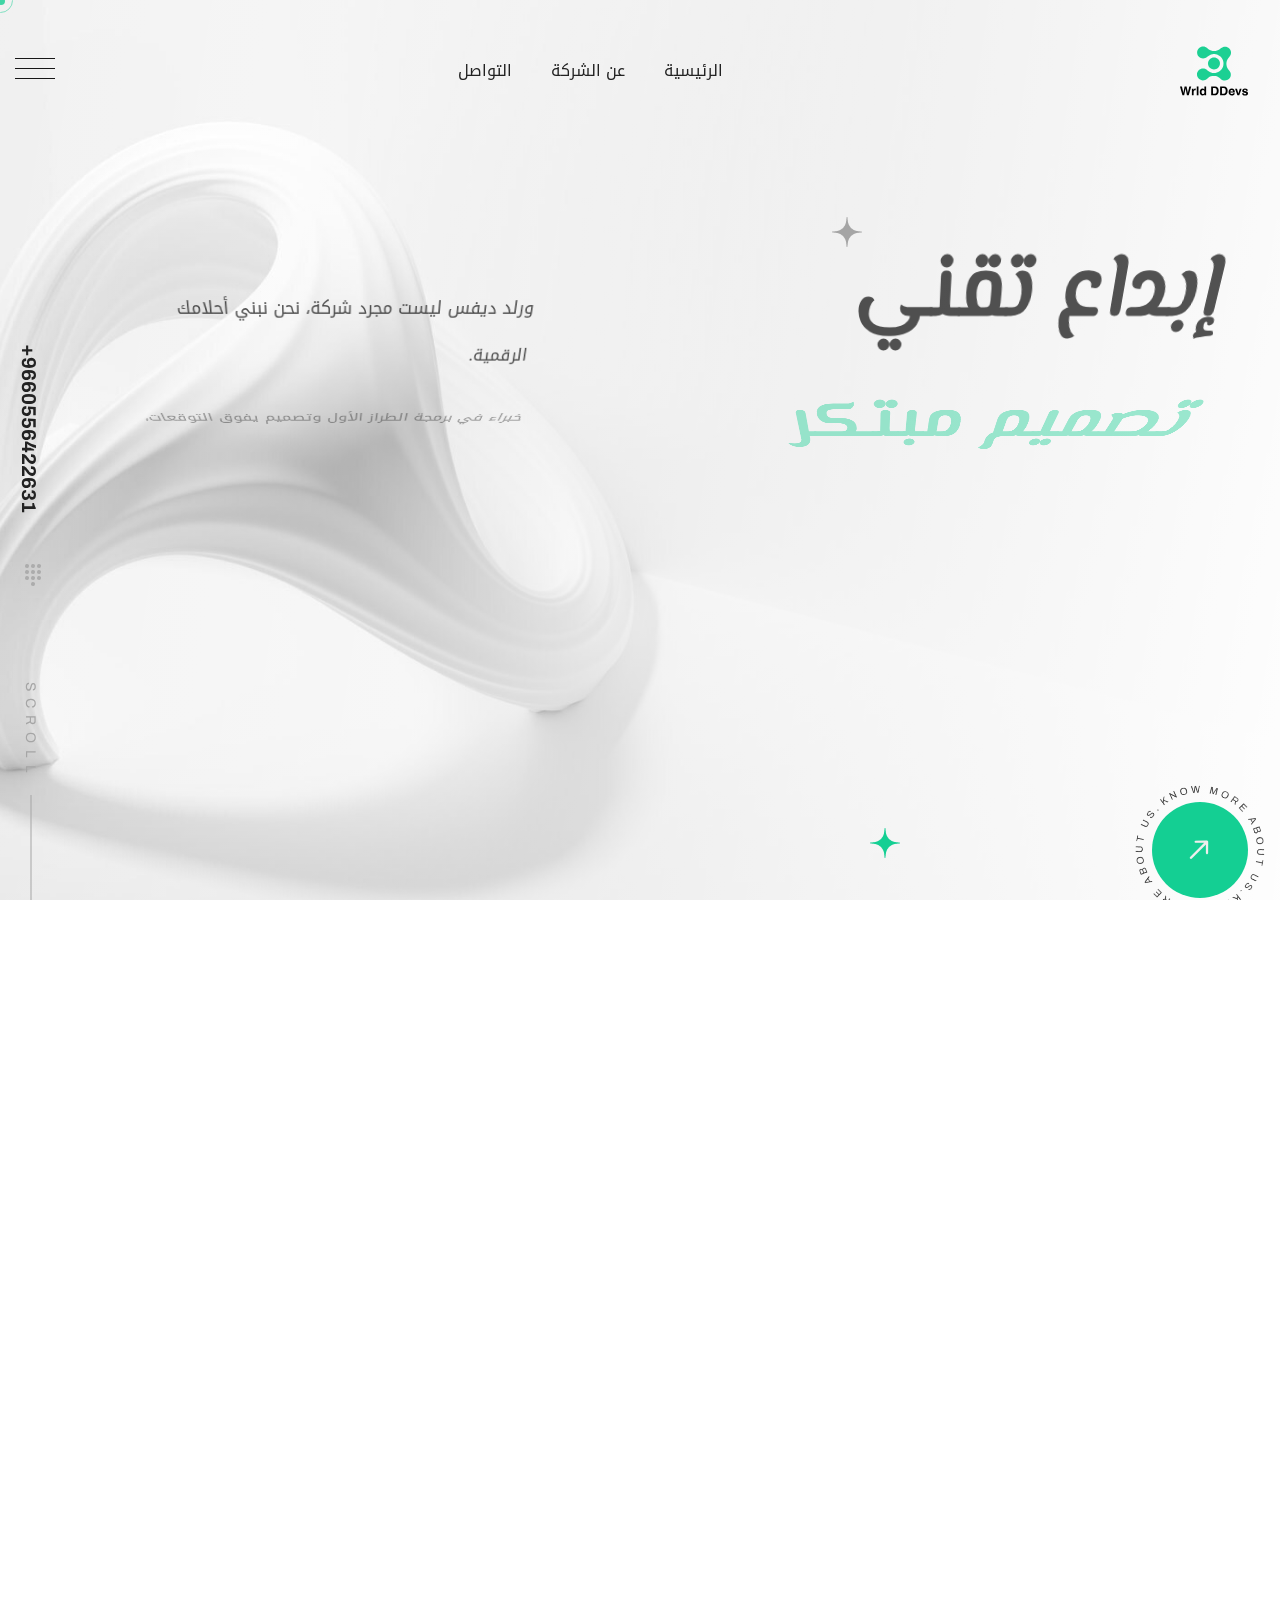
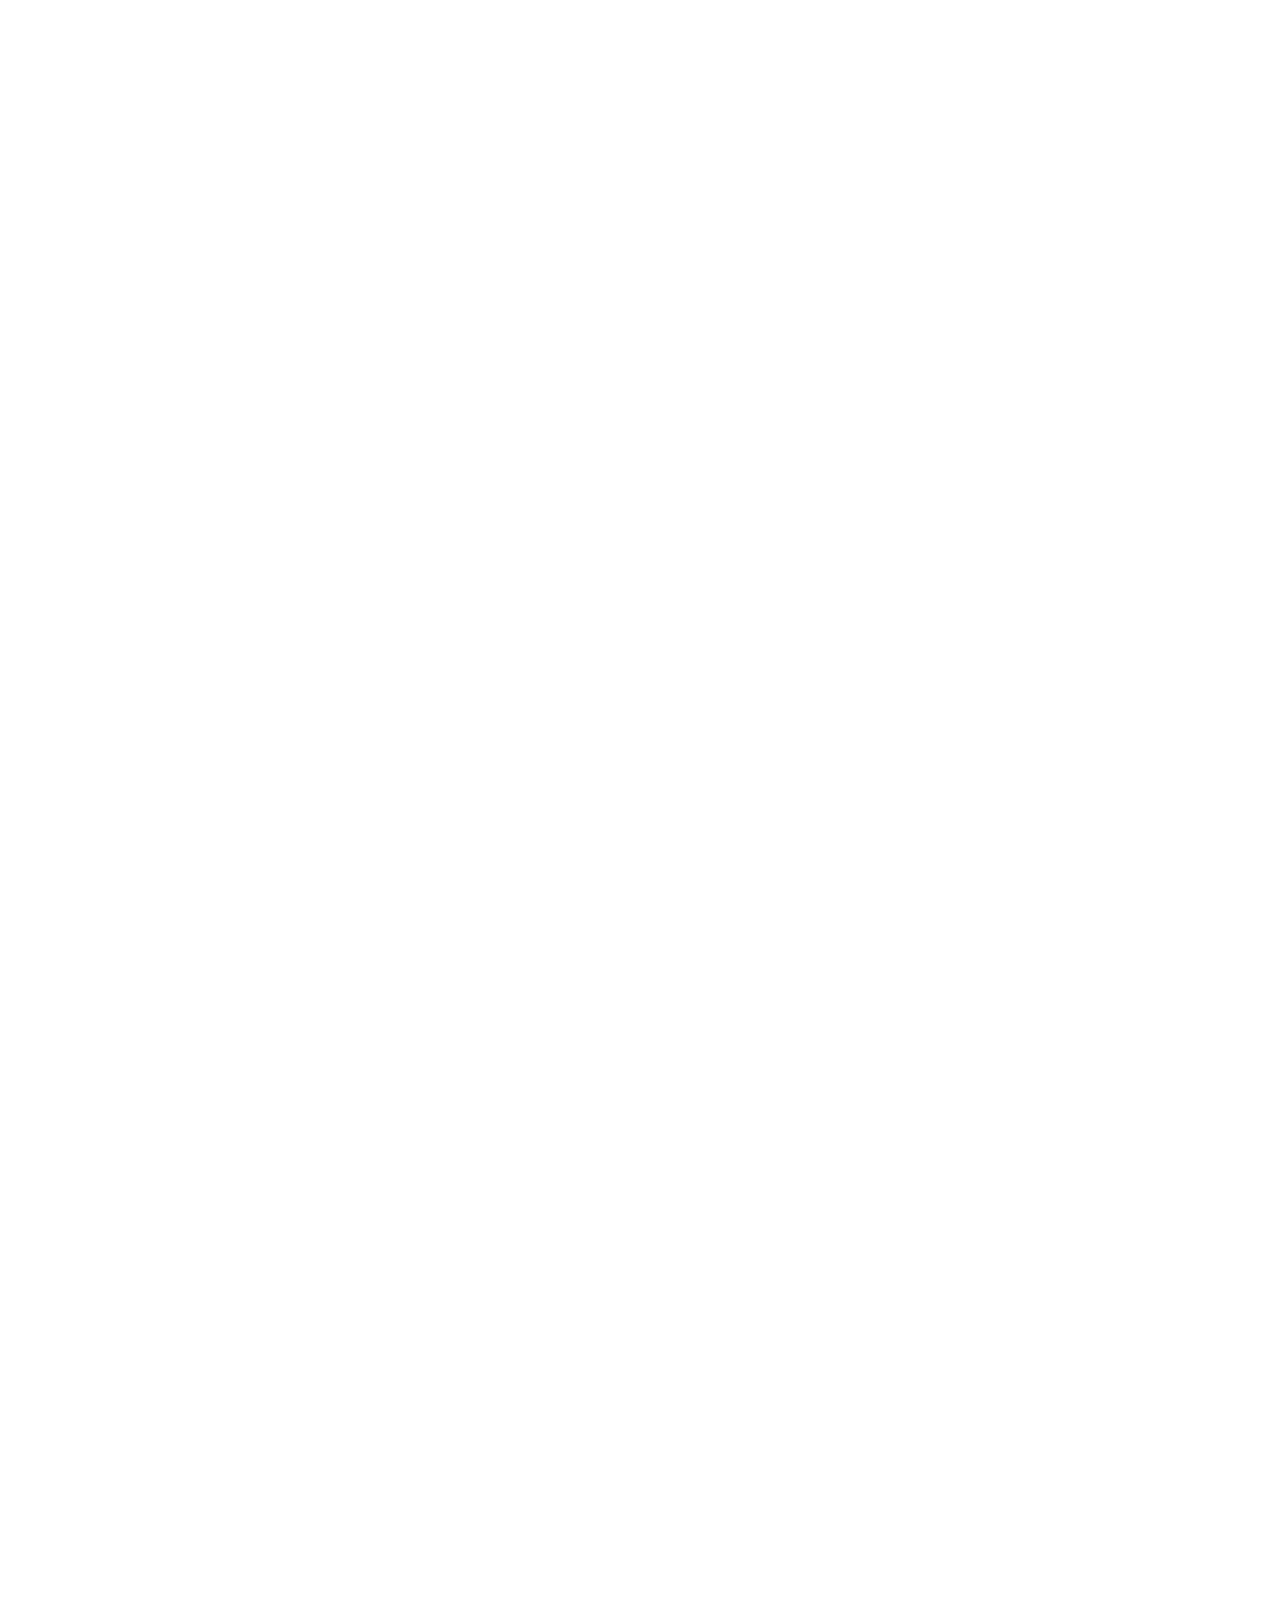
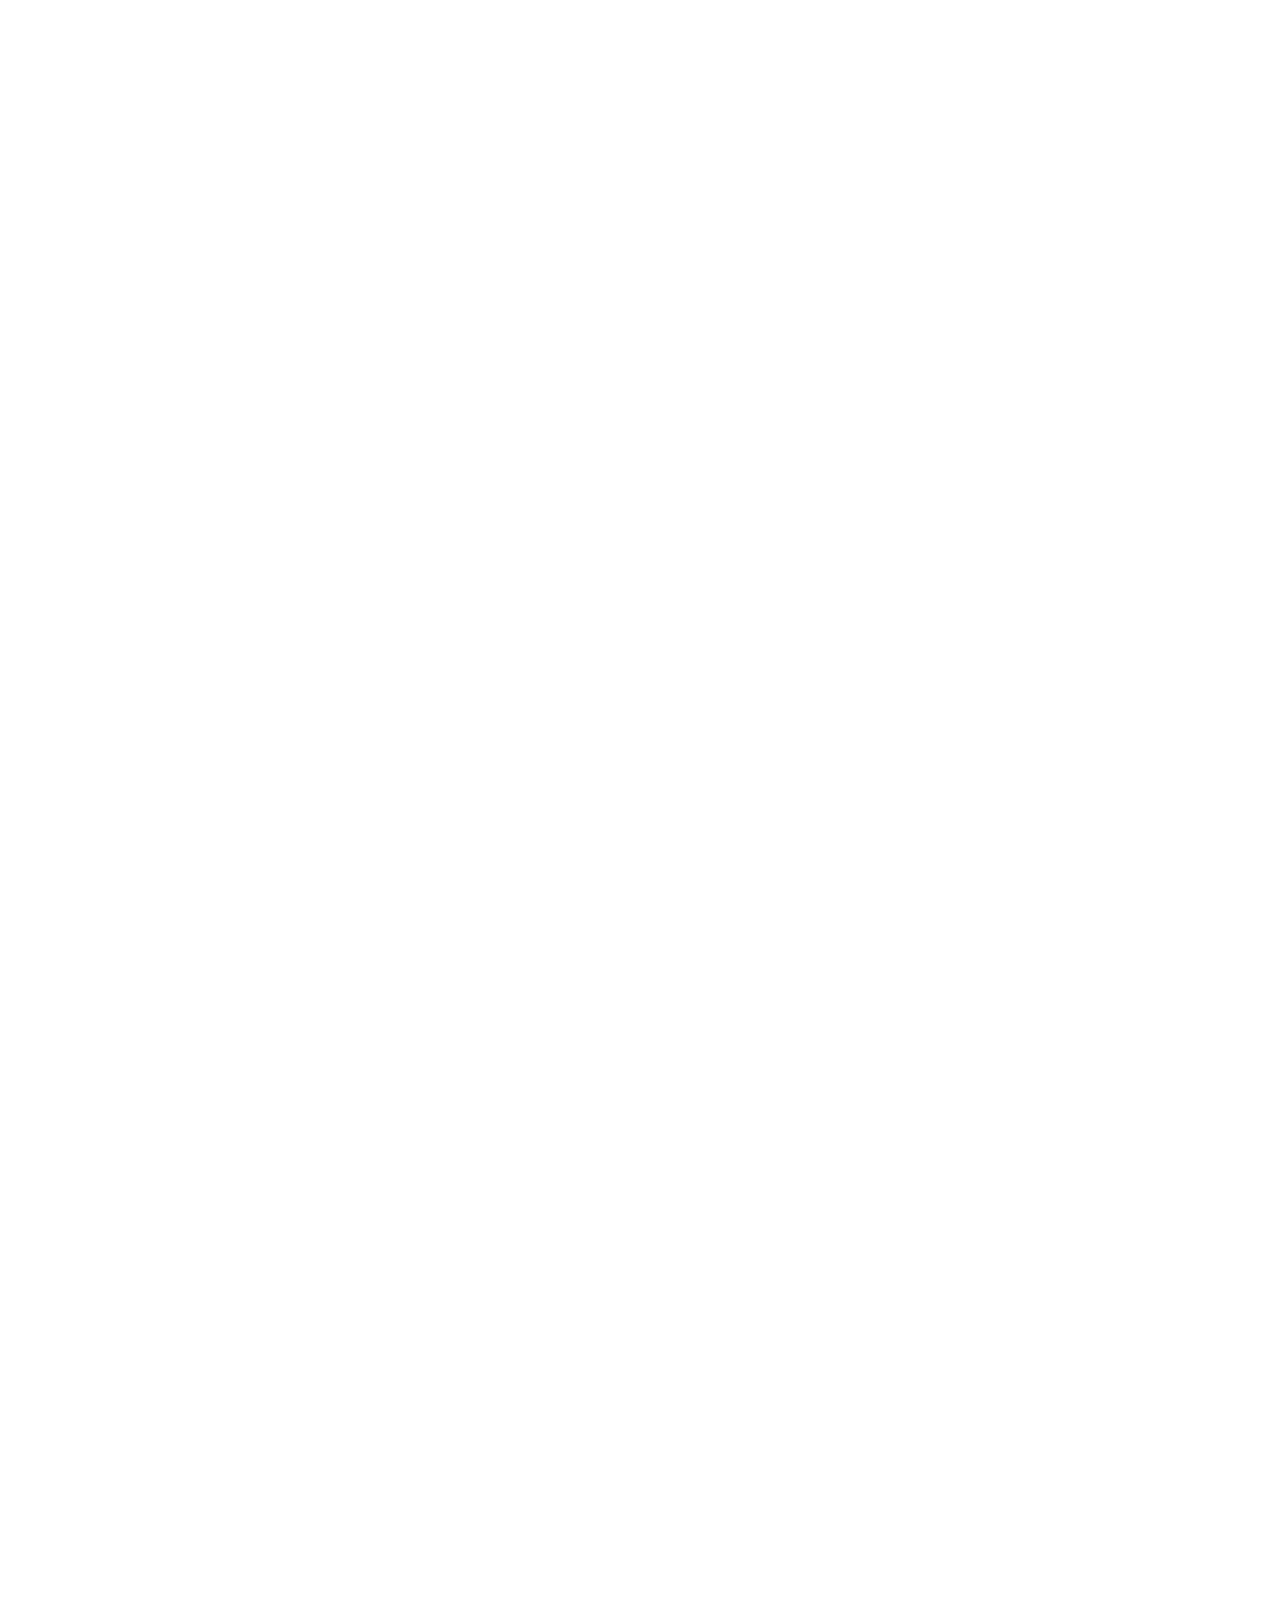
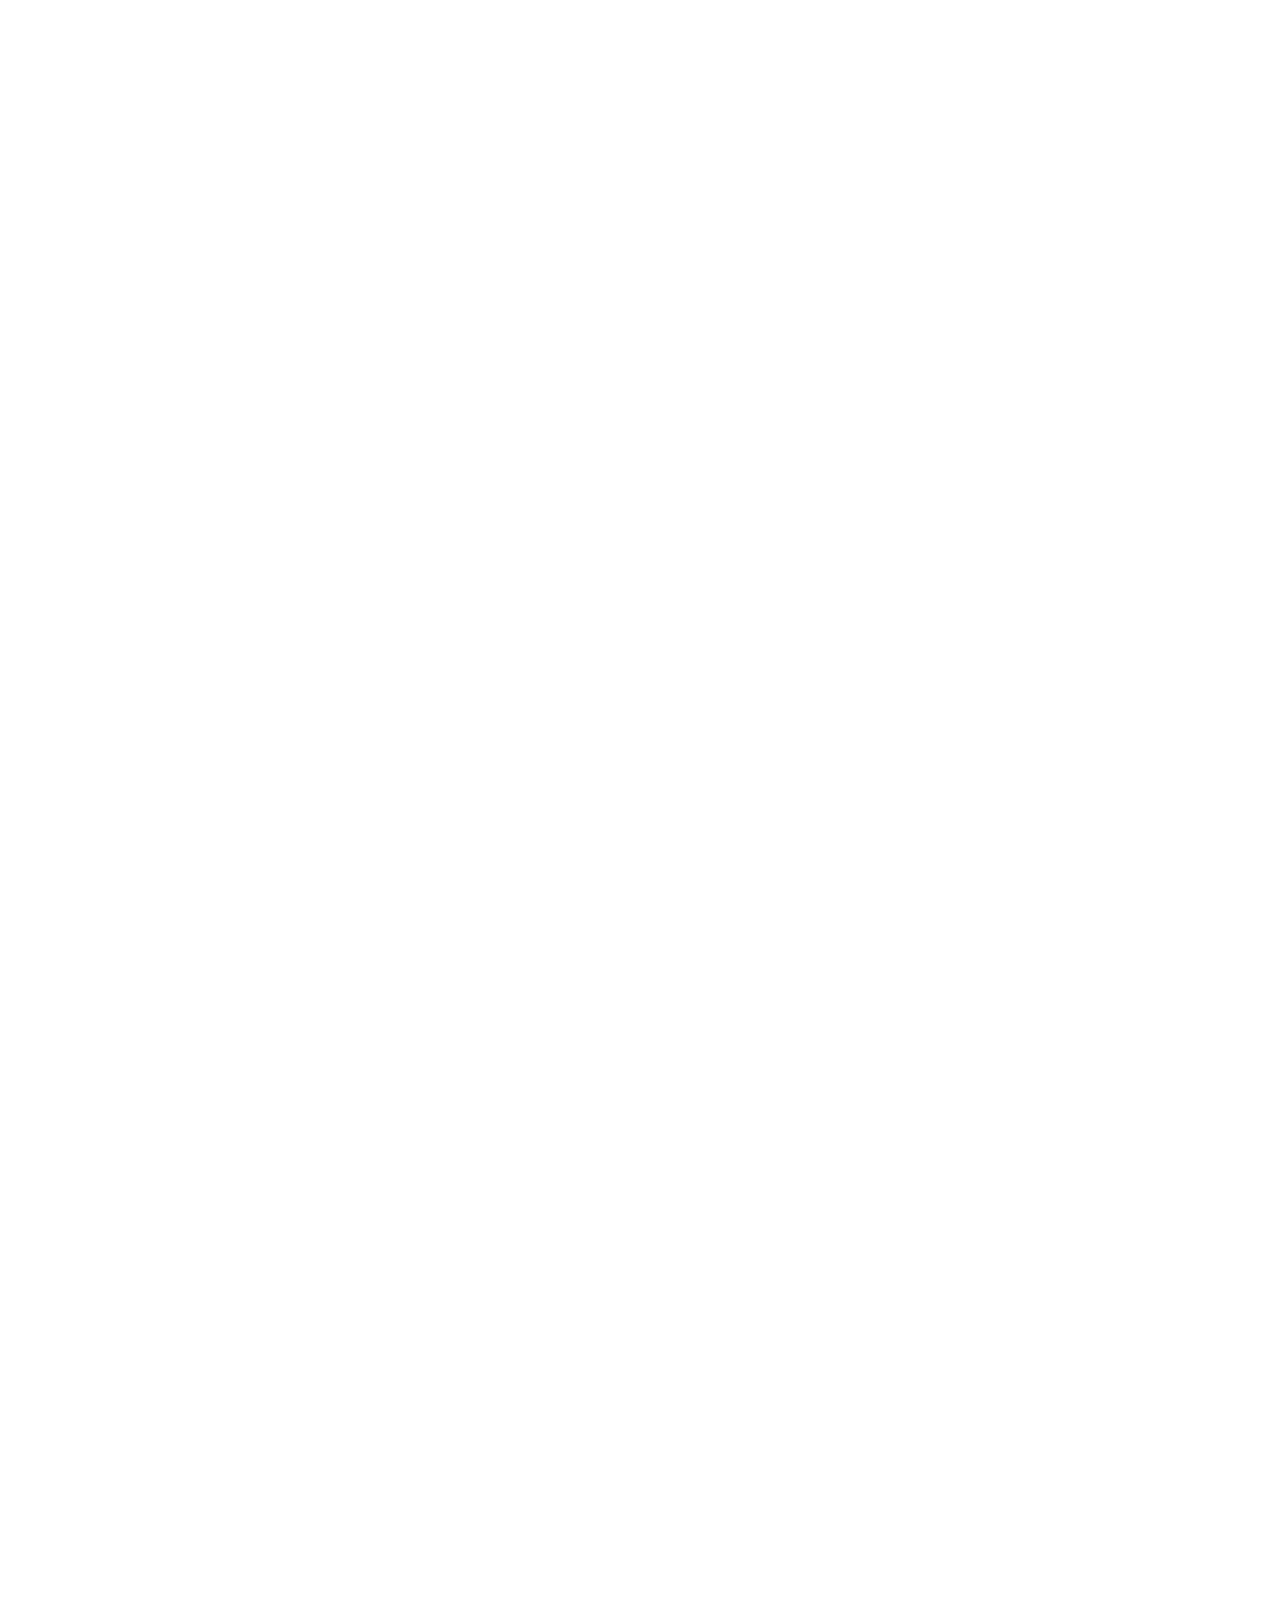
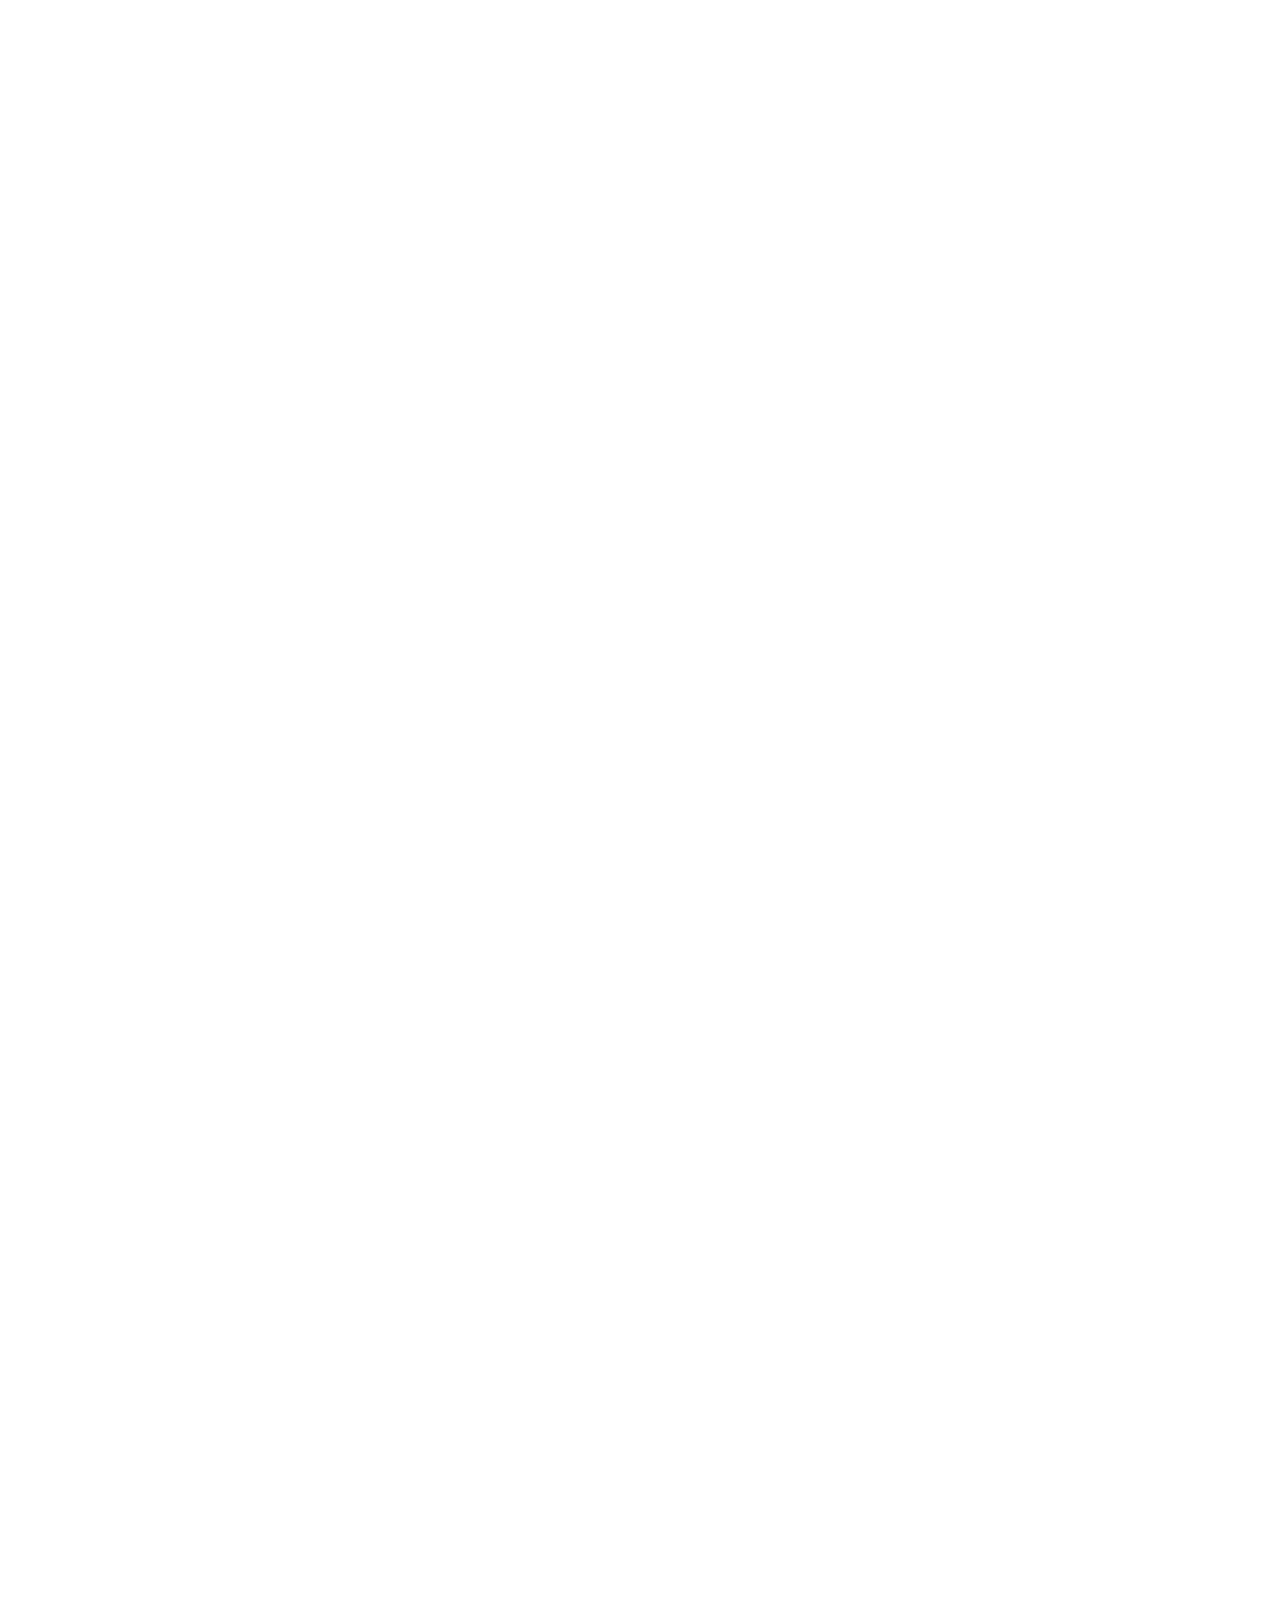
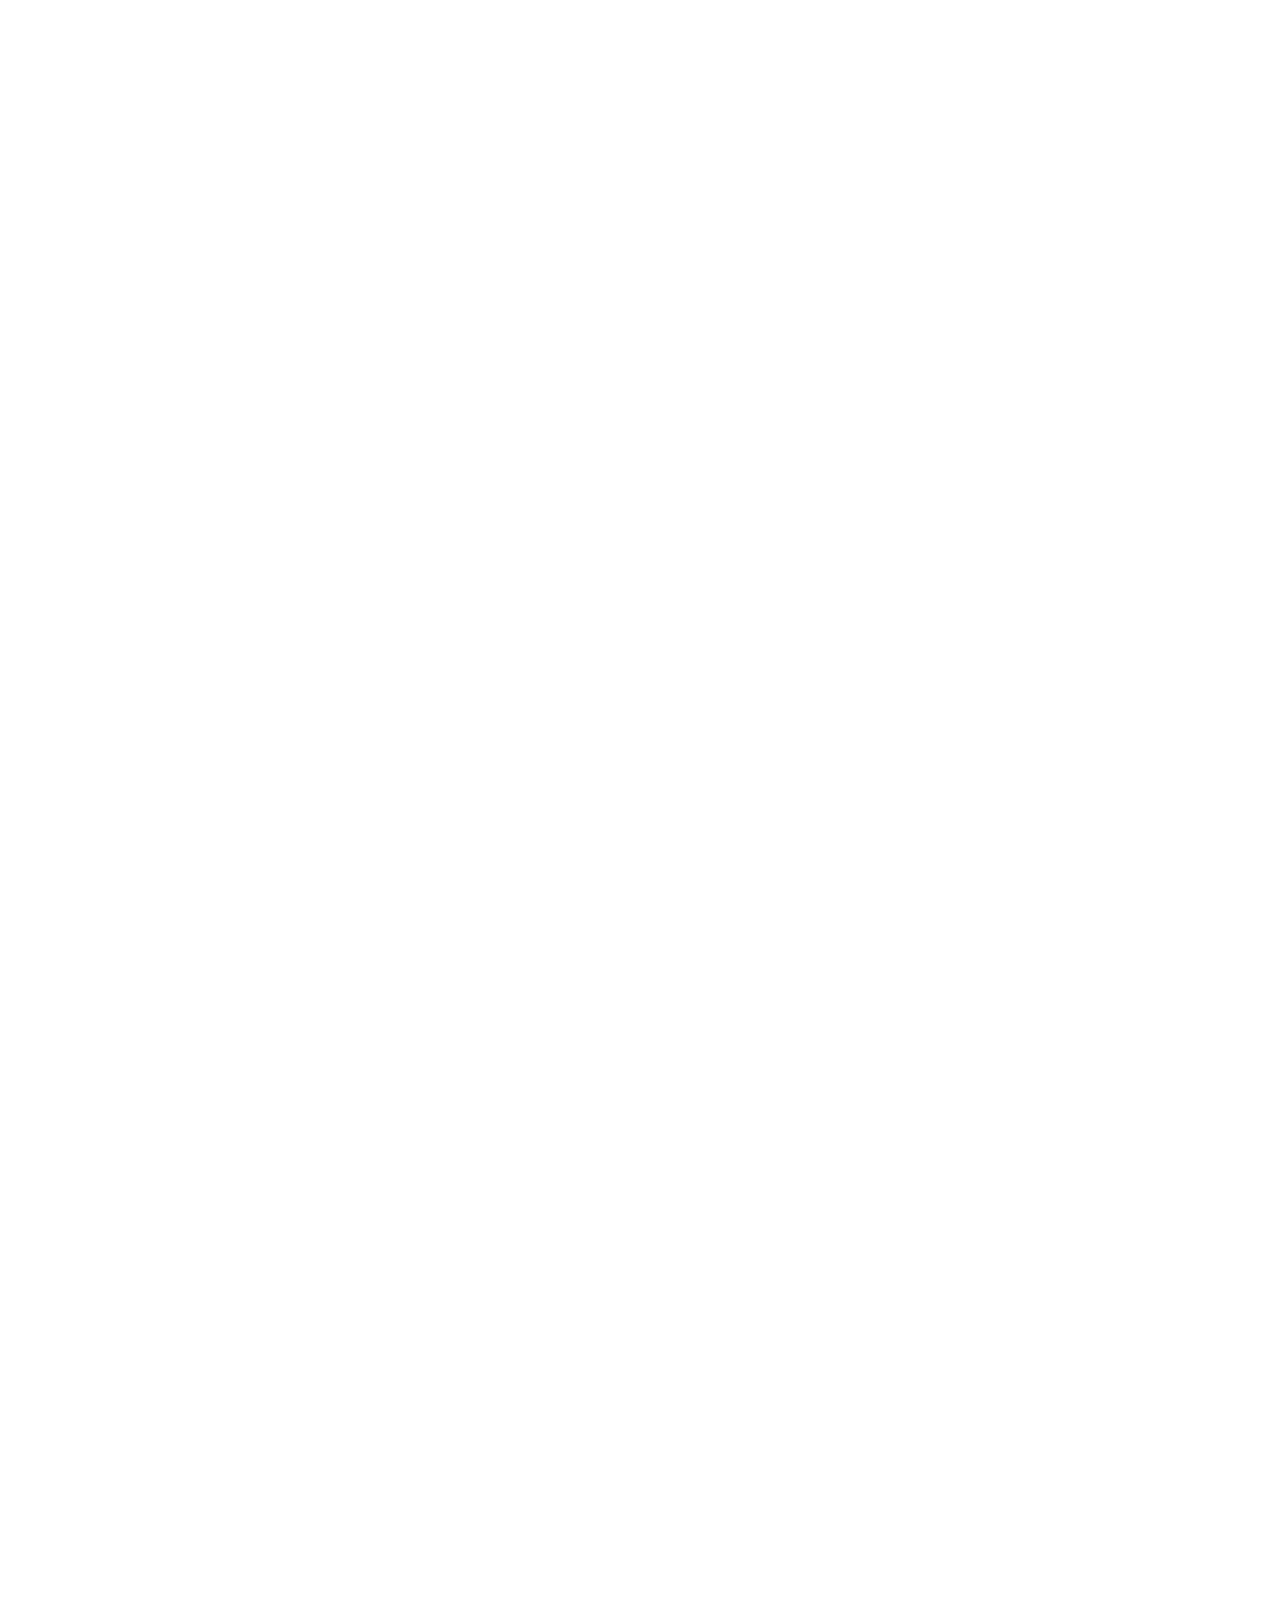
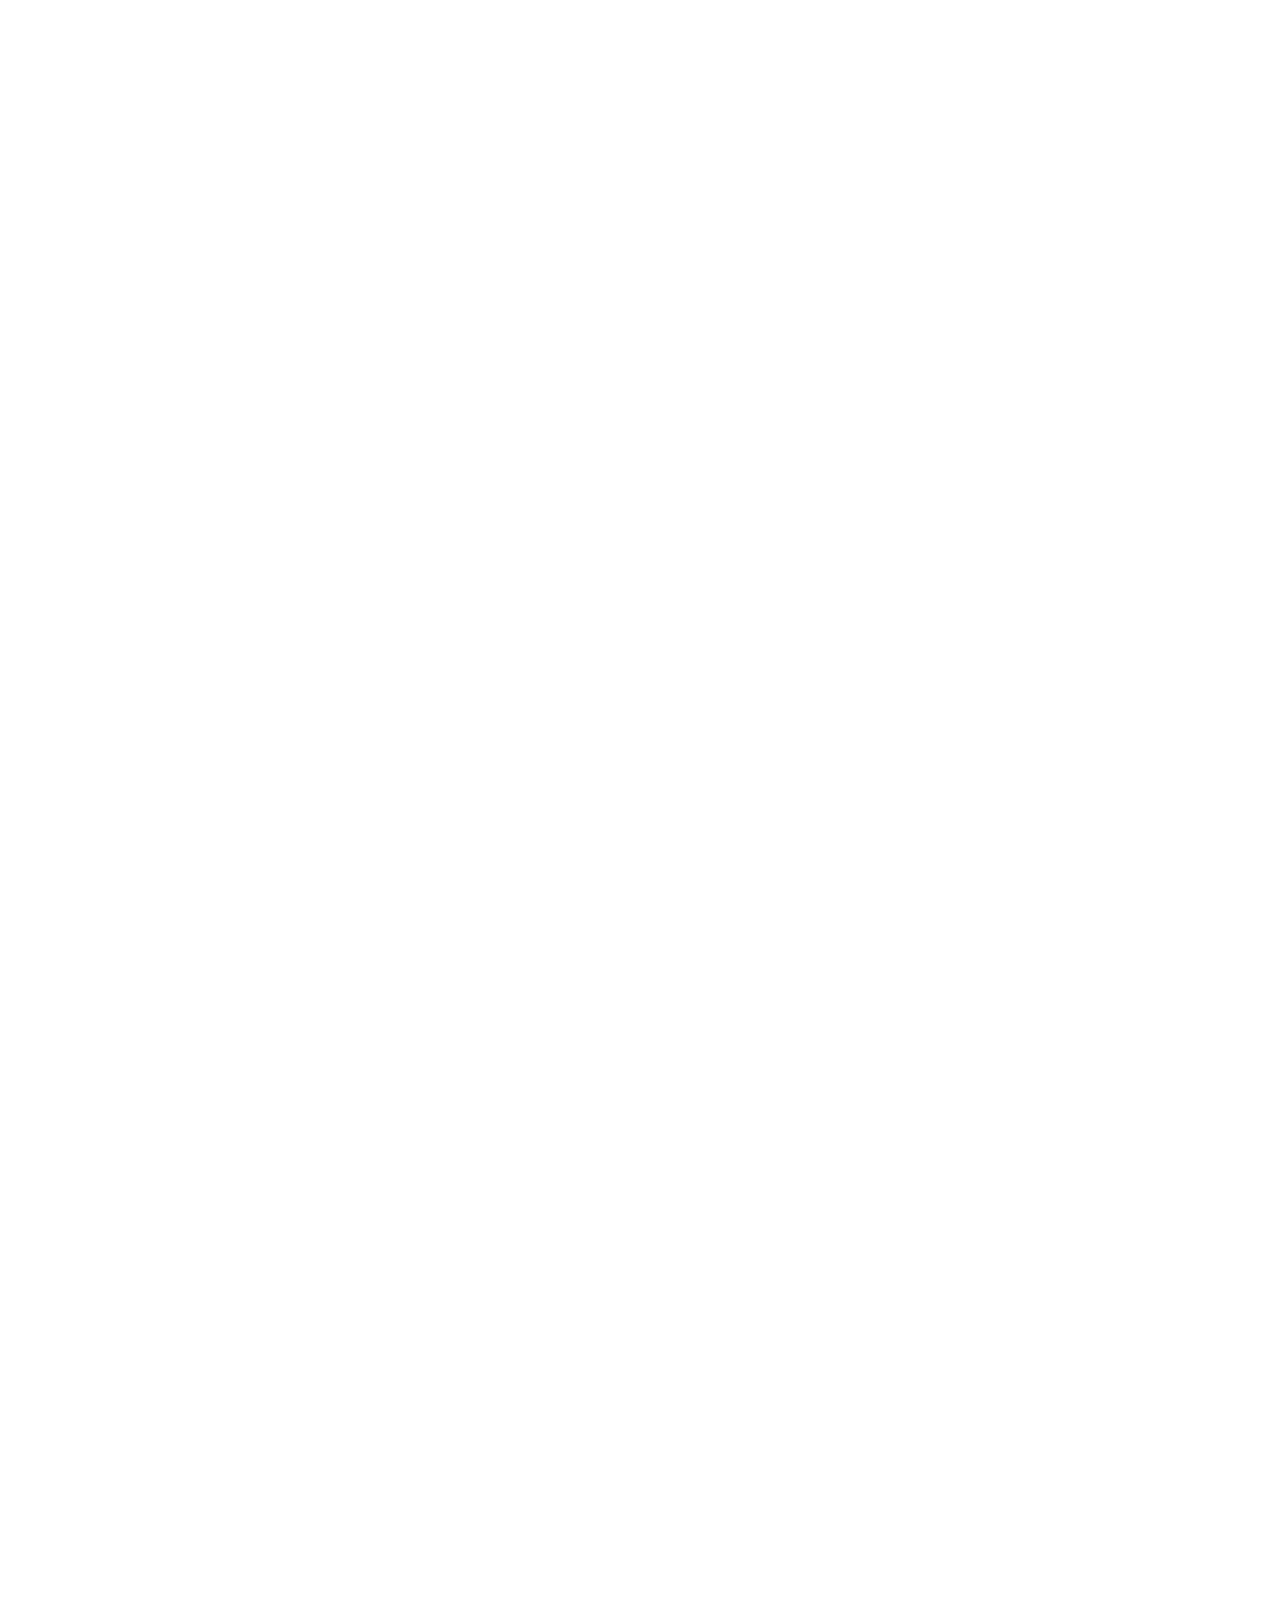
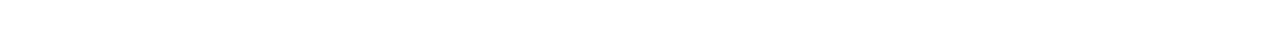
<file: index.html>
<!DOCTYPE html>
<html class="is-smooth-scroll-compatible is-loading" lang="zxx">
  <head>
    <meta charset="utf-8" />
    <meta http-equiv="x-ua-compatible" content="ie=edge" />
    <title>Wrld DDevs - Creative Agency</title>
    <meta name="description" content="" />
    <meta name="viewport" content="width=device-width, initial-scale=1" />
    <!-- Place favicon.ico in the root directory -->
    <link
      rel="shortcut icon"
      type="image/x-icon"
      href="assets/img/favicon.ico"
    />
    <!-- CSS here -->
    <link rel="stylesheet" href="assets/css/bootstrap.min.css" />
    <link rel="stylesheet" href="assets/css/meanmenu.css" />
    <link rel="stylesheet" href="assets/css/animate.css" />
    <link rel="stylesheet" href="assets/css/swiper-bundle.css" />
    <link rel="stylesheet" href="assets/css/backToTop.css" />
    <link rel="stylesheet" href="assets/css/magnific-popup.css" />
    <link rel="stylesheet" href="assets/css/fontAwesome6Pro.css" />
    <link rel="stylesheet" href="assets/css/flaticon_axil.css" />
    <link rel="stylesheet" href="assets/css/font-autography.css" />
    <link rel="stylesheet" href="assets/css/slick.css" />
    <link rel="stylesheet" href="assets/css/odometer.css" />
    <link rel="stylesheet" href="assets/css/default.css" />
    <link rel="stylesheet" href="assets/css/main.css" />
  </head>

  <body dir="rtl">
    <!--[if lte IE 9]>
      <p class="browserupgrade">
        You are using an <strong>outdated</strong> browser. Please
        <a href="https://browsehappy.com/">upgrade your browser</a> to improve
        your experience and security.
      </p>
    <![endif]-->

    <!-- Offcanvas area start -->
    <div class="offcanvas-nav-wrapper">
      <div class="main-nav-js">
        <div
          class="mobile-logo-area d-flex justify-content-between align-items-center"
        >
          <div class="header-logo">
            <a href="index.html"
              ><img
                alt="image"
                class="img-fluid"
                src="assets/img/logo/logo-worlddevs.svg"
            /></a>
          </div>
          <div class="menu-close-btn"><i class="fa-thin fa-xmark"></i></div>
        </div>
        <div class="sidebar-menu-area">
          <ul class="menu-list">
            <li class="menu-item-has-children menu-item">
              <a href="#" class="drop-down" data-hover="Home"> الرئيسية</a>
            </li>

            <li class="menu-item-has-children menu-item">
              <a href="about.html" class="drop-down" data-hover="About">
                عن الشركة</a
              >
            </li>

            <li class="menu-item-has-children menu-item">
              <a href="contact.html" class="drop-down" data-hover="Contact">
                التواصل</a
              >
            </li>
          </ul>
        </div>
        <div class="sidebar-social d-flex gap-5">
          <a href="https://www.instagram.com/" target="_blank"
            ><img src="assets/img/icons/social/instagram.svg" alt="image"
          /></a>
          <a href="https://www.dribbble.com/" target="_blank"
            ><img src="assets/img/icons/social/dribbble.svg" alt="image"
          /></a>
          <a href="https://www.pinterest.com/" target="_blank"
            ><img src="assets/img/icons/social/pinterest.svg" alt="image"
          /></a>
          <a href="https://www.twitter.com/" target="_blank"
            ><img src="assets/img/icons/social/twitter.svg" alt="image"
          /></a>
        </div>
      </div>
    </div>
    <!-- Offcanvas area end -->

    <!-- mouse cursor drag start -->
    <div class="mouseCursor cursor-outer" dir="rtl"></div>
    <div class="mouseCursor cursor-inner" dir="rtl"><span>Drag</span></div>
    <!-- mouse cursor drag end -->

    <!-- preloader start -->
    <div class="ax-loader-wrap" id="ax-loader-wrap">
      <div class="ax-loader-inner">
        <div class="ax-loader">
          <span class="ax-loader-item"></span>
          <span class="ax-loader-item"></span>
          <span class="ax-loader-item"></span>
          <span class="ax-loader-item"></span>
          <span class="ax-loader-item"></span>
          <span class="ax-loader-item"></span>
          <span class="ax-loader-item"></span>
          <span class="ax-loader-item"></span>
        </div>
      </div>
    </div>
    <!-- preloader end -->

    <!-- header area start  -->
    <header>
      <div id="header-sticky" class="header__main">
        <div class="container">
          <div class="row align-items-center">
            <div class="col-xl-12 col-lg-12">
              <div class="header__main-content-wrapper p-relative">
                <div class="header__main-left">
                  <div class="header__logo">
                    <a href="index.html" class="logo-dark"
                      ><img
                        src="assets/img/logo/logo-worlddevs.svg"
                        alt="logo-img"
                    /></a>
                  </div>
                </div>
                <div class="header__main-right">
                  <div class="main-menu d-none d-xl-block">
                    <nav id="mobile-menu">
                      <ul>
                        <li>
                          <a href="index.html">الرئيسية</a>
                        </li>
                        <li>
                          <a href="about.html"> عن الشركة</a>
                        </li>
                        <li>
                          <a href="contact.html">التواصل</a>
                        </li>
                      </ul>
                    </nav>
                  </div>

                  <div class="menu__bar">
                    <a class="offset-btn" href="javascript:void(0)">
                      <div class="bar-icon mobile-menu-btn">
                        <img
                          src="assets/img/icons/line-bar.png"
                          alt="img not found"
                        />
                      </div>
                    </a>
                  </div>
                </div>
              </div>
            </div>
          </div>
        </div>
      </div>
    </header>
    <!-- header-area-end -->

    <div id="smooth-wrapper">
      <div id="smooth-content">
        <!-- Add your site or application content here -->
        <main>
          <!-- hero area start  -->
          <section class="hero-area section-spacing p-relative fix">
            <div class="adjust-header-space"></div>
            <div class="hero-area__bg">
              <img src="assets/img/bg/hero-bg-1.jpg" alt="image not found" />
            </div>
            <div class="hero__shapes d-none d-md-block">
              <img
                class="hero__shape-1"
                src="assets/img/shapes/star-1.png"
                alt="image not found"
              />
              <img
                class="hero__shape-2"
                src="assets/img/shapes/star-2.png"
                alt="image not found"
              />
            </div>
            <div class="meta-item meta-item-call d-none d-sm-flex">
              <div class="meta-item__icon">
                <img
                  src="assets/img/icons/dial-pad.png"
                  alt="image not found"
                />
              </div>
              <div class="meta-item__text">
                <p><a>9660556422631+</a></p>
              </div>
            </div>
            <div class="scroll-btn d-none d-sm-flex">
              <a href="#"><span>SCROLL</span></a>
            </div>
            <div class="container">
              <div class="hero-inner p-relative">
                <div class="row">
                  <div class="col-xl-8 col-lg-8">
                    <div class="hero__content">
                      <h1 class="hero__title title-anim">
                        إبداع تقني <br />
                        <span class="tpl__theme-color">
                          تصميم مبتكر <br
                        /></span>
                        <span> برمجة </span>
                        رائدة.
                      </h1>
                      <p class="hero__text large title-anim">
                        ورلد ديفس ليست مجرد شركة، نحن نبني أحلامك الرقمية. خبراء
                        في برمجة الطراز الأول وتصميم يفوق التوقعات، نقدم تجارب
                        رقمية تمزج بين الإبداع والابتكار.
                      </p>
                    </div>
                  </div>
                </div>
              </div>
            </div>
            <div class="hero__btn">
              <a href="about.html" class="circle-btn">
                <span class="icon-box"><i class="flaticon-next"></i></span>
                <img
                  src="assets/img/icons/about-btn-text.png"
                  alt="image not found"
                  class="image-text"
                />
              </a>
            </div>
          </section>
          <!-- hero area end  -->

          <!-- brand area start  -->
          <!-- <section class="brand-area section-spacing" id="brand-area">
            <div class="cross-1px"></div>
            <div class="container">
              <div class="brand__inner">
                <div class="row section-title-spacing">
                  <div class="col-lg-12">
                    <h2 class="brand-area__title p-text">
                      Trusted by industry-leading organizations including
                    </h2>
                  </div>
                </div>
                <div class="brand-wrapper brand-active slider-drag">
                  <div class="brand-item">
                    <img
                      src="assets/img/brand/brand-1.png"
                      alt="image not found"
                    />
                  </div>
                  <div class="brand-item">
                    <img
                      src="assets/img/brand/brand-2.png"
                      alt="image not found"
                    />
                  </div>
                  <div class="brand-item">
                    <img
                      src="assets/img/brand/brand-3.png"
                      alt="image not found"
                    />
                  </div>
                  <div class="brand-item">
                    <img
                      src="assets/img/brand/brand-4.png"
                      alt="image not found"
                    />
                  </div>
                  <div class="brand-item">
                    <img
                      src="assets/img/brand/brand-5.png"
                      alt="image not found"
                    />
                  </div>
                  <div class="brand-item">
                    <img
                      src="assets/img/brand/brand-1.png"
                      alt="image not found"
                    />
                  </div>
                  <div class="brand-item">
                    <img
                      src="assets/img/brand/brand-2.png"
                      alt="image not found"
                    />
                  </div>
                  <div class="brand-item">
                    <img
                      src="assets/img/brand/brand-3.png"
                      alt="image not found"
                    />
                  </div>
                  <div class="brand-item">
                    <img
                      src="assets/img/brand/brand-4.png"
                      alt="image not found"
                    />
                  </div>
                  <div class="brand-item">
                    <img
                      src="assets/img/brand/brand-5.png"
                      alt="image not found"
                    />
                  </div>
                </div>
              </div>
            </div>
          </section> -->
          <!-- brand area end  -->

          <!-- counter area start  -->
          <!-- <div class="counter-area p-relative">
            <div class="container">
              <div class="counter__inner p-relative">
                <div class="counter-area__bg">
                  <img
                    src="assets/img/bg/counter-bg.jpg"
                    alt="image not found"
                  />
                </div>
                <div class="counter-wrapper">
                  <div class="row align-items-center">
                    <div class="col-lg-3 col-sm-6">
                      <div class="counter-item">
                        <h4 class="counter__number">
                          <span
                            ><span class="odometer" data-count="12">0</span
                            >+</span
                          >
                        </h4>
                        <div class="counter__text">
                          <p>Total Years in Business</p>
                        </div>
                      </div>
                    </div>
                    <div class="col-lg-3 col-sm-6">
                      <div class="counter-item">
                        <h4 class="counter__number">
                          <span
                            ><span class="odometer" data-count="450">0</span
                            >+</span
                          >
                        </h4>
                        <div class="counter__text">
                          <p>Unique Clients we serve</p>
                        </div>
                      </div>
                    </div>
                    <div class="col-lg-3 col-sm-6">
                      <div class="counter-area__btn">
                        <a
                          href="assets/video/team-session.mp4"
                          class="circle-btn popup-video"
                        >
                          <span class="icon-box">
                            <svg
                              width="24"
                              height="26"
                              viewBox="0 0 24 26"
                              fill="none"
                              xmlns="http://www.w3.org/2000/svg"
                            >
                              <path
                                d="M23.1646 13L0.66455 25.9904L0.664551 0.00961778L23.1646 13Z"
                                fill="white"
                              ></path>
                            </svg>
                          </span>
                          <img
                            src="assets/img/icons/fact-btn-text.png"
                            alt="image not found"
                            class="image-text"
                          />
                        </a>
                      </div>
                    </div>
                    <div class="col-lg-3 col-sm-6">
                      <div class="counter-item">
                        <h4 class="counter__number">
                          <span
                            ><span class="odometer" data-count="105">0</span
                            >+</span
                          >
                        </h4>
                        <div class="counter__text">
                          <p>World wide Total branch</p>
                        </div>
                      </div>
                    </div>
                  </div>
                </div>
              </div>
            </div>
          </div> -->
          <!-- counter area end  -->

          <!-- about area start  -->
          <div class="about-area section-spacing p-relative">
            <div class="about__shapes">
              <img
                class="about-area__shape-1"
                src="assets/img/shapes/star-1.png"
                alt="image not found"
              />
            </div>
            <div class="container">
              <div class="row section-title-spacing">
                <div class="col-xl-12">
                  <div
                    class="section__title-wrapper section__title-wrapper-about"
                  >
                    <div class="section__subtitle tpl__item-center">
                      <div class="section__subtitle-icon">
                        <img
                          src="assets/img/shapes/section-title-star.png"
                          alt="image not found"
                        />
                      </div>
                      <p class="section__subtitle-text">من نحن</p>
                    </div>
                  </div>
                </div>
              </div>
              <div class="about__content">
                <p class="p-text xlarge">
                  ورلد ديفس شركة سعودية مميزة في مجال تطوير وتنفيذ التطبيقات
                  والمواقع الإلكترونية. يشرف على مشاريعنا التقنية نخبة من
                  المحترفين المتمكنين من اختيار أفضل التقنيات لتنفيذ أعمالنا،
                  مما ساعدنا في دعم العديد من العملاء في صناعة نجاحاتهم. ولأن
                  غايتنا تقديم الأفضل، فإننا نستخدم أعلى التقنيات كفاءة لنساهم
                  في إنتاج تقنية ذكية وسلسة نفخر بها.
                </p>
              </div>
            </div>
          </div>
          <!-- about area end  -->

          <!-- award scroll area start  -->
          <section class="award__scroll-area mb-30 fix">
            <div class="swiper text__scroll">
              <div class="swiper-wrapper award-scroll-wrapper">
                <div class="swiper-slide">
                  <div class="award-scroll-line">
                    <h2 class="award-scroll-line__heading xlarge uppercase">
                      برمجة وتصميم تطبيقات الجوال
                    </h2>
                  </div>
                </div>
                <div class="swiper-slide">
                  <div class="award-scroll-line">
                    <h2 class="award-scroll-line__heading xlarge uppercase">
                      و المتاجر الإلكترونية.
                    </h2>
                  </div>
                </div>
              </div>
            </div>
          </section>
          <!-- award scroll area end  -->

          <!-- award scroll area start  -->
          <section class="award__scroll-area fix">
            <div dir="rtl" class="swiper text__scroll">
              <div class="swiper-wrapper award-scroll-wrapper">
                <div class="swiper-slide">
                  <div class="award-scroll-line-2">
                    <h2 class="award-scroll-line__heading xlarge uppercase">
                      تصميم المواقع الالكترونية
                    </h2>
                  </div>
                </div>
                <div class="swiper-slide">
                  <div class="award-scroll-line-2">
                    <h2 class="award-scroll-line__heading xlarge uppercase">
                      و الهويات البصرية.
                    </h2>
                  </div>
                </div>
              </div>
            </div>
          </section>
          <!-- award scroll area end  -->

          <!-- contact area start  -->
          <div class="contact-area pt-55 section-spacing-bottom p-relative">
            <div class="contact__shapes">
              <img
                class="contact-area__shape-1"
                src="assets/img/shapes/star-1.png"
                alt="image not found"
              />
              <img
                class="contact-area__shape-2"
                src="assets/img/shapes/spiral.png"
                alt="image not found"
              />
            </div>
            <div class="container">
              <div class="row">
                <div class="col-lg-12">
                  <div class="contact__btn tpl__item-center">
                    <a href="contact.html" class="circle-btn is-green">
                      <span class="icon-box"
                        ><i class="flaticon-next"></i
                      ></span>
                      <img
                        src="assets/img/icons/contact-btn-text.png"
                        alt="image not found"
                        class="image-text"
                      />
                    </a>
                  </div>
                </div>
              </div>
            </div>
          </div>
          <!-- contact area end  -->

          <!-- services area start  -->
          <section class="services-area section-spacing p-relative fix">
            <div class="services-area__bg">
              <img src="assets/img/bg/cube-dot-bg.jpg" alt="image not found" />
            </div>
            <div class="container">
              <div class="row align-items-end g-5 section-title-spacing">
                <div class="col-lg-8">
                  <div
                    class="section__title-wrapper section__title-wrapper-services"
                  >
                    <div class="section__subtitle">
                      <div class="section__subtitle-icon">
                        <img
                          src="assets/img/shapes/section-title-star.png"
                          alt="image not found"
                        />
                      </div>
                      <p class="section__subtitle-text">خدماتنا</p>
                    </div>
                    <h2 class="section__title-main xlarge uppercase title-anim">
                      ماذا نقدم؟
                    </h2>
                  </div>
                </div>
                <div class="col-lg-4">
                  <div
                    class="services__btn d-flex justify-content-lg-end mb-20"
                  >
                    <a href="service-01.html" class="border-bottom-btn">
                      رؤية جميع الخدمات</a
                    >
                  </div>
                </div>
              </div>
            </div>
            <div class="services-wrapper">
              <div class="container">
                <div class="swiper-container service-slider">
                  <div class="swiper-wrapper">
                    <div class="swiper-slide">
                      <div class="service__box">
                        <h4 class="service__title">
                          <a href="services-details.html"
                            ><i class="flaticon-next"></i>برمجة وتصميم <br />
                            المتاجر الإلكترونية</a
                          >
                        </h4>
                        <div class="service__content-wrapper">
                          <div class="service__content">
                            <div class="">
                              <h4 class="service__title">
                                برمجة وتصميم <br />
                                المتاجر الإلكترونية
                              </h4>
                              <div class="service__list">
                                <ul>
                                  <li>تحديد أهداف المتجر الإلكتروني</li>
                                  <li>تصميم واجهة المستخدم</li>
                                  <li>تطوير نظام إدارة المحتوى والمخزون</li>
                                  <li>
                                    تكامل وسائل الدفع الآمنة وطرق الشحن الفعّالة
                                  </li>
                                  <li>تحسين أداء الموقع واستجابته</li>
                                  <li>
                                    تسويق المتجر الإلكتروني وتحليل البيانات
                                    لتحسين الأداء
                                  </li>
                                </ul>
                              </div>
                            </div>
                            <div class="service__btn">
                              <a href="services-details.html"
                                ><i class="flaticon-next"></i
                              ></a>
                            </div>
                          </div>
                        </div>
                      </div>
                    </div>
                    <div class="swiper-slide">
                      <div class="service__box">
                        <h4 class="service__title">
                          <a href="services-details.html"
                            ><i class="flaticon-next"></i>برمجة وتصميم<br />
                            تطبيقات الجوال</a
                          >
                        </h4>
                        <div class="service__content-wrapper">
                          <div class="service__content">
                            <div class="">
                              <h4 class="service__title">
                                برمجة وتصميم<br />
                                تطبيقات الجوال
                              </h4>
                              <div class="service__list">
                                <ul>
                                  <li>تحليل الاحتياجات</li>
                                  <li>تخطيط الهيكل وتجربة المستخدم (UX)</li>
                                  <li>تصميم واجهة المستخدم (UI)</li>
                                  <li>تطوير التطبيق</li>
                                  <li>اختبار التطبيق</li>
                                  <li>نشر وتسويق</li>
                                </ul>
                              </div>
                            </div>
                            <div class="service__btn">
                              <a href="services-details.html"
                                ><i class="flaticon-next"></i
                              ></a>
                            </div>
                          </div>
                        </div>
                      </div>
                    </div>
                    <div class="swiper-slide">
                      <div class="service__box">
                        <h4 class="service__title">
                          <a href="services-details.html"
                            ><i class="flaticon-next"></i> تصميم المواقع<br />
                            الالكترونية
                          </a>
                        </h4>
                        <div class="service__content-wrapper">
                          <div class="service__content">
                            <div class="">
                              <h4 class="service__title">
                                تصميم المواقع<br />
                                الالكترونية
                              </h4>
                              <div class="service__list">
                                <ul>
                                  <li>
                                    تحديد هدف الموقع الإلكتروني وفهم الجمهور
                                    المستهدف
                                  </li>
                                  <li>
                                    تخطيط هيكل الموقع وتجربة المستخدم لضمان
                                  </li>
                                  <li>تصميم واجهة مستخدم جذابة وفعّالة</li>
                                  <li>
                                    استخدام تقنيات تطوير الويب الحديثة والمتقدمة
                                  </li>
                                  <li>ضمان استجابية الموقع للأجهزة المختلفة</li>
                                  <li>
                                    تحسين محتوى الموقع لتحقيق أفضل نتائج في
                                    محركات البحث (SEO)
                                  </li>
                                </ul>
                              </div>
                            </div>
                            <div class="service__btn">
                              <a href="services-details.html"
                                ><i class="flaticon-next"></i
                              ></a>
                            </div>
                          </div>
                        </div>
                      </div>
                    </div>
                    <div class="swiper-slide">
                      <div class="service__box">
                        <h4 class="service__title">
                          <a href="services-details.html"
                            ><i class="flaticon-next"></i>الهويات<br />
                            البصرية
                          </a>
                        </h4>
                        <div class="service__content-wrapper">
                          <div class="service__content">
                            <div class="">
                              <h4 class="service__title">
                                الهويات <br />البصرية
                              </h4>
                              <div class="service__list">
                                <ul>
                                  <li>تحديد رؤية العلامة التجارية وقيمها</li>
                                  <li>تصميم شعار (لوجو) مميز</li>
                                  <li>اختيار لوحة الألوان والخطوط المناسبة</li>
                                  <li>إنشاء عناصر بصرية متناغمة</li>
                                  <li>
                                    توحيد الهوية عبر جميع الوسائط والمنصات
                                  </li>
                                </ul>
                              </div>
                            </div>
                            <div class="service__btn">
                              <a href="services-details.html"
                                ><i class="flaticon-next"></i
                              ></a>
                            </div>
                          </div>
                        </div>
                      </div>
                    </div>
                    <div class="swiper-slide">
                      <div class="service__box">
                        <h4 class="service__title">
                          <a href="services-details.html"
                            ><i class="flaticon-next"></i> التسويق <br />الرقمي
                          </a>
                        </h4>
                        <div class="service__content-wrapper">
                          <div class="service__content">
                            <div class="">
                              <h4 class="service__title">
                                التسويق <br />
                                الرقمي
                              </h4>
                              <div class="service__list">
                                <ul>
                                  <li>
                                    تحليل الجمهور المستهدف وتحديد الأهداف
                                    التسويقية
                                  </li>
                                  <li>
                                    استخدام وسائل التواصل الاجتماعي بشكل فعّال
                                    للتفاعل مع الجمهور
                                  </li>
                                  <li>
                                    تنفيذ حملات إعلانية عبر محركات البحث ومواقع
                                    الويب
                                  </li>
                                  <li>
                                    تحليل بيانات التسويق الرقمي لتحسين الحملات
                                    وقياس النجاح
                                  </li>
                                  <li>
                                    تطوير استراتيجيات تسويق محتوى قوية لجذب
                                    واحتفاظ بالجمهور
                                  </li>
                                </ul>
                              </div>
                            </div>
                            <div class="service__btn">
                              <a href="services-details.html"
                                ><i class="flaticon-next"></i
                              ></a>
                            </div>
                          </div>
                        </div>
                      </div>
                    </div>
                    <div class="swiper-slide">
                      <div class="service__box">
                        <h4 class="service__title">
                          <a href="services-details.html"
                            ><i class="flaticon-next"></i> إدارة حسابات
                            <br />التواصل الاجتماعي
                          </a>
                        </h4>
                        <div class="service__content-wrapper">
                          <div class="service__content">
                            <div class="">
                              <h4 class="service__title">
                                إدارة حسابات<br />
                                التواصل الاجتماعي
                              </h4>
                              <div class="service__list">
                                <ul>
                                  <li>
                                    تحديد أهداف واضحة لحسابات التواصل الاجتماعي
                                  </li>
                                  <li>إنشاء وتنفيذ خطط محتوى متنوعة وجذابة</li>
                                  <li>
                                    تفاعل مستمر مع المتابعين والمشاركين في
                                    المحتوى
                                  </li>
                                  <li>
                                    تحليل أداء الحسابات وقياس التأثير والتفاعل
                                  </li>
                                  <li>
                                    تطوير استراتيجيات لزيادة التفاعل ونمو
                                    الجمهور
                                  </li>
                                </ul>
                              </div>
                            </div>
                            <div class="service__btn">
                              <a href="services-details.html"
                                ><i class="flaticon-next"></i
                              ></a>
                            </div>
                          </div>
                        </div>
                      </div>
                    </div>
                  </div>
                </div>
              </div>
            </div>
          </section>
          <!-- services area end  -->

          <!-- featured works area start  -->
          <section class="featured-works-area section-spacing p-relative fix">
            <div class="container">
              <div class="row section-title-spacing">
                <div class="col-lg-12">
                  <div class="section__title-wrapper">
                    <div class="section__subtitle tpl__item-center">
                      <div class="section__subtitle-icon">
                        <img
                          src="assets/img/shapes/section-title-star.png"
                          alt="image not found"
                        />
                      </div>
                      <p class="section__subtitle-text">Some Featured Works</p>
                    </div>
                    <h2
                      class="section__title-main xlarge uppercase tpl__item-center title-anim"
                    >
                      Featured Projects
                    </h2>
                  </div>
                </div>
              </div>
              <div class="featured__works-inner">
                <div class="featured__works-grid mb-30">
                  <div class="featured-work">
                    <div class="featured__work-wrapper">
                      <div class="featured__work-thumb p-relative topylo-tilt">
                        <div class="project__thumb-1">
                          <a href="case-details.html"
                            ><img
                              src="assets/img/projects/project-2.jpg"
                              alt="image not found"
                          /></a>
                        </div>
                        <div class="featured__work-view-btn">
                          <a href="case-details.html" class="text-btn"
                            ><span class="btn-text"
                              ><span>View</span> Website</span
                            ></a
                          >
                        </div>
                      </div>
                      <div class="featured__work-content">
                        <h4 class="project__title">
                          <a href="case-details.html">Metastack Blub</a>
                        </h4>
                        <p class="project__tags">
                          Digital Strategy, Marketing, Website Design
                        </p>
                      </div>
                    </div>
                  </div>
                  <div class="featured-work">
                    <div class="featured__work-wrapper">
                      <div class="featured__work-thumb p-relative topylo-tilt">
                        <div class="project__thumb-2">
                          <a href="case-details.html"
                            ><img
                              src="assets/img/projects/project-1.jpg"
                              alt="image not found"
                          /></a>
                        </div>
                        <div class="featured__work-view-btn">
                          <a href="case-details.html" class="text-btn"
                            ><span class="btn-text"
                              ><span>View</span> Website</span
                            ></a
                          >
                        </div>
                      </div>
                      <div class="featured__work-content">
                        <h4 class="project__title">
                          <a href="case-details.html">Finance Fintech Webapp</a>
                        </h4>
                        <p class="project__tags">
                          Digital Strategy, Marketing, Website Design
                        </p>
                      </div>
                    </div>
                  </div>
                  <div class="featured-work">
                    <div class="featured__work-wrapper">
                      <div class="featured__work-thumb p-relative topylo-tilt">
                        <div class="project__thumb-3">
                          <a href="case-details.html"
                            ><img
                              src="assets/img/projects/project-3.jpg"
                              alt="image not found"
                          /></a>
                        </div>
                        <div class="featured__work-view-btn">
                          <a href="case-details.html" class="text-btn"
                            ><span class="btn-text"
                              ><span>View</span> Website</span
                            ></a
                          >
                        </div>
                      </div>
                      <div class="featured__work-content">
                        <h4 class="project__title">
                          <a href="case-details.html"
                            >Creative Illustration Software</a
                          >
                        </h4>
                        <p class="project__tags">
                          Digital Strategy, Marketing, Website Design
                        </p>
                      </div>
                    </div>
                  </div>
                  <div class="featured-work">
                    <div class="featured__work-wrapper">
                      <div class="featured__work-thumb p-relative topylo-tilt">
                        <div class="project__thumb-4">
                          <a href="case-details.html"
                            ><img
                              src="assets/img/projects/project-4.jpg"
                              alt="image not found"
                          /></a>
                        </div>
                        <div class="featured__work-view-btn">
                          <a href="case-details.html" class="text-btn"
                            ><span class="btn-text"
                              ><span>View</span> Website</span
                            ></a
                          >
                        </div>
                      </div>
                      <div class="featured__work-content">
                        <h4 class="project__title">
                          <a href="case-details.html"
                            >Digital Marketing Platform</a
                          >
                        </h4>
                        <p class="project__tags">
                          Digital Strategy, Marketing, Website Design
                        </p>
                      </div>
                    </div>
                  </div>
                </div>
                <div class="row">
                  <div class="col-lg-6 col-md-6 order-md-1">
                    <div
                      class="featured__works-all-view-btn p-relative tpl__item-center"
                    >
                      <div class="featured-works-area__shapes">
                        <img
                          class="featured-works-area__shape-1"
                          src="assets/img/shapes/arrow-curve.png"
                          alt="image not found"
                        />
                      </div>
                      <a href="case-study-02.html" class="border-btn"
                        ><span class="btn-text-2">View All Projects</span
                        ><span class="btn-icon"
                          ><i class="flaticon-next"></i></span
                      ></a>
                    </div>
                  </div>
                </div>
              </div>
            </div>
          </section>
          <!-- featured works area end  -->

          <!-- team area start  -->
          <section class="team-area section-spacing p-relative">
            <div
              class="team-area__overlay"
              data-background="assets/img/bg/box-gradient-bg.jpg"
            ></div>
            <div class="container">
              <div class="row align-items-end g-5 section-title-spacing">
                <div class="col-lg-6">
                  <div class="section__title-wrapper">
                    <div class="section__subtitle">
                      <div class="section__subtitle-icon">
                        <img
                          src="assets/img/shapes/section-title-star.png"
                          alt="image not found"
                        />
                      </div>
                      <p class="section__subtitle-text">
                        Our Core Team Members
                      </p>
                    </div>
                    <h2 class="section__title-main xlarge uppercase title-anim">
                      awesome <br />
                      team
                    </h2>
                  </div>
                </div>
                <div class="col-lg-6">
                  <div class="team__meta-description mb-10">
                    <p class="xlarge">
                      Lift is a full-service, award-winning digital agency with
                      expertise in brand & digital strategy, design, and user
                      experience
                    </p>
                  </div>
                </div>
              </div>
            </div>
            <div class="container">
              <div class="team__wrapper anim-skewinup">
                <div class="team__member">
                  <span class="member-designation">App Designer</span>
                  <a href="team-details.html">
                    <div class="member-name">
                      <span class="first-name">Adaam</span>
                      <div class="member-image">
                        <img
                          src="assets/img/team/team-1.jpg"
                          alt="image not found"
                        />
                      </div>
                      <span class="last-name">Smith</span>
                    </div>
                  </a>
                  <div class="member-details-btn btn_wrapper">
                    <a class="c-button btn-moving" href="team-details.html">
                      <span class="c-button__border"></span>
                      <span class="c-button__text">Details</span>
                    </a>
                  </div>
                </div>
                <div class="team__member">
                  <span class="member-designation">UI/UX Designer</span>
                  <a href="team-details.html">
                    <div class="member-name">
                      <span class="first-name">Henry</span>
                      <div class="member-image">
                        <img
                          src="assets/img/team/team-2.jpg"
                          alt="image not found"
                        />
                      </div>
                      <span class="last-name">Jhonson</span>
                    </div>
                  </a>
                  <div class="member-details-btn btn_wrapper">
                    <a class="c-button btn-moving" href="team-details.html">
                      <span class="c-button__border"></span>
                      <span class="c-button__text">Details</span>
                    </a>
                  </div>
                </div>
                <div class="team__member">
                  <span class="member-designation">Web Developer</span>
                  <a href="team-details.html">
                    <div class="member-name">
                      <span class="first-name">Carolina</span>
                      <div class="member-image">
                        <img
                          src="assets/img/team/team-3.jpg"
                          alt="image not found"
                        />
                      </div>
                      <span class="last-name">Cab</span>
                    </div>
                  </a>
                  <div class="member-details-btn btn_wrapper">
                    <a class="c-button btn-moving" href="team-details.html">
                      <span class="c-button__border"></span>
                      <span class="c-button__text">Details</span>
                    </a>
                  </div>
                </div>
                <div class="team__member">
                  <span class="member-designation">Digital Marketer</span>
                  <a href="team-details.html">
                    <div class="member-name">
                      <span class="first-name">Sophie</span>
                      <div class="member-image">
                        <img
                          src="assets/img/team/team-4.jpg"
                          alt="image not found"
                        />
                      </div>
                      <span class="last-name">Ferrer</span>
                    </div>
                  </a>
                  <div class="member-details-btn btn_wrapper">
                    <a class="c-button btn-moving" href="team-details.html">
                      <span class="c-button__border"></span>
                      <span class="c-button__text">Details</span>
                    </a>
                  </div>
                </div>
              </div>
            </div>
          </section>
          <!-- team area end  -->

          <!-- work process area start  -->
          <section class="work-process-area primary-bg section-spacing">
            <div class="container">
              <div class="row section-title-spacing">
                <div class="col-lg-12">
                  <div
                    class="section__title-wrapper section__title-wrapper-work-process"
                  >
                    <div class="section__subtitle tpl__item-center">
                      <div class="section__subtitle-icon">
                        <img
                          src="assets/img/shapes/section-title-star.png"
                          alt="image not found"
                        />
                      </div>
                      <p class="section__subtitle-text">Our Working Process</p>
                    </div>
                    <h2
                      class="section__title-main xlarge uppercase tpl__item-center title-anim"
                    >
                      THOUGHTFUL PROCESS
                    </h2>
                  </div>
                </div>
              </div>
              <div class="work-process-inner">
                <div class="row g-5">
                  <div class="col-lg-4 col-md-6">
                    <div class="work-process-box text-center">
                      <div class="process__icon p-relative mb-35">
                        <span class="process__number">01</span>
                        <img
                          src="assets/img/icons/process-icon1.png"
                          alt="image not found"
                        />
                      </div>
                      <h4 class="process__title">Analysis</h4>
                      <p>
                        Live workshop where we define the main problems and
                        challenges before building a strategic plan moving
                        forward.
                      </p>
                    </div>
                  </div>
                  <div class="col-lg-4 col-md-6">
                    <div class="work-process-box text-center active">
                      <div class="process__icon p-relative mb-35">
                        <span class="process__number">02</span>
                        <img
                          src="assets/img/icons/process-icon2.png"
                          alt="image not found"
                        />
                      </div>
                      <h4 class="process__title">Research</h4>
                      <p>
                        Live workshop where we define the main problems and
                        challenges before building a strategic plan moving
                        forward.
                      </p>
                    </div>
                  </div>
                  <div class="col-lg-4 col-md-6">
                    <div class="work-process-box text-center">
                      <div class="process__icon p-relative mb-35">
                        <span class="process__number">03</span>
                        <img
                          src="assets/img/icons/process-icon3.png"
                          alt="image not found"
                        />
                      </div>
                      <h4 class="process__title">Design</h4>
                      <p>
                        Live workshop where we define the main problems and
                        challenges before building a strategic plan moving
                        forward.
                      </p>
                    </div>
                  </div>
                  <div class="col-lg-4 col-md-6">
                    <div class="work-process-box text-center">
                      <div class="process__icon p-relative mb-35">
                        <span class="process__number">04</span>
                        <img
                          src="assets/img/icons/process-icon4.png"
                          alt="image not found"
                        />
                      </div>
                      <h4 class="process__title">Development</h4>
                      <p>
                        Live workshop where we define the main problems and
                        challenges before building a strategic plan moving
                        forward.
                      </p>
                    </div>
                  </div>
                  <div class="col-lg-4 col-md-6">
                    <div class="work-process-box text-center">
                      <div class="process__icon p-relative mb-35">
                        <span class="process__number">05</span>
                        <img
                          src="assets/img/icons/process-icon5.png"
                          alt="image not found"
                        />
                      </div>
                      <h4 class="process__title">Onboarding</h4>
                      <p>
                        Live workshop where we define the main problems and
                        challenges before building a strategic plan moving
                        forward.
                      </p>
                    </div>
                  </div>
                  <div class="col-lg-4 col-md-6">
                    <div class="work-process-box text-center">
                      <div class="process__icon p-relative mb-35">
                        <span class="process__number">06</span>
                        <img
                          src="assets/img/icons/process-icon5.png"
                          alt="image not found"
                        />
                      </div>
                      <h4 class="process__title">Support</h4>
                      <p>
                        Live workshop where we define the main problems and
                        challenges before building a strategic plan moving
                        forward.
                      </p>
                    </div>
                  </div>
                </div>
              </div>
            </div>
          </section>
          <!-- work process area end  -->

          <!-- testimonial area start  -->
          <section class="testimonial__area section-spacing fix">
            <div class="container">
              <div class="row align-items-end g-5 section-title-spacing">
                <div class="col-lg-8">
                  <div class="section__title-wrapper">
                    <div class="section__subtitle">
                      <div class="section__subtitle-icon">
                        <img
                          src="assets/img/shapes/section-title-star.png"
                          alt="image not found"
                        />
                      </div>
                      <p class="section__subtitle-text">
                        Awesome Clients Feeback
                      </p>
                    </div>
                    <h2 class="section__title-main xlarge uppercase title-anim">
                      Our Happy Client’s
                    </h2>
                  </div>
                </div>
                <div class="col-lg-4">
                  <div
                    class="testimonial__nav mb-20 d-flex justify-content-lg-end"
                  >
                    <div class="testimonial-slider-button-prev circle-nav-btn">
                      <i class="fa-light fa-arrow-left-long"></i>
                    </div>
                    <div class="testimonial-slider-button-next circle-nav-btn">
                      <i class="fa-light fa-arrow-right-long"></i>
                    </div>
                  </div>
                </div>
              </div>
              <div class="testimonial__wrapper">
                <div class="row justify-content-end">
                  <div class="col-xl-8">
                    <div class="swiper-container testimonial-slider">
                      <div class="swiper-wrapper">
                        <div class="swiper-slide">
                          <div class="testimonial__box">
                            <div class="row g-0">
                              <div class="col-md-6">
                                <div class="author__thumb">
                                  <img
                                    src="assets/img/team/team-2.jpg"
                                    alt="image not found"
                                  />
                                </div>
                              </div>
                              <div class="col-md-6">
                                <div class="author__quote-box">
                                  <div class="quote-icon">
                                    <svg
                                      viewBox="0 0 83 63"
                                      fill="none"
                                      xmlns="http://www.w3.org/2000/svg"
                                    >
                                      <path
                                        d="M20.8162 27.6795C21.5404 22.1887 26.3942 17.2186 35.2725 12.8877L36.8713 12.1077L30.3167 0.00634766L28.837 0.756361C10.0619 10.2736 0.541992 23.7238 0.541992 40.7336C0.541992 46.6026 2.40503 51.6715 6.07972 55.7999C9.80594 59.9858 14.3279 62.1083 19.521 62.1083C24.1871 62.1083 28.1438 60.4467 31.2811 57.1692C34.3979 53.9127 35.9783 49.8679 35.9783 45.1469C35.9783 40.6858 34.3819 36.7101 31.2336 33.3303C28.4567 30.3491 24.9577 28.4527 20.8162 27.6795ZM28.8176 54.8112C26.3139 57.4268 23.273 58.6982 19.521 58.6982C15.2846 58.6982 11.7212 57.0084 8.62721 53.5325C5.48125 49.9984 3.95192 45.8119 3.95192 40.7335C3.95192 32.9375 6.1472 25.8991 10.4764 19.8141C14.6072 14.0084 20.8028 8.88265 28.907 4.56263L32.1907 10.6249C22.3151 15.8001 17.3114 22.0212 17.3114 29.1335V30.6564L18.8245 30.8277C22.9003 31.2891 26.1428 32.8679 28.7384 35.6544C31.3154 38.4209 32.5682 41.5262 32.5682 45.1467C32.5683 49.0132 31.3413 52.1743 28.8176 54.8112Z"
                                        fill="#14CF93"
                                      />
                                      <path
                                        d="M67.0889 27.6836C67.8045 22.1883 72.6183 17.2157 81.4255 12.8842L82.9998 12.11L76.608 0L75.1136 0.754039C56.2526 10.2708 46.6895 23.7216 46.6895 40.7327C46.6895 46.6055 48.5763 51.6771 52.2974 55.8066C56.0649 59.9873 60.6055 62.1072 65.7944 62.1072C70.4663 62.1072 74.4048 60.4424 77.5004 57.1589C80.5693 53.9038 82.1256 49.8621 82.1256 45.1459C82.1256 40.6846 80.5292 36.7089 77.3812 33.3293C74.61 30.3545 71.1532 28.4597 67.0889 27.6836ZM75.0195 54.8197C72.5592 57.429 69.5419 58.6975 65.7944 58.6975C61.5538 58.6975 57.9675 57.0053 54.8306 53.524C51.6468 49.9909 50.0992 45.807 50.0992 40.7327C50.0992 32.9381 52.3045 25.9008 56.6529 19.8165C60.802 14.012 67.0243 8.88709 75.163 4.56756L78.3576 10.6205C68.5532 15.7975 63.5853 22.0198 63.5853 29.1328V30.6523L65.0945 30.8265C69.0866 31.2873 72.2893 32.8662 74.8862 35.6537C77.4632 38.4201 78.7157 41.525 78.7157 45.146C78.7158 49.0173 77.5067 52.1818 75.0195 54.8197Z"
                                        fill="#14CF93"
                                      />
                                    </svg>
                                  </div>
                                  <p>
                                    It is a sequence of Latin words that, as
                                    they are positioned, do not form sentences
                                    with a complete sense.
                                  </p>
                                  <span class="author__name">Mili Jhonson</span>
                                </div>
                              </div>
                            </div>
                          </div>
                        </div>
                        <div class="swiper-slide">
                          <div class="testimonial__box">
                            <div class="row g-0">
                              <div class="col-md-6">
                                <div class="author__thumb">
                                  <img
                                    src="assets/img/team/team-3.jpg"
                                    alt="image not found"
                                  />
                                </div>
                              </div>
                              <div class="col-md-6">
                                <div class="author__quote-box">
                                  <div class="quote-icon">
                                    <svg
                                      viewBox="0 0 83 63"
                                      fill="none"
                                      xmlns="http://www.w3.org/2000/svg"
                                    >
                                      <path
                                        d="M20.8162 27.6795C21.5404 22.1887 26.3942 17.2186 35.2725 12.8877L36.8713 12.1077L30.3167 0.00634766L28.837 0.756361C10.0619 10.2736 0.541992 23.7238 0.541992 40.7336C0.541992 46.6026 2.40503 51.6715 6.07972 55.7999C9.80594 59.9858 14.3279 62.1083 19.521 62.1083C24.1871 62.1083 28.1438 60.4467 31.2811 57.1692C34.3979 53.9127 35.9783 49.8679 35.9783 45.1469C35.9783 40.6858 34.3819 36.7101 31.2336 33.3303C28.4567 30.3491 24.9577 28.4527 20.8162 27.6795ZM28.8176 54.8112C26.3139 57.4268 23.273 58.6982 19.521 58.6982C15.2846 58.6982 11.7212 57.0084 8.62721 53.5325C5.48125 49.9984 3.95192 45.8119 3.95192 40.7335C3.95192 32.9375 6.1472 25.8991 10.4764 19.8141C14.6072 14.0084 20.8028 8.88265 28.907 4.56263L32.1907 10.6249C22.3151 15.8001 17.3114 22.0212 17.3114 29.1335V30.6564L18.8245 30.8277C22.9003 31.2891 26.1428 32.8679 28.7384 35.6544C31.3154 38.4209 32.5682 41.5262 32.5682 45.1467C32.5683 49.0132 31.3413 52.1743 28.8176 54.8112Z"
                                        fill="#14CF93"
                                      />
                                      <path
                                        d="M67.0889 27.6836C67.8045 22.1883 72.6183 17.2157 81.4255 12.8842L82.9998 12.11L76.608 0L75.1136 0.754039C56.2526 10.2708 46.6895 23.7216 46.6895 40.7327C46.6895 46.6055 48.5763 51.6771 52.2974 55.8066C56.0649 59.9873 60.6055 62.1072 65.7944 62.1072C70.4663 62.1072 74.4048 60.4424 77.5004 57.1589C80.5693 53.9038 82.1256 49.8621 82.1256 45.1459C82.1256 40.6846 80.5292 36.7089 77.3812 33.3293C74.61 30.3545 71.1532 28.4597 67.0889 27.6836ZM75.0195 54.8197C72.5592 57.429 69.5419 58.6975 65.7944 58.6975C61.5538 58.6975 57.9675 57.0053 54.8306 53.524C51.6468 49.9909 50.0992 45.807 50.0992 40.7327C50.0992 32.9381 52.3045 25.9008 56.6529 19.8165C60.802 14.012 67.0243 8.88709 75.163 4.56756L78.3576 10.6205C68.5532 15.7975 63.5853 22.0198 63.5853 29.1328V30.6523L65.0945 30.8265C69.0866 31.2873 72.2893 32.8662 74.8862 35.6537C77.4632 38.4201 78.7157 41.525 78.7157 45.146C78.7158 49.0173 77.5067 52.1818 75.0195 54.8197Z"
                                        fill="#14CF93"
                                      />
                                    </svg>
                                  </div>
                                  <p>
                                    It is a sequence of Latin words that, as
                                    they are positioned, do not form sentences
                                    with a complete sense.
                                  </p>
                                  <span class="author__name">Dio Caprio</span>
                                </div>
                              </div>
                            </div>
                          </div>
                        </div>
                        <div class="swiper-slide">
                          <div class="testimonial__box">
                            <div class="row g-0">
                              <div class="col-md-6">
                                <div class="author__thumb">
                                  <img
                                    src="assets/img/team/team-4.jpg"
                                    alt="image not found"
                                  />
                                </div>
                              </div>
                              <div class="col-md-6">
                                <div class="author__quote-box">
                                  <div class="quote-icon">
                                    <svg
                                      viewBox="0 0 83 63"
                                      fill="none"
                                      xmlns="http://www.w3.org/2000/svg"
                                    >
                                      <path
                                        d="M20.8162 27.6795C21.5404 22.1887 26.3942 17.2186 35.2725 12.8877L36.8713 12.1077L30.3167 0.00634766L28.837 0.756361C10.0619 10.2736 0.541992 23.7238 0.541992 40.7336C0.541992 46.6026 2.40503 51.6715 6.07972 55.7999C9.80594 59.9858 14.3279 62.1083 19.521 62.1083C24.1871 62.1083 28.1438 60.4467 31.2811 57.1692C34.3979 53.9127 35.9783 49.8679 35.9783 45.1469C35.9783 40.6858 34.3819 36.7101 31.2336 33.3303C28.4567 30.3491 24.9577 28.4527 20.8162 27.6795ZM28.8176 54.8112C26.3139 57.4268 23.273 58.6982 19.521 58.6982C15.2846 58.6982 11.7212 57.0084 8.62721 53.5325C5.48125 49.9984 3.95192 45.8119 3.95192 40.7335C3.95192 32.9375 6.1472 25.8991 10.4764 19.8141C14.6072 14.0084 20.8028 8.88265 28.907 4.56263L32.1907 10.6249C22.3151 15.8001 17.3114 22.0212 17.3114 29.1335V30.6564L18.8245 30.8277C22.9003 31.2891 26.1428 32.8679 28.7384 35.6544C31.3154 38.4209 32.5682 41.5262 32.5682 45.1467C32.5683 49.0132 31.3413 52.1743 28.8176 54.8112Z"
                                        fill="#14CF93"
                                      />
                                      <path
                                        d="M67.0889 27.6836C67.8045 22.1883 72.6183 17.2157 81.4255 12.8842L82.9998 12.11L76.608 0L75.1136 0.754039C56.2526 10.2708 46.6895 23.7216 46.6895 40.7327C46.6895 46.6055 48.5763 51.6771 52.2974 55.8066C56.0649 59.9873 60.6055 62.1072 65.7944 62.1072C70.4663 62.1072 74.4048 60.4424 77.5004 57.1589C80.5693 53.9038 82.1256 49.8621 82.1256 45.1459C82.1256 40.6846 80.5292 36.7089 77.3812 33.3293C74.61 30.3545 71.1532 28.4597 67.0889 27.6836ZM75.0195 54.8197C72.5592 57.429 69.5419 58.6975 65.7944 58.6975C61.5538 58.6975 57.9675 57.0053 54.8306 53.524C51.6468 49.9909 50.0992 45.807 50.0992 40.7327C50.0992 32.9381 52.3045 25.9008 56.6529 19.8165C60.802 14.012 67.0243 8.88709 75.163 4.56756L78.3576 10.6205C68.5532 15.7975 63.5853 22.0198 63.5853 29.1328V30.6523L65.0945 30.8265C69.0866 31.2873 72.2893 32.8662 74.8862 35.6537C77.4632 38.4201 78.7157 41.525 78.7157 45.146C78.7158 49.0173 77.5067 52.1818 75.0195 54.8197Z"
                                        fill="#14CF93"
                                      />
                                    </svg>
                                  </div>
                                  <p>
                                    It is a sequence of Latin words that, as
                                    they are positioned, do not form sentences
                                    with a complete sense.
                                  </p>
                                  <span class="author__name">David Hanson</span>
                                </div>
                              </div>
                            </div>
                          </div>
                        </div>
                        <div class="swiper-slide">
                          <div class="testimonial__box">
                            <div class="row g-0">
                              <div class="col-md-6">
                                <div class="author__thumb">
                                  <img
                                    src="assets/img/team/team-7.jpg"
                                    alt="image not found"
                                  />
                                </div>
                              </div>
                              <div class="col-md-6">
                                <div class="author__quote-box">
                                  <div class="quote-icon">
                                    <svg
                                      viewBox="0 0 83 63"
                                      fill="none"
                                      xmlns="http://www.w3.org/2000/svg"
                                    >
                                      <path
                                        d="M20.8162 27.6795C21.5404 22.1887 26.3942 17.2186 35.2725 12.8877L36.8713 12.1077L30.3167 0.00634766L28.837 0.756361C10.0619 10.2736 0.541992 23.7238 0.541992 40.7336C0.541992 46.6026 2.40503 51.6715 6.07972 55.7999C9.80594 59.9858 14.3279 62.1083 19.521 62.1083C24.1871 62.1083 28.1438 60.4467 31.2811 57.1692C34.3979 53.9127 35.9783 49.8679 35.9783 45.1469C35.9783 40.6858 34.3819 36.7101 31.2336 33.3303C28.4567 30.3491 24.9577 28.4527 20.8162 27.6795ZM28.8176 54.8112C26.3139 57.4268 23.273 58.6982 19.521 58.6982C15.2846 58.6982 11.7212 57.0084 8.62721 53.5325C5.48125 49.9984 3.95192 45.8119 3.95192 40.7335C3.95192 32.9375 6.1472 25.8991 10.4764 19.8141C14.6072 14.0084 20.8028 8.88265 28.907 4.56263L32.1907 10.6249C22.3151 15.8001 17.3114 22.0212 17.3114 29.1335V30.6564L18.8245 30.8277C22.9003 31.2891 26.1428 32.8679 28.7384 35.6544C31.3154 38.4209 32.5682 41.5262 32.5682 45.1467C32.5683 49.0132 31.3413 52.1743 28.8176 54.8112Z"
                                        fill="#14CF93"
                                      />
                                      <path
                                        d="M67.0889 27.6836C67.8045 22.1883 72.6183 17.2157 81.4255 12.8842L82.9998 12.11L76.608 0L75.1136 0.754039C56.2526 10.2708 46.6895 23.7216 46.6895 40.7327C46.6895 46.6055 48.5763 51.6771 52.2974 55.8066C56.0649 59.9873 60.6055 62.1072 65.7944 62.1072C70.4663 62.1072 74.4048 60.4424 77.5004 57.1589C80.5693 53.9038 82.1256 49.8621 82.1256 45.1459C82.1256 40.6846 80.5292 36.7089 77.3812 33.3293C74.61 30.3545 71.1532 28.4597 67.0889 27.6836ZM75.0195 54.8197C72.5592 57.429 69.5419 58.6975 65.7944 58.6975C61.5538 58.6975 57.9675 57.0053 54.8306 53.524C51.6468 49.9909 50.0992 45.807 50.0992 40.7327C50.0992 32.9381 52.3045 25.9008 56.6529 19.8165C60.802 14.012 67.0243 8.88709 75.163 4.56756L78.3576 10.6205C68.5532 15.7975 63.5853 22.0198 63.5853 29.1328V30.6523L65.0945 30.8265C69.0866 31.2873 72.2893 32.8662 74.8862 35.6537C77.4632 38.4201 78.7157 41.525 78.7157 45.146C78.7158 49.0173 77.5067 52.1818 75.0195 54.8197Z"
                                        fill="#14CF93"
                                      />
                                    </svg>
                                  </div>
                                  <p>
                                    It is a sequence of Latin words that, as
                                    they are positioned, do not form sentences
                                    with a complete sense.
                                  </p>
                                  <span class="author__name">Mili Jhonson</span>
                                </div>
                              </div>
                            </div>
                          </div>
                        </div>
                        <div class="swiper-slide">
                          <div class="testimonial__box">
                            <div class="row g-0">
                              <div class="col-md-6">
                                <div class="author__thumb">
                                  <img
                                    src="assets/img/team/team-6.jpg"
                                    alt="image not found"
                                  />
                                </div>
                              </div>
                              <div class="col-md-6">
                                <div class="author__quote-box">
                                  <div class="quote-icon">
                                    <svg
                                      viewBox="0 0 83 63"
                                      fill="none"
                                      xmlns="http://www.w3.org/2000/svg"
                                    >
                                      <path
                                        d="M20.8162 27.6795C21.5404 22.1887 26.3942 17.2186 35.2725 12.8877L36.8713 12.1077L30.3167 0.00634766L28.837 0.756361C10.0619 10.2736 0.541992 23.7238 0.541992 40.7336C0.541992 46.6026 2.40503 51.6715 6.07972 55.7999C9.80594 59.9858 14.3279 62.1083 19.521 62.1083C24.1871 62.1083 28.1438 60.4467 31.2811 57.1692C34.3979 53.9127 35.9783 49.8679 35.9783 45.1469C35.9783 40.6858 34.3819 36.7101 31.2336 33.3303C28.4567 30.3491 24.9577 28.4527 20.8162 27.6795ZM28.8176 54.8112C26.3139 57.4268 23.273 58.6982 19.521 58.6982C15.2846 58.6982 11.7212 57.0084 8.62721 53.5325C5.48125 49.9984 3.95192 45.8119 3.95192 40.7335C3.95192 32.9375 6.1472 25.8991 10.4764 19.8141C14.6072 14.0084 20.8028 8.88265 28.907 4.56263L32.1907 10.6249C22.3151 15.8001 17.3114 22.0212 17.3114 29.1335V30.6564L18.8245 30.8277C22.9003 31.2891 26.1428 32.8679 28.7384 35.6544C31.3154 38.4209 32.5682 41.5262 32.5682 45.1467C32.5683 49.0132 31.3413 52.1743 28.8176 54.8112Z"
                                        fill="#14CF93"
                                      />
                                      <path
                                        d="M67.0889 27.6836C67.8045 22.1883 72.6183 17.2157 81.4255 12.8842L82.9998 12.11L76.608 0L75.1136 0.754039C56.2526 10.2708 46.6895 23.7216 46.6895 40.7327C46.6895 46.6055 48.5763 51.6771 52.2974 55.8066C56.0649 59.9873 60.6055 62.1072 65.7944 62.1072C70.4663 62.1072 74.4048 60.4424 77.5004 57.1589C80.5693 53.9038 82.1256 49.8621 82.1256 45.1459C82.1256 40.6846 80.5292 36.7089 77.3812 33.3293C74.61 30.3545 71.1532 28.4597 67.0889 27.6836ZM75.0195 54.8197C72.5592 57.429 69.5419 58.6975 65.7944 58.6975C61.5538 58.6975 57.9675 57.0053 54.8306 53.524C51.6468 49.9909 50.0992 45.807 50.0992 40.7327C50.0992 32.9381 52.3045 25.9008 56.6529 19.8165C60.802 14.012 67.0243 8.88709 75.163 4.56756L78.3576 10.6205C68.5532 15.7975 63.5853 22.0198 63.5853 29.1328V30.6523L65.0945 30.8265C69.0866 31.2873 72.2893 32.8662 74.8862 35.6537C77.4632 38.4201 78.7157 41.525 78.7157 45.146C78.7158 49.0173 77.5067 52.1818 75.0195 54.8197Z"
                                        fill="#14CF93"
                                      />
                                    </svg>
                                  </div>
                                  <p>
                                    It is a sequence of Latin words that, as
                                    they are positioned, do not form sentences
                                    with a complete sense.
                                  </p>
                                  <span class="author__name">Dio Caprio</span>
                                </div>
                              </div>
                            </div>
                          </div>
                        </div>
                        <div class="swiper-slide">
                          <div class="testimonial__box">
                            <div class="row g-0">
                              <div class="col-md-6">
                                <div class="author__thumb">
                                  <img
                                    src="assets/img/team/team-6.jpg"
                                    alt="image not found"
                                  />
                                </div>
                              </div>
                              <div class="col-md-6">
                                <div class="author__quote-box">
                                  <div class="quote-icon">
                                    <svg
                                      viewBox="0 0 83 63"
                                      fill="none"
                                      xmlns="http://www.w3.org/2000/svg"
                                    >
                                      <path
                                        d="M20.8162 27.6795C21.5404 22.1887 26.3942 17.2186 35.2725 12.8877L36.8713 12.1077L30.3167 0.00634766L28.837 0.756361C10.0619 10.2736 0.541992 23.7238 0.541992 40.7336C0.541992 46.6026 2.40503 51.6715 6.07972 55.7999C9.80594 59.9858 14.3279 62.1083 19.521 62.1083C24.1871 62.1083 28.1438 60.4467 31.2811 57.1692C34.3979 53.9127 35.9783 49.8679 35.9783 45.1469C35.9783 40.6858 34.3819 36.7101 31.2336 33.3303C28.4567 30.3491 24.9577 28.4527 20.8162 27.6795ZM28.8176 54.8112C26.3139 57.4268 23.273 58.6982 19.521 58.6982C15.2846 58.6982 11.7212 57.0084 8.62721 53.5325C5.48125 49.9984 3.95192 45.8119 3.95192 40.7335C3.95192 32.9375 6.1472 25.8991 10.4764 19.8141C14.6072 14.0084 20.8028 8.88265 28.907 4.56263L32.1907 10.6249C22.3151 15.8001 17.3114 22.0212 17.3114 29.1335V30.6564L18.8245 30.8277C22.9003 31.2891 26.1428 32.8679 28.7384 35.6544C31.3154 38.4209 32.5682 41.5262 32.5682 45.1467C32.5683 49.0132 31.3413 52.1743 28.8176 54.8112Z"
                                        fill="#14CF93"
                                      />
                                      <path
                                        d="M67.0889 27.6836C67.8045 22.1883 72.6183 17.2157 81.4255 12.8842L82.9998 12.11L76.608 0L75.1136 0.754039C56.2526 10.2708 46.6895 23.7216 46.6895 40.7327C46.6895 46.6055 48.5763 51.6771 52.2974 55.8066C56.0649 59.9873 60.6055 62.1072 65.7944 62.1072C70.4663 62.1072 74.4048 60.4424 77.5004 57.1589C80.5693 53.9038 82.1256 49.8621 82.1256 45.1459C82.1256 40.6846 80.5292 36.7089 77.3812 33.3293C74.61 30.3545 71.1532 28.4597 67.0889 27.6836ZM75.0195 54.8197C72.5592 57.429 69.5419 58.6975 65.7944 58.6975C61.5538 58.6975 57.9675 57.0053 54.8306 53.524C51.6468 49.9909 50.0992 45.807 50.0992 40.7327C50.0992 32.9381 52.3045 25.9008 56.6529 19.8165C60.802 14.012 67.0243 8.88709 75.163 4.56756L78.3576 10.6205C68.5532 15.7975 63.5853 22.0198 63.5853 29.1328V30.6523L65.0945 30.8265C69.0866 31.2873 72.2893 32.8662 74.8862 35.6537C77.4632 38.4201 78.7157 41.525 78.7157 45.146C78.7158 49.0173 77.5067 52.1818 75.0195 54.8197Z"
                                        fill="#14CF93"
                                      />
                                    </svg>
                                  </div>
                                  <p>
                                    It is a sequence of Latin words that, as
                                    they are positioned, do not form sentences
                                    with a complete sense.
                                  </p>
                                  <span class="author__name">David Hanson</span>
                                </div>
                              </div>
                            </div>
                          </div>
                        </div>
                      </div>
                    </div>
                  </div>
                </div>
              </div>
            </div>
          </section>
          <!-- testimonial area end  -->

          <!-- blog area start  -->
          <section class="blogpost-area section-spacing p-relative fix">
            <div class="blogpost-area__overlay area-absolute"></div>
            <div class="noise-wrapper">
              <div class="noise"></div>
            </div>
            <div class="container">
              <div class="row">
                <div class="col-lg-12">
                  <div class="section__title-wrapper">
                    <div class="section__subtitle tpl__item-center">
                      <div class="section__subtitle-icon">
                        <img
                          src="assets/img/shapes/section-title-star.png"
                          alt="image not found"
                        />
                      </div>
                      <p class="section__subtitle-text">Latest News</p>
                    </div>
                    <h2
                      class="section__title-main xlarge uppercase tpl__item-center title-anim"
                    >
                      Blog & news
                    </h2>
                  </div>
                </div>
              </div>
              <div class="row align-items-center justify-content-center">
                <div class="col-lg-12">
                  <div class="blog__list">
                    <div class="blog__item-1">
                      <div class="">
                        <a href="blog.html" class="tag">News</a>
                        <h3 class="blog__item-1-title title-block-2">
                          <a href="blog-details.html"
                            >The day began with Dhaka residents waking up to
                            empty roads, almost no public transports</a
                          >
                        </h3>
                        <div class="blog__meta-list">
                          <div class="meta-item">
                            <p>May 26, 2023</p>
                          </div>
                        </div>
                      </div>
                      <div
                        class="blog__button btn_wrapper d-flex align-items-center justify-content-end"
                      >
                        <a class="c-button btn-moving" href="blog-details.html">
                          <span class="c-button__border"></span>
                          <span class="c-button__text"
                            ><i class="flaticon-right-arrow"></i
                          ></span>
                        </a>
                      </div>
                      <div
                        class="blog-thumb-hover d-none d-md-block"
                        data-background="assets/img/blog/blog-1-img-1.jpg"
                      ></div>
                    </div>
                    <div class="blog__item-1">
                      <div class="">
                        <a href="blog.html" class="tag">News</a>
                        <h3 class="blog__item-1-title title-block-2">
                          <a href="blog-details.html"
                            >People have turned around, they have woken up, they
                            are united. Nothing can stop people's movement,</a
                          >
                        </h3>
                        <div class="blog__meta-list">
                          <div class="meta-item">
                            <p>June 01, 2023</p>
                          </div>
                        </div>
                      </div>
                      <div
                        class="blog__button btn_wrapper d-flex align-items-center justify-content-end"
                      >
                        <a class="c-button btn-moving" href="blog-details.html">
                          <span class="c-button__border"></span>
                          <span class="c-button__text"
                            ><i class="flaticon-right-arrow"></i
                          ></span>
                        </a>
                      </div>
                      <div
                        class="blog-thumb-hover d-none d-md-block"
                        data-background="assets/img/blog/blog-1-img-2.jpg"
                      ></div>
                    </div>
                    <div class="blog__item-1">
                      <div class="">
                        <a href="blog.html" class="tag">News</a>
                        <h3 class="blog__item-1-title title-block-2">
                          <a href="blog-details.html"
                            >leader asked the party men to bring people of the
                            country with them to wage its one-point demand
                            movement.</a
                          >
                        </h3>
                        <div class="blog__meta-list">
                          <div class="meta-item">
                            <p>June 11, 2023</p>
                          </div>
                        </div>
                      </div>
                      <div
                        class="blog__button btn_wrapper d-flex align-items-center justify-content-end"
                      >
                        <a class="c-button btn-moving" href="blog-details.html">
                          <span class="c-button__border"></span>
                          <span class="c-button__text"
                            ><i class="flaticon-right-arrow"></i
                          ></span>
                        </a>
                      </div>
                      <div
                        class="blog-thumb-hover d-none d-md-block"
                        data-background="assets/img/blog/blog-1-img-3.jpg"
                      ></div>
                    </div>

                    <div class="blog-img-wrap">
                      <div class="blog-img"></div>
                    </div>
                  </div>
                </div>
              </div>
            </div>
          </section>
          <!-- blog area end  -->

          <!-- link scroll area start  -->
          <section
            class="link-scroll-area p-relative fix pt-55 pb-55 bg-theme-2"
          >
            <div class="link-scroll-area-shape"></div>
            <div class="swiper text__scroll">
              <div class="swiper-wrapper link-scroll-wrapper">
                <div class="swiper-slide">
                  <div class="link-scroll-line">
                    <h2 class="link-scroll-line__heading xlarge uppercase">
                      <a href="contact.html"
                        >GET IN <span class="stroke-text">TOUCH</span></a
                      >
                      <a href="contact.html"
                        >GET IN <span class="stroke-text">TOUCH</span></a
                      >
                    </h2>
                  </div>
                </div>
                <div class="swiper-slide">
                  <div class="link-scroll-line">
                    <h2 class="link-scroll-line__heading xlarge uppercase">
                      <a href="contact.html"
                        >GET IN <span class="stroke-text">TOUCH</span></a
                      >
                      <a href="contact.html"
                        >GET IN <span class="stroke-text">TOUCH</span></a
                      >
                    </h2>
                  </div>
                </div>
              </div>
            </div>
          </section>
          <!-- link scroll area end  -->
        </main>
        <!-- footer-area-start -->
        <footer>
          <section class="footer-area footer__bg section-spacing">
            <div class="container">
              <div class="row gy-50">
                <div class="col-xl-4 col-lg-6 col-md-12 col-sm-12">
                  <div class="footer__widget footer__widget-1">
                    <div class="footer__logo mb-20">
                      <a href="index.html"
                        ><img
                          src="assets/img/logo/logo-white.svg"
                          alt="img not found"
                      /></a>
                    </div>
                    <p class="made-by-text mb-30">Made by Agenzia</p>
                    <div class="product__review-thumb mb-40">
                      <img
                        src="assets/img/projects/product-review-1.png"
                        alt="image not found"
                      />
                      <img
                        src="assets/img/projects/product-review-2.png"
                        alt="image not found"
                      />
                    </div>
                    <div class="social-links">
                      <ul>
                        <li>
                          <a href="https://linkedin.com" target="_blank">
                            <i class="fab fa-linkedin-in"></i>
                            <span class="icon-text">IN</span>
                          </a>
                        </li>
                        <li>
                          <a href="https://twitter.com" target="_blank">
                            <i class="fab fa-twitter"></i>
                            <span class="icon-text">TW</span>
                          </a>
                        </li>
                        <li>
                          <a href="https://facebook.com" target="_blank">
                            <i class="fab fa-facebook"></i>
                            <span class="icon-text">FB</span>
                          </a>
                        </li>
                      </ul>
                    </div>
                  </div>
                </div>
                <div class="col-xl-2 col-lg-3 col-md-6 col-sm-6">
                  <div class="footer__widget footer__widget-2">
                    <h4 class="footer__widget-title mb-30">Our Services</h4>
                    <div class="footer__links">
                      <ul>
                        <li>
                          <a href="services-details.html">UX/UI Design</a>
                        </li>
                        <li>
                          <a href="services-details.html">Web Development</a>
                        </li>
                        <li>
                          <a href="services-details.html">Digital Marketing</a>
                        </li>
                        <li>
                          <a href="services-details.html">Product Design</a>
                        </li>
                        <li>
                          <a href="services-details.html">Software Solutions</a>
                        </li>
                      </ul>
                    </div>
                  </div>
                </div>
                <div class="col-xl-2 col-lg-3 col-md-6 col-sm-6">
                  <div class="footer__widget footer__widget-3">
                    <h4 class="footer__widget-title mb-30">Company</h4>
                    <div class="footer__links">
                      <ul>
                        <li><a href="about.html">About us</a></li>
                        <li><a href="service-01.html">What We Do</a></li>
                        <li><a href="team.html">Our Teams</a></li>
                        <li><a href="service-01.html">Career</a></li>
                        <li><a href="contact.html">Contact Us</a></li>
                      </ul>
                    </div>
                  </div>
                </div>
                <div class="col-xl-4 col-lg-6 col-md-12 col-sm-12">
                  <div class="footer__widget footer__widget-4">
                    <h4 class="footer__widget-title mb-30">Newsletter</h4>
                    <p class="mb-20">
                      We’re always on the lookout for the cutting-edge tech and
                      brand innovations. Join us today.
                    </p>
                    <div class="joining-form p-relative">
                      <form action="#">
                        <div class="input-wrapper mb-30">
                          <div class="single-input-field field-email">
                            <input type="email" placeholder="Enter Mail" />
                          </div>
                          <div class="joining__btn">
                            <a href="#" class="circle-icon-btn"
                              ><i class="fal fa-long-arrow-right"></i
                            ></a>
                          </div>
                        </div>
                        <label for="privacy-policy">
                          <input
                            type="checkbox"
                            id="privacy-policy"
                            style="display: none"
                          />
                          <span class="check">
                            <svg width="18px" height="18px" viewBox="0 0 18 18">
                              <path
                                d="M1,9 L1,3.5 C1,2 2,1 3.5,1 L14.5,1 C16,1 17,2 17,3.5 L17,14.5 C17,16 16,17 14.5,17 L3.5,17 C2,17 1,16 1,14.5 L1,9 Z"
                              ></path>
                              <polyline points="1 9 7 14 15 4"></polyline>
                            </svg>
                          </span>
                          I Agree to the Privacy policy
                        </label>
                      </form>
                    </div>
                  </div>
                </div>
              </div>
            </div>
          </section>
          <section class="company-address-area footer__bg">
            <div class="container">
              <div class="address-wrapper pt-60 pb-10">
                <div class="row">
                  <div class="col-lg-3 col-md-6">
                    <div class="address-box mb-40">
                      <h4 class="country-name mb-25">Athens</h4>
                      <div class="address-list">
                        <ul>
                          <li>
                            <a href="https://maps.google.com" target="_blank"
                              >33 Zeppou str.GR-16675 Glyfada,Greece</a
                            >
                          </li>
                          <li>
                            <a href="tel:+912111042000">+91 211 10 42 000</a>
                          </li>
                        </ul>
                      </div>
                    </div>
                  </div>
                  <div class="col-lg-3 col-md-6">
                    <div class="address-box mb-40">
                      <h4 class="country-name mb-25">United State</h4>
                      <div class="address-list">
                        <ul>
                          <li>
                            <a href="https://maps.google.com" target="_blank"
                              >333 SE 2nd Avenue, Suite 2067Miami, FL</a
                            >
                          </li>
                          <li>
                            <a href="tel:+012111042000">+01 211 10 42 000</a>
                          </li>
                        </ul>
                      </div>
                    </div>
                  </div>
                  <div class="col-lg-3 col-md-6">
                    <div class="address-box mb-40">
                      <h4 class="country-name mb-25">Philippines</h4>
                      <div class="address-list">
                        <ul>
                          <li>
                            <a href="https://maps.google.com" target="_blank"
                              >14th Floor, Vernida IV Bldg.128 L.P. Leviste</a
                            >
                          </li>
                          <li>
                            <a href="tel:+632111042000">+63 211 10 42 000</a>
                          </li>
                        </ul>
                      </div>
                    </div>
                  </div>
                  <div class="col-lg-3 col-md-6">
                    <div class="address-box mb-40">
                      <h4 class="country-name mb-25">Switzerland</h4>
                      <div class="address-list">
                        <ul>
                          <li>
                            <a href="https://maps.google.com" target="_blank"
                              >Hauptstrasse 94CH-4147 Basel,Switzerland</a
                            >
                          </li>
                          <li>
                            <a href="tel:+912111042196">+91 211 10 42 196</a>
                          </li>
                        </ul>
                      </div>
                    </div>
                  </div>
                </div>
              </div>
            </div>
          </section>
          <div class="copyright-area copyright__bg pb-30 p-relative z-index-1">
            <div class="container">
              <div class="footer-top pt-30"></div>
              <div class="row">
                <div class="col-xl-12">
                  <div class="copyright__text tpl__item-center">
                    <p>
                      Copyright © 2023
                      <a
                        target="_blank"
                        href="https://themeforest.net/user/topylo"
                        >Axil</a
                      >
                    </p>
                  </div>
                </div>
              </div>
            </div>
          </div>
        </footer>
        <!-- footer-area-end -->
      </div>
    </div>

    <!-- back to top start -->
    <div class="progress-wrap">
      <svg
        class="progress-circle svg-content"
        width="100%"
        height="100%"
        viewBox="-1 -1 102 102"
      >
        <path d="M50,1 a49,49 0 0,1 0,98 a49,49 0 0,1 0,-98" />
      </svg>
    </div>
    <!-- back to top end -->

    <!-- JS here -->
    <script src="assets/js/vendor/jquery-3.6.0.min.js"></script>
    <script src="assets/js/vendor/waypoints.min.js"></script>
    <script src="assets/js/bootstrap.bundle.min.js"></script>
    <script src="assets/js/sidebar.js"></script>
    <script src="assets/js/meanmenu.js"></script>
    <script src="assets/js/backToTop.js"></script>
    <script src="assets/js/swiper-bundle.min.js"></script>
    <script src="assets/js/slick.min.js"></script>
    <script src="assets/js/magnific-popup.min.js"></script>
    <script src="assets/js/ajax-form.js"></script>
    <script src="assets/js/jquery.appear.js"></script>
    <script src="assets/js/jquery.odometer.min.js"></script>
    <script src="assets/js/service-accordion.js"></script>
    <script src="assets/js/chroma.min.js"></script>
    <script src="assets/js/SplitText.min.js"></script>
    <script src="assets/js/ScrollSmoother.min.js"></script>
    <script src="assets/js/ScrollToPlugin.min.js"></script>
    <script src="assets/js/ScrollTrigger.min.js"></script>
    <script src="assets/js/gsap.min.js"></script>
    <script src="assets/js/vanilla-tilt.js"></script>
    <script src="assets/js/main.js"></script>
  </body>
</html>
</file>
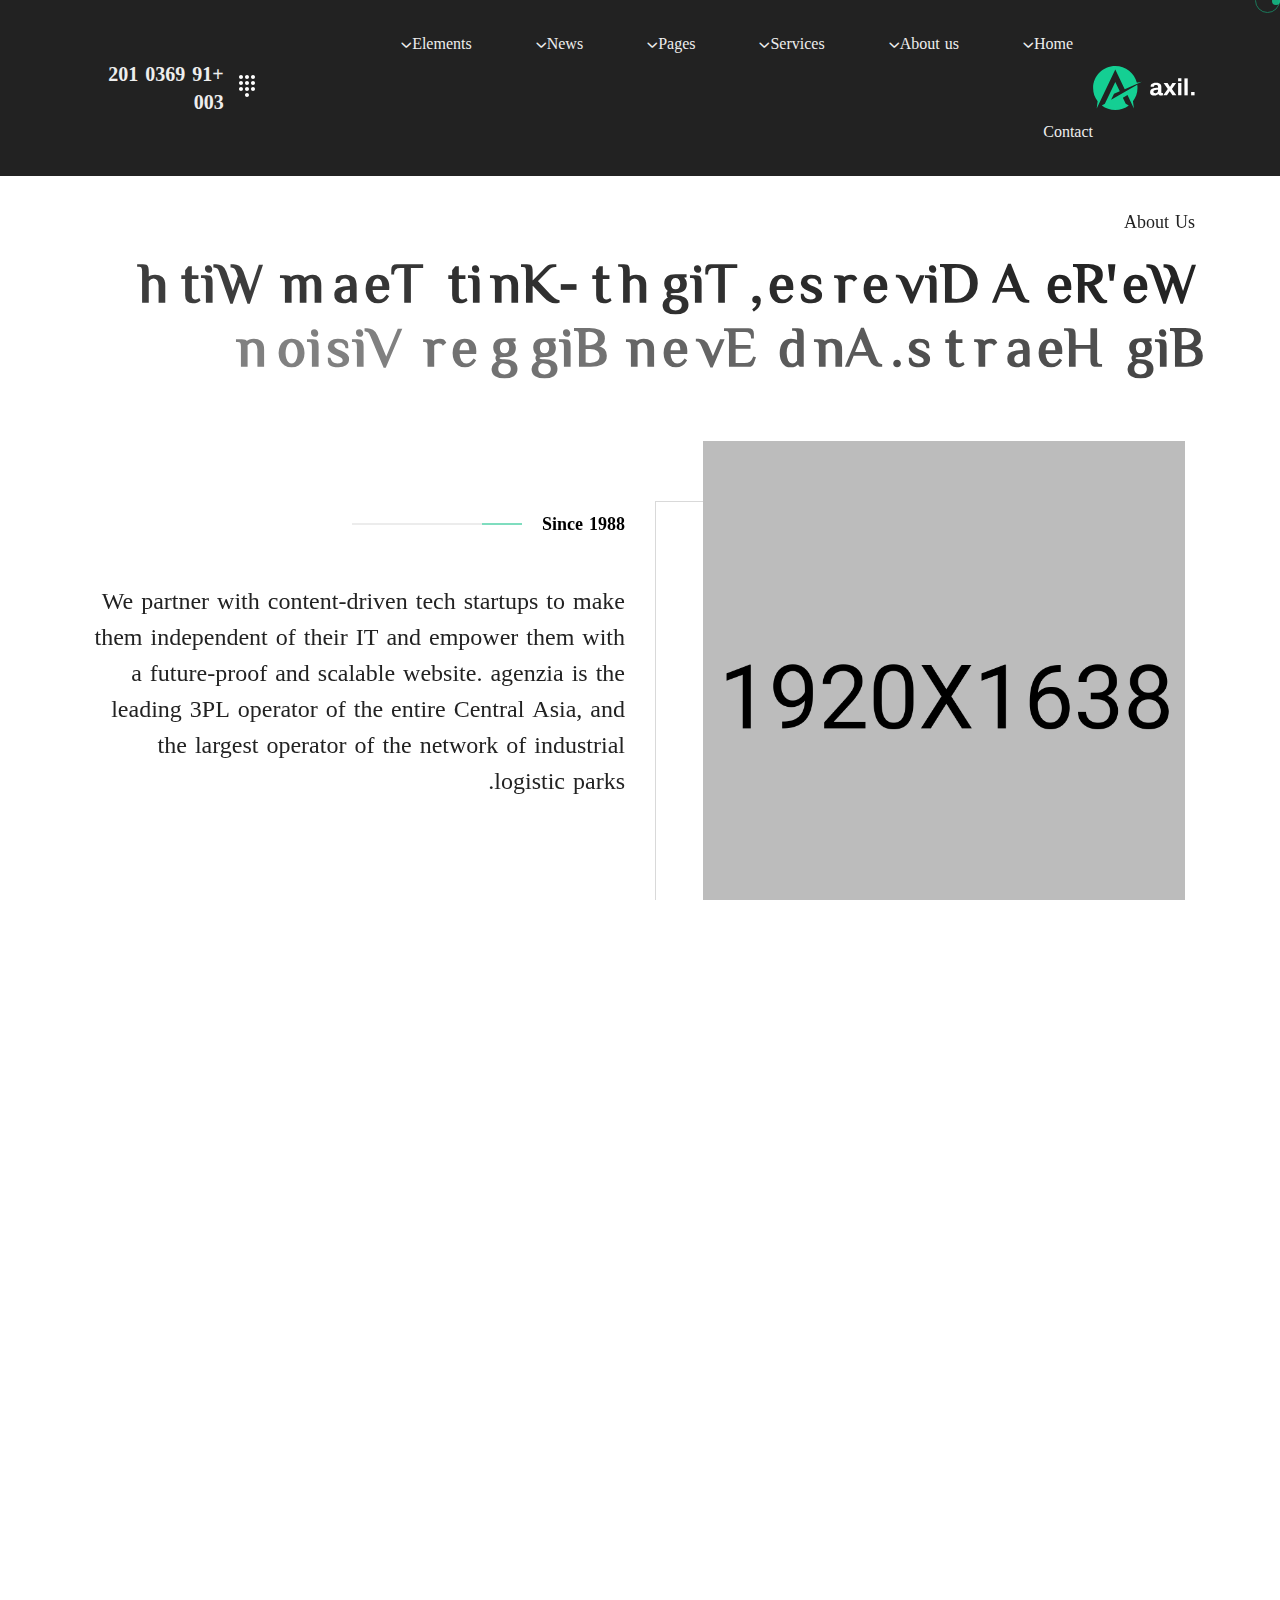
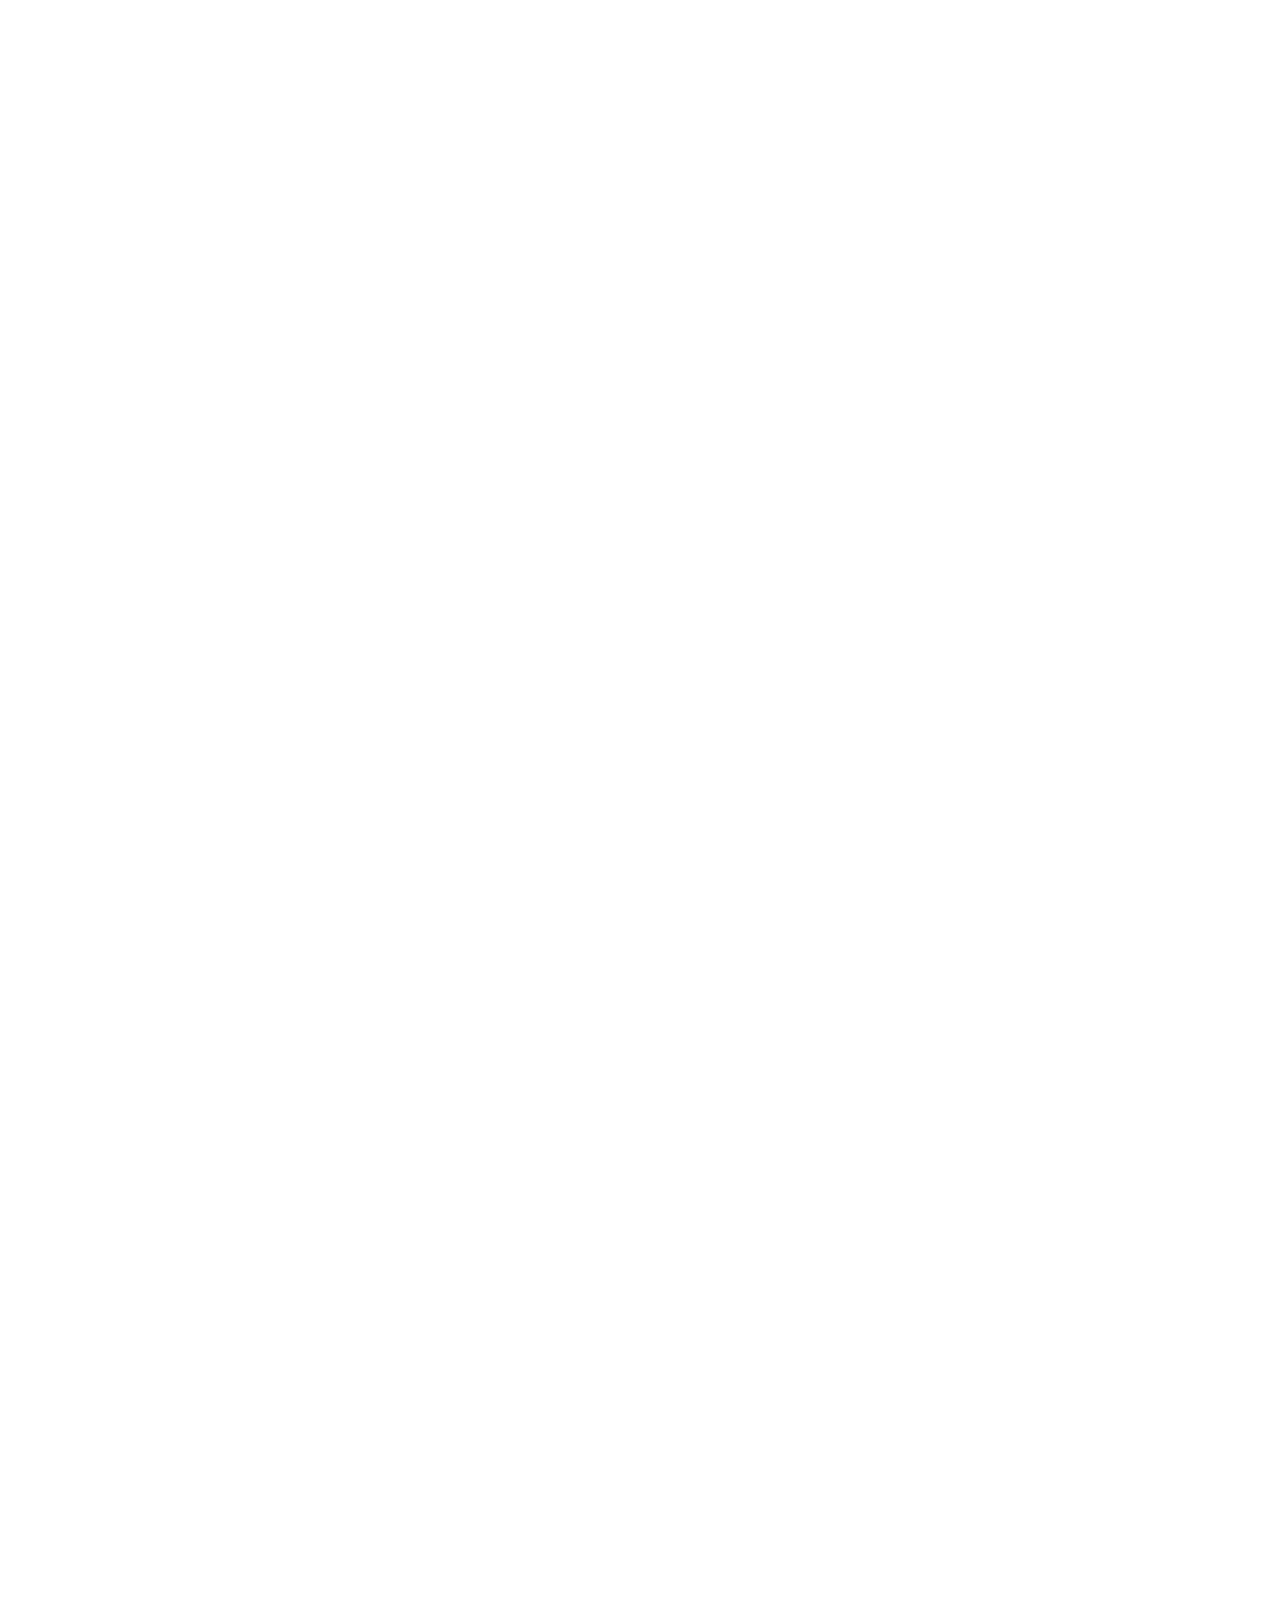
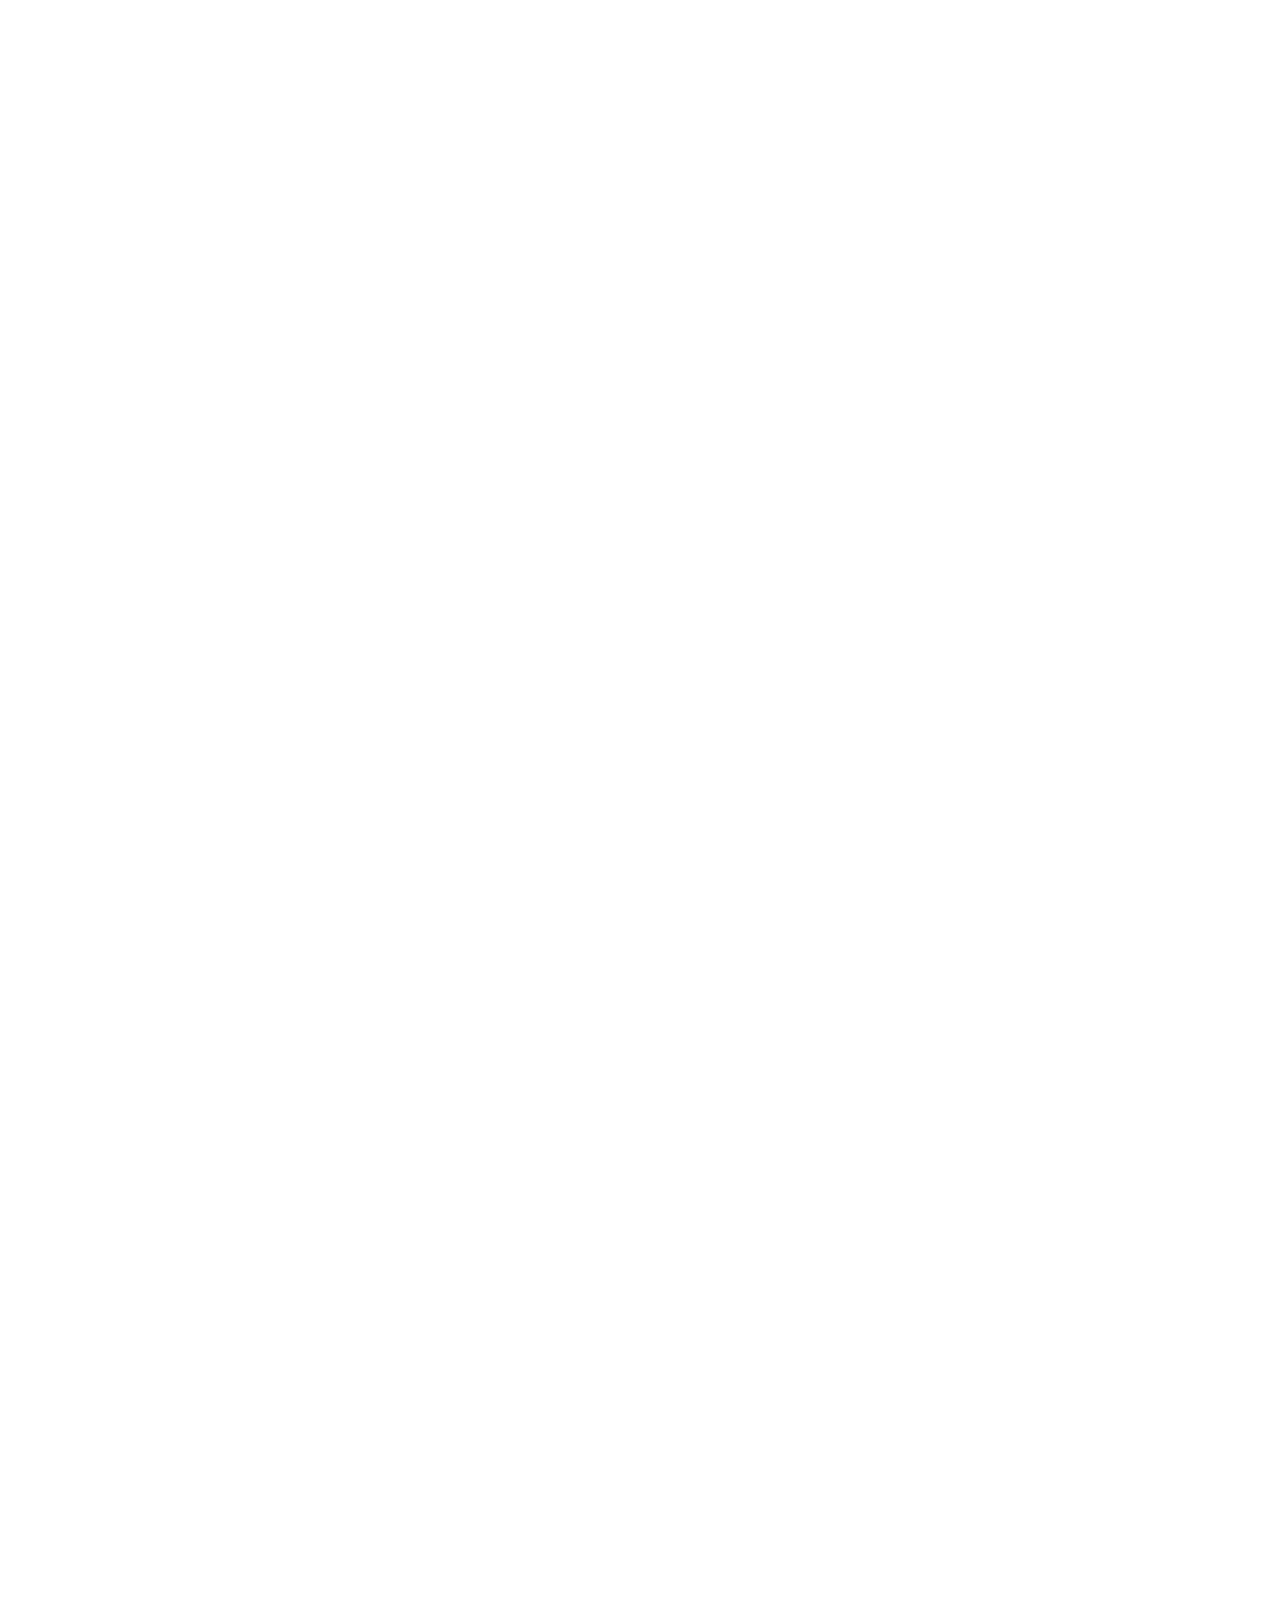
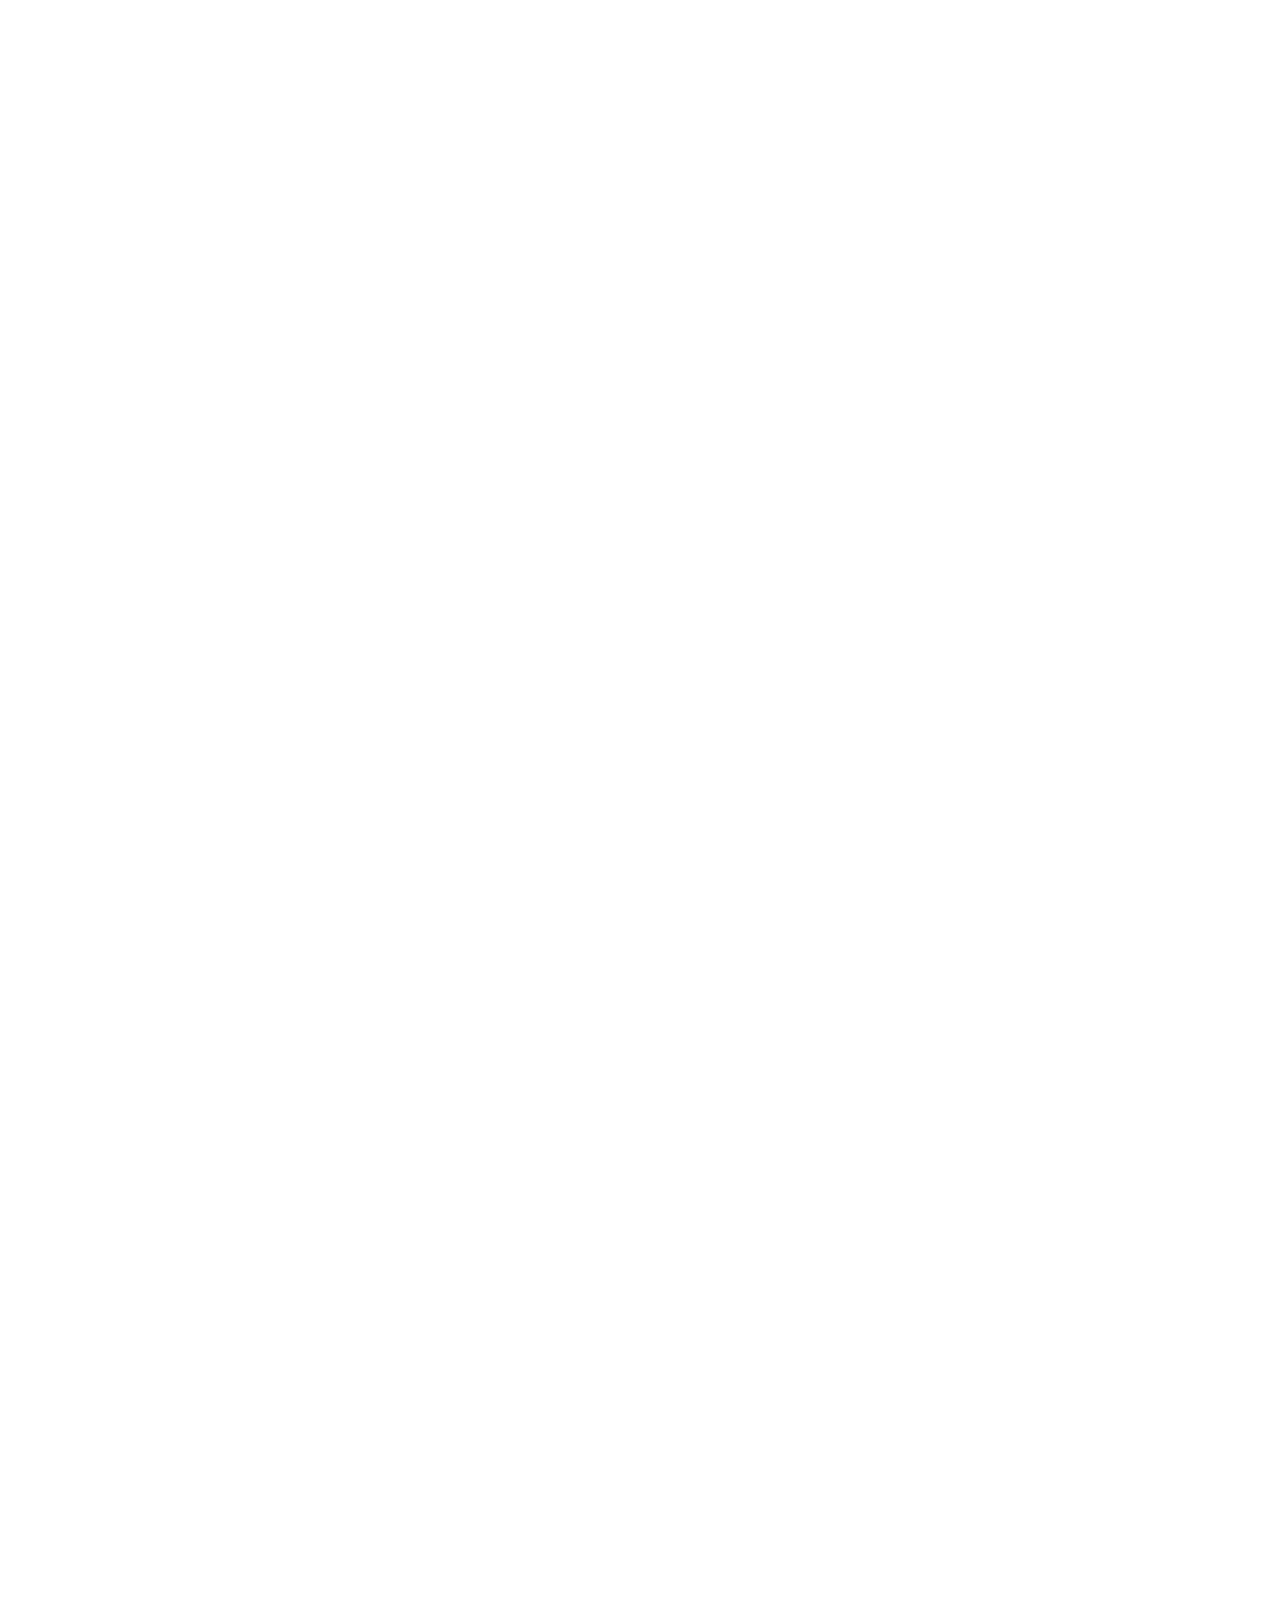
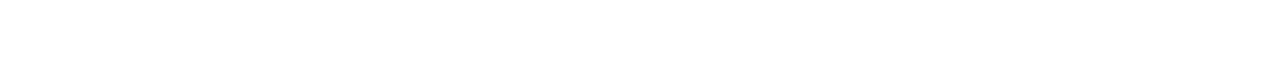
<file: about.html>
<!DOCTYPE html>
<html class="no-js" lang="zxx">

<head>
    <meta charset="utf-8">
    <meta http-equiv="x-ua-compatible" content="ie=edge">
    <title>Axil - Creative Agency Portfolio HTML5 Template</title>
    <meta name="description" content="">
    <meta name="viewport" content="width=device-width, initial-scale=1">
    <!-- Place favicon.ico in the root directory -->
    <link rel="shortcut icon" type="image/x-icon" href="assets/img/favicon.png">
    <!-- CSS here -->
    <link rel="stylesheet" href="assets/css/bootstrap.min.css">
    <link rel="stylesheet" href="assets/css/meanmenu.css">
    <link rel="stylesheet" href="assets/css/animate.css">
    <link rel="stylesheet" href="assets/css/swiper-bundle.css">
    <link rel="stylesheet" href="assets/css/backToTop.css">
    <link rel="stylesheet" href="assets/css/magnific-popup.css">
    <link rel="stylesheet" href="assets/css/fontAwesome6Pro.css">
    <link rel="stylesheet" href="assets/css/flaticon_axil.css">
    <link rel="stylesheet" href="assets/css/font-autography.css">
    <link rel="stylesheet" href="assets/css/slick.css">
    <link rel="stylesheet" href="assets/css/odometer.css">
    <link rel="stylesheet" href="assets/css/default.css">
    <link rel="stylesheet" href="assets/css/main.css">
</head>

<body>

    <!--[if lte IE 9]>
    <p class="browserupgrade">You are using an <strong>outdated</strong> browser. Please <a href="https://browsehappy.com/">upgrade your browser</a> to improve your experience and security.</p>
    <![endif]-->

    <!-- Offcanvas area start -->
    <div class="offcanvas-nav-wrapper">
        <div class="main-nav-js">
            <div class="mobile-logo-area d-flex justify-content-between align-items-center">
                <div class="header-logo">
                    <a href="index.html"><img alt="image" class="img-fluid" src="assets/img/logo/logo-white.svg"></a>
                </div>
                <div class="menu-close-btn"><i class="fa-thin fa-xmark"></i></div>
            </div>
            <div class="sidebar-menu-area">
                <ul class="menu-list">
                    <li class="menu-item-has-children menu-item">
                        <a href="#" class="drop-down" data-hover='Home'> Home</a><i class='bi fa-light fa-plus'></i>
                        <ul class="sub-menu">
                            <li><a href="index.html">Digital Agency</a></li>
                            <li><a href="index-dark.html">Digital Agency Dark</a></li>
                            <li><a href="creative-agency.html">Creative Agency</a></li>
                            <li><a href="creative-agency-dark.html">Creative Agency Dark</a></li>
                            <li><a href="advertising-agency.html">Advertising Agency</a></li>
                            <li><a href="advertising-agency-dark.html">Advertising Agency Dark</a></li>
                            <li><a href="it-solutions.html">IT Solutions</a></li>
                            <li><a href="it-solutions-dark.html">IT Solutions Dark</a></li>
                            <li><a href="startup-business.html">Startup Business</a></li>
                            <li><a href="startup-business-dark.html">Startup Business Dark</a></li>
                            <li><a href="personal-portfolio.html">Personal Portfolio</a></li>
                            <li><a href="personal-portfolio-dark.html">Personal Portfolio Dark</a></li>
                        </ul>
                    </li>
                    <li class="menu-item-has-children menu-item">
                        <a href="about.html" class="drop-down" data-hover='About'> About</a><i
                            class='bi fa-light fa-plus'></i>
                        <ul class="sub-menu">
                            <li><a href="about.html">About 01</a></li>
                            <li><a href="about-02.html">About 02</a></li>
                        </ul>
                    </li>

                    <li class="menu-item-has-children menu-item">
                        <a href="service-01.html" data-hover='Services'> Services</a><i class='bi fa-light fa-plus'></i>
                        <ul class="sub-menu">
                            <li><a href="service-01.html">Services 01</a></li>
                            <li><a href="service-02.html">Services 02</a></li>
                            <li><a href="services-details.html">Services Details</a></li>
                        </ul>
                    </li>
                    <li class="menu-item-has-children menu-item">
                        <a href="case-study-01.html" data-hover='Case'> Case</a><i class='bi fa-light fa-plus'></i>
                        <ul class="sub-menu">
                            <li><a href="case-study-01.html">Case Study 01</a></li>
                            <li><a href="case-study-02.html">Case Study 02</a></li>
                            <li><a href="case-details.html">Case study Details</a></li>
                        </ul>
                    </li>
                    <li class="menu-item-has-children menu-item">
                        <a href="#" class="drop-down" data-hover='Pages'> Pages</a><i class='bi fa-light fa-plus'></i>
                        <ul class="sub-menu">
                            <li><a href="team.html">Our Team</a></li>
                            <li><a href="team-details.html">Team Details</a></li>
                            <li><a href="404.html">Error 404</a></li>
                            <li><a href="login.html">Login</a></li>
                            <li><a href="register.html">Register</a></li>
                            <li><a href="pricing.html">Pricing</a></li>
                            <li><a href="faq.html">FAQ</a></li>
                        </ul>
                    </li>
                    <li class="menu-item-has-children menu-item">
                        <a href="blog.html" data-hover='News'>News</a><i class='bi fa-light fa-plus'></i>
                        <ul class="sub-menu">
                            <li><a href="blog.html">News</a></li>
                            <li><a href="blog-details.html">News Details</a></li>
                        </ul>
                    </li>
                    <li class="menu-item-has-children menu-item">
                        <a href="#" data-hover='Elements'>Elements</a><i class='bi fa-light fa-plus'></i>
                        <ul class="sub-menu">
                            <li class="menu-item-has-children">
                                <a href="#">Widget 01</a><i class='bi fa-light fa-plus'></i>
                                <ul class="sub-menu">
                                    <li><a href="elements-accordion.html">Accordion</a></li>
                                    <li><a href="elements-blog.html">News</a></li>
                                    <li><a href="elements-buttons.html">Buttons</a></li>
                                    <li><a href="elements-counter.html">Counter</a></li>
                                </ul>
                            </li>
                            <li class="menu-item-has-children">
                                <a href="#">Widget 02</a><i class='bi fa-light fa-plus'></i>
                                <ul class="sub-menu">
                                    <li><a href="elements-cta.html">Call To Actions</a></li>
                                    <li><a href="elements-footer.html">Footer</a></li>
                                    <li><a href="elements-form.html">Form</a></li>
                                    <li><a href="elements-team.html">Team</a></li>
                                </ul>
                            </li>
                            <li class="menu-item-has-children">
                                <a href="#">Widget 03</a><i class='bi fa-light fa-plus'></i>
                                <ul class="sub-menu">
                                    <li><a href="elements-testimonial.html">Testimonial</a></li>
                                    <li><a href="elements-clients.html">Clients</a></li>
                                    <li><a href="elements-pricing.html">Pricing</a></li>
                                    <li><a href="elements-pagination.html">Pagination</a></li>
                                </ul>
                            </li>
                        </ul>
                    </li>
                    <li class="menu-item-has-children menu-item">
                        <a href="contact.html" class="drop-down" data-hover='Contact'> Contact</a>
                    </li>
                </ul>
            </div>
            <div class="sidebar-social d-flex  gap-5">
                <a href="https://www.instagram.com/" target="_blank"><img src="assets/img/icons/social/instagram.svg"
                        alt="image"></a>
                <a href="https://www.dribbble.com/" target="_blank"><img src="assets/img/icons/social/dribbble.svg"
                        alt="image"></a>
                <a href="https://www.pinterest.com/" target="_blank"><img src="assets/img/icons/social/pinterest.svg"
                        alt="image"></a>
                <a href="https://www.twitter.com/" target="_blank"><img src="assets/img/icons/social/twitter.svg"
                        alt="image"></a>
            </div>
        </div>
    </div>
    <!-- Offcanvas area end -->


    <!-- mouse cursor drag start -->
    <div class="mouseCursor cursor-outer"></div>
    <div class="mouseCursor cursor-inner"><span>Drag</span></div>
    <!-- mouse cursor drag end -->

    <!-- preloader start -->
    <div class="ax-loader-wrap" id="ax-loader-wrap">
        <div class="ax-loader-inner">
            <div class="ax-loader">
                <span class="ax-loader-item"></span>
                <span class="ax-loader-item"></span>
                <span class="ax-loader-item"></span>
                <span class="ax-loader-item"></span>
                <span class="ax-loader-item"></span>
                <span class="ax-loader-item"></span>
                <span class="ax-loader-item"></span>
                <span class="ax-loader-item"></span>
            </div>
        </div>
    </div>
    <!-- preloader end -->


    <!-- header area start  -->
    <header>
        <div id="header-sticky" class="header-main-area is-black">
            <div class="container">
                <div class="row align-items-center">
                    <div class="col-xl-12 col-lg-12">
                        <div class="header-3-main-content-wrapper is-black p-relative">
                            <div class="header-3-main-left">
                                <div class="header__logo">
                                    <a href="index.html">
                                        <img src="assets/img/logo/logo-white.svg" alt="image not found">
                                    </a>
                                </div>
                            </div>
                            <div class="header-3-main-right">
                                <div class="main-menu is-white d-none d-xl-block">
                                    <nav id="mobile-menu">
                                        <ul>
                                            <li class="has-dropdown">
                                                <a href="index.html">Home</a>
                                                <ul class="submenu">
                                                    <li><a href="index.html">Digital Agency</a></li>
                                                    <li><a href="index-dark.html">Digital Agency Dark</a></li>
                                                    <li><a href="creative-agency.html">Creative Agency</a></li>
                                                    <li><a href="creative-agency-dark.html">Creative Agency Dark</a>
                                                    </li>
                                                    <li><a href="advertising-agency.html">Advertising Agency</a></li>
                                                    <li><a href="advertising-agency-dark.html">Advertising Agency
                                                            Dark</a></li>
                                                    <li><a href="it-solutions.html">IT Solutions</a></li>
                                                    <li><a href="it-solutions-dark.html">IT Solutions Dark</a></li>
                                                    <li><a href="startup-business.html">Startup Business</a></li>
                                                    <li><a href="startup-business-dark.html">Startup Business Dark</a>
                                                    </li>
                                                    <li><a href="personal-portfolio.html">Personal Portfolio</a></li>
                                                    <li><a href="personal-portfolio-dark.html">Personal Portfolio
                                                            Dark</a></li>
                                                </ul>
                                            </li>
                                            <li class="has-dropdown">
                                                <a href="about.html">About us</a>
                                                <ul class="submenu">
                                                    <li><a href="about.html">About Us 01</a></li>
                                                    <li><a href="about-02.html">About Us 02</a></li>
                                                </ul>
                                            </li>
                                            <li class="has-dropdown">
                                                <a href="service-01.html">Services</a>
                                                <ul class="submenu">
                                                    <li><a href="service-01.html">Service 01</a></li>
                                                    <li><a href="service-02.html">Service 02</a></li>
                                                    <li><a href="services-details.html">Service Details</a></li>
                                                </ul>
                                            </li>
                                            <li class="has-dropdown has-mega-menu">
                                                <a href="#">Pages</a>
                                                <ul class="mega-menu">
                                                    <li>
                                                        <a href="javasript:void(0);" class="mega-menu-title">Page Layout
                                                            1</a>
                                                        <ul>
                                                            <li><a href="index.html">Digital Agency</a></li>
                                                            <li><a href="index-dark.html">Digital Agency Dark</a></li>
                                                            <li><a href="creative-agency.html">Creative Agency</a></li>
                                                            <li><a href="creative-agency-dark.html">Creative Agency
                                                                    Dark</a></li>
                                                            <li><a href="advertising-agency.html">Advertising Agency</a>
                                                            </li>
                                                            <li><a href="advertising-agency-dark.html">Advertising
                                                                    Agency Dark</a></li>
                                                            <li><a href="it-solutions.html">IT Solutions</a></li>
                                                            <li><a href="it-solutions-dark.html">IT Solutions Dark</a>
                                                            </li>
                                                            <li><a href="startup-business.html">Startup Business</a>
                                                            </li>
                                                            <li><a href="startup-business-dark.html">Startup Business
                                                                    Dark</a></li>
                                                            <li><a href="personal-portfolio.html">Personal Portfolio</a>
                                                            </li>
                                                            <li><a href="personal-portfolio-dark.html">Personal
                                                                    Portfolio Dark</a></li>
                                                        </ul>
                                                    </li>
                                                    <li>
                                                        <a href="javasript:void(0);" class="mega-menu-title">Page Layout
                                                            2</a>
                                                        <ul>
                                                            <li><a href="team.html">Our Team</a></li>
                                                            <li><a href="team-details.html">Team Details</a></li>
                                                            <li><a href="case-study-01.html">Case Study 01</a></li>
                                                            <li><a href="case-study-02.html">Case Study 02</a></li>
                                                            <li><a href="case-details.html">Case study Details</a></li>
                                                        </ul>
                                                    </li>
                                                    <li>
                                                        <a href="javasript:void(0);" class="mega-menu-title">Page Layout
                                                            3</a>
                                                        <ul>
                                                            <li><a href="service-01.html">Service 01</a></li>
                                                            <li><a href="service-02.html">Service 02</a></li>
                                                            <li><a href="services-details.html">Service Details</a></li>
                                                            <li><a href="blog.html">News </a></li>
                                                            <li><a href="blog-details.html">News Details</a></li>
                                                        </ul>
                                                    </li>
                                                    <li>
                                                        <a href="javasript:void(0);" class="mega-menu-title">Page Layout
                                                            4</a>
                                                        <ul>
                                                            <li><a href="404.html">Error 404</a></li>
                                                            <li><a href="login.html">Login</a></li>
                                                            <li><a href="register.html">Register</a></li>
                                                            <li><a href="pricing.html">Pricing</a></li>
                                                            <li><a href="faq.html">FAQ</a></li>
                                                        </ul>
                                                    </li>
                                                </ul>
                                            </li>
                                            <li class="has-dropdown">
                                                <a href="blog.html">News</a>

                                                <ul class="submenu">
                                                    <li><a href="blog.html">News </a></li>
                                                    <li><a href="blog-details.html">News Details</a></li>
                                                </ul>
                                            </li>
                                            <li class="has-dropdown">
                                                <a href="#">Elements</a>
                                                <ul class="submenu">
                                                    <li><a href="elements-accordion.html">Accordion</a></li>
                                                    <li><a href="elements-blog.html">News</a></li>
                                                    <li><a href="elements-buttons.html">Buttons</a></li>
                                                    <li><a href="elements-counter.html">Counter</a></li>
                                                    <li><a href="elements-cta.html">Call To Actions</a></li>
                                                    <li><a href="elements-footer.html">Footer</a></li>
                                                    <li><a href="elements-form.html">Form</a></li>
                                                    <li><a href="elements-team.html">Team</a></li>
                                                    <li><a href="elements-testimonial.html">Testimonial</a></li>
                                                    <li><a href="elements-clients.html">Clients</a></li>
                                                    <li><a href="elements-pricing.html">Pricing</a></li>
                                                    <li><a href="elements-pagination.html">Pagination</a></li>
                                                </ul>
                                            </li>
                                            <li>
                                                <a href="contact.html">Contact</a>
                                            </li>
                                        </ul>
                                    </nav>
                                </div>
                                <div class="contact-link d-none d-sm-inline-flex">
                                    <div class="contact-link__icon">
                                        <span>
                                            <svg width="16" height="22" viewBox="0 0 16 22" fill="none"
                                                xmlns="http://www.w3.org/2000/svg">
                                                <path
                                                    d="M8 18C6.9 18 6 18.9 6 20C6 21.1 6.9 22 8 22C9.1 22 10 21.1 10 20C10 18.9 9.1 18 8 18ZM2 0C0.9 0 0 0.9 0 2C0 3.1 0.9 4 2 4C3.1 4 4 3.1 4 2C4 0.9 3.1 0 2 0ZM2 6C0.9 6 0 6.9 0 8C0 9.1 0.9 10 2 10C3.1 10 4 9.1 4 8C4 6.9 3.1 6 2 6ZM2 12C0.9 12 0 12.9 0 14C0 15.1 0.9 16 2 16C3.1 16 4 15.1 4 14C4 12.9 3.1 12 2 12ZM14 4C15.1 4 16 3.1 16 2C16 0.9 15.1 0 14 0C12.9 0 12 0.9 12 2C12 3.1 12.9 4 14 4ZM8 12C6.9 12 6 12.9 6 14C6 15.1 6.9 16 8 16C9.1 16 10 15.1 10 14C10 12.9 9.1 12 8 12ZM14 12C12.9 12 12 12.9 12 14C12 15.1 12.9 16 14 16C15.1 16 16 15.1 16 14C16 12.9 15.1 12 14 12ZM14 6C12.9 6 12 6.9 12 8C12 9.1 12.9 10 14 10C15.1 10 16 9.1 16 8C16 6.9 15.1 6 14 6ZM8 6C6.9 6 6 6.9 6 8C6 9.1 6.9 10 8 10C9.1 10 10 9.1 10 8C10 6.9 9.1 6 8 6ZM8 0C6.9 0 6 0.9 6 2C6 3.1 6.9 4 8 4C9.1 4 10 3.1 10 2C10 0.9 9.1 0 8 0Z"
                                                    fill="white" />
                                            </svg>
                                        </span>
                                    </div>
                                    <div class="contact-link__text">
                                        <p><a href="tel:+910369201003">+91 0369 201 003</a></p>
                                    </div>
                                </div>
                                <div class="menu__bar-3 d-xl-none pl-35">
                                    <div class="header-humbager">
                                        <a class="mobile-menu-btn" href="javascript:void(0)">
                                            <div class="bar-icon-3">
                                                <svg width="41" height="21" viewBox="0 0 41 21" fill="none"
                                                    xmlns="http://www.w3.org/2000/svg">
                                                    <rect width="41" height="1" fill="white"></rect>
                                                    <rect y="10" width="41" height="1" fill="white"></rect>
                                                    <rect y="20" width="41" height="1" fill="white"></rect>
                                                </svg>
                                            </div>
                                        </a>
                                    </div>
                                </div>
                            </div>
                        </div>
                    </div>
                </div>
            </div>
        </div>
    </header>
    <!-- header-area-end -->

    <div id="smooth-wrapper">
        <div id="smooth-content">
            <!-- Add your site or application content here -->
            <main>

                <!-- page titler area start -->
                <section class="page-title-area section-spacing-top pb-55 adjust-header-space">
                    <div class="container">
                        <div class="page-title-wrappper">
                            <div class="breadcrumb-menu mb-20">
                                <nav aria-label="Breadcrumbs" class="breadcrumb-trail breadcrumbs">
                                    <ul class="trail-items">
                                        <li class="trail-item trail-begin"><span>About us</span></li>
                                    </ul>
                                </nav>
                            </div>
                            <h2 class="page-title animation__word_come">We're a diverse, tight-knit team with big
                                hearts. And even bigger vision</h2>
                        </div>
                    </div>
                </section>
                <!-- page titler area end -->

                <!-- about us area start  -->
                <div class="about-area-1 section-spacing-bottom p-relative">
                    <div class="container">
                        <div class="about-us-main p-relative">
                            <div class="about-us-thumb-2">
                                <img src="assets/img/gallery/gallery-10.jpg" alt="image not found">
                            </div>
                            <div class="row">
                                <div class="col-xxl-6 col-xl-6 col-lg-6">
                                    <div class="about-us-thumb-1 mb-60">
                                        <img src="assets/img/gallery/gallery-15.jpg" alt="image not found">
                                    </div>
                                </div>
                                <div class="col-xxl-6 col-xl-6 col-lg-6">
                                    <div class="about-us-content">
                                        <div class="about-us-text">
                                            <span class="line__subtitle mb-50">Since 1988</span>
                                            <p>We partner with content-driven tech startups to make them independent of
                                                their IT and empower them with a future-proof and scalable website.
                                                agenzia is the leading 3PL operator of the entire Central Asia, and the
                                                largest operator of the network of industrial logistic parks.</p>
                                        </div>
                                        <div class="btn_wrapper">
                                            <a class="c-button btn-moving" href="contact.html">
                                                <span class="c-button__border"></span>
                                                <span class="c-button__text">Contact Us</span>
                                            </a>
                                        </div>
                                    </div>
                                </div>
                            </div>
                        </div>
                    </div>
                </div>
                <!-- about us area end  -->

                <!-- team area start -->
                <section class="team-area primary-bg section-spacing-top">
                    <div class="container">
                        <div class="section__title-wrapper is-white tpl__item-center mb-60">
                            <h2 class="section__title-inner title-anim">Meet The Team</h2>
                        </div>
                        <div class="row">
                            <div class="col-xxl-12">
                                <div class="team-item-2-grid">
                                    <div class="team-item-2">
                                        <div class="team-thmb-2">
                                            <a href="#">
                                                <img src="assets/img/team/team-1.jpg" alt="image not found">
                                            </a>
                                        </div>
                                        <div class="team-info-2">
                                            <h3><a href="team-details.html">Erwin Hines</a></h3>
                                            <span>Co-Founder</span>
                                        </div>
                                    </div>
                                    <div class="team-item-2 active">
                                        <div class="team-thmb-2">
                                            <a href="#">
                                                <img src="assets/img/team/team-2.jpg" alt="image not found">
                                            </a>
                                        </div>
                                        <div class="team-info-2">
                                            <h3><a href="team-details.html">Jam Zumel</a></h3>
                                            <span>Founder</span>
                                        </div>
                                    </div>
                                    <div class="team-item-2">
                                        <div class="team-thmb-2">
                                            <a href="#">
                                                <img src="assets/img/team/team-4.jpg" alt="image not found">
                                            </a>
                                        </div>
                                        <div class="team-info-2">
                                            <h3><a href="team-details.html">Davdi Cameron</a></h3>
                                            <span>Co-Founder</span>
                                        </div>
                                    </div>
                                    <div class="team-item-2">
                                        <div class="team-thmb-2">
                                            <a href="#">
                                                <img src="assets/img/team/team-15.jpg" alt="image not found">
                                            </a>
                                        </div>
                                        <div class="team-info-2">
                                            <h3><a href="team-details.html">Emi Enderson</a></h3>
                                            <span>ux engineer</span>
                                        </div>
                                    </div>
                                    <div class="team-item-2">
                                        <div class="team-thmb-2">
                                            <a href="#">
                                                <img src="assets/img/team/team-11.jpg" alt="image not found">
                                            </a>
                                        </div>
                                        <div class="team-info-2">
                                            <h3><a href="team-details.html">Olga Mathew</a></h3>
                                            <span>business marketer</span>
                                        </div>
                                    </div>
                                    <div class="team-item-2">
                                        <div class="team-thmb-2">
                                            <a href="#">
                                                <img src="assets/img/team/team-6.jpg" alt="image not found">
                                            </a>
                                        </div>
                                        <div class="team-info-2">
                                            <h3><a href="team-details.html">Harisman Okla</a></h3>
                                            <span>Harisman Okla</span>
                                        </div>
                                    </div>
                                </div>
                            </div>
                        </div>
                    </div>
                </section>
                <!-- team area end-->

                <!-- history area start -->
                <section class="history-area fix p-relative section-spacing">
                    <div class="history-thumbs">
                        <div class="history-thumb-1">
                            <img src="assets/img/gallery/gallery-13.jpg" alt="image not found">
                        </div>
                        <div class="history-thumb-2">
                            <img src="assets/img/gallery/gallery-9.jpg" alt="image not found">
                        </div>
                    </div>
                    <div class="container">
                        <div class="row">
                            <div class="col-xxl-12">
                                <div class="section__title-wrapper tpl__item-center section__title-wrapper-history">
                                    <span class="section__inner-subtitle">Our History</span>
                                    <h2 class="section__title-inner title-anim">It all began in . . .</h2>
                                </div>
                            </div>
                        </div>
                        <div class="row justify-content-center">
                            <div class="col-xxl-6 col-xl-6 col-lg-8">
                                <div class="history-content p-relative z-index-1 text-center">
                                    <h5>Milestone 01</h5>
                                    <h2>198<span class="highlight">8</span></h2>
                                    <p>Lift is a full-service, award-winning digital agency with expertise in brand &
                                        digital strategy, design, and user experience At vero eos et accusamus et iusto
                                        odio dignissimos ducimus qui blanditiis praesentium voluptatum deleniti atque
                                        corrupti cupiditate non provident.</p>
                                </div>
                            </div>
                        </div>
                        <div class="row">
                            <div class="col-xxl-12">
                                <div class="history-thumb-3">
                                    <img src="assets/img/gallery/gallery-14.jpg" alt="image not found">
                                </div>
                            </div>
                        </div>
                    </div>
                </section>
                <!-- history area end -->

                <!-- why area start -->
                <section class="why-area primary-bg section-spacing">
                    <div class="container">
                        <div class="row">
                            <div class="col-xl-12">
                                <div class="section__title-wrapper is-white mb-60">
                                    <span class="section__inner-subtitle">why we us</span>
                                    <h2 class="section__title-inner title-anim">We’re a global <span
                                            class="font-highlight">creative agency</span> based in New York</h2>
                                </div>
                            </div>
                        </div>
                        <div class="row">
                            <div class="col-xl-12">
                                <div class="why-wrapper">
                                    <div class="why-content">
                                        <div class="why-thumb" data-background="assets/img/gallery/gallery-6.jpg">
                                        </div>
                                        <div class="area__btn">
                                            <a href="assets/video/team-session.mp4" class="circle-btn popup-video">
                                                <span class="icon-box"
                                                    data-background="assets/img/gallery/gallery-8.jpg">
                                                    <svg width="24" height="26" viewBox="0 0 24 26" fill="none"
                                                        xmlns="http://www.w3.org/2000/svg">
                                                        <path
                                                            d="M23.1646 13L0.66455 25.9904L0.664551 0.00961778L23.1646 13Z"
                                                            fill="white"></path>
                                                    </svg>
                                                </span>
                                                <img src="assets/img/icons/play-text-white.png" alt="image not found"
                                                    class="image-text">
                                            </a>
                                        </div>
                                        <span class="line"></span>
                                    </div>
                                    <p class="xlarge">We’re a global creative agency based in New York, Amsterdam and
                                        Toronto helping
                                        brands overcome growth-limiting challenges with moonshot creativity in branding,
                                        advertising and public relations.</p>
                                    <div class="why-accordion tp-accordion-fix">
                                        <div class="accordion" id="accordionExample-st-2">
                                            <div class="row g-5">
                                                <div class="col-lg-6">
                                                    <div class="accordion-item mb-30">
                                                        <h2 class="accordion-header" id="headingOne-st-2">
                                                            <button class="accordion-button collapsed" type="button"
                                                                data-bs-toggle="collapse"
                                                                data-bs-target="#collapseOne-st-2" aria-expanded="false"
                                                                aria-controls="collapseOne-st-2">
                                                                Accessibility
                                                            </button>
                                                        </h2>
                                                        <div id="collapseOne-st-2" class="accordion-collapse collapse"
                                                            aria-labelledby="headingOne-st-2"
                                                            data-bs-parent="#accordionExample-st-2">
                                                            <div class="accordion-body">
                                                                <div class="capabilities-list">
                                                                    <div class="choose-accordion-content">
                                                                        <p>Axil is data-driven and performance-focused,
                                                                            paving
                                                                            the way
                                                                            for us to charge your business forward and
                                                                            accelerate your
                                                                            growth.</p>
                                                                    </div>
                                                                </div>
                                                            </div>
                                                        </div>
                                                    </div>
                                                    <div class="accordion-item">
                                                        <h2 class="accordion-header" id="headingTwo-st-2">
                                                            <button class="accordion-button collapsed" type="button"
                                                                data-bs-toggle="collapse"
                                                                data-bs-target="#collapseTwo-st-2" aria-expanded="false"
                                                                aria-controls="collapseTwo-st-2">
                                                                Audit & Analyze
                                                            </button>
                                                        </h2>
                                                        <div id="collapseTwo-st-2" class="accordion-collapse collapse"
                                                            aria-labelledby="headingTwo-st-2"
                                                            data-bs-parent="#accordionExample-st-2">
                                                            <div class="accordion-body">
                                                                <div class="capabilities-list">
                                                                    <div class="choose-accordion-content">
                                                                        <p>Axil is data-driven and performance-focused,
                                                                            paving
                                                                            the way
                                                                            for us to charge your business forward and
                                                                            accelerate your
                                                                            growth.</p>
                                                                    </div>
                                                                </div>
                                                            </div>
                                                        </div>
                                                    </div>
                                                </div>
                                                <div class="col-lg-6">
                                                    <div class="accordion-item mb-30">
                                                        <h2 class="accordion-header" id="headingThree-st-2">
                                                            <button class="accordion-button collapsed" type="button"
                                                                data-bs-toggle="collapse"
                                                                data-bs-target="#collapseThree-st-2"
                                                                aria-expanded="false"
                                                                aria-controls="collapseThree-st-2">
                                                                Marketing Expertise
                                                            </button>
                                                        </h2>
                                                        <div id="collapseThree-st-2" class="accordion-collapse collapse"
                                                            aria-labelledby="headingThree-st-2"
                                                            data-bs-parent="#accordionExample-st-2">
                                                            <div class="accordion-body">
                                                                <div class="capabilities-list">
                                                                    <div class="choose-accordion-content">
                                                                        <p>Axil is data-driven and performance-focused,
                                                                            paving
                                                                            the way
                                                                            for us to charge your business forward and
                                                                            accelerate your
                                                                            growth.</p>
                                                                    </div>
                                                                </div>
                                                            </div>
                                                        </div>
                                                    </div>
                                                    <div class="accordion-item">
                                                        <h2 class="accordion-header" id="headingFour-st-2">
                                                            <button class="accordion-button collapsed" type="button"
                                                                data-bs-toggle="collapse"
                                                                data-bs-target="#collapseFour-st-2"
                                                                aria-expanded="false" aria-controls="collapseFour-st-2">
                                                                Growth Solutions
                                                            </button>
                                                        </h2>
                                                        <div id="collapseFour-st-2"
                                                            class="accordion-collapse collapse show"
                                                            aria-labelledby="headingFour-st-2"
                                                            data-bs-parent="#accordionExample-st-2">
                                                            <div class="accordion-body">
                                                                <div class="capabilities-list">
                                                                    <div class="choose-accordion-content">
                                                                        <p>Axil is data-driven and performance-focused,
                                                                            paving
                                                                            the way
                                                                            for us to charge your business forward and
                                                                            accelerate your
                                                                            growth.</p>
                                                                    </div>
                                                                </div>
                                                            </div>
                                                        </div>
                                                    </div>
                                                </div>
                                            </div>
                                        </div>
                                    </div>
                                </div>
                            </div>
                        </div>
                    </div>
                </section>
                <!-- why area end -->

                <!-- brand area start  -->
                <section class="brand-area section-spacing">
                    <div class="container">
                        <h4 class="brand-title text-center p-text mb-75">Trusted by industry-leading organizations
                            including</h4>
                        <div class="brand__inner">
                            <div class="brand-wrapper brand-active slider-drag">
                                <div class="brand-item">
                                    <img src="assets/img/brand/brand-1.png" alt="image not found">
                                </div>
                                <div class="brand-item">
                                    <img src="assets/img/brand/brand-2.png" alt="image not found">
                                </div>
                                <div class="brand-item">
                                    <img src="assets/img/brand/brand-3.png" alt="image not found">
                                </div>
                                <div class="brand-item">
                                    <img src="assets/img/brand/brand-4.png" alt="image not found">
                                </div>
                                <div class="brand-item">
                                    <img src="assets/img/brand/brand-5.png" alt="image not found">
                                </div>
                                <div class="brand-item">
                                    <img src="assets/img/brand/brand-1.png" alt="image not found">
                                </div>
                                <div class="brand-item">
                                    <img src="assets/img/brand/brand-2.png" alt="image not found">
                                </div>
                                <div class="brand-item">
                                    <img src="assets/img/brand/brand-3.png" alt="image not found">
                                </div>
                                <div class="brand-item">
                                    <img src="assets/img/brand/brand-4.png" alt="image not found">
                                </div>
                                <div class="brand-item">
                                    <img src="assets/img/brand/brand-5.png" alt="image not found">
                                </div>
                            </div>
                        </div>
                    </div>
                </section>
                <!-- brand area end  -->

            </main>
            <!-- footer-area-start -->
            <footer>
                <section class="footer-area footer__bg section-spacing">
                    <div class="container">
                        <div class="row gy-50">
                            <div class="col-xl-4 col-lg-6 col-md-12 col-sm-12">
                                <div class="footer__widget footer__widget-1">
                                    <div class="footer__logo mb-20">
                                        <a href="index.html"><img src="assets/img/logo/logo-white.svg"
                                                alt="img not found"></a>
                                    </div>
                                    <p class="made-by-text mb-30">Made by Agenzia</p>
                                    <div class="product__review-thumb mb-40">
                                        <img src="assets/img/projects/product-review-1.png" alt="image not found">
                                        <img src="assets/img/projects/product-review-2.png" alt="image not found">
                                    </div>
                                    <div class="social-links">
                                        <ul>
                                            <li>
                                                <a href="https://linkedin.com" target="_blank">
                                                    <i class="fab fa-linkedin-in"></i>
                                                    <span class="icon-text">IN</span>
                                                </a>
                                            </li>
                                            <li>
                                                <a href="https://twitter.com" target="_blank">
                                                    <i class="fab fa-twitter"></i>
                                                    <span class="icon-text">TW</span>
                                                </a>
                                            </li>
                                            <li>
                                                <a href="https://facebook.com" target="_blank">
                                                    <i class="fab fa-facebook"></i>
                                                    <span class="icon-text">FB</span>
                                                </a>
                                            </li>
                                        </ul>
                                    </div>
                                </div>
                            </div>
                            <div class="col-xl-2 col-lg-3 col-md-6 col-sm-6">
                                <div class="footer__widget footer__widget-2">
                                    <h4 class="footer__widget-title mb-30">Our Services</h4>
                                    <div class="footer__links">
                                        <ul>
                                            <li><a href="services-details.html">UX/UI Design</a></li>
                                            <li><a href="services-details.html">Web Development</a></li>
                                            <li><a href="services-details.html">Digital Marketing</a></li>
                                            <li><a href="services-details.html">Product Design</a></li>
                                            <li><a href="services-details.html">Software Solutions</a></li>
                                        </ul>
                                    </div>
                                </div>
                            </div>
                            <div class="col-xl-2 col-lg-3 col-md-6 col-sm-6">
                                <div class="footer__widget footer__widget-3">
                                    <h4 class="footer__widget-title mb-30">Company</h4>
                                    <div class="footer__links">
                                        <ul>
                                            <li><a href="about.html">About us</a></li>
                                            <li><a href="service-01.html">What We Do</a></li>
                                            <li><a href="team.html">Our Teams</a></li>
                                            <li><a href="service-01.html">Career</a></li>
                                            <li><a href="contact.html">Contact Us</a></li>
                                        </ul>
                                    </div>
                                </div>
                            </div>
                            <div class="col-xl-4 col-lg-6 col-md-12 col-sm-12">
                                <div class="footer__widget footer__widget-4">
                                    <h4 class="footer__widget-title mb-30">Newsletter</h4>
                                    <p class="mb-20">We’re always on the lookout for the cutting-edge tech and brand
                                        innovations. Join us
                                        today.</p>
                                    <div class="joining-form p-relative">
                                        <form action="#">
                                            <div class="input-wrapper mb-30">
                                                <div class="single-input-field field-email">
                                                    <input type="email" placeholder="Enter Mail">
                                                </div>
                                                <div class="joining__btn">
                                                    <a href="#" class="circle-icon-btn"><i
                                                            class="fal fa-long-arrow-right"></i></a>
                                                </div>
                                            </div>
                                            <label for="privacy-policy">
                                                <input type="checkbox" id="privacy-policy" style="display: none;">
                                                <span class="check">
                                                    <svg width="18px" height="18px" viewBox="0 0 18 18">
                                                        <path
                                                            d="M1,9 L1,3.5 C1,2 2,1 3.5,1 L14.5,1 C16,1 17,2 17,3.5 L17,14.5 C17,16 16,17 14.5,17 L3.5,17 C2,17 1,16 1,14.5 L1,9 Z">
                                                        </path>
                                                        <polyline points="1 9 7 14 15 4"></polyline>
                                                    </svg>
                                                </span>
                                                I Agree to the Privacy policy
                                            </label>
                                        </form>
                                    </div>
                                </div>
                            </div>
                        </div>
                    </div>
                </section>
                <section class="company-address-area footer__bg">
                    <div class="container">
                        <div class="address-wrapper pt-60 pb-10">
                            <div class="row">
                                <div class="col-lg-3 col-md-6">
                                    <div class="address-box mb-40">
                                        <h4 class="country-name mb-25">Athens</h4>
                                        <div class="address-list">
                                            <ul>
                                                <li>
                                                    <a href="https://maps.google.com" target="_blank">33 Zeppou
                                                        str.GR-16675
                                                        Glyfada,Greece</a>
                                                </li>
                                                <li>
                                                    <a href="tel:+912111042000">+91 211 10 42 000</a>
                                                </li>
                                            </ul>
                                        </div>
                                    </div>
                                </div>
                                <div class="col-lg-3 col-md-6">
                                    <div class="address-box mb-40">
                                        <h4 class="country-name mb-25">United State</h4>
                                        <div class="address-list">
                                            <ul>
                                                <li>
                                                    <a href="https://maps.google.com" target="_blank">333 SE 2nd Avenue,
                                                        Suite
                                                        2067Miami,
                                                        FL</a>
                                                </li>
                                                <li>
                                                    <a href="tel:+012111042000">+01 211 10 42 000</a>
                                                </li>
                                            </ul>
                                        </div>
                                    </div>
                                </div>
                                <div class="col-lg-3 col-md-6">
                                    <div class="address-box mb-40">
                                        <h4 class="country-name mb-25">Philippines</h4>
                                        <div class="address-list">
                                            <ul>
                                                <li>
                                                    <a href="https://maps.google.com" target="_blank">14th Floor,
                                                        Vernida IV
                                                        Bldg.128 L.P.
                                                        Leviste</a>
                                                </li>
                                                <li>
                                                    <a href="tel:+632111042000">+63 211 10 42 000</a>
                                                </li>
                                            </ul>
                                        </div>
                                    </div>
                                </div>
                                <div class="col-lg-3 col-md-6">
                                    <div class="address-box mb-40">
                                        <h4 class="country-name mb-25">Switzerland</h4>
                                        <div class="address-list">
                                            <ul>
                                                <li>
                                                    <a href="https://maps.google.com" target="_blank">Hauptstrasse
                                                        94CH-4147
                                                        Basel,Switzerland</a>
                                                </li>
                                                <li>
                                                    <a href="tel:+912111042196">+91 211 10 42 196</a>
                                                </li>
                                            </ul>
                                        </div>
                                    </div>
                                </div>
                            </div>
                        </div>
                    </div>
                </section>

                <div class="copyright-area copyright__bg pb-30 p-relative z-index-1">
                    <div class="container">
                        <div class="footer-top pt-30"></div>
                        <div class="row">
                            <div class="col-xl-12">
                                <div class="copyright__text tpl__item-center">
                                    <p>Copyright © 2023 <a target="_blank"
                                            href="https://themeforest.net/user/topylo">Axil</a></p>
                                </div>
                            </div>
                        </div>
                    </div>
                </div>
            </footer>
            <!-- footer-area-end -->
        </div>
    </div>

    <!-- back to top start -->
    <div class="progress-wrap">
        <svg class="progress-circle svg-content" width="100%" height="100%" viewBox="-1 -1 102 102">
            <path d="M50,1 a49,49 0 0,1 0,98 a49,49 0 0,1 0,-98" />
        </svg>
    </div>
    <!-- back to top end -->

    <!-- JS here -->
    <script src="assets/js/vendor/jquery-3.6.0.min.js"></script>
    <script src="assets/js/vendor/waypoints.min.js"></script>
    <script src="assets/js/bootstrap.bundle.min.js"></script>
    <script src="assets/js/sidebar.js"></script>
    <script src="assets/js/meanmenu.js"></script>
    <script src="assets/js/backToTop.js"></script>
    <script src="assets/js/swiper-bundle.min.js"></script>
    <script src="assets/js/slick.min.js"></script>
    <script src="assets/js/magnific-popup.min.js"></script>
    <script src="assets/js/ajax-form.js"></script>
    <script src="assets/js/jquery.appear.js"></script>
    <script src="assets/js/jquery.odometer.min.js"></script>
    <script src="assets/js/service-accordion.js"></script>
    <script src="assets/js/chroma.min.js"></script>
    <script src="assets/js/SplitText.min.js"></script>
    <script src="assets/js/ScrollSmoother.min.js"></script>
    <script src="assets/js/ScrollToPlugin.min.js"></script>
    <script src="assets/js/ScrollTrigger.min.js"></script>
    <script src="assets/js/gsap.min.js"></script>
    <script src="assets/js/vanilla-tilt.js"></script>
    <script src="assets/js/main.js"></script>
</body>

</html>
</file>
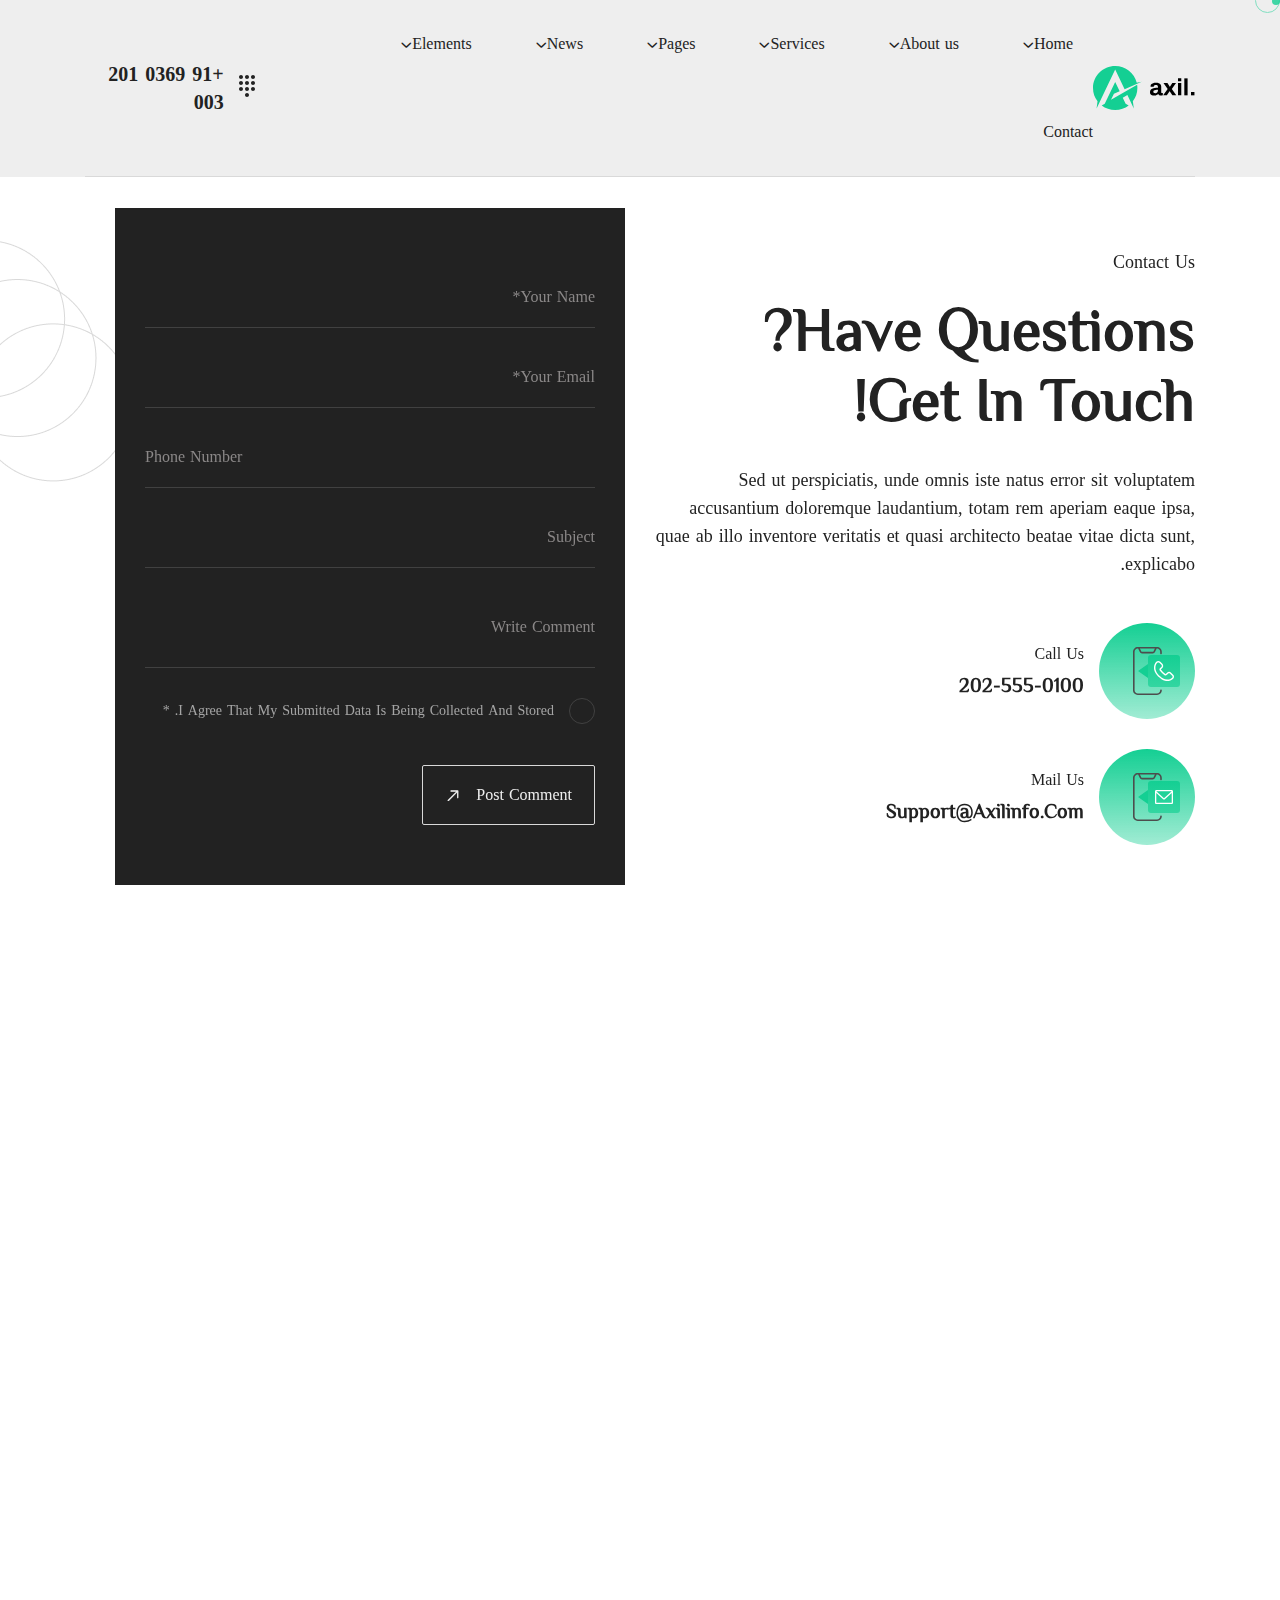
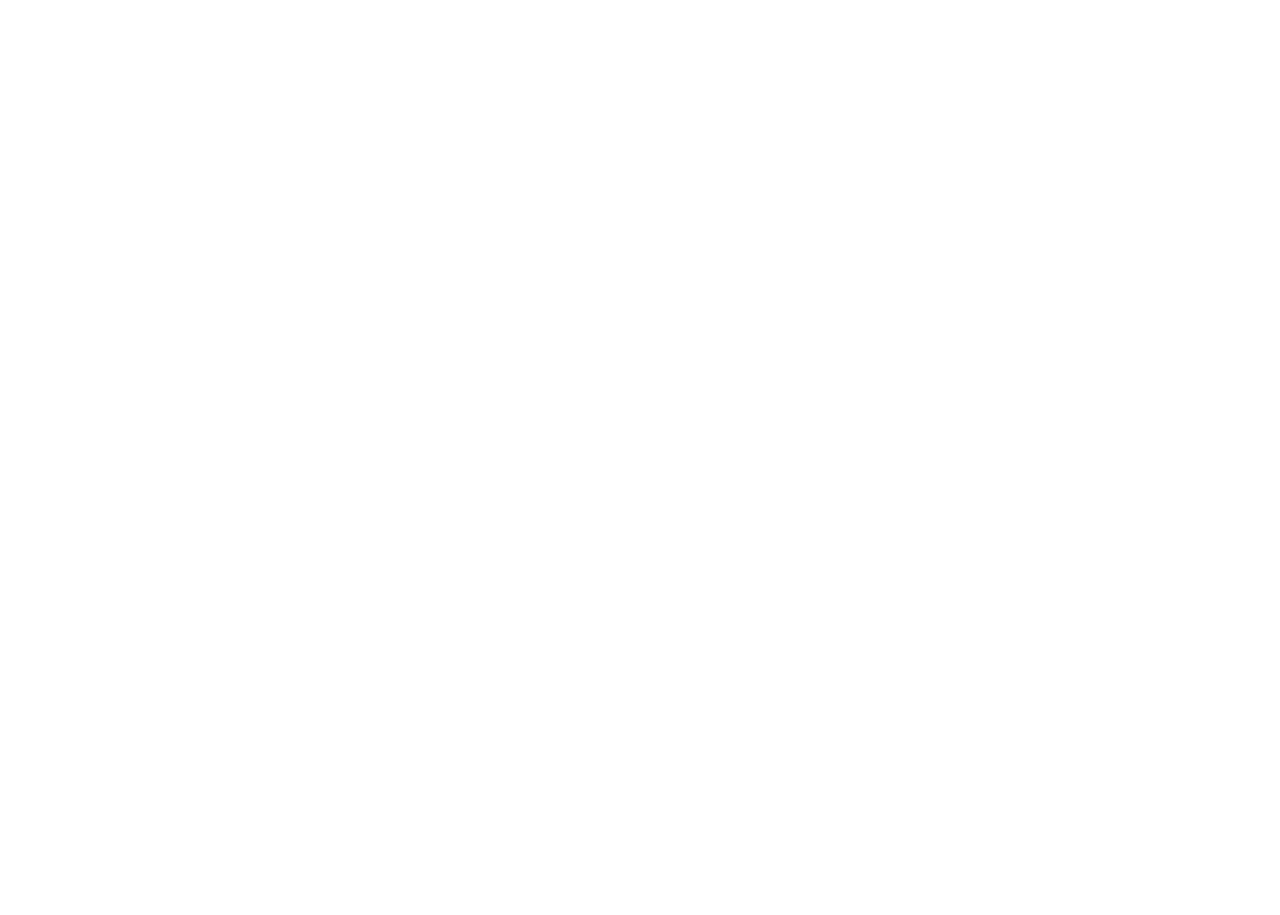
<file: contact.html>
<!DOCTYPE html>
<html class="no-js" lang="zxx">

<head>
    <meta charset="utf-8">
    <meta http-equiv="x-ua-compatible" content="ie=edge">
    <title>Axil - Creative Agency Portfolio HTML5 Template</title>
    <meta name="description" content="">
    <meta name="viewport" content="width=device-width, initial-scale=1">
    <!-- Place favicon.ico in the root directory -->
    <link rel="shortcut icon" type="image/x-icon" href="assets/img/favicon.png">
    <!-- CSS here -->
    <link rel="stylesheet" href="assets/css/bootstrap.min.css">
    <link rel="stylesheet" href="assets/css/meanmenu.css">
    <link rel="stylesheet" href="assets/css/animate.css">
    <link rel="stylesheet" href="assets/css/swiper-bundle.css">
    <link rel="stylesheet" href="assets/css/backToTop.css">
    <link rel="stylesheet" href="assets/css/magnific-popup.css">
    <link rel="stylesheet" href="assets/css/fontAwesome6Pro.css">
    <link rel="stylesheet" href="assets/css/flaticon_axil.css">
    <link rel="stylesheet" href="assets/css/font-autography.css">
    <link rel="stylesheet" href="assets/css/slick.css">
    <link rel="stylesheet" href="assets/css/odometer.css">
    <link rel="stylesheet" href="assets/css/default.css">
    <link rel="stylesheet" href="assets/css/main.css">
</head>

<body>

    <!--[if lte IE 9]>
    <p class="browserupgrade">You are using an <strong>outdated</strong> browser. Please <a href="https://browsehappy.com/">upgrade your browser</a> to improve your experience and security.</p>
    <![endif]-->

    <!-- Offcanvas area start -->
    <div class="offcanvas-nav-wrapper">
        <div class="main-nav-js">
            <div class="mobile-logo-area d-flex justify-content-between align-items-center">
                <div class="header-logo">
                    <a href="index.html"><img alt="image" class="img-fluid" src="assets/img/logo/logo-white.svg"></a>
                </div>
                <div class="menu-close-btn"><i class="fa-thin fa-xmark"></i></div>
            </div>
            <div class="sidebar-menu-area">
                <ul class="menu-list">
                    <li class="menu-item-has-children menu-item">
                        <a href="#" class="drop-down" data-hover='Home'> Home</a><i class='bi fa-light fa-plus'></i>
                        <ul class="sub-menu">
                            <li><a href="index.html">Digital Agency</a></li>
                            <li><a href="index-dark.html">Digital Agency Dark</a></li>
                            <li><a href="creative-agency.html">Creative Agency</a></li>
                            <li><a href="creative-agency-dark.html">Creative Agency Dark</a></li>
                            <li><a href="advertising-agency.html">Advertising Agency</a></li>
                            <li><a href="advertising-agency-dark.html">Advertising Agency Dark</a></li>
                            <li><a href="it-solutions.html">IT Solutions</a></li>
                            <li><a href="it-solutions-dark.html">IT Solutions Dark</a></li>
                            <li><a href="startup-business.html">Startup Business</a></li>
                            <li><a href="startup-business-dark.html">Startup Business Dark</a></li>
                            <li><a href="personal-portfolio.html">Personal Portfolio</a></li>
                            <li><a href="personal-portfolio-dark.html">Personal Portfolio Dark</a></li>
                        </ul>
                    </li>
                    <li class="menu-item-has-children menu-item">
                        <a href="about.html" class="drop-down" data-hover='About'> About</a><i
                            class='bi fa-light fa-plus'></i>
                        <ul class="sub-menu">
                            <li><a href="about.html">About 01</a></li>
                            <li><a href="about-02.html">About 02</a></li>
                        </ul>
                    </li>

                    <li class="menu-item-has-children menu-item">
                        <a href="service-01.html" data-hover='Services'> Services</a><i class='bi fa-light fa-plus'></i>
                        <ul class="sub-menu">
                            <li><a href="service-01.html">Services 01</a></li>
                            <li><a href="service-02.html">Services 02</a></li>
                            <li><a href="services-details.html">Services Details</a></li>
                        </ul>
                    </li>
                    <li class="menu-item-has-children menu-item">
                        <a href="case-study-01.html" data-hover='Case'> Case</a><i class='bi fa-light fa-plus'></i>
                        <ul class="sub-menu">
                            <li><a href="case-study-01.html">Case Study 01</a></li>
                            <li><a href="case-study-02.html">Case Study 02</a></li>
                            <li><a href="case-details.html">Case study Details</a></li>
                        </ul>
                    </li>
                    <li class="menu-item-has-children menu-item">
                        <a href="#" class="drop-down" data-hover='Pages'> Pages</a><i class='bi fa-light fa-plus'></i>
                        <ul class="sub-menu">
                            <li><a href="team.html">Our Team</a></li>
                            <li><a href="team-details.html">Team Details</a></li>
                            <li><a href="404.html">Error 404</a></li>
                            <li><a href="login.html">Login</a></li>
                            <li><a href="register.html">Register</a></li>
                            <li><a href="pricing.html">Pricing</a></li>
                            <li><a href="faq.html">FAQ</a></li>
                        </ul>
                    </li>
                    <li class="menu-item-has-children menu-item">
                        <a href="blog.html" data-hover='News'>News</a><i class='bi fa-light fa-plus'></i>
                        <ul class="sub-menu">
                            <li><a href="blog.html">News</a></li>
                            <li><a href="blog-details.html">News Details</a></li>
                        </ul>
                    </li>
                    <li class="menu-item-has-children menu-item">
                        <a href="#" data-hover='Elements'>Elements</a><i class='bi fa-light fa-plus'></i>
                        <ul class="sub-menu">
                            <li class="menu-item-has-children">
                                <a href="#">Widget 01</a><i class='bi fa-light fa-plus'></i>
                                <ul class="sub-menu">
                                    <li><a href="elements-accordion.html">Accordion</a></li>
                                    <li><a href="elements-blog.html">News</a></li>
                                    <li><a href="elements-buttons.html">Buttons</a></li>
                                    <li><a href="elements-counter.html">Counter</a></li>
                                </ul>
                            </li>
                            <li class="menu-item-has-children">
                                <a href="#">Widget 02</a><i class='bi fa-light fa-plus'></i>
                                <ul class="sub-menu">
                                    <li><a href="elements-cta.html">Call To Actions</a></li>
                                    <li><a href="elements-footer.html">Footer</a></li>
                                    <li><a href="elements-form.html">Form</a></li>
                                    <li><a href="elements-team.html">Team</a></li>
                                </ul>
                            </li>
                            <li class="menu-item-has-children">
                                <a href="#">Widget 03</a><i class='bi fa-light fa-plus'></i>
                                <ul class="sub-menu">
                                    <li><a href="elements-testimonial.html">Testimonial</a></li>
                                    <li><a href="elements-clients.html">Clients</a></li>
                                    <li><a href="elements-pricing.html">Pricing</a></li>
                                    <li><a href="elements-pagination.html">Pagination</a></li>
                                </ul>
                            </li>
                        </ul>
                    </li>
                    <li class="menu-item-has-children menu-item">
                        <a href="contact.html" class="drop-down" data-hover='Contact'> Contact</a>
                    </li>
                </ul>
            </div>
            <div class="sidebar-social d-flex  gap-5">
                <a href="https://www.instagram.com/" target="_blank"><img src="assets/img/icons/social/instagram.svg"
                        alt="image"></a>
                <a href="https://www.dribbble.com/" target="_blank"><img src="assets/img/icons/social/dribbble.svg"
                        alt="image"></a>
                <a href="https://www.pinterest.com/" target="_blank"><img src="assets/img/icons/social/pinterest.svg"
                        alt="image"></a>
                <a href="https://www.twitter.com/" target="_blank"><img src="assets/img/icons/social/twitter.svg"
                        alt="image"></a>
            </div>
        </div>
    </div>
    <!-- Offcanvas area end -->


    <!-- mouse cursor drag start -->
    <div class="mouseCursor cursor-outer"></div>
    <div class="mouseCursor cursor-inner"><span>Drag</span></div>
    <!-- mouse cursor drag end -->

    <!-- preloader start -->
    <div class="ax-loader-wrap" id="ax-loader-wrap">
        <div class="ax-loader-inner">
            <div class="ax-loader">
                <span class="ax-loader-item"></span>
                <span class="ax-loader-item"></span>
                <span class="ax-loader-item"></span>
                <span class="ax-loader-item"></span>
                <span class="ax-loader-item"></span>
                <span class="ax-loader-item"></span>
                <span class="ax-loader-item"></span>
                <span class="ax-loader-item"></span>
            </div>
        </div>
    </div>
    <!-- preloader end -->

    <!-- header area start  -->
    <header>
        <div id="header-sticky" class="header-main-area">
            <div class="container">
                <div class="row align-items-center">
                    <div class="col-xl-12 col-lg-12">
                        <div class="header-3-main-content-wrapper p-relative">
                            <div class="header-3-main-left">
                                <div class="header__logo">
                                    <a href="index.html">
                                        <img src="assets/img/logo/logo-dark.svg" alt="image not found">
                                    </a>
                                </div>
                            </div>
                            <div class="header-3-main-right">
                                <div class="main-menu main-menu d-none d-xl-block">
                                    <nav id="mobile-menu">
                                        <ul>
                                            <li class="has-dropdown">
                                                <a href="index.html">Home</a>
                                                <ul class="submenu">
                                                    <li><a href="index.html">Digital Agency</a></li>
                                                    <li><a href="index-dark.html">Digital Agency Dark</a></li>
                                                    <li><a href="creative-agency.html">Creative Agency</a></li>
                                                    <li><a href="creative-agency-dark.html">Creative Agency Dark</a>
                                                    </li>
                                                    <li><a href="advertising-agency.html">Advertising Agency</a></li>
                                                    <li><a href="advertising-agency-dark.html">Advertising Agency
                                                            Dark</a></li>
                                                    <li><a href="it-solutions.html">IT Solutions</a></li>
                                                    <li><a href="it-solutions-dark.html">IT Solutions Dark</a></li>
                                                    <li><a href="startup-business.html">Startup Business</a></li>
                                                    <li><a href="startup-business-dark.html">Startup Business Dark</a>
                                                    </li>
                                                    <li><a href="personal-portfolio.html">Personal Portfolio</a></li>
                                                    <li><a href="personal-portfolio-dark.html">Personal Portfolio
                                                            Dark</a></li>
                                                </ul>
                                            </li>
                                            <li class="has-dropdown">
                                                <a href="about.html">About us</a>
                                                <ul class="submenu">
                                                    <li><a href="about.html">About Us 01</a></li>
                                                    <li><a href="about-02.html">About Us 02</a></li>
                                                </ul>
                                            </li>
                                            <li class="has-dropdown">
                                                <a href="service-01.html">Services</a>
                                                <ul class="submenu">
                                                    <li><a href="service-01.html">Service 01</a></li>
                                                    <li><a href="service-02.html">Service 02</a></li>
                                                    <li><a href="services-details.html">Service Details</a></li>
                                                </ul>
                                            </li>
                                            <li class="has-dropdown has-mega-menu">
                                                <a href="#">Pages</a>
                                                <ul class="mega-menu">
                                                    <li>
                                                        <a href="javasript:void(0);" class="mega-menu-title">Page Layout
                                                            1</a>
                                                        <ul>
                                                            <li><a href="index.html">Digital Agency</a></li>
                                                            <li><a href="index-dark.html">Digital Agency Dark</a></li>
                                                            <li><a href="creative-agency.html">Creative Agency</a></li>
                                                            <li><a href="creative-agency-dark.html">Creative Agency
                                                                    Dark</a></li>
                                                            <li><a href="advertising-agency.html">Advertising Agency</a>
                                                            </li>
                                                            <li><a href="advertising-agency-dark.html">Advertising
                                                                    Agency Dark</a></li>
                                                            <li><a href="it-solutions.html">IT Solutions</a></li>
                                                            <li><a href="it-solutions-dark.html">IT Solutions Dark</a>
                                                            </li>
                                                            <li><a href="startup-business.html">Startup Business</a>
                                                            </li>
                                                            <li><a href="startup-business-dark.html">Startup Business
                                                                    Dark</a></li>
                                                            <li><a href="personal-portfolio.html">Personal Portfolio</a>
                                                            </li>
                                                            <li><a href="personal-portfolio-dark.html">Personal
                                                                    Portfolio Dark</a></li>
                                                        </ul>
                                                    </li>
                                                    <li>
                                                        <a href="javasript:void(0);" class="mega-menu-title">Page Layout
                                                            2</a>
                                                        <ul>
                                                            <li><a href="team.html">Our Team</a></li>
                                                            <li><a href="team-details.html">Team Details</a></li>
                                                            <li><a href="case-study-01.html">Case Study 01</a></li>
                                                            <li><a href="case-study-02.html">Case Study 02</a></li>
                                                            <li><a href="case-details.html">Case study Details</a></li>
                                                        </ul>
                                                    </li>
                                                    <li>
                                                        <a href="javasript:void(0);" class="mega-menu-title">Page Layout
                                                            3</a>
                                                        <ul>
                                                            <li><a href="service-01.html">Service 01</a></li>
                                                            <li><a href="service-02.html">Service 02</a></li>
                                                            <li><a href="services-details.html">Service Details</a></li>
                                                            <li><a href="blog.html">News </a></li>
                                                            <li><a href="blog-details.html">News Details</a></li>
                                                        </ul>
                                                    </li>
                                                    <li>
                                                        <a href="javasript:void(0);" class="mega-menu-title">Page Layout
                                                            4</a>
                                                        <ul>
                                                            <li><a href="404.html">Error 404</a></li>
                                                            <li><a href="login.html">Login</a></li>
                                                            <li><a href="register.html">Register</a></li>
                                                            <li><a href="pricing.html">Pricing</a></li>
                                                            <li><a href="faq.html">FAQ</a></li>
                                                        </ul>
                                                    </li>
                                                </ul>
                                            </li>
                                            <li class="has-dropdown">
                                                <a href="blog.html">News</a>

                                                <ul class="submenu">
                                                    <li><a href="blog.html">News </a></li>
                                                    <li><a href="blog-details.html">News Details</a></li>
                                                </ul>
                                            </li>
                                            <li class="has-dropdown">
                                                <a href="#">Elements</a>
                                                <ul class="submenu">
                                                    <li><a href="elements-accordion.html">Accordion</a></li>
                                                    <li><a href="elements-blog.html">News</a></li>
                                                    <li><a href="elements-buttons.html">Buttons</a></li>
                                                    <li><a href="elements-counter.html">Counter</a></li>
                                                    <li><a href="elements-cta.html">Call To Actions</a></li>
                                                    <li><a href="elements-footer.html">Footer</a></li>
                                                    <li><a href="elements-form.html">Form</a></li>
                                                    <li><a href="elements-team.html">Team</a></li>
                                                    <li><a href="elements-testimonial.html">Testimonial</a></li>
                                                    <li><a href="elements-clients.html">Clients</a></li>
                                                    <li><a href="elements-pricing.html">Pricing</a></li>
                                                    <li><a href="elements-pagination.html">Pagination</a></li>
                                                </ul>
                                            </li>
                                            <li>
                                                <a href="contact.html">Contact</a>
                                            </li>
                                        </ul>
                                    </nav>
                                </div>
                                <div class="contact-link is-black d-none d-sm-inline-flex">
                                    <div class="contact-link__icon">
                                        <span>
                                            <svg width="16" height="22" viewBox="0 0 16 22" fill="none"
                                                xmlns="http://www.w3.org/2000/svg">
                                                <path
                                                    d="M8 18C6.9 18 6 18.9 6 20C6 21.1 6.9 22 8 22C9.1 22 10 21.1 10 20C10 18.9 9.1 18 8 18ZM2 0C0.9 0 0 0.9 0 2C0 3.1 0.9 4 2 4C3.1 4 4 3.1 4 2C4 0.9 3.1 0 2 0ZM2 6C0.9 6 0 6.9 0 8C0 9.1 0.9 10 2 10C3.1 10 4 9.1 4 8C4 6.9 3.1 6 2 6ZM2 12C0.9 12 0 12.9 0 14C0 15.1 0.9 16 2 16C3.1 16 4 15.1 4 14C4 12.9 3.1 12 2 12ZM14 4C15.1 4 16 3.1 16 2C16 0.9 15.1 0 14 0C12.9 0 12 0.9 12 2C12 3.1 12.9 4 14 4ZM8 12C6.9 12 6 12.9 6 14C6 15.1 6.9 16 8 16C9.1 16 10 15.1 10 14C10 12.9 9.1 12 8 12ZM14 12C12.9 12 12 12.9 12 14C12 15.1 12.9 16 14 16C15.1 16 16 15.1 16 14C16 12.9 15.1 12 14 12ZM14 6C12.9 6 12 6.9 12 8C12 9.1 12.9 10 14 10C15.1 10 16 9.1 16 8C16 6.9 15.1 6 14 6ZM8 6C6.9 6 6 6.9 6 8C6 9.1 6.9 10 8 10C9.1 10 10 9.1 10 8C10 6.9 9.1 6 8 6ZM8 0C6.9 0 6 0.9 6 2C6 3.1 6.9 4 8 4C9.1 4 10 3.1 10 2C10 0.9 9.1 0 8 0Z"
                                                    fill="white" />
                                            </svg>
                                        </span>
                                    </div>
                                    <div class="contact-link__text">
                                        <p><a href="tel:+910369201003">+91 0369 201 003</a></p>
                                    </div>
                                </div>
                                <div class="menu__bar-3 d-xl-none pl-35">
                                    <div class="header-humbager">
                                        <a class="mobile-menu-btn" href="javascript:void(0)">
                                            <div class="bar-icon-3">
                                                <svg width="40" height="21" viewBox="0 0 40 21" fill="none"
                                                    xmlns="http://www.w3.org/2000/svg">
                                                    <rect width="40" height="1" fill="#171717" />
                                                    <rect y="10" width="40" height="1" fill="#171717" />
                                                    <rect y="20" width="40" height="1" fill="#171717" />
                                                </svg>
                                            </div>
                                        </a>
                                    </div>
                                </div>
                            </div>
                        </div>
                    </div>
                </div>
            </div>
        </div>
    </header>
    <!-- header-area-end -->


    <div id="smooth-wrapper">
        <div id="smooth-content">
            <!-- Add your site or application content here -->
            <main>

                <!-- Contact area start -->
                <div class="contact-area fix p-relative section-spacing adjust-header-space">
                    <div class="contact-shapes">
                        <img class="shape-1" src="assets/img/shapes/spira-2.png" alt="image not found">
                    </div>
                    <div class="container">
                        <div class="row gy-50 align-items-center">
                            <div class="col-xxl-6 col-xl-6 col-lg-6">
                                <div class="contact-content-wrappper">
                                    <div class="section__title-wrapper mb-45">
                                        <span class="section__inner-subtitle">Contact us</span>
                                        <h2 class="section__title-inner mb-25">Have Questions? <br> Get in Touch!</h2>
                                        <p>Sed ut perspiciatis, unde omnis iste natus error sit voluptatem accusantium
                                            doloremque laudantium, totam rem aperiam eaque ipsa, quae ab illo inventore
                                            veritatis et quasi architecto beatae vitae dicta sunt, explicabo.</p>
                                    </div>
                                    <div class="contact-info-wrapper">
                                        <div class="contact-info">
                                            <div class="contact-info-icon">
                                                <span>
                                                    <svg width="29" height="48" viewBox="0 0 29 48" fill="none"
                                                        xmlns="http://www.w3.org/2000/svg">
                                                        <path
                                                            d="M4.8 48H24C25.2726 47.9987 26.4928 47.4926 27.3927 46.5927C28.2926 45.6928 28.7987 44.4726 28.8 43.2C28.8 42.9878 28.7157 42.7843 28.5657 42.6343C28.4157 42.4843 28.2122 42.4 28 42.4C27.7878 42.4 27.5843 42.4843 27.4343 42.6343C27.2843 42.7843 27.2 42.9878 27.2 43.2C27.2 44.0487 26.8629 44.8626 26.2627 45.4627C25.6626 46.0629 24.8487 46.4 24 46.4H4.8C3.95131 46.4 3.13737 46.0629 2.53726 45.4627C1.93714 44.8626 1.6 44.0487 1.6 43.2V4.8C1.6 3.95131 1.93714 3.13737 2.53726 2.53726C3.13737 1.93714 3.95131 1.6 4.8 1.6H5.1056L6.8424 5.0736C7.04049 5.47317 7.34659 5.80923 7.72597 6.04367C8.10534 6.27811 8.54283 6.40156 8.9888 6.4H19.8112C20.2572 6.40156 20.6947 6.27811 21.074 6.04367C21.4534 5.80923 21.7595 5.47317 21.9576 5.0736L23.6944 1.6H24C24.8487 1.6 25.6626 1.93714 26.2627 2.53726C26.8629 3.13737 27.2 3.95131 27.2 4.8V6.4C27.2 6.61217 27.2843 6.81566 27.4343 6.96569C27.5843 7.11571 27.7878 7.2 28 7.2C28.2122 7.2 28.4157 7.11571 28.5657 6.96569C28.7157 6.81566 28.8 6.61217 28.8 6.4V4.8C28.7987 3.52735 28.2926 2.30719 27.3927 1.40729C26.4928 0.507392 25.2726 0.00127074 24 0L4.8 0C3.52735 0.00127074 2.30719 0.507392 1.40729 1.40729C0.507392 2.30719 0.00127074 3.52735 0 4.8L0 43.2C0.00127074 44.4726 0.507392 45.6928 1.40729 46.5927C2.30719 47.4926 3.52735 47.9987 4.8 48ZM20.5264 4.3576C20.4605 4.49082 20.3585 4.60288 20.2321 4.68108C20.1057 4.75928 19.9598 4.80048 19.8112 4.8H8.9888C8.84015 4.80048 8.69435 4.75928 8.56793 4.68108C8.44152 4.60288 8.33955 4.49082 8.2736 4.3576L6.8944 1.6H21.9056L20.5264 4.3576Z"
                                                            fill="#4D4D4D" />
                                                    </svg>
                                                </span>
                                                <span class="icon-middle">
                                                    <svg width="20" height="20" viewBox="0 0 20 20" fill="none"
                                                        xmlns="http://www.w3.org/2000/svg">
                                                        <path
                                                            d="M17.1173 11.6269C16.5725 11.1057 15.8481 10.8148 15.0947 10.8148C14.3413 10.8148 13.6168 11.1057 13.072 11.6269L11.6565 13.0449C11.6277 13.0762 11.5889 13.0965 11.5469 13.1024C11.5048 13.1082 11.462 13.0993 11.4258 13.0771C9.68378 11.8305 8.15956 10.304 6.91482 8.55921C6.89403 8.52382 6.88582 8.48241 6.89152 8.44175C6.89723 8.40109 6.91652 8.36356 6.94625 8.33528L8.36538 6.91373C8.90079 6.37583 9.20144 5.64723 9.20144 4.88765C9.20144 4.12806 8.90079 3.39947 8.36538 2.86156L6.31988 0.811157C5.77519 0.290495 5.05121 0 4.29831 0C3.5454 0 2.82143 0.290495 2.27673 0.811157C0.319789 2.77142 -0.437274 5.8363 0.24694 9.01279C0.708321 11.139 1.86606 13.0843 3.90085 15.1454C4.54364 15.7657 4.41937 15.6534 4.86146 16.1077C6.90768 18.1352 8.85034 19.2949 10.9758 19.7563C13.9041 20.3852 17.0609 19.8279 19.1607 17.7224C19.4267 17.4565 19.6378 17.1407 19.7818 16.7931C19.9259 16.4454 20 16.0727 20 15.6963C20 15.3199 19.9259 14.9472 19.7818 14.5995C19.6378 14.2518 19.4267 13.936 19.1607 13.6702L17.1173 11.6269ZM18.1522 16.715C17.5019 17.342 16.7312 17.8301 15.8869 18.1499C15.0426 18.4696 14.1423 18.6143 13.2406 18.5752C10.2409 18.5752 7.99257 17.1994 5.87564 15.1025C5.14715 14.3491 5.18 14.3999 4.90574 14.1317C3.31622 12.6806 2.18303 10.7972 1.64465 8.71159C1.06186 6.01373 1.67608 3.43963 3.28734 1.82491C3.42007 1.69134 3.57783 1.58535 3.75157 1.51303C3.9253 1.4407 4.11159 1.40347 4.29974 1.40347C4.48788 1.40347 4.67417 1.4407 4.8479 1.51303C5.02164 1.58535 5.1794 1.69134 5.31213 1.82491L7.35835 3.87174C7.4918 4.00471 7.5977 4.16278 7.66997 4.33688C7.74223 4.51098 7.77943 4.69767 7.77943 4.88622C7.77943 5.07476 7.74223 5.26145 7.66997 5.43555C7.5977 5.60965 7.4918 5.76772 7.35835 5.90069L5.92992 7.32581C5.65895 7.5942 5.49257 7.9507 5.46075 8.33108C5.42894 8.71147 5.53377 9.09073 5.75637 9.40055C7.08979 11.2676 8.72096 12.902 10.5844 14.2382C10.8944 14.4623 11.2741 14.5677 11.6549 14.5356C12.0358 14.5034 12.3925 14.3358 12.6607 14.063L14.0819 12.6371C14.3507 12.3684 14.7149 12.2174 15.0947 12.2174C15.4744 12.2174 15.8387 12.3684 16.1074 12.6371L18.1508 14.684C18.2847 14.8169 18.391 14.975 18.4635 15.1492C18.5361 15.3235 18.5735 15.5104 18.5737 15.6992C18.5738 15.888 18.5366 16.075 18.4643 16.2493C18.392 16.4237 18.2859 16.582 18.1522 16.715Z"
                                                            fill="white" />
                                                    </svg>
                                                </span>
                                            </div>
                                            <div class="contact-info-content">
                                                <span>Call Us</span>
                                                <h4><a href="tel:202-555-0100">202-555-0100</a></h4>
                                            </div>
                                        </div>
                                        <div class="contact-info">
                                            <div class="contact-info-icon">
                                                <span>
                                                    <svg width="29" height="48" viewBox="0 0 29 48" fill="none"
                                                        xmlns="http://www.w3.org/2000/svg">
                                                        <path
                                                            d="M4.8 48H24C25.2726 47.9987 26.4928 47.4926 27.3927 46.5927C28.2926 45.6928 28.7987 44.4726 28.8 43.2C28.8 42.9878 28.7157 42.7843 28.5657 42.6343C28.4157 42.4843 28.2122 42.4 28 42.4C27.7878 42.4 27.5843 42.4843 27.4343 42.6343C27.2843 42.7843 27.2 42.9878 27.2 43.2C27.2 44.0487 26.8629 44.8626 26.2627 45.4627C25.6626 46.0629 24.8487 46.4 24 46.4H4.8C3.95131 46.4 3.13737 46.0629 2.53726 45.4627C1.93714 44.8626 1.6 44.0487 1.6 43.2V4.8C1.6 3.95131 1.93714 3.13737 2.53726 2.53726C3.13737 1.93714 3.95131 1.6 4.8 1.6H5.1056L6.8424 5.0736C7.04049 5.47317 7.34659 5.80923 7.72597 6.04367C8.10534 6.27811 8.54283 6.40156 8.9888 6.4H19.8112C20.2572 6.40156 20.6947 6.27811 21.074 6.04367C21.4534 5.80923 21.7595 5.47317 21.9576 5.0736L23.6944 1.6H24C24.8487 1.6 25.6626 1.93714 26.2627 2.53726C26.8629 3.13737 27.2 3.95131 27.2 4.8V6.4C27.2 6.61217 27.2843 6.81566 27.4343 6.96569C27.5843 7.11571 27.7878 7.2 28 7.2C28.2122 7.2 28.4157 7.11571 28.5657 6.96569C28.7157 6.81566 28.8 6.61217 28.8 6.4V4.8C28.7987 3.52735 28.2926 2.30719 27.3927 1.40729C26.4928 0.507392 25.2726 0.00127074 24 0L4.8 0C3.52735 0.00127074 2.30719 0.507392 1.40729 1.40729C0.507392 2.30719 0.00127074 3.52735 0 4.8L0 43.2C0.00127074 44.4726 0.507392 45.6928 1.40729 46.5927C2.30719 47.4926 3.52735 47.9987 4.8 48ZM20.5264 4.3576C20.4605 4.49082 20.3585 4.60288 20.2321 4.68108C20.1057 4.75928 19.9598 4.80048 19.8112 4.8H8.9888C8.84015 4.80048 8.69435 4.75928 8.56793 4.68108C8.44152 4.60288 8.33955 4.49082 8.2736 4.3576L6.8944 1.6H21.9056L20.5264 4.3576Z"
                                                            fill="#4D4D4D" />
                                                    </svg>
                                                </span>
                                                <span class="icon-middle">
                                                    <svg width="18" height="14" viewBox="0 0 18 14" fill="none"
                                                        xmlns="http://www.w3.org/2000/svg">
                                                        <path
                                                            d="M17.9106 0.827294C17.7154 0.32616 17.2273 -0.00317646 16.6847 2.31069e-05H1.31529C0.772686 -0.00317646 0.284644 0.32616 0.0893571 0.827294C0.0368849 0.965948 0.00925575 1.1126 0.00771373 1.26066C0.00771373 1.27402 0 1.28548 0 1.29884V12.7273C0 13.4302 0.575634 14 1.28571 14H16.7143C17.4244 14 18 13.4302 18 12.7273V1.2982C18 1.28484 17.9929 1.27338 17.9923 1.26002C17.9907 1.11218 17.963 0.965747 17.9106 0.827294ZM16.7143 1.29248C16.7143 1.29248 16.7143 1.29566 16.7059 1.30138L8.9775 8.26446L1.31529 1.27275L16.7143 1.29248ZM1.28571 12.7273V3.02084L8.10964 9.2031C8.6152 9.65563 9.3848 9.65563 9.89036 9.2031L16.7143 3.02084V12.7273H1.28571Z"
                                                            fill="white" />
                                                    </svg>
                                                </span>
                                            </div>
                                            <div class="contact-info-content">
                                                <span>Mail Us</span>
                                                <h4><a href="mailto:support@axilinfo.com">support@axilinfo.com</a></h4>
                                            </div>
                                        </div>
                                    </div>
                                </div>
                            </div>
                            <div class="col-xxl-6 col-xl-6 col-lg-6">
                                <div class="contact-form">
                                    <form action="#">
                                        <div class="row">
                                            <div class="col-xxl-12">
                                                <div class="contact-input">
                                                    <input type="text" placeholder="Your Name*">
                                                </div>
                                            </div>
                                            <div class="col-xxl-12">
                                                <div class="contact-input">
                                                    <input type="email" placeholder="Your Email*">
                                                </div>
                                            </div>
                                            <div class="col-xxl-12">
                                                <div class="contact-input">
                                                    <input type="tel" placeholder="Phone Number">
                                                </div>
                                            </div>
                                            <div class="col-xxl-12">
                                                <div class="contact-input">
                                                    <input type="text" placeholder="Subject">
                                                </div>
                                            </div>
                                            <div class="col-xxl-12">
                                                <div class="contact-input">
                                                    <textarea placeholder="Write Comment"></textarea>
                                                </div>
                                            </div>
                                            <div class="col-xxl-12">
                                                <div class="postbox__comment-check mb-40">
                                                    <input class="e-check-input is-black" type="checkbox" id="c-check">
                                                    <label class="e-check-label" for="c-check">I agree that my submitted
                                                        data is being collected and stored. *</label>
                                                </div>
                                            </div>
                                            <div class="col-xxl-12">
                                                <div class="contact-btn">
                                                    <button type="submit" class="input-btn"><span class="btn-text">Post
                                                            Comment</span><span class="btn-icon"><i
                                                                class="flaticon-next"></i></span></button>
                                                </div>
                                            </div>
                                        </div>
                                    </form>
                                </div>
                            </div>
                        </div>
                    </div>
                </div>
                <!-- Contact area end -->

                <!-- location map area start -->
                <div class="location-map">
                    <iframe
                        src="https://www.google.com/maps/embed?pb=!1m18!1m12!1m3!1d188910.2277348383!2d-0.264174663336833!3d51.52985941123778!2m3!1f0!2f0!3f0!3m2!1i1024!2i768!4f13.1!3m3!1m2!1s0x47d8a00baf21de75%3A0x52963a5addd52a99!2sLondon%2C%20UK!5e0!3m2!1sen!2sbd!4v1677566276830!5m2!1sen!2sbd"></iframe>
                </div>
                <!-- location map area end -->

            </main>

            <!-- footer-area-start -->
            <footer>
                <section class="footer-area footer__bg section-spacing">
                    <div class="container">
                        <div class="row gy-50">
                            <div class="col-xl-4 col-lg-6 col-md-12 col-sm-12">
                                <div class="footer__widget footer__widget-1">
                                    <div class="footer__logo mb-20">
                                        <a href="index.html"><img src="assets/img/logo/logo-white.svg"
                                                alt="img not found"></a>
                                    </div>
                                    <p class="made-by-text mb-30">Made by Agenzia</p>
                                    <div class="product__review-thumb mb-40">
                                        <img src="assets/img/projects/product-review-1.png" alt="image not found">
                                        <img src="assets/img/projects/product-review-2.png" alt="image not found">
                                    </div>
                                    <div class="social-links">
                                        <ul>
                                            <li>
                                                <a href="https://linkedin.com" target="_blank">
                                                    <i class="fab fa-linkedin-in"></i>
                                                    <span class="icon-text">IN</span>
                                                </a>
                                            </li>
                                            <li>
                                                <a href="https://twitter.com" target="_blank">
                                                    <i class="fab fa-twitter"></i>
                                                    <span class="icon-text">TW</span>
                                                </a>
                                            </li>
                                            <li>
                                                <a href="https://facebook.com" target="_blank">
                                                    <i class="fab fa-facebook"></i>
                                                    <span class="icon-text">FB</span>
                                                </a>
                                            </li>
                                        </ul>
                                    </div>
                                </div>
                            </div>
                            <div class="col-xl-2 col-lg-3 col-md-6 col-sm-6">
                                <div class="footer__widget footer__widget-2">
                                    <h4 class="footer__widget-title mb-30">Our Services</h4>
                                    <div class="footer__links">
                                        <ul>
                                            <li><a href="services-details.html">UX/UI Design</a></li>
                                            <li><a href="services-details.html">Web Development</a></li>
                                            <li><a href="services-details.html">Digital Marketing</a></li>
                                            <li><a href="services-details.html">Product Design</a></li>
                                            <li><a href="services-details.html">Software Solutions</a></li>
                                        </ul>
                                    </div>
                                </div>
                            </div>
                            <div class="col-xl-2 col-lg-3 col-md-6 col-sm-6">
                                <div class="footer__widget footer__widget-3">
                                    <h4 class="footer__widget-title mb-30">Company</h4>
                                    <div class="footer__links">
                                        <ul>
                                            <li><a href="about.html">About us</a></li>
                                            <li><a href="service-01.html">What We Do</a></li>
                                            <li><a href="team.html">Our Teams</a></li>
                                            <li><a href="service-01.html">Career</a></li>
                                            <li><a href="contact.html">Contact Us</a></li>
                                        </ul>
                                    </div>
                                </div>
                            </div>
                            <div class="col-xl-4 col-lg-6 col-md-12 col-sm-12">
                                <div class="footer__widget footer__widget-4">
                                    <h4 class="footer__widget-title mb-30">Newsletter</h4>
                                    <p class="mb-20">We’re always on the lookout for the cutting-edge tech and brand
                                        innovations. Join us
                                        today.</p>
                                    <div class="joining-form p-relative">
                                        <form action="#">
                                            <div class="input-wrapper mb-30">
                                                <div class="single-input-field field-email">
                                                    <input type="email" placeholder="Enter Mail">
                                                </div>
                                                <div class="joining__btn">
                                                    <a href="#" class="circle-icon-btn"><i
                                                            class="fal fa-long-arrow-right"></i></a>
                                                </div>
                                            </div>
                                            <label for="privacy-policy">
                                                <input type="checkbox" id="privacy-policy" style="display: none;">
                                                <span class="check">
                                                    <svg width="18px" height="18px" viewBox="0 0 18 18">
                                                        <path
                                                            d="M1,9 L1,3.5 C1,2 2,1 3.5,1 L14.5,1 C16,1 17,2 17,3.5 L17,14.5 C17,16 16,17 14.5,17 L3.5,17 C2,17 1,16 1,14.5 L1,9 Z">
                                                        </path>
                                                        <polyline points="1 9 7 14 15 4"></polyline>
                                                    </svg>
                                                </span>
                                                I Agree to the Privacy policy
                                            </label>
                                        </form>
                                    </div>
                                </div>
                            </div>
                        </div>
                    </div>
                </section>
                <section class="company-address-area footer__bg">
                    <div class="container">
                        <div class="address-wrapper pt-60 pb-10">
                            <div class="row">
                                <div class="col-lg-3 col-md-6">
                                    <div class="address-box mb-40">
                                        <h4 class="country-name mb-25">Athens</h4>
                                        <div class="address-list">
                                            <ul>
                                                <li>
                                                    <a href="https://maps.google.com" target="_blank">33 Zeppou
                                                        str.GR-16675
                                                        Glyfada,Greece</a>
                                                </li>
                                                <li>
                                                    <a href="tel:+912111042000">+91 211 10 42 000</a>
                                                </li>
                                            </ul>
                                        </div>
                                    </div>
                                </div>
                                <div class="col-lg-3 col-md-6">
                                    <div class="address-box mb-40">
                                        <h4 class="country-name mb-25">United State</h4>
                                        <div class="address-list">
                                            <ul>
                                                <li>
                                                    <a href="https://maps.google.com" target="_blank">333 SE 2nd Avenue,
                                                        Suite
                                                        2067Miami,
                                                        FL</a>
                                                </li>
                                                <li>
                                                    <a href="tel:+012111042000">+01 211 10 42 000</a>
                                                </li>
                                            </ul>
                                        </div>
                                    </div>
                                </div>
                                <div class="col-lg-3 col-md-6">
                                    <div class="address-box mb-40">
                                        <h4 class="country-name mb-25">Philippines</h4>
                                        <div class="address-list">
                                            <ul>
                                                <li>
                                                    <a href="https://maps.google.com" target="_blank">14th Floor,
                                                        Vernida IV
                                                        Bldg.128 L.P.
                                                        Leviste</a>
                                                </li>
                                                <li>
                                                    <a href="tel:+632111042000">+63 211 10 42 000</a>
                                                </li>
                                            </ul>
                                        </div>
                                    </div>
                                </div>
                                <div class="col-lg-3 col-md-6">
                                    <div class="address-box mb-40">
                                        <h4 class="country-name mb-25">Switzerland</h4>
                                        <div class="address-list">
                                            <ul>
                                                <li>
                                                    <a href="https://maps.google.com" target="_blank">Hauptstrasse
                                                        94CH-4147
                                                        Basel,Switzerland</a>
                                                </li>
                                                <li>
                                                    <a href="tel:+912111042196">+91 211 10 42 196</a>
                                                </li>
                                            </ul>
                                        </div>
                                    </div>
                                </div>
                            </div>
                        </div>
                    </div>
                </section>

                <div class="copyright-area copyright__bg pb-30 p-relative z-index-1">
                    <div class="container">
                        <div class="footer-top pt-30"></div>
                        <div class="row">
                            <div class="col-xl-12">
                                <div class="copyright__text tpl__item-center">
                                    <p>Copyright © 2023 <a target="_blank"
                                            href="https://themeforest.net/user/topylo">Axil</a></p>
                                </div>
                            </div>
                        </div>
                    </div>
                </div>
            </footer>
            <!-- footer-area-end -->
        </div>
    </div>

    <!-- back to top start -->
    <div class="progress-wrap">
        <svg class="progress-circle svg-content" width="100%" height="100%" viewBox="-1 -1 102 102">
            <path d="M50,1 a49,49 0 0,1 0,98 a49,49 0 0,1 0,-98" />
        </svg>
    </div>
    <!-- back to top end -->

    <!-- JS here -->
    <script src="assets/js/vendor/jquery-3.6.0.min.js"></script>
    <script src="assets/js/vendor/waypoints.min.js"></script>
    <script src="assets/js/bootstrap.bundle.min.js"></script>
    <script src="assets/js/sidebar.js"></script>
    <script src="assets/js/meanmenu.js"></script>
    <script src="assets/js/backToTop.js"></script>
    <script src="assets/js/swiper-bundle.min.js"></script>
    <script src="assets/js/slick.min.js"></script>
    <script src="assets/js/magnific-popup.min.js"></script>
    <script src="assets/js/ajax-form.js"></script>
    <script src="assets/js/jquery.appear.js"></script>
    <script src="assets/js/jquery.odometer.min.js"></script>
    <script src="assets/js/service-accordion.js"></script>
    <script src="assets/js/chroma.min.js"></script>
    <script src="assets/js/SplitText.min.js"></script>
    <script src="assets/js/ScrollSmoother.min.js"></script>
    <script src="assets/js/ScrollToPlugin.min.js"></script>
    <script src="assets/js/ScrollTrigger.min.js"></script>
    <script src="assets/js/gsap.min.js"></script>
    <script src="assets/js/vanilla-tilt.js"></script>
    <script src="assets/js/main.js"></script>
</body>

</html>
</file>
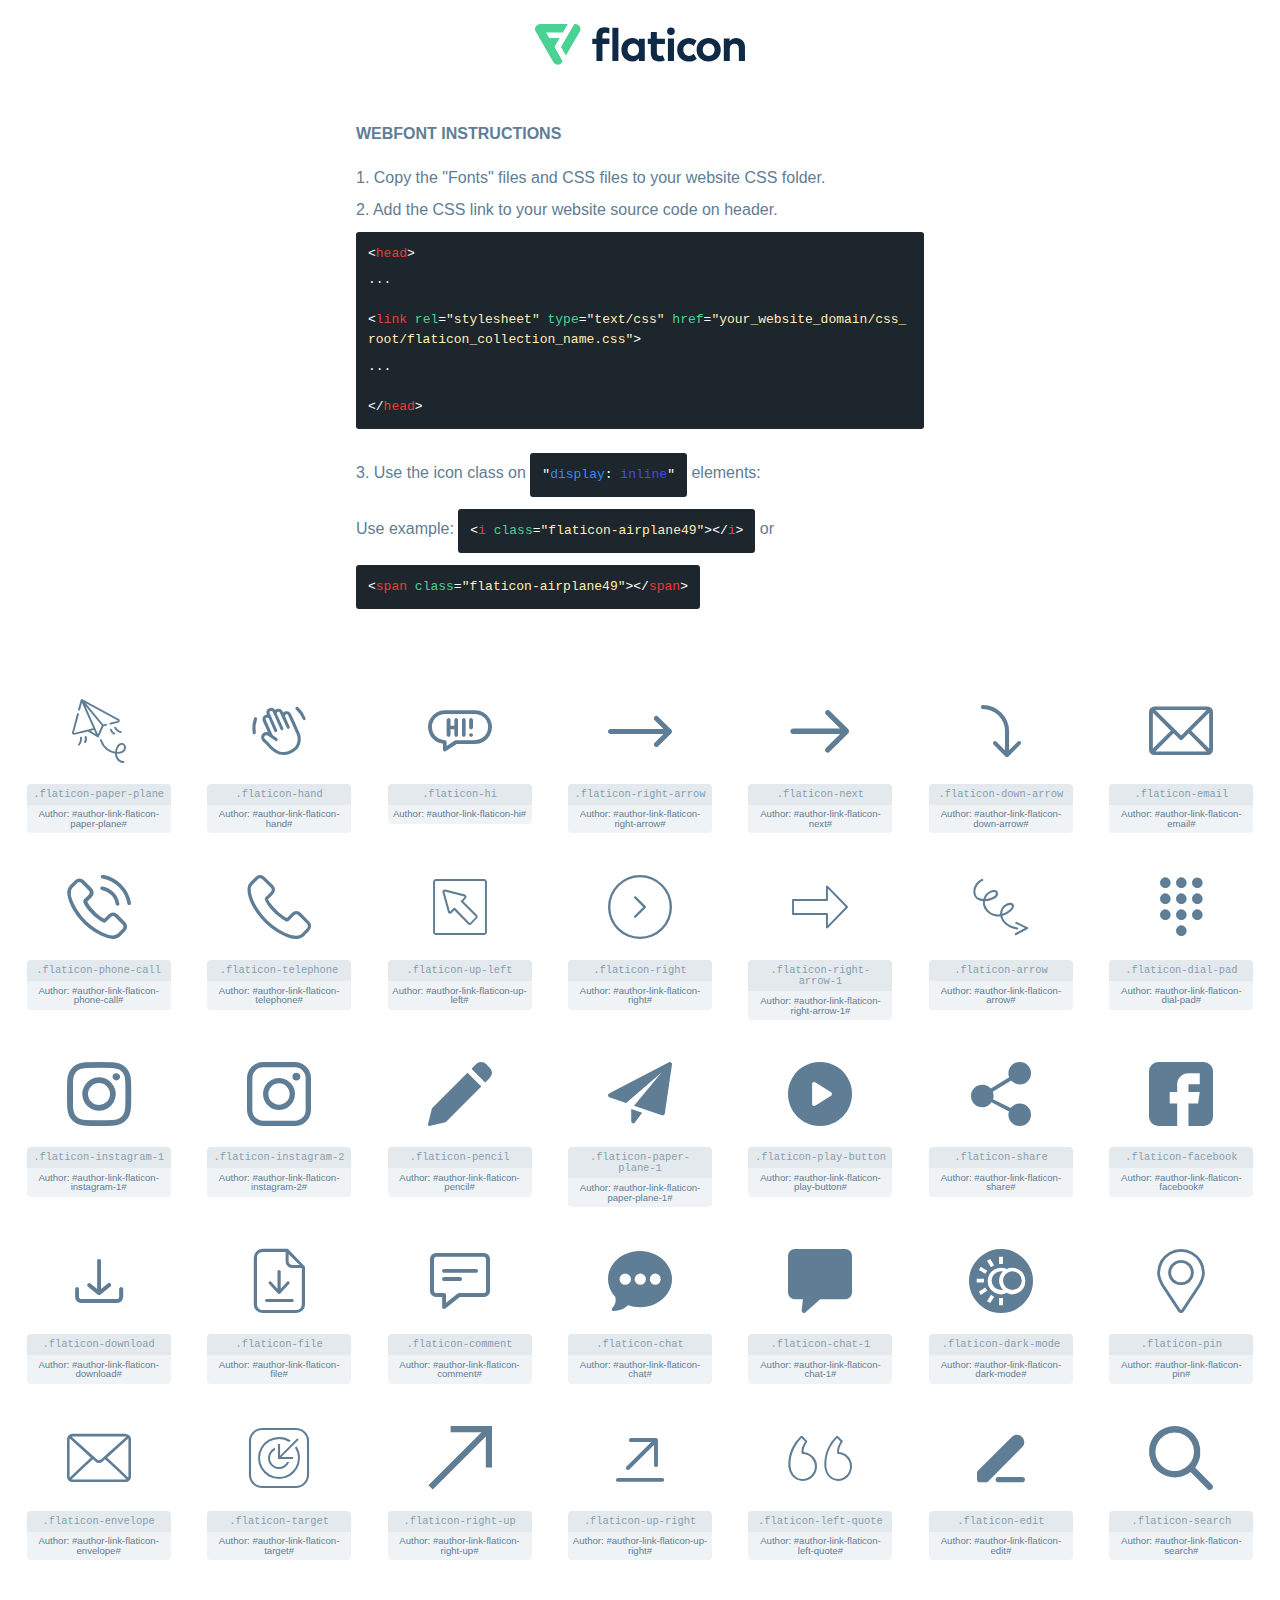
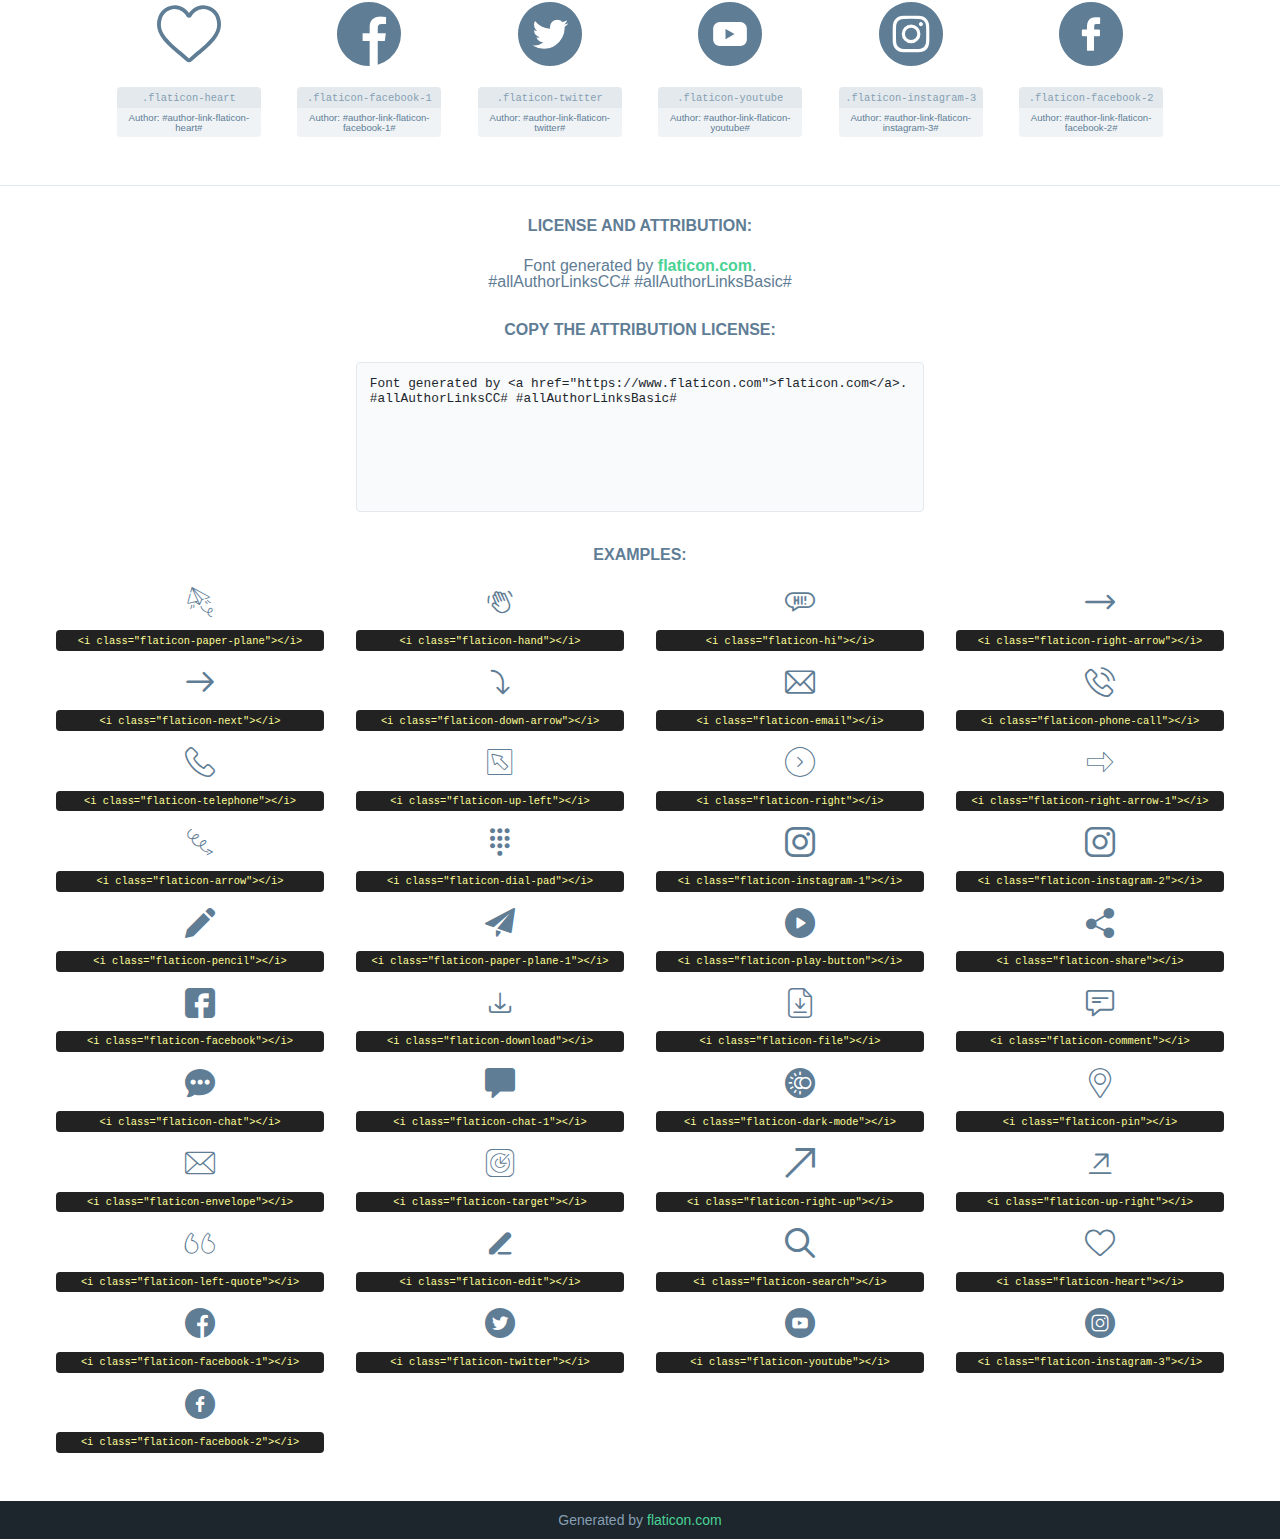
<file: assets/fonts/flaticon_axil.html>
<!DOCTYPE html>
<html lang="en">

<head>
    <title>Flaticon Webfont</title>
    <link rel="stylesheet" type="text/css" href="../css/flaticon_axil.css" />
    <meta charset="UTF-8">
    <style>
        html,
        body,
        div,
        span,
        applet,
        object,
        iframe,
        h1,
        h2,
        h3,
        h4,
        h5,
        h6,
        p,
        blockquote,
        pre,
        a,
        abbr,
        acronym,
        address,
        big,
        cite,
        code,
        del,
        dfn,
        em,
        img,
        ins,
        kbd,
        q,
        s,
        samp,
        small,
        strike,
        strong,
        sub,
        sup,
        tt,
        var,
        b,
        u,
        i,
        center,
        dl,
        dt,
        dd,
        ol,
        ul,
        li,
        fieldset,
        form,
        label,
        legend,
        table,
        caption,
        tbody,
        tfoot,
        thead,
        tr,
        th,
        td,
        article,
        aside,
        canvas,
        details,
        embed,
        figure,
        figcaption,
        footer,
        header,
        hgroup,
        menu,
        nav,
        output,
        ruby,
        section,
        summary,
        time,
        mark,
        audio,
        video {
            margin: 0;
            padding: 0;
            border: 0;
            font-size: 100%;
            font: inherit;
            vertical-align: baseline;
        }

        /* HTML5 display-role reset for older browsers */
        article,
        aside,
        details,
        figcaption,
        figure,
        footer,
        header,
        hgroup,
        menu,
        nav,
        section {
            display: block;
        }

        body {
            line-height: 1;
        }

        ol,
        ul {
            list-style: none;
        }

        blockquote,
        q {
            quotes: none;
        }

        blockquote:before,
        blockquote:after,
        q:before,
        q:after {
            content: '';
            content: none;
        }

        table {
            border-collapse: collapse;
            border-spacing: 0;
        }

        body {
            font-family: Helvetica, Arial, sans-serif;
            font-size: 16px;
            color: #5f7d95;
        }

        a {
            color: #4AD295;
            font-weight: bold;
            text-decoration: none;
        }

        * {
            -moz-box-sizing: border-box;
            -webkit-box-sizing: border-box;
            box-sizing: border-box;
            margin: 0;
            padding: 0;
        }

        [class^="flaticon-"]:before,
        [class*=" flaticon-"]:before,
        [class^="flaticon-"]:after,
        [class*=" flaticon-"]:after {
            font-family: Flaticon;
            font-size: 30px;
            font-style: normal;
            margin-left: 20px;
            color: #333;
        }

        .wrapper {
            max-width: 600px;
            margin: auto;
            padding: 0 1em;
        }

        .title {
            margin-bottom: 24px;
            text-transform: uppercase;
            font-weight: bold;
        }

        header {
            text-align: center;
            padding: 24px;
        }

        header .logo {
            width: 210px;
            height: auto;
            border: none;
            display: inline-block;
        }

        header strong {
            font-size: 28px;
            font-weight: 500;
            vertical-align: middle;
        }

        .demo {
            margin: 2em auto;
            line-height: 1.25em;
        }

        .demo ul li {
            margin-bottom: 12px;
        }

        .demo ul li code {
            background-color: #1D262D;
            border-radius: 3px;
            padding: 12px;
            display: inline-block;
            color: #fff;
            font-family: Consolas, Monaco, Lucida Console, Liberation Mono, DejaVu Sans Mono, Bitstream Vera Sans Mono, Courier New, monospace;
            font-weight: lighter;
            margin-top: 12px;
            font-size: 13px;
            word-break: break-all;
        }

        .demo ul li code .red {
            color: #EC3A3B;
        }

        .demo ul li code .green {
            color: #4AD295;
        }

        .demo ul li code .yellow {
            color: #FFEEB6;
        }

        .demo ul li code .blue {
            color: #2C8CF4;
        }

        .demo ul li code .purple {
            color: #4949E7;
        }

        .demo ul li code .dots {
            margin-top: 0.5em;
            display: block;
        }

        #glyphs {
            border-bottom: 1px solid #E3E9ED;
            padding: 2em 0;
            text-align: center;
        }

        .glyph {
            display: inline-block;
            width: 9em;
            margin: 1em;
            text-align: center;
            vertical-align: top;
            background: #FFF;
        }

        .glyph .flaticon {
            padding: 10px;
            display: block;
            font-family: "Flaticon";
            font-size: 64px;
            line-height: 1;
        }

        .glyph .flaticon:before {
            font-size: 64px;
            color: #5f7d95;
            margin-left: 0;
        }

        .class-name {
            font-size: 0.65em;
            background-color: #E3E9ED;
            color: #869FB2;
            border-radius: 4px 4px 0 0;
            padding: 0.5em;
            font-family: Consolas, Monaco, Lucida Console, Liberation Mono, DejaVu Sans Mono, Bitstream Vera Sans Mono, Courier New, monospace;
        }

        .author-name {
            font-size: 0.6em;
            background-color: #EFF3F6;
            border-top: 0;
            border-radius: 0 0 4px 4px;
            padding: 0.5em;
        }

        .author-name a {
            color: #1D262D;
        }

        .class-name:last-child {
            font-size: 10px;
            color: #888;
        }

        .class-name:last-child a {
            font-size: 10px;
            color: #555;
        }

        .glyph>input {
            display: block;
            width: 100px;
            margin: 5px auto;
            text-align: center;
            font-size: 12px;
            cursor: text;
        }

        .glyph>input.icon-input {
            font-family: "Flaticon";
            font-size: 16px;
            margin-bottom: 10px;
        }

        .attribution .title {
            margin-top: 2em;
        }

        .attribution textarea {
            background-color: #F8FAFB;
            color: #1D262D;
            padding: 1em;
            border: none;
            box-shadow: none;
            border: 1px solid #E3E9ED;
            border-radius: 4px;
            resize: none;
            width: 100%;
            height: 150px;
            font-size: 0.8em;
            font-family: Consolas, Monaco, Lucida Console, Liberation Mono, DejaVu Sans Mono, Bitstream Vera Sans Mono, Courier New, monospace;
            -webkit-appearance: none;
        }

        .attribution textarea:hover {
            border-color: #CFD9E0;
        }

        .attribution textarea:focus {
            border-color: #4AD295;
        }

        .iconsuse {
            margin: 2em auto;
            text-align: center;
            max-width: 1200px;
        }

        .iconsuse:after {
            content: '';
            display: table;
            clear: both;
        }

        .iconsuse .image {
            float: left;
            width: 25%;
            padding: 0 1em;
        }

        .iconsuse .image p {
            margin-bottom: 1em;
        }

        .iconsuse .image span {
            display: block;
            font-size: 0.65em;
            background-color: #222;
            color: #fff;
            border-radius: 4px;
            padding: 0.5em;
            color: #FFFF99;
            margin-top: 1em;
            font-family: Consolas, Monaco, Lucida Console, Liberation Mono, DejaVu Sans Mono, Bitstream Vera Sans Mono, Courier New, monospace;
        }

        .flaticon:before {
            color: #5f7d95;
        }

        #footer {
            text-align: center;
            background-color: #1D262D;
            color: #869FB2;
            padding: 12px;
            font-size: 14px;
        }

        #footer a {
            font-weight: normal;
        }

        @media (max-width: 960px) {
            .iconsuse .image {
                width: 50%;
            }
        }

        .preview {
            width: 100px;
            display: inline-block;
            margin: 10px;
        }

        .preview .inner {
            display: inline-block;
            width: 100%;
            text-align: center;
            background: #f5f5f5;
            -webkit-border-radius: 3px 3px 0 0;
            -moz-border-radius: 3px 3px 0 0;
            border-radius: 3px 3px 0 0;
        }

        .preview .inner {
            line-height: 85px;
            font-size: 40px;
            color: #333;
        }

        .label {
            display: inline-block;
            width: 100%;
            box-sizing: border-box;
            padding: 5px;
            font-size: 10px;
            font-family: Monaco, monospace;
            color: #666;
            white-space: nowrap;
            overflow: hidden;
            text-overflow: ellipsis;
            background: #ddd;
            -webkit-border-radius: 0 0 3px 3px;
            -moz-border-radius: 0 0 3px 3px;
            border-radius: 0 0 3px 3px;
            color: #666;
        }
    </style>
</head>

<body>
    <header>
        <a href="https://www.flaticon.com/" target="_blank" class="logo">
            <svg xmlns="http://www.w3.org/2000/svg" viewBox="0 0 394.3 76.5">
                <path d="M156.6,69.4H145.3V7.1h11.3Z" style="fill:#0e2a47" />
                <path
                    d="M206.2,69.4h-11V64.8a15.4,15.4,0,0,1-12.6,5.7c-11.6,0-20.3-9.5-20.3-22.1s8.8-22.1,20.3-22.1a15.4,15.4,0,0,1,12.6,5.8V27.5h11Zm-32.4-21c0,6.4,4.2,11.6,10.8,11.6s10.8-4.9,10.8-11.6-4.4-11.6-10.8-11.6S173.9,42,173.9,48.4Z"
                    style="fill:#0e2a47" />
                <path d="M262.5,13.7a7.2,7.2,0,0,1-14.4,0,7.2,7.2,0,1,1,14.4,0ZM261,69.4H249.6v-42H261Z"
                    style="fill:#0e2a47" />
                <path id="_Trazado_" data-name="&lt;Trazado&gt;"
                    d="M139.6,17.8a16.6,16.6,0,0,0-8-1.4c-3.2.4-4.9,2-4.9,5.9v5.1h13V37.5h-13v32H115.4v-32h-7.8v-10h7.8V22.2c0-9.9,5.2-16.3,15-16.3a23.4,23.4,0,0,1,9.3,1.8Z"
                    style="fill:#0e2a47" />
                <path
                    d="M235.1,60c-3.5,0-6.3-1.9-6.3-7.1V37.5H244v-10H228.8V15H217.5V27.5h-5.7v10h5.7V53.7c0,10.9,5.3,16.8,15.7,16.8A22.9,22.9,0,0,0,244,68l-4.3-9.1A12.3,12.3,0,0,1,235.1,60Z"
                    style="fill:#0e2a47" />
                <path
                    d="M348.9,48.4c0,12.6-9.7,22.1-22.7,22.1s-22.7-9.4-22.7-22.1,9.6-22.1,22.7-22.1S348.9,35.8,348.9,48.4Zm-33.9,0c0,6.8,4.8,11.6,11.1,11.6s11.2-4.8,11.2-11.6-4.8-11.6-11.2-11.6S315.1,41.6,315.1,48.4Z"
                    style="fill:#0e2a47" />
                <path
                    d="M394.3,42.7V69.4H382.9V46.3c0-6.1-3-9.4-8.2-9.4s-8.9,3.2-8.9,9.5v23H354.6v-42h11v4.9c3-4.5,7.6-6.1,12.3-6.1C387.5,26.3,394.3,33,394.3,42.7Z"
                    style="fill:#0e2a47" />
                <path
                    d="M298,55.7h0a12.4,12.4,0,0,1-8.2,4.2h-.9l-1.8-.2a10,10,0,0,1-7.4-5.6,13.2,13.2,0,0,1-1.2-5.8,13,13,0,0,1,1.3-5.9,10.1,10.1,0,0,1,7.5-5.5h2.4a11.7,11.7,0,0,1,8.3,4.2l5.5-9.6a19.9,19.9,0,0,0-8.1-4.3,23.4,23.4,0,0,0-6.1-.8,25.2,25.2,0,0,0-7.5,1.1,20.9,20.9,0,0,0-8,4.6,21.9,21.9,0,0,0-6.8,16.4,21.9,21.9,0,0,0,6.7,16.3,20.9,20.9,0,0,0,8,4.6,25.2,25.2,0,0,0,7.7,1.2,23.6,23.6,0,0,0,6.2-.8,20,20,0,0,0,8.1-4.4Z"
                    style="fill:#0e2a47" />
                <path
                    d="M46.3,26.5H26.9L20.8,16H52.4L61.6,0H9.4A9.3,9.3,0,0,0,1.3,4.7a9.3,9.3,0,0,0,0,9.4L34.6,71.8a9.4,9.4,0,0,0,16.2,0l1.1-1.9L36.6,43.3Z"
                    style="fill:#4ad295" />
                <path d="M84.2,4.7A9.3,9.3,0,0,0,76.1,0H73.8l-25,43.3,9.2,16L84.2,14A9.3,9.3,0,0,0,84.2,4.7Z"
                    style="fill:#4ad295" />
            </svg>
        </a>
    </header>
    <section class="demo wrapper">

        <p class="title">Webfont Instructions</p>

        <ul>
            <li>
                <span class="num">1. </span>Copy the "Fonts" files and CSS files to your website CSS folder.
            </li>
            <li>
                <span class="num">2. </span>Add the CSS link to your website source code on header.
                <code class="big">
                    &lt;<span class="red">head</span>&gt;
                    <br/><span class="dots">...</span>
                    <br/>&lt;<span class="red">link</span> <span class="green">rel</span>=<span
                        class="yellow">"stylesheet"</span> <span class="green">type</span>=<span
                        class="yellow">"text/css"</span> <span class="green">href</span>=<span class="yellow">"your_website_domain/css_root/flaticon_collection_name.css"</span>&gt;
                    <br/><span class="dots">...</span>
                    <br/>&lt;/<span class="red">head</span>&gt;
                </code>
            </li>

            <li>
                <p>
                    <span class="num">3. </span>Use the icon class on <code>"<span class="blue">display</span>:<span
                        class="purple"> inline</span>"</code> elements:
                    <br />
                    Use example: <code>&lt;<span class="red">i</span> <span class="green">class</span>=<span class="yellow">&quot;flaticon-airplane49&quot;</span>&gt;&lt;/<span
                        class="red">i</span>&gt;</code> or <code>&lt;<span class="red">span</span> <span
                        class="green">class</span>=<span class="yellow">&quot;flaticon-airplane49&quot;</span>&gt;&lt;/<span
                        class="red">span</span>&gt;</code>
            </li>
        </ul>

    </section>
    <section id="glyphs">
        <div class="glyph">
            <i class="flaticon flaticon-paper-plane"></i>
            <div class="class-name">.flaticon-paper-plane</div>
            <div class="author-name">Author: #author-link-flaticon-paper-plane# </div>
        </div>

        <div class="glyph">
            <i class="flaticon flaticon-hand"></i>
            <div class="class-name">.flaticon-hand</div>
            <div class="author-name">Author: #author-link-flaticon-hand# </div>
        </div>

        <div class="glyph">
            <i class="flaticon flaticon-hi"></i>
            <div class="class-name">.flaticon-hi</div>
            <div class="author-name">Author: #author-link-flaticon-hi# </div>
        </div>

        <div class="glyph">
            <i class="flaticon flaticon-right-arrow"></i>
            <div class="class-name">.flaticon-right-arrow</div>
            <div class="author-name">Author: #author-link-flaticon-right-arrow# </div>
        </div>

        <div class="glyph">
            <i class="flaticon flaticon-next"></i>
            <div class="class-name">.flaticon-next</div>
            <div class="author-name">Author: #author-link-flaticon-next# </div>
        </div>

        <div class="glyph">
            <i class="flaticon flaticon-down-arrow"></i>
            <div class="class-name">.flaticon-down-arrow</div>
            <div class="author-name">Author: #author-link-flaticon-down-arrow# </div>
        </div>

        <div class="glyph">
            <i class="flaticon flaticon-email"></i>
            <div class="class-name">.flaticon-email</div>
            <div class="author-name">Author: #author-link-flaticon-email# </div>
        </div>

        <div class="glyph">
            <i class="flaticon flaticon-phone-call"></i>
            <div class="class-name">.flaticon-phone-call</div>
            <div class="author-name">Author: #author-link-flaticon-phone-call# </div>
        </div>

        <div class="glyph">
            <i class="flaticon flaticon-telephone"></i>
            <div class="class-name">.flaticon-telephone</div>
            <div class="author-name">Author: #author-link-flaticon-telephone# </div>
        </div>

        <div class="glyph">
            <i class="flaticon flaticon-up-left"></i>
            <div class="class-name">.flaticon-up-left</div>
            <div class="author-name">Author: #author-link-flaticon-up-left# </div>
        </div>

        <div class="glyph">
            <i class="flaticon flaticon-right"></i>
            <div class="class-name">.flaticon-right</div>
            <div class="author-name">Author: #author-link-flaticon-right# </div>
        </div>

        <div class="glyph">
            <i class="flaticon flaticon-right-arrow-1"></i>
            <div class="class-name">.flaticon-right-arrow-1</div>
            <div class="author-name">Author: #author-link-flaticon-right-arrow-1# </div>
        </div>

        <div class="glyph">
            <i class="flaticon flaticon-arrow"></i>
            <div class="class-name">.flaticon-arrow</div>
            <div class="author-name">Author: #author-link-flaticon-arrow# </div>
        </div>

        <div class="glyph">
            <i class="flaticon flaticon-dial-pad"></i>
            <div class="class-name">.flaticon-dial-pad</div>
            <div class="author-name">Author: #author-link-flaticon-dial-pad# </div>
        </div>

        <div class="glyph">
            <i class="flaticon flaticon-instagram-1"></i>
            <div class="class-name">.flaticon-instagram-1</div>
            <div class="author-name">Author: #author-link-flaticon-instagram-1# </div>
        </div>

        <div class="glyph">
            <i class="flaticon flaticon-instagram-2"></i>
            <div class="class-name">.flaticon-instagram-2</div>
            <div class="author-name">Author: #author-link-flaticon-instagram-2# </div>
        </div>

        <div class="glyph">
            <i class="flaticon flaticon-pencil"></i>
            <div class="class-name">.flaticon-pencil</div>
            <div class="author-name">Author: #author-link-flaticon-pencil# </div>
        </div>

        <div class="glyph">
            <i class="flaticon flaticon-paper-plane-1"></i>
            <div class="class-name">.flaticon-paper-plane-1</div>
            <div class="author-name">Author: #author-link-flaticon-paper-plane-1# </div>
        </div>

        <div class="glyph">
            <i class="flaticon flaticon-play-button"></i>
            <div class="class-name">.flaticon-play-button</div>
            <div class="author-name">Author: #author-link-flaticon-play-button# </div>
        </div>

        <div class="glyph">
            <i class="flaticon flaticon-share"></i>
            <div class="class-name">.flaticon-share</div>
            <div class="author-name">Author: #author-link-flaticon-share# </div>
        </div>

        <div class="glyph">
            <i class="flaticon flaticon-facebook"></i>
            <div class="class-name">.flaticon-facebook</div>
            <div class="author-name">Author: #author-link-flaticon-facebook# </div>
        </div>

        <div class="glyph">
            <i class="flaticon flaticon-download"></i>
            <div class="class-name">.flaticon-download</div>
            <div class="author-name">Author: #author-link-flaticon-download# </div>
        </div>

        <div class="glyph">
            <i class="flaticon flaticon-file"></i>
            <div class="class-name">.flaticon-file</div>
            <div class="author-name">Author: #author-link-flaticon-file# </div>
        </div>

        <div class="glyph">
            <i class="flaticon flaticon-comment"></i>
            <div class="class-name">.flaticon-comment</div>
            <div class="author-name">Author: #author-link-flaticon-comment# </div>
        </div>

        <div class="glyph">
            <i class="flaticon flaticon-chat"></i>
            <div class="class-name">.flaticon-chat</div>
            <div class="author-name">Author: #author-link-flaticon-chat# </div>
        </div>

        <div class="glyph">
            <i class="flaticon flaticon-chat-1"></i>
            <div class="class-name">.flaticon-chat-1</div>
            <div class="author-name">Author: #author-link-flaticon-chat-1# </div>
        </div>

        <div class="glyph">
            <i class="flaticon flaticon-dark-mode"></i>
            <div class="class-name">.flaticon-dark-mode</div>
            <div class="author-name">Author: #author-link-flaticon-dark-mode# </div>
        </div>

        <div class="glyph">
            <i class="flaticon flaticon-pin"></i>
            <div class="class-name">.flaticon-pin</div>
            <div class="author-name">Author: #author-link-flaticon-pin# </div>
        </div>

        <div class="glyph">
            <i class="flaticon flaticon-envelope"></i>
            <div class="class-name">.flaticon-envelope</div>
            <div class="author-name">Author: #author-link-flaticon-envelope# </div>
        </div>

        <div class="glyph">
            <i class="flaticon flaticon-target"></i>
            <div class="class-name">.flaticon-target</div>
            <div class="author-name">Author: #author-link-flaticon-target# </div>
        </div>

        <div class="glyph">
            <i class="flaticon flaticon-right-up"></i>
            <div class="class-name">.flaticon-right-up</div>
            <div class="author-name">Author: #author-link-flaticon-right-up# </div>
        </div>

        <div class="glyph">
            <i class="flaticon flaticon-up-right"></i>
            <div class="class-name">.flaticon-up-right</div>
            <div class="author-name">Author: #author-link-flaticon-up-right# </div>
        </div>

        <div class="glyph">
            <i class="flaticon flaticon-left-quote"></i>
            <div class="class-name">.flaticon-left-quote</div>
            <div class="author-name">Author: #author-link-flaticon-left-quote# </div>
        </div>

        <div class="glyph">
            <i class="flaticon flaticon-edit"></i>
            <div class="class-name">.flaticon-edit</div>
            <div class="author-name">Author: #author-link-flaticon-edit# </div>
        </div>

        <div class="glyph">
            <i class="flaticon flaticon-search"></i>
            <div class="class-name">.flaticon-search</div>
            <div class="author-name">Author: #author-link-flaticon-search# </div>
        </div>

        <div class="glyph">
            <i class="flaticon flaticon-heart"></i>
            <div class="class-name">.flaticon-heart</div>
            <div class="author-name">Author: #author-link-flaticon-heart# </div>
        </div>

        <div class="glyph">
            <i class="flaticon flaticon-facebook-1"></i>
            <div class="class-name">.flaticon-facebook-1</div>
            <div class="author-name">Author: #author-link-flaticon-facebook-1# </div>
        </div>

        <div class="glyph">
            <i class="flaticon flaticon-twitter"></i>
            <div class="class-name">.flaticon-twitter</div>
            <div class="author-name">Author: #author-link-flaticon-twitter# </div>
        </div>

        <div class="glyph">
            <i class="flaticon flaticon-youtube"></i>
            <div class="class-name">.flaticon-youtube</div>
            <div class="author-name">Author: #author-link-flaticon-youtube# </div>
        </div>

        <div class="glyph">
            <i class="flaticon flaticon-instagram-3"></i>
            <div class="class-name">.flaticon-instagram-3</div>
            <div class="author-name">Author: #author-link-flaticon-instagram-3# </div>
        </div>

        <div class="glyph">
            <i class="flaticon flaticon-facebook-2"></i>
            <div class="class-name">.flaticon-facebook-2</div>
            <div class="author-name">Author: #author-link-flaticon-facebook-2# </div>
        </div>

    </section>

    <section class="attribution wrapper" style="text-align:center;">

        <div class="title">License and attribution:</div>
        <div class="attrDiv">Font generated by <a href="https://www.flaticon.com">flaticon.com</a>. <div>
                #allAuthorLinksCC# #allAuthorLinksBasic# </div>
        </div>
        <div class="title">Copy the Attribution License:</div>

        <textarea onclick="this.focus();this.select();">Font generated by &lt;a href=&quot;https://www.flaticon.com&quot;&gt;flaticon.com&lt;/a&gt;. #allAuthorLinksCC# #allAuthorLinksBasic#
        </textarea>

    </section>

    <section class="iconsuse">

        <div class="title">Examples:</div>
        <div class="image">
            <p>
                <i class="flaticon flaticon-paper-plane"></i>
                <span>&lt;i class=&quot;flaticon-paper-plane&quot;&gt;&lt;/i&gt;</span>
            </p>
        </div>
        <div class="image">
            <p>
                <i class="flaticon flaticon-hand"></i>
                <span>&lt;i class=&quot;flaticon-hand&quot;&gt;&lt;/i&gt;</span>
            </p>
        </div>
        <div class="image">
            <p>
                <i class="flaticon flaticon-hi"></i>
                <span>&lt;i class=&quot;flaticon-hi&quot;&gt;&lt;/i&gt;</span>
            </p>
        </div>
        <div class="image">
            <p>
                <i class="flaticon flaticon-right-arrow"></i>
                <span>&lt;i class=&quot;flaticon-right-arrow&quot;&gt;&lt;/i&gt;</span>
            </p>
        </div>
        <div class="image">
            <p>
                <i class="flaticon flaticon-next"></i>
                <span>&lt;i class=&quot;flaticon-next&quot;&gt;&lt;/i&gt;</span>
            </p>
        </div>
        <div class="image">
            <p>
                <i class="flaticon flaticon-down-arrow"></i>
                <span>&lt;i class=&quot;flaticon-down-arrow&quot;&gt;&lt;/i&gt;</span>
            </p>
        </div>
        <div class="image">
            <p>
                <i class="flaticon flaticon-email"></i>
                <span>&lt;i class=&quot;flaticon-email&quot;&gt;&lt;/i&gt;</span>
            </p>
        </div>
        <div class="image">
            <p>
                <i class="flaticon flaticon-phone-call"></i>
                <span>&lt;i class=&quot;flaticon-phone-call&quot;&gt;&lt;/i&gt;</span>
            </p>
        </div>
        <div class="image">
            <p>
                <i class="flaticon flaticon-telephone"></i>
                <span>&lt;i class=&quot;flaticon-telephone&quot;&gt;&lt;/i&gt;</span>
            </p>
        </div>
        <div class="image">
            <p>
                <i class="flaticon flaticon-up-left"></i>
                <span>&lt;i class=&quot;flaticon-up-left&quot;&gt;&lt;/i&gt;</span>
            </p>
        </div>
        <div class="image">
            <p>
                <i class="flaticon flaticon-right"></i>
                <span>&lt;i class=&quot;flaticon-right&quot;&gt;&lt;/i&gt;</span>
            </p>
        </div>
        <div class="image">
            <p>
                <i class="flaticon flaticon-right-arrow-1"></i>
                <span>&lt;i class=&quot;flaticon-right-arrow-1&quot;&gt;&lt;/i&gt;</span>
            </p>
        </div>
        <div class="image">
            <p>
                <i class="flaticon flaticon-arrow"></i>
                <span>&lt;i class=&quot;flaticon-arrow&quot;&gt;&lt;/i&gt;</span>
            </p>
        </div>
        <div class="image">
            <p>
                <i class="flaticon flaticon-dial-pad"></i>
                <span>&lt;i class=&quot;flaticon-dial-pad&quot;&gt;&lt;/i&gt;</span>
            </p>
        </div>
        <div class="image">
            <p>
                <i class="flaticon flaticon-instagram-1"></i>
                <span>&lt;i class=&quot;flaticon-instagram-1&quot;&gt;&lt;/i&gt;</span>
            </p>
        </div>
        <div class="image">
            <p>
                <i class="flaticon flaticon-instagram-2"></i>
                <span>&lt;i class=&quot;flaticon-instagram-2&quot;&gt;&lt;/i&gt;</span>
            </p>
        </div>
        <div class="image">
            <p>
                <i class="flaticon flaticon-pencil"></i>
                <span>&lt;i class=&quot;flaticon-pencil&quot;&gt;&lt;/i&gt;</span>
            </p>
        </div>
        <div class="image">
            <p>
                <i class="flaticon flaticon-paper-plane-1"></i>
                <span>&lt;i class=&quot;flaticon-paper-plane-1&quot;&gt;&lt;/i&gt;</span>
            </p>
        </div>
        <div class="image">
            <p>
                <i class="flaticon flaticon-play-button"></i>
                <span>&lt;i class=&quot;flaticon-play-button&quot;&gt;&lt;/i&gt;</span>
            </p>
        </div>
        <div class="image">
            <p>
                <i class="flaticon flaticon-share"></i>
                <span>&lt;i class=&quot;flaticon-share&quot;&gt;&lt;/i&gt;</span>
            </p>
        </div>
        <div class="image">
            <p>
                <i class="flaticon flaticon-facebook"></i>
                <span>&lt;i class=&quot;flaticon-facebook&quot;&gt;&lt;/i&gt;</span>
            </p>
        </div>
        <div class="image">
            <p>
                <i class="flaticon flaticon-download"></i>
                <span>&lt;i class=&quot;flaticon-download&quot;&gt;&lt;/i&gt;</span>
            </p>
        </div>
        <div class="image">
            <p>
                <i class="flaticon flaticon-file"></i>
                <span>&lt;i class=&quot;flaticon-file&quot;&gt;&lt;/i&gt;</span>
            </p>
        </div>
        <div class="image">
            <p>
                <i class="flaticon flaticon-comment"></i>
                <span>&lt;i class=&quot;flaticon-comment&quot;&gt;&lt;/i&gt;</span>
            </p>
        </div>
        <div class="image">
            <p>
                <i class="flaticon flaticon-chat"></i>
                <span>&lt;i class=&quot;flaticon-chat&quot;&gt;&lt;/i&gt;</span>
            </p>
        </div>
        <div class="image">
            <p>
                <i class="flaticon flaticon-chat-1"></i>
                <span>&lt;i class=&quot;flaticon-chat-1&quot;&gt;&lt;/i&gt;</span>
            </p>
        </div>
        <div class="image">
            <p>
                <i class="flaticon flaticon-dark-mode"></i>
                <span>&lt;i class=&quot;flaticon-dark-mode&quot;&gt;&lt;/i&gt;</span>
            </p>
        </div>
        <div class="image">
            <p>
                <i class="flaticon flaticon-pin"></i>
                <span>&lt;i class=&quot;flaticon-pin&quot;&gt;&lt;/i&gt;</span>
            </p>
        </div>
        <div class="image">
            <p>
                <i class="flaticon flaticon-envelope"></i>
                <span>&lt;i class=&quot;flaticon-envelope&quot;&gt;&lt;/i&gt;</span>
            </p>
        </div>
        <div class="image">
            <p>
                <i class="flaticon flaticon-target"></i>
                <span>&lt;i class=&quot;flaticon-target&quot;&gt;&lt;/i&gt;</span>
            </p>
        </div>
        <div class="image">
            <p>
                <i class="flaticon flaticon-right-up"></i>
                <span>&lt;i class=&quot;flaticon-right-up&quot;&gt;&lt;/i&gt;</span>
            </p>
        </div>
        <div class="image">
            <p>
                <i class="flaticon flaticon-up-right"></i>
                <span>&lt;i class=&quot;flaticon-up-right&quot;&gt;&lt;/i&gt;</span>
            </p>
        </div>
        <div class="image">
            <p>
                <i class="flaticon flaticon-left-quote"></i>
                <span>&lt;i class=&quot;flaticon-left-quote&quot;&gt;&lt;/i&gt;</span>
            </p>
        </div>
        <div class="image">
            <p>
                <i class="flaticon flaticon-edit"></i>
                <span>&lt;i class=&quot;flaticon-edit&quot;&gt;&lt;/i&gt;</span>
            </p>
        </div>
        <div class="image">
            <p>
                <i class="flaticon flaticon-search"></i>
                <span>&lt;i class=&quot;flaticon-search&quot;&gt;&lt;/i&gt;</span>
            </p>
        </div>
        <div class="image">
            <p>
                <i class="flaticon flaticon-heart"></i>
                <span>&lt;i class=&quot;flaticon-heart&quot;&gt;&lt;/i&gt;</span>
            </p>
        </div>
        <div class="image">
            <p>
                <i class="flaticon flaticon-facebook-1"></i>
                <span>&lt;i class=&quot;flaticon-facebook-1&quot;&gt;&lt;/i&gt;</span>
            </p>
        </div>
        <div class="image">
            <p>
                <i class="flaticon flaticon-twitter"></i>
                <span>&lt;i class=&quot;flaticon-twitter&quot;&gt;&lt;/i&gt;</span>
            </p>
        </div>
        <div class="image">
            <p>
                <i class="flaticon flaticon-youtube"></i>
                <span>&lt;i class=&quot;flaticon-youtube&quot;&gt;&lt;/i&gt;</span>
            </p>
        </div>
        <div class="image">
            <p>
                <i class="flaticon flaticon-instagram-3"></i>
                <span>&lt;i class=&quot;flaticon-instagram-3&quot;&gt;&lt;/i&gt;</span>
            </p>
        </div>
        <div class="image">
            <p>
                <i class="flaticon flaticon-facebook-2"></i>
                <span>&lt;i class=&quot;flaticon-facebook-2&quot;&gt;&lt;/i&gt;</span>
            </p>
        </div>
        </div>

    </section>

    <div id="footer">
        <div>Generated by <a href="https://www.flaticon.com">flaticon.com</a>
        </div>
    </div>

</body>

</html>
</file>
<file: assets/css/backToTop.css>
.progress-wrap {
    position: fixed;
    right: 50px;
    bottom: 50px;
    height: 46px;
    width: 46px;
    cursor: pointer;
    display: block;
    border-radius: 50px;
    z-index: 99;
    opacity: 0;
    visibility: hidden;
    transform: translateY(15px);
    -webkit-transition: all 200ms linear;
    transition: all 200ms linear;
    background: var(--clr-theme-2);
  }
  
  .progress-wrap.active-progress {
    opacity: 1;
    visibility: visible;
    transform: translateY(0);
  }
  
  .progress-wrap::after {
    position: absolute;
    content: '\f106';
    font-family: "Font Awesome 5 Pro";
    text-align: center;
    line-height: 46px;
    font-size: 18px;
    color: var(--clr-common-black);
    left: 0;
    top: 0;
    height: 46px;
    width: 46px;
    cursor: pointer;
    display: block;
    z-index: 1;
    -webkit-transition: all 200ms linear;
    transition: all 200ms linear;
  }


  
  .progress-wrap svg path { 
    fill: none; 
  }
  
  .progress-wrap svg.progress-circle path {
    box-sizing:border-box;
    -webkit-transition: all 200ms linear;
    transition: all 200ms linear;
  }
</file>
<file: assets/css/flaticon_axil.css>
@font-face {
    font-family: "flaticon_axil";
    src: url("../fonts/flaticon_axil.ttf?af1b53e90009168e14def3a8ddb99edb") format("truetype"),
url("../fonts/flaticon_axil.woff?af1b53e90009168e14def3a8ddb99edb") format("woff"),
url("../fonts/flaticon_axil.woff2?af1b53e90009168e14def3a8ddb99edb") format("woff2"),
url("../fonts/flaticon_axil.eot?af1b53e90009168e14def3a8ddb99edb#iefix") format("embedded-opentype"),
url("../fonts/flaticon_axil.svg?af1b53e90009168e14def3a8ddb99edb#flaticon_axil") format("svg");
}

i[class^="flaticon-"]:before, i[class*=" flaticon-"]:before {
    font-family: flaticon_axil !important;
    font-style: normal;
    font-weight: normal !important;
    font-variant: normal;
    text-transform: none;
    line-height: 1;
    -webkit-font-smoothing: antialiased;
    -moz-osx-font-smoothing: grayscale;
}

.flaticon-paper-plane:before {
    content: "\f101";
}
.flaticon-hand:before {
    content: "\f102";
}
.flaticon-hi:before {
    content: "\f103";
}
.flaticon-right-arrow:before {
    content: "\f104";
}
.flaticon-next:before {
    content: "\f105";
}
.flaticon-down-arrow:before {
    content: "\f106";
}
.flaticon-email:before {
    content: "\f107";
}
.flaticon-phone-call:before {
    content: "\f108";
}
.flaticon-telephone:before {
    content: "\f109";
}
.flaticon-up-left:before {
    content: "\f10a";
}
.flaticon-right:before {
    content: "\f10b";
}
.flaticon-right-arrow-1:before {
    content: "\f10c";
}
.flaticon-arrow:before {
    content: "\f10d";
}
.flaticon-dial-pad:before {
    content: "\f10e";
}
.flaticon-instagram-1:before {
    content: "\f10f";
}
.flaticon-instagram-2:before {
    content: "\f110";
}
.flaticon-pencil:before {
    content: "\f111";
}
.flaticon-paper-plane-1:before {
    content: "\f112";
}
.flaticon-play-button:before {
    content: "\f113";
}
.flaticon-share:before {
    content: "\f114";
}
.flaticon-facebook:before {
    content: "\f115";
}
.flaticon-download:before {
    content: "\f116";
}
.flaticon-file:before {
    content: "\f117";
}
.flaticon-comment:before {
    content: "\f118";
}
.flaticon-chat:before {
    content: "\f119";
}
.flaticon-chat-1:before {
    content: "\f11a";
}
.flaticon-dark-mode:before {
    content: "\f11b";
}
.flaticon-pin:before {
    content: "\f11c";
}
.flaticon-envelope:before {
    content: "\f11d";
}
.flaticon-target:before {
    content: "\f11e";
}
.flaticon-right-up:before {
    content: "\f11f";
}
.flaticon-up-right:before {
    content: "\f120";
}
.flaticon-left-quote:before {
    content: "\f121";
}
.flaticon-edit:before {
    content: "\f122";
}
.flaticon-search:before {
    content: "\f123";
}
.flaticon-heart:before {
    content: "\f124";
}
.flaticon-facebook-1:before {
    content: "\f125";
}
.flaticon-twitter:before {
    content: "\f126";
}
.flaticon-youtube:before {
    content: "\f127";
}
.flaticon-instagram-3:before {
    content: "\f128";
}
.flaticon-facebook-2:before {
    content: "\f129";
}
</file>
<file: assets/css/font-autography.css>
/*! Generated by Font Squirrel (https://www.fontsquirrel.com) on January 17, 2023 */

@font-face {
  font-family: "autographyregular";
  src: url("../fonts/autography-webfont.woff2") format("woff2"),
    url("../fonts/autography-webfont.woff") format("woff");
  font-weight: normal;
  font-style: normal;
}
@font-face {
  font-family: "Messeri";
  src: url("../fonts/ElMessiri-Regular.woff2") format("woff2");

  font-weight: normal;
  font-style: normal;
}
@font-face {
  font-family: "Kufi";
  src: url("../fonts/DroidKufi-Regular.woff2") format("woff2");

  font-weight: normal;
  font-style: normal;
}
</file>
<file: assets/css/odometer.css>
.odometer.odometer-auto-theme, .odometer.odometer-theme-default {
    display: inline-block;
    vertical-align: middle;
    *vertical-align: auto;
    *zoom: 1;
    *display: inline;
    position: relative;
  }
  .odometer.odometer-auto-theme .odometer-digit, .odometer.odometer-theme-default .odometer-digit {
    display: inline-block;
    vertical-align: middle;
    *vertical-align: auto;
    *zoom: 1;
    *display: inline;
    position: relative;
  }
  .odometer.odometer-auto-theme .odometer-digit .odometer-digit-spacer, .odometer.odometer-theme-default .odometer-digit .odometer-digit-spacer {
    display: inline-block;
    vertical-align: middle;
    *vertical-align: auto;
    *zoom: 1;
    *display: inline;
    visibility: hidden;
  }
  .odometer.odometer-auto-theme .odometer-digit .odometer-digit-inner, .odometer.odometer-theme-default .odometer-digit .odometer-digit-inner {
    text-align: left;
    display: block;
    position: absolute;
    top: 0;
    left: 0;
    right: 0;
    bottom: 0;
    overflow: hidden;
  }
  .odometer.odometer-auto-theme .odometer-digit .odometer-ribbon, .odometer.odometer-theme-default .odometer-digit .odometer-ribbon {
    display: block;
  }
  .odometer.odometer-auto-theme .odometer-digit .odometer-ribbon-inner, .odometer.odometer-theme-default .odometer-digit .odometer-ribbon-inner {
    display: block;
    -webkit-backface-visibility: hidden;
    backface-visibility: hidden;
  }
  .odometer.odometer-auto-theme .odometer-digit .odometer-value, .odometer.odometer-theme-default .odometer-digit .odometer-value {
    display: block;
    -webkit-transform: translateZ(0);
    transform: translateZ(0);
  }
  .odometer.odometer-auto-theme .odometer-digit .odometer-value.odometer-last-value, .odometer.odometer-theme-default .odometer-digit .odometer-value.odometer-last-value {
    position: absolute;
  }
  .odometer.odometer-auto-theme.odometer-animating-up .odometer-ribbon-inner, .odometer.odometer-theme-default.odometer-animating-up .odometer-ribbon-inner {
    -webkit-transition: -webkit-transform 2s;
    -moz-transition: -moz-transform 2s;
    -ms-transition: -ms-transform 2s;
    -o-transition: -o-transform 2s;
    transition: transform 2s;
  }
  .odometer.odometer-auto-theme.odometer-animating-up.odometer-animating .odometer-ribbon-inner, .odometer.odometer-theme-default.odometer-animating-up.odometer-animating .odometer-ribbon-inner {
    -webkit-transform: translateY(-100%);
    -moz-transform: translateY(-100%);
    -ms-transform: translateY(-100%);
    -o-transform: translateY(-100%);
    transform: translateY(-100%);
  }
  .odometer.odometer-auto-theme.odometer-animating-down .odometer-ribbon-inner, .odometer.odometer-theme-default.odometer-animating-down .odometer-ribbon-inner {
    -webkit-transform: translateY(-100%);
    -moz-transform: translateY(-100%);
    -ms-transform: translateY(-100%);
    -o-transform: translateY(-100%);
    transform: translateY(-100%);
  }
  .odometer.odometer-auto-theme.odometer-animating-down.odometer-animating .odometer-ribbon-inner, .odometer.odometer-theme-default.odometer-animating-down.odometer-animating .odometer-ribbon-inner {
    -webkit-transition: -webkit-transform 2s;
    -moz-transition: -moz-transform 2s;
    -ms-transition: -ms-transform 2s;
    -o-transition: -o-transform 2s;
    transition: transform 2s;
    -webkit-transform: translateY(0);
    -moz-transform: translateY(0);
    -ms-transform: translateY(0);
    -o-transform: translateY(0);
    transform: translateY(0);
  }
  .odometer.odometer-auto-theme .odometer-value, .odometer.odometer-theme-default .odometer-value {
    text-align: center;
  }
  .odometer-formatting-mark {
    display: none;
  }
</file>
<file: assets/css/default.css>
.mt-5 {
	margin-top: 5px !important;
}

.mt-10 {
	margin-top: 10px;
}

.mt-15 {
	margin-top: 15px;
}

.mt-20 {
	margin-top: 20px;
}

.mt-25 {
	margin-top: 25px;
}

.mt-30 {
	margin-top: 30px;
}

.mt-35 {
	margin-top: 35px;
}

.mt-40 {
	margin-top: 40px;
}

.mt-45 {
	margin-top: 45px;
}

.mt-50 {
	margin-top: 50px;
}

.mt-55 {
	margin-top: 55px;
}

.mt-60 {
	margin-top: 60px;
}

.mt-65 {
	margin-top: 65px;
}

.mt-70 {
	margin-top: 70px;
}

.mt-75 {
	margin-top: 75px;
}

.mt-80 {
	margin-top: 80px;
}

.mt-85 {
	margin-top: 85px;
}

.mt-90 {
	margin-top: 90px;
}

.mt-95 {
	margin-top: 95px;
}

.mt-100 {
	margin-top: 100px;
}

.mt-105 {
	margin-top: 105px;
}

.mt-110 {
	margin-top: 110px;
}

.mt-115 {
	margin-top: 115px;
}

.mt-120 {
	margin-top: 120px;
}

.mt-125 {
	margin-top: 125px;
}

.mt-130 {
	margin-top: 130px;
}

.mt-135 {
	margin-top: 135px;
}

.mt-140 {
	margin-top: 140px;
}

.mt-145 {
	margin-top: 145px;
}

.mt-150 {
	margin-top: 150px;
}

.mt-155 {
	margin-top: 155px;
}

.mt-160 {
	margin-top: 160px;
}

.mt-165 {
	margin-top: 165px;
}

.mt-170 {
	margin-top: 170px;
}

.mt-175 {
	margin-top: 175px;
}

.mt-180 {
	margin-top: 180px;
}

.mt-185 {
	margin-top: 185px;
}

.mt-190 {
	margin-top: 190px;
}

.mt-195 {
	margin-top: 195px;
}

.mt-200 {
	margin-top: 200px;
}

.mb-5 {
	margin-bottom: 5px !important;
}

.mb-10 {
	margin-bottom: 10px;
}

.mb-15 {
	margin-bottom: 15px;
}

.mb-20 {
	margin-bottom: 20px;
}

.mb-25 {
	margin-bottom: 25px;
}

.mb-30 {
	margin-bottom: 30px;
}

.mb-35 {
	margin-bottom: 35px;
}

.mb-40 {
	margin-bottom: 40px;
}

.mb-45 {
	margin-bottom: 45px;
}

.mb-50 {
	margin-bottom: 50px;
}

.mb-55 {
	margin-bottom: 55px;
}

.mb-60 {
	margin-bottom: 60px;
}

.mb-65 {
	margin-bottom: 65px;
}

.mb-70 {
	margin-bottom: 70px;
}

.mb-75 {
	margin-bottom: 75px;
}

.mb-80 {
	margin-bottom: 80px;
}

.mb-85 {
	margin-bottom: 85px;
}

.mb-90 {
	margin-bottom: 90px;
}

.mb-95 {
	margin-bottom: 95px;
}

.mb-100 {
	margin-bottom: 100px;
}

.mb-105 {
	margin-bottom: 105px;
}

.mb-110 {
	margin-bottom: 110px;
}

.mb-115 {
	margin-bottom: 115px;
}

.mb-120 {
	margin-bottom: 120px;
}

.mb-125 {
	margin-bottom: 125px;
}

.mb-130 {
	margin-bottom: 130px;
}

.mb-135 {
	margin-bottom: 135px;
}

.mb-140 {
	margin-bottom: 140px;
}

.mb-145 {
	margin-bottom: 145px;
}

.mb-150 {
	margin-bottom: 150px;
}

.mb-155 {
	margin-bottom: 155px;
}

.mb-160 {
	margin-bottom: 160px;
}

.mb-165 {
	margin-bottom: 165px;
}

.mb-170 {
	margin-bottom: 170px;
}

.mb-175 {
	margin-bottom: 175px;
}

.mb-180 {
	margin-bottom: 180px;
}

.mb-185 {
	margin-bottom: 185px;
}

.mb-190 {
	margin-bottom: 190px;
}

.mb-195 {
	margin-bottom: 195px;
}

.mb-200 {
	margin-bottom: 200px;
}

.ml-5 {
	margin-left: 5px;
}

.ml-8 {
	margin-left: 8px;
}

.ml-10 {
	margin-left: 10px;
}

.ml-15 {
	margin-left: 15px;
}

.ml-20 {
	margin-left: 20px;
}

.ml-25 {
	margin-left: 25px;
}

.ml-30 {
	margin-left: 30px;
}

.ml-35 {
	margin-left: 35px;
}

.ml-40 {
	margin-left: 40px;
}

.ml-45 {
	margin-left: 45px;
}

.ml-50 {
	margin-left: 50px;
}

.ml-55 {
	margin-left: 55px;
}

.ml-60 {
	margin-left: 60px;
}

.ml-65 {
	margin-left: 65px;
}

.ml-70 {
	margin-left: 70px;
}

.ml-75 {
	margin-left: 75px;
}

.ml-80 {
	margin-left: 80px;
}

.ml-85 {
	margin-left: 85px;
}

.ml-90 {
	margin-left: 90px;
}

.ml-95 {
	margin-left: 95px;
}

.ml-100 {
	margin-left: 100px;
}

.ml-105 {
	margin-left: 105px;
}

.ml-110 {
	margin-left: 110px;
}

.ml-115 {
	margin-left: 115px;
}

.ml-120 {
	margin-left: 120px;
}

.ml-125 {
	margin-left: 125px;
}

.ml-130 {
	margin-left: 130px;
}

.ml-135 {
	margin-left: 135px;
}

.ml-140 {
	margin-left: 140px;
}

.ml-145 {
	margin-left: 145px;
}

.ml-150 {
	margin-left: 150px;
}

.ml-155 {
	margin-left: 155px;
}

.ml-160 {
	margin-left: 160px;
}

.ml-165 {
	margin-left: 165px;
}

.ml-170 {
	margin-left: 170px;
}

.ml-175 {
	margin-left: 175px;
}

.ml-180 {
	margin-left: 180px;
}

.ml-185 {
	margin-left: 185px;
}

.ml-190 {
	margin-left: 190px;
}

.ml-195 {
	margin-left: 195px;
}

.ml-200 {
	margin-left: 200px;
}

.mr-5 {
	margin-right: 5px;
}

.mr-8 {
	margin-right: 8px;
}

.mr-10 {
	margin-right: 10px;
}

.mr-15 {
	margin-right: 15px;
}

.mr-20 {
	margin-right: 20px;
}

.mr-25 {
	margin-right: 25px;
}

.mr-30 {
	margin-right: 30px;
}

.mr-35 {
	margin-right: 35px;
}

.mr-40 {
	margin-right: 40px;
}

.mr-45 {
	margin-right: 45px;
}

.mr-50 {
	margin-right: 50px;
}

.mr-55 {
	margin-right: 55px;
}

.mr-60 {
	margin-right: 60px;
}

.mr-65 {
	margin-right: 65px;
}

.mr-70 {
	margin-right: 70px;
}

.mr-75 {
	margin-right: 75px;
}

.mr-80 {
	margin-right: 80px;
}

.mr-85 {
	margin-right: 85px;
}

.mr-90 {
	margin-right: 90px;
}

.mr-95 {
	margin-right: 95px;
}

.mr-100 {
	margin-right: 100px;
}

.mr-105 {
	margin-right: 105px;
}

.mr-110 {
	margin-right: 110px;
}

.mr-115 {
	margin-right: 115px;
}

.mr-120 {
	margin-right: 120px;
}

.mr-125 {
	margin-right: 125px;
}

.mr-130 {
	margin-right: 130px;
}

.mr-135 {
	margin-right: 135px;
}

.mr-140 {
	margin-right: 140px;
}

.mr-145 {
	margin-right: 145px;
}

.mr-150 {
	margin-right: 150px;
}

.mr-155 {
	margin-right: 155px;
}

.mr-160 {
	margin-right: 160px;
}

.mr-165 {
	margin-right: 165px;
}

.mr-170 {
	margin-right: 170px;
}

.mr-175 {
	margin-right: 175px;
}

.mr-180 {
	margin-right: 180px;
}

.mr-185 {
	margin-right: 185px;
}

.mr-190 {
	margin-right: 190px;
}

.mr-195 {
	margin-right: 195px;
}

.mr-200 {
	margin-right: 200px;
}

.pt-5 {
	padding-top: 5px !important;
}

.pt-10 {
	padding-top: 10px;
}

.pt-15 {
	padding-top: 15px;
}

.pt-20 {
	padding-top: 20px;
}

.pt-25 {
	padding-top: 25px;
}

.pt-30 {
	padding-top: 30px;
}

.pt-35 {
	padding-top: 35px;
}

.pt-40 {
	padding-top: 40px;
}

.pt-45 {
	padding-top: 45px;
}

.pt-50 {
	padding-top: 50px;
}

.pt-55 {
	padding-top: 55px;
}

.pt-60 {
	padding-top: 60px;
}

.pt-65 {
	padding-top: 65px;
}

.pt-70 {
	padding-top: 70px;
}

.pt-75 {
	padding-top: 75px;
}

.pt-80 {
	padding-top: 80px;
}

.pt-85 {
	padding-top: 85px;
}

.pt-90 {
	padding-top: 90px;
}

.pt-95 {
	padding-top: 95px;
}

.pt-100 {
	padding-top: 100px;
}

.pt-105 {
	padding-top: 105px;
}

.pt-110 {
	padding-top: 110px;
}

.pt-115 {
	padding-top: 115px;
}

.pt-120 {
	padding-top: 120px;
}

.pt-125 {
	padding-top: 125px;
}

.pt-130 {
	padding-top: 130px;
}

.pt-135 {
	padding-top: 135px;
}

.pt-140 {
	padding-top: 140px;
}

.pt-145 {
	padding-top: 145px;
}

.pt-150 {
	padding-top: 150px;
}

.pt-155 {
	padding-top: 155px;
}

.pt-160 {
	padding-top: 160px;
}

.pt-165 {
	padding-top: 165px;
}

.pt-170 {
	padding-top: 170px;
}

.pt-175 {
	padding-top: 175px;
}

.pt-180 {
	padding-top: 180px;
}

.pt-185 {
	padding-top: 185px;
}

.pt-190 {
	padding-top: 190px;
}

.pt-195 {
	padding-top: 195px;
}

.pt-200 {
	padding-top: 200px;
}

.pb-5 {
	padding-bottom: 5px !important;
}

.pb-10 {
	padding-bottom: 10px;
}

.pb-15 {
	padding-bottom: 15px;
}

.pb-20 {
	padding-bottom: 20px;
}

.pb-25 {
	padding-bottom: 25px;
}

.pb-30 {
	padding-bottom: 30px;
}

.pb-35 {
	padding-bottom: 35px;
}

.pb-40 {
	padding-bottom: 40px;
}

.pb-45 {
	padding-bottom: 45px;
}

.pb-50 {
	padding-bottom: 50px;
}

.pb-55 {
	padding-bottom: 55px;
}

.pb-60 {
	padding-bottom: 60px;
}

.pb-65 {
	padding-bottom: 65px;
}

.pb-70 {
	padding-bottom: 70px;
}

.pb-75 {
	padding-bottom: 75px;
}

.pb-80 {
	padding-bottom: 80px;
}

.pb-85 {
	padding-bottom: 85px;
}

.pb-90 {
	padding-bottom: 90px;
}

.pb-95 {
	padding-bottom: 95px;
}

.pb-100 {
	padding-bottom: 100px;
}

.pb-105 {
	padding-bottom: 105px;
}

.pb-110 {
	padding-bottom: 110px;
}

.pb-115 {
	padding-bottom: 115px;
}

.pb-120 {
	padding-bottom: 120px;
}

.pb-125 {
	padding-bottom: 125px;
}

.pb-130 {
	padding-bottom: 130px;
}

.pb-135 {
	padding-bottom: 135px;
}

.pb-140 {
	padding-bottom: 140px;
}

.pb-145 {
	padding-bottom: 145px;
}

.pb-150 {
	padding-bottom: 150px;
}

.pb-155 {
	padding-bottom: 155px;
}

.pb-160 {
	padding-bottom: 160px;
}

.pb-165 {
	padding-bottom: 165px;
}

.pb-170 {
	padding-bottom: 170px;
}

.pb-175 {
	padding-bottom: 175px;
}

.pb-180 {
	padding-bottom: 180px;
}

.pb-185 {
	padding-bottom: 185px;
}

.pb-190 {
	padding-bottom: 190px;
}

.pb-195 {
	padding-bottom: 195px;
}

.pb-200 {
	padding-bottom: 200px;
}

.pl-5 {
	padding-left: 5px;
}

.pl-10 {
	padding-left: 10px;
}

.pl-15 {
	padding-left: 15px;
}

.pl-20 {
	padding-left: 20px;
}

.pl-25 {
	padding-left: 25px;
}

.pl-30 {
	padding-left: 30px;
}

.pl-35 {
	padding-left: 35px;
}

.pl-40 {
	padding-left: 40px;
}

.pl-45 {
	padding-left: 45px;
}

.pl-50 {
	padding-left: 50px;
}

.pl-55 {
	padding-left: 55px;
}

.pl-60 {
	padding-left: 60px;
}

.pl-65 {
	padding-left: 65px;
}

.pl-70 {
	padding-left: 70px;
}

.pl-75 {
	padding-left: 75px;
}

.pl-80 {
	padding-left: 80px;
}

.pl-85 {
	padding-left: 85px;
}

.pl-90 {
	padding-left: 90px;
}

.pl-95 {
	padding-left: 95px;
}

.pl-100 {
	padding-left: 100px;
}

.pl-105 {
	padding-left: 105px;
}

.pl-110 {
	padding-left: 110px;
}

.pl-115 {
	padding-left: 115px;
}

.pl-120 {
	padding-left: 120px;
}

.pl-125 {
	padding-left: 125px;
}

.pl-130 {
	padding-left: 130px;
}

.pl-135 {
	padding-left: 135px;
}

.pl-140 {
	padding-left: 140px;
}

.pl-145 {
	padding-left: 145px;
}

.pl-150 {
	padding-left: 150px;
}

.pl-155 {
	padding-left: 155px;
}

.pl-160 {
	padding-left: 160px;
}

.pl-165 {
	padding-left: 165px;
}

.pl-170 {
	padding-left: 170px;
}

.pl-175 {
	padding-left: 175px;
}

.pl-180 {
	padding-left: 180px;
}

.pl-185 {
	padding-left: 185px;
}

.pl-190 {
	padding-left: 190px;
}

.pl-195 {
	padding-left: 195px;
}

.pl-200 {
	padding-left: 200px;
}

.pr-5 {
	padding-right: 5px;
}

.pr-10 {
	padding-right: 10px;
}

.pr-15 {
	padding-right: 15px;
}

.pr-20 {
	padding-right: 20px;
}

.pr-25 {
	padding-right: 25px;
}

.pr-30 {
	padding-right: 30px;
}

.pr-35 {
	padding-right: 35px;
}

.pr-40 {
	padding-right: 40px;
}

.pr-45 {
	padding-right: 45px;
}

.pr-50 {
	padding-right: 50px;
}

.pr-55 {
	padding-right: 55px;
}

.pr-60 {
	padding-right: 60px;
}

.pr-65 {
	padding-right: 65px;
}

.pr-70 {
	padding-right: 70px;
}

.pr-75 {
	padding-right: 75px;
}

.pr-80 {
	padding-right: 80px;
}

.pr-85 {
	padding-right: 85px;
}

.pr-90 {
	padding-right: 90px;
}

.pr-95 {
	padding-right: 95px;
}

.pr-100 {
	padding-right: 100px;
}

.pr-105 {
	padding-right: 105px;
}

.pr-110 {
	padding-right: 110px;
}

.pr-115 {
	padding-right: 115px;
}

.pr-120 {
	padding-right: 120px;
}

.pr-125 {
	padding-right: 125px;
}

.pr-130 {
	padding-right: 130px;
}

.pr-135 {
	padding-right: 135px;
}

.pr-140 {
	padding-right: 140px;
}

.pr-145 {
	padding-right: 145px;
}

.pr-150 {
	padding-right: 150px;
}

.pr-155 {
	padding-right: 155px;
}

.pr-160 {
	padding-right: 160px;
}

.pr-165 {
	padding-right: 165px;
}

.pr-170 {
	padding-right: 170px;
}

.pr-175 {
	padding-right: 175px;
}

.pr-180 {
	padding-right: 180px;
}

.pr-185 {
	padding-right: 185px;
}

.pr-190 {
	padding-right: 190px;
}

.pr-195 {
	padding-right: 195px;
}

.pr-200 {
	padding-right: 200px;
}

@media (max-width: 1199px) {
	.pb-75 {
		padding-bottom: 30px;
	}
}
</file>
<file: assets/css/main.css>
/*----------------------------------------
    01. common css
----------------------------------------*/
/*-----------------------------------------------------------------------------------

    Theme Name: Axil - Creative Agency Portfolio HTML5 Template
    Author: Topylo
    Support: https://support.topylo.com/
    Description: Axil - Creative Agency Portfolio HTML5 Template
    Version: 1.0

-----------------------------------------------------------------------------------

/************ TABLE OF CONTENTS ***************

    01. common css
	02. about css
	03. accordion css
	04. animation css
	05. award css
	06. background css
	07. banner css
	08. blog css
	09. brand css
	10. button css
	11. capabilities css
	12. choose css
	13. contact css
	14. counter css
	15. cover css
	16. cta css
	17. cursor css
	18. discuss css
	19. fact css
	20. features css
	21. footer css
	22. gallery css
	23. header css
	24. hero css
	25. history css
	26. idea css
	27. intro css
	28. menu css
	29. page-title css
	30. protfilio css
	31. pricing css
	32. process css
	33. project css
	34. section-title css
	35. service css
	36. settings css
	37. step css
	38. strategy css
	39. team css
	40. testimonial css
	41. theme dark css
	42. video css
	43. work css
	44. sign css

**********************************************/
@import url("https://fonts.googleapis.com/css2?family=Archivo:wght@300;400;500;600;700;800;900&family=Tenor+Sans&display=swap");
:root {
  /**
  @font-family declaration
  */
  --tpl-ff-heading: 'Kufi';
  --tpl-ff-body: 'Kufi';
  --tpl-ff-fontawesome: 'Font Awesome 6 Pro';
  --tpl-ff-handwriting: 'autographyregular';
  /**
  @color declaration
  */
  --clr-common-white: #eeeeee;
  --clr-common-black: #222222;
  --clr-common-border: #c7c7c7;
  --clr-common-placeholder: #8a8787;
  --clr-theme-1: #222222;
  --clr-theme-2: #14cf93;
  --clr-theme-3: #7c7c7c;
  --clr-theme-primary: #222222;
  --clr-background-primary: #222222;
  --clr-bg-1: #222222;
  --clr-bg-2: #14cf93;
  --clr-bg-3: #fffcf6;
  --clr-bg-4: #f2f2f2;
  --clr-bg-5: #F7F7F7;
  --clr-bg-6: #E8F5FF;
}

* {
  margin: 0;
  padding: 0;
  box-sizing: border-box;
  scroll-behavior: smooth;
}

html {
  font-size: 10px;
}

body {
  font-family: var(--tpl-ff-body);
  font-size: 16px;
  font-weight: normal;
  color: var(--clr-theme-primary);
  line-height: 28px;
  direction: rtl;
}

.body-4-padding-left #smooth-wrapper {
  padding-left: 0;
}
@media only screen and (min-width: 1400px) and (max-width: 1600px), only screen and (min-width: 1200px) and (max-width: 1399px), only screen and (min-width: 992px) and (max-width: 1199px) {
  .body-4-padding-left #smooth-wrapper {
    padding-left: 84px;
  }
}

main {
  overflow: hidden;
}

section {
  position: relative;
  z-index: 2;
}

a {
  text-decoration: none;
}

img {
  max-width: 100%;
  object-fit: cover;
}

a,
.btn,
button,
span,
p,
input,
select,
textarea,
li,
img,
svg path,
*::after,
*::before,
.transition-3,
h1,
h2,
h3,
h4,
h5,
h6 {
  -webkit-transition: all 0.3s ease-out 0s;
  -moz-transition: all 0.3s ease-out 0s;
  -ms-transition: all 0.3s ease-out 0s;
  -o-transition: all 0.3s ease-out 0s;
  transition: all 0.3s ease-out 0s;
}

a:focus,
.button:focus {
  text-decoration: none;
  outline: none;
}

a:focus,
a:hover {
  color: var(--clr-theme-2);
  text-decoration: none;
  border-color: var(--clr-theme-2);
}

a,
button {
  color: inherit;
  outline: none;
  border: none;
  background: transparent;
}

button:hover {
  cursor: pointer;
}

button:focus {
  outline: 0;
  border: 0;
}

.uppercase {
  text-transform: uppercase;
}

.capitalize {
  text-transform: capitalize;
}

.lowercase {
  text-transform: lowercase;
}

h1,
h2,
h3,
h4,
h5,
h6 {
  font-family: "Messeri" ;
  text-transform: capitalize;
  color: var(--clr-theme-primary);
  font-weight: 600;
  line-height: 1.5;
  margin-top: 0px;
  margin-bottom: 0px;
  -webkit-transition: all 0.3s ease-out 0s;
  -moz-transition: all 0.3s ease-out 0s;
  -ms-transition: all 0.3s ease-out 0s;
  -o-transition: all 0.3s ease-out 0s;
  transition: all 0.3s ease-out 0s;
}

h1 {
  font-size: 90px;
}
@media only screen and (min-width: 1200px) and (max-width: 1399px) {
  h1 {
    font-size: 90px;
  }
}
@media only screen and (min-width: 992px) and (max-width: 1199px) {
  h1 {
    font-size: 60px;
  }
}
@media only screen and (min-width: 768px) and (max-width: 991px) {
  h1 {
    font-size: 80px;
  }
}
@media only screen and (min-width: 576px) and (max-width: 767px) {
  h1 {
    font-size: 56px;
  }
}
@media (max-width: 575px) {
  h1 {
    font-size: 50px;
  }
}
@media (max-width:450px) {
  h1 {
    font-size: 38px;
  }
}
h1.small {
  font-size: 65px;
}

h2 {
  font-size: 60px;
}
@media only screen and (min-width: 1200px) and (max-width: 1399px) {
  h2 {
    font-size: 54px;
  }
}
@media only screen and (min-width: 992px) and (max-width: 1199px) {
  h2 {
    font-size: 50px;
  }
}
@media only screen and (min-width: 768px) and (max-width: 991px) {
  h2 {
    font-size: 46px;
  }
}
@media only screen and (min-width: 576px) and (max-width: 767px), (max-width: 575px) {
  h2 {
    font-size: 42px;
  }
}
@media (max-width:450px) {
  h2 {
    font-size: 36px;
  }
}
h2.xlarge {
  font-size: 80px;
}
@media only screen and (min-width: 1200px) and (max-width: 1399px) {
  h2.xlarge {
    font-size: 70px;
  }
}
@media only screen and (min-width: 992px) and (max-width: 1199px) {
  h2.xlarge {
    font-size: 60px;
  }
}
@media only screen and (min-width: 768px) and (max-width: 991px) {
  h2.xlarge {
    font-size: 46px;
  }
}
@media only screen and (min-width: 576px) and (max-width: 767px), (max-width: 575px) {
  h2.xlarge {
    font-size: 42px;
  }
}
@media (max-width:450px) {
  h2.xlarge {
    font-size: 36px;
  }
}
h2.large {
  font-size: 65px;
}
@media only screen and (min-width: 1200px) and (max-width: 1399px), only screen and (min-width: 768px) and (max-width: 991px) {
  h2.large {
    font-size: 60px;
  }
}
@media only screen and (min-width: 992px) and (max-width: 1199px) {
  h2.large {
    font-size: 55px;
  }
}
@media only screen and (min-width: 768px) and (max-width: 991px) {
  h2.large {
    font-size: 46px;
  }
}
@media (max-width: 575px), only screen and (min-width: 576px) and (max-width: 767px) {
  h2.large {
    font-size: 40px;
  }
}
@media (max-width:450px) {
  h2.large {
    font-size: 35px;
  }
}
h2.small {
  font-size: 50px;
}
h2.x-small {
  font-size: 40px;
}

h3 {
  font-size: 48px;
}

h4 {
  font-size: 34px;
}

h5 {
  font-size: 24px;
}
h5.small {
  font-size: 22px;
}

h6 {
  font-size: 20px;
}

ul {
  margin: 0;
  padding: 0;
}

p {
  font-family: var(--tpl-ff-body);
  font-size: 18px;
  font-weight: normal;
  color: var(--clr-theme-primary);
  margin-bottom: 26px;
  line-height: 28px;
}
p.xlarge {
  font-size: 24px;
  line-height: 40px;
}
@media only screen and (min-width: 768px) and (max-width: 991px) {
  p.xlarge {
    font-size: 22px;
    line-height: 36px;
  }
}
@media only screen and (min-width: 576px) and (max-width: 767px), (max-width: 575px) {
  p.xlarge {
    font-size: 20px;
    line-height: 34px;
  }
}
p.large {
  font-size: 18px;
  line-height: 50px;
  font-weight: 500;
}

::-webkit-scrollbar {
  height: 4px;
  width: 4px;
  background: transparent;
}

::-webkit-scrollbar-thumb {
  background: var(--clr-theme-2);
  -webkit-border-radius: 1ex;
  -webkit-box-shadow: 0px 0px 0px rgba(0, 0, 0, 0.75);
}

::-webkit-scrollbar-corner {
  background: transparent;
}

*::-moz-selection {
  background: var(--clr-common-black);
  color: var(--clr-common-white);
  text-shadow: none;
}

::-moz-selection {
  background: var(--clr-common-black);
  color: var(--clr-common-white);
  text-shadow: none;
}

::selection {
  background: var(--clr-common-black);
  color: var(--clr-common-white);
  text-shadow: none;
}

/*--
    - Input Placeholder
-----------------------------------------*/
*::-moz-placeholder {
  color: var(--clr-common-placeholder);
  font-size: 16px;
  opacity: 1;
}

*::placeholder {
  color: var(--clr-common-placeholder);
  font-size: 16px;
  opacity: 1;
}

/*--
    - Common Classes
-----------------------------------------*/
.fix {
  overflow: hidden;
}

.x-clip {
  overflow-x: clip;
}

.y-clip {
  overflow-y: clip;
}

.clear {
  clear: both;
}

.f-left {
  float: left;
}

.f-right {
  float: right;
}

.include-bg {
  background-repeat: no-repeat;
  background-size: cover;
  background-position: center;
}

.z-index-0 {
  z-index: 0 !important;
}

.z-index-1 {
  z-index: 1;
}

.z-index-2 {
  z-index: 2;
}

.z-index-3 {
  z-index: 3;
}

.z-index-4 {
  z-index: 4;
}

.z-index-5 {
  z-index: 5;
}

.z-index--1 {
  z-index: -1;
}

.z-index--2 {
  z-index: -2;
}

.z-index--3 {
  z-index: -3;
}

.z-index--4 {
  z-index: -4;
}

.z-index--5 {
  z-index: -5;
}

.overflow-y-visible {
  overflow-x: hidden;
  overflow-y: visible;
}

.p-relative {
  position: relative;
}

.p-absolute {
  position: absolute;
}

.pos-rel {
  position: relative;
}

.pos-abs {
  position: absolute;
}

.full-screen {
  display: block;
  width: 100%;
  height: 100vh;
  overflow: hidden;
}

#bd-cstm-sliders #bd-cstm-sliders__container {
  height: 100%;
  display: -webkit-box;
  display: -ms-flexbox;
  display: flex;
  -ms-flex-wrap: nowrap;
  flex-wrap: nowrap;
  padding: 0;
  overflow: hidden;
  width: 300%;
}
#bd-cstm-sliders #bd-cstm-sliders__container .bd-cstm-slide {
  position: relative;
  width: 100%;
  overflow: hidden;
  height: 100%;
}

.section-spacing {
  padding-top: 120px;
  padding-bottom: 120px;
}
@media only screen and (min-width: 992px) and (max-width: 1199px) {
  .section-spacing {
    padding-top: 120px;
    padding-bottom: 120px;
  }
}
@media only screen and (min-width: 768px) and (max-width: 991px) {
  .section-spacing {
    padding-top: 100px;
    padding-bottom: 100px;
  }
}
@media only screen and (min-width: 576px) and (max-width: 767px), (max-width: 575px) {
  .section-spacing {
    padding-top: 80px;
    padding-bottom: 80px;
  }
}

.section-spacing-top {
  padding-top: 120px;
}
@media only screen and (min-width: 992px) and (max-width: 1199px) {
  .section-spacing-top {
    padding-top: 120px;
  }
}
@media only screen and (min-width: 768px) and (max-width: 991px) {
  .section-spacing-top {
    padding-top: 100px;
  }
}
@media only screen and (min-width: 576px) and (max-width: 767px), (max-width: 575px) {
  .section-spacing-top {
    padding-top: 80px;
  }
}

.section-spacing-bottom {
  padding-bottom: 120px;
}
@media only screen and (min-width: 992px) and (max-width: 1199px) {
  .section-spacing-bottom {
    padding-bottom: 120px;
  }
}
@media only screen and (min-width: 768px) and (max-width: 991px) {
  .section-spacing-bottom {
    padding-bottom: 100px;
  }
}
@media only screen and (min-width: 576px) and (max-width: 767px), (max-width: 575px) {
  .section-spacing-bottom {
    padding-bottom: 80px;
  }
}

.section-title-spacing {
  margin-bottom: 50px;
}
@media only screen and (min-width: 576px) and (max-width: 767px), (max-width: 575px) {
  .section-title-spacing {
    margin-bottom: 30px;
  }
}

.adjust-header-space {
  margin-top: 88px;
}
@media only screen and (min-width: 992px) and (max-width: 1199px), only screen and (min-width: 768px) and (max-width: 991px), only screen and (min-width: 576px) and (max-width: 767px), (max-width: 575px) {
  .adjust-header-space {
    margin-top: 65px;
  }
}

/*----------------------------------------
    Font Weight
-----------------------------------------*/
.fw-400 {
  font-weight: 400;
}

.fw-500 {
  font-weight: 500;
}

.fw-600 {
  font-weight: 600;
}

.fw-500 {
  font-weight: 500;
}

.fw-600 {
  font-weight: 600;
}

.fw-700 {
  font-weight: 700;
}

.fw-800 {
  font-weight: 800;
}

.fw-900 {
  font-weight: 900;
}

/*--- color
-----------------------------------------*/
.text-white h1,
.text-white h2,
.text-white h3,
.text-white h4,
.text-white h5,
.text-white h6,
.text-white p,
.text-white span,
.text-white li,
.text-white a {
  color: var(--clr-common-white) !important;
}

.white-color {
  color: var(--clr-common-white);
}

.black-color {
  color: var(--clr-common-black);
}

.theme-color {
  color: var(--clr-theme-1);
}

.theme-color-2 {
  color: var(--clr-theme-2);
}

.body-overlay {
  background-color: rgba(0, 0, 0, 0.5);
  height: 100%;
  width: 100%;
  position: fixed;
  top: 0;
  z-index: 99;
  inset-inline-start: 0;
  opacity: 0;
  visibility: hidden;
  -webkit-transition: all 0.3s ease-out 0s;
  -moz-transition: all 0.3s ease-out 0s;
  -ms-transition: all 0.3s ease-out 0s;
  -o-transition: all 0.3s ease-out 0s;
  transition: all 0.3s ease-out 0s;
}
.body-overlay:hover {
  cursor: pointer;
}

.body-overlay.opened {
  opacity: 1;
  visibility: visible;
}

@media (max-width: 575px) {
  .progress-wrap {
    inset-inline-end: 15px;
    bottom: 15px;
  }
}

.centered-title {
  text-align: center;
}
.centered-title .bd-section-subtitle {
  justify-content: center;
}

.bd-section-title {
  font-size: 65px;
  line-height: 1;
  font-weight: 700;
  text-transform: uppercase;
  position: relative;
}
@media only screen and (min-width: 1400px) and (max-width: 1600px) {
  .bd-section-title {
    font-size: 60px;
  }
}
@media only screen and (min-width: 1200px) and (max-width: 1399px) {
  .bd-section-title {
    font-size: 54px;
  }
}
@media only screen and (min-width: 992px) and (max-width: 1199px) {
  .bd-section-title {
    font-size: 48px;
  }
}
@media only screen and (min-width: 768px) and (max-width: 991px) {
  .bd-section-title {
    font-size: 48px;
  }
}
@media only screen and (min-width: 576px) and (max-width: 767px) {
  .bd-section-title {
    font-size: 40px;
  }
}
@media (max-width: 575px) {
  .bd-section-title {
    font-size: 40px;
  }
}
@media (max-width:450px) {
  .bd-section-title {
    font-size: 34px;
  }
}

.bd-section-subtitle {
  font-size: 16px;
  font-weight: 600;
  color: var(--clr-theme-2);
  text-transform: uppercase;
  display: flex;
  align-items: center;
  justify-content: flex-start;
  column-gap: 15px;
  line-height: 1;
  margin-bottom: 30px;
  margin-top: -3px;
}
.bd-section-subtitle span {
  color: var(--clr-common-white);
}
.bd-section-subtitle i:not(:last-child) {
  transform: rotateY(180deg);
}
.bd-section-subtitle.no-gap {
  column-gap: 0;
}
.bd-section-subtitle.st-b {
  font-style: italic;
  column-gap: 7px;
}
.bd-section-subtitle.st-b span {
  color: var(--clr-theme-1);
}

.title-text-white.bd-section-subtitle.st-b span {
  color: var(--clr-common-white);
}
.title-text-white.bd-section-title {
  color: var(--clr-common-white);
}

.white-text {
  color: var(--clr-common-white);
}

.border-left {
  position: relative;
}
.border-left:before {
  position: absolute;
  content: "";
  width: 1px;
  height: 100%;
  background: #eaebee;
  inset-inline-start: 0;
  top: 0;
}

.bg-white {
  background-color: var(--clr-common-white) !important;
}

.bg-gray {
  background-color: var(--clr-bg-4);
}

.bg-theme-1 {
  background: var(--clr-theme-1);
}

.bg-theme-2 {
  background: var(--clr-theme-2);
}

.bg-theme-3 {
  background: var(--clr-theme-3);
}

.section-main-title {
  font-size: 38px;
  line-height: 1.26;
  font-weight: 600;
  color: var(--clr-theme-1);
  margin-top: -8px;
}
@media (max-width: 575px) {
  .section-main-title {
    font-size: 32px;
  }
}
@media (max-width:450px) {
  .section-main-title {
    font-size: 28px;
  }
}

.hr1 {
  border-bottom: 1px solid #D9D9D9;
}

.container,
.container-fluid,
.container-lg,
.container-md,
.container-sm,
.container-xl,
.container-xxl {
  width: 100%;
  padding-inline-end: var(--bs-gutter-x, 15px);
  padding-inline-start: var(--bs-gutter-x, 15px);
  margin-inline-end: auto;
  margin-inline-start: auto;
}

.row {
  --bs-gutter-x: 30px;
}

.g-40,
.gx-40 {
  --bs-gutter-x: 40px;
}

.g-40,
.gy-40 {
  --bs-gutter-y: 40px;
}

.g-50,
.gx-50 {
  --bs-gutter-x: 50px;
}

.g-50,
.gy-50 {
  --bs-gutter-y: 50px;
}

@media (min-width: 1441px) {
  .container,
.container-lg,
.container-md,
.container-sm,
.container-xl,
.container-xxl {
    max-width: 1440px;
  }
}
@media (min-width: 1200px) {
  .container-small {
    max-width: 1200px;
  }
}
.circle-dot-pagination {
  display: flex;
  gap: 4px;
}
.circle-dot-pagination .swiper-pagination-bullet {
  width: 24px;
  height: 24px;
  border: 1px solid transparent;
  border-radius: 50%;
  display: inline-block;
  border-radius: 50%;
  opacity: 1;
  margin: 0 !important;
  position: relative;
  background: none;
}
.circle-dot-pagination .swiper-pagination-bullet.swiper-pagination-bullet-active {
  border-color: var(--clr-theme-2);
}
.circle-dot-pagination .swiper-pagination-bullet:before {
  position: absolute;
  content: "";
  width: 8px;
  height: 8px;
  background: var(--clr-theme-2);
  border-radius: 50%;
  top: 50%;
  left: 50%;
  transform: translate(-50%, -50%);
}

.stroke-text {
  font-size: 100px;
  font-weight: 700;
  font-family: "Archivo", sans-serif;
  -webkit-text-fill-color: transparent;
  -webkit-text-stroke-width: 1px;
  -webkit-text-stroke-color: #2F2F2F;
  line-height: 1;
  display: inline-block;
}

.area-absolute {
  position: absolute;
  width: 100%;
  height: 100%;
  top: 0;
  inset-inline-start: 0;
}

.filter-search-input {
  position: relative;
}
.filter-search-input input {
  width: 100%;
  height: 50px;
  border: 1px solid var(--clr-bg-1);
  background: var(--clr-common-white);
  border-radius: 0;
  padding: 0 20px;
  padding-inline-end: 50px;
  outline: none;
}
.filter-search-input button {
  position: absolute;
  inset-inline-end: 20px;
  top: 12px;
  color: #919191;
}

/*----------------------------------------
   Flaction customize
-----------------------------------------*/
i[class^=flaticon-] {
  line-height: 1;
  top: 2px;
  position: relative;
}

/*----------------------------------------
   Font customize
-----------------------------------------*/
.font-highlight {
  font-family: var(--tpl-ff-body);
  font-weight: 400;
}

.font-normal {
  font-weight: 400;
}

.font-bold {
  font-weight: 700;
}

[dir=rtl] [type=tel],
[dir=rtl] [type=url],
[dir=rtl] [type=email],
[dir=rtl] [type=number] {
  direction: rtl;
}

video {
  width: 100%;
  height: 100%;
  object-fit: cover;
}

.parallax-bg {
  background-attachment: fixed;
}

.panel {
  position: absolute;
  top: 0;
  width: 0%;
  height: 100%;
  left: 0;
  background: white;
  z-index: 10;
  transition: transform 0.5s ease-in-out;
  animation: panel 1s;
  animation-timing-function: cubic-bezier(0.785, 0.135, 0.15, 0.86);
}

.panel-top {
  position: absolute;
  top: 0;
  width: 100%;
  height: 0%;
  left: 0;
  background: white;
  z-index: 10;
  transition: transform 0.5s ease-in-out;
  animation: panelTop 1s;
  animation-timing-function: cubic-bezier(0.785, 0.135, 0.15, 0.86);
}

.panel-bottom {
  position: absolute;
  bottom: 0;
  width: 100%;
  height: 0%;
  left: 0;
  background: white;
  z-index: 10;
  transition: transform 0.5s ease-in-out;
  animation: panelBottom 1s;
  animation-timing-function: cubic-bezier(0.785, 0.135, 0.15, 0.86);
}

.tpl__item-center {
  width: 100%;
  text-align: center;
}
.tpl__flex-center {
  display: flex;
  justify-content: center;
}
.tpl__theme-color {
  color: var(--clr-theme-2);
}

.has-border-bottom {
  border-bottom: 1px solid #D9D9D9;
}

.has-border-top-bottom {
  border-top: 1px solid #D9D9D9;
  border-bottom: 1px solid #D9D9D9;
}

.has-border-bottom-black {
  border-bottom: 1px solid #414141;
}

/*----------------------------------------
   Basic-pagaination
-----------------------------------------*/
.bd-basic__pagination ul {
  display: -webkit-box;
  display: -moz-box;
  display: -ms-flexbox;
  display: -webkit-flex;
  align-items: center;
  gap: 20px;
  justify-content: center;
  flex-wrap: wrap;
}
@media (max-width: 575px), only screen and (min-width: 576px) and (max-width: 767px), only screen and (min-width: 768px) and (max-width: 991px) {
  .bd-basic__pagination ul {
    justify-content: start;
  }
}
.bd-basic__pagination ul li {
  list-style: none;
}
.bd-basic__pagination ul li a {
  width: 50px;
  height: 50px;
  display: inline-flex;
  align-items: center;
  justify-content: center;
  position: relative;
  right: 0;
  top: 50%;
  font-weight: 500;
  font-size: 16px;
  border: 1px solid #D9D9D9;
  font-family: var(--tpl-ff-heading);
}
.bd-basic__pagination ul li a:hover {
  background-color: var(--clr-theme-2);
  color: var(--clr-common-white);
  border-color: transparent;
}
.bd-basic__pagination ul li .current {
  width: 50px;
  height: 50px;
  display: inline-flex;
  align-items: center;
  justify-content: center;
  position: relative;
  right: 0;
  top: 50%;
  font-weight: 500;
  font-size: 14px;
  background-color: var(--clr-theme-2);
  color: var(--clr-common-white);
}

/*----------------------------------------
   Mfp customize
-----------------------------------------*/
.mfp-iframe-holder .mfp-content {
  line-height: 0;
  width: 100%;
  max-width: 1280px;
}
@media only screen and (min-width: 1200px) and (max-width: 1399px), only screen and (min-width: 1400px) and (max-width: 1600px) {
  .mfp-iframe-holder .mfp-content {
    max-width: 1050px;
  }
}
@media only screen and (min-width: 992px) and (max-width: 1199px) {
  .mfp-iframe-holder .mfp-content {
    max-width: 820px;
  }
}

.mfp-close {
  -webkit-transform: rotate(0deg);
  -ms-transform: rotate(0deg);
  transform: rotate(0deg);
}
.mfp-close:hover {
  color: var(--clr-common-white);
}
.mfp-close::after {
  position: absolute;
  content: "\f00d";
  height: 100%;
  width: 100%;
  font-family: var(--tpl-ff-fontawesome);
  font-size: 36px;
  font-weight: 200;
  right: -35px;
  margin-top: -25px;
}
@media (max-width: 575px), only screen and (min-width: 576px) and (max-width: 767px), only screen and (min-width: 768px) and (max-width: 991px) {
  .mfp-close::after {
    right: 15px;
    margin-top: -40px;
  }
}

.mfp-iframe-scaler iframe {
  -webkit-box-shadow: 0 0 10px 0 rgba(0, 0, 0, 0.15);
  -ms-box-shadow: 0 0 10px 0 rgba(0, 0, 0, 0.15);
  box-shadow: 0 0 10px 0 rgba(0, 0, 0, 0.15);
}

.mfp-bg {
  opacity: 0.8;
  background: #212121 !important;
}

body.mfp-content {
  overflow-y: hidden !important;
}

--topylo-tab-width {
  width: 200px;
}

.down-mark {
  border-bottom: 2px solid;
}

@media (max-width: 575px) {
  .text-xs-center {
    text-align: center !important;
  }
}

.slider-nav.swiper-button-disabled {
  opacity: 0.5;
  pointer-events: none;
}

/*----------------------------------------
	10. button css
----------------------------------------*/
.fill-btn {
  font-size: 16px;
  color: var(--clr-common-white);
  font-weight: 600;
  background: var(--clr-theme-1);
  border: 1px solid var(--clr-theme-1);
  height: 60px;
  display: inline-flex;
  justify-content: center;
  align-items: center;
  gap: 13px;
  border-radius: 0px;
  padding: 0 50px;
  position: relative;
  overflow: hidden;
  line-height: 1;
  white-space: nowrap;
}
.fill-btn:hover {
  color: var(--clr-theme-1);
  background: var(--clr-common-white);
}

.radius-btn {
  font-size: 16px;
  font-weight: 400;
  color: var(--clr-common-white);
  border: 1px solid #D9D9D9;
  padding: 0px 55px;
  height: 80px;
  border-radius: 50px;
  display: inline-flex;
  justify-content: center;
  align-items: center;
  gap: 20px;
  line-height: 1;
}
.radius-btn .btn-icon {
  transform: rotate(-45deg);
}
.radius-btn .btn-icon i {
  display: inline-block;
}
.radius-btn:hover {
  color: var(--clr-common-white);
  background: var(--clr-theme-2);
  border-color: var(--clr-theme-1);
}
.radius-btn:hover .btn-icon i {
  animation: iconltr 0.5s forwards;
}

.radius-btn.border-black {
  border: 1px solid #4F4F4F;
}
.radius-btn.border-black:hover {
  border-color: var(--clr-theme-2);
}

.radius-btn.is-black {
  color: var(--clr-common-black);
}

.border-btn {
  position: relative;
  z-index: 1;
  overflow: hidden;
  font-weight: 500;
  font-size: 16px;
  line-height: 19px;
  padding: 21px 48px;
  text-align: center;
  letter-spacing: -0.01em;
  text-transform: capitalize;
  display: inline-block;
  border: 1px solid #d9d9d9;
  color: var(--clr-common-black);
  background: transparent;
}
.border-btn::before {
  content: "";
  position: absolute;
  height: 400px;
  width: 430px;
  top: 50%;
  left: 50%;
  background: var(--clr-theme-2);
  border-radius: 50%;
  transform: translateX(-22%) translateY(-42%) scale(0);
  -moz-transition: all 0.5s ease-out 0s;
  -webkit-transition: all 0.5s ease-out 0s;
  -ms-transition: all 0.5s ease-out 0s;
  -o-transition: all 0.5s ease-out 0s;
  transition: all 0.5s ease-out 0s;
  z-index: -1;
}
.border-btn:hover::before {
  transform: translateX(-50%) translateY(-50%) scale(1);
}
.border-btn::after {
  position: absolute;
  content: "";
  background: var(--clr-theme-2);
  height: 34px;
  width: 36px;
  border-radius: 15px;
  right: -11px;
  bottom: -11px;
}
.border-btn:hover {
  color: var(--clr-common-white);
}
.border-btn .btn-icon {
  transform: rotate(-45deg);
  margin-left: 15px;
  display: inline-block;
}
.border-btn .btn-icon i {
  display: inline-block;
}
.border-btn:hover .btn-icon i {
  animation: iconltr 0.5s forwards;
}

.border-btn2 {
  font-size: 16px;
  font-weight: 400;
  padding: 0 22px;
  height: 60px;
  border-radius: 2px;
  display: inline-flex;
  justify-content: center;
  align-items: center;
  gap: 15px;
  line-height: 1;
  color: var(--clr-common-white);
  border: 1px solid transparent;
  border-image: linear-gradient(90.37deg, #14CF93 1.75%, #42A5F5 99.88%);
  border-image-slice: 1;
  position: relative;
  z-index: 1;
}
.border-btn2::before {
  position: absolute;
  content: "";
  width: 100%;
  height: 100%;
  top: 0;
  left: 0;
  background: linear-gradient(90.37deg, #14CF93 1.75%, #42A5F5 99.88%);
  z-index: -1;
  opacity: 0;
  transition: 0.3s ease-in-out;
}
@media (max-width: 575px) {
  .border-btn2::before {
    opacity: 1;
  }
}
.border-btn2:hover {
  color: var(--clr-common-white);
}
.border-btn2:hover::before {
  opacity: 1;
}
.border-btn2:hover .btn-icon i {
  animation: iconltr 0.5s forwards;
}

.thumb-link-btn {
  font-size: 18px;
  font-weight: 600;
  color: var(--clr-common-white);
  padding: 0px 155px;
  height: 126px;
  border-radius: 100px;
  display: inline-flex;
  justify-content: center;
  align-items: center;
  gap: 20px;
  line-height: 1;
  position: relative;
  overflow: hidden;
  z-index: 5;
}
@media (max-width:450px) {
  .thumb-link-btn {
    padding: 0px 40px;
  }
}
.thumb-link-btn::after {
  position: absolute;
  content: "";
  width: 100%;
  height: 100%;
  background: #000000;
  opacity: 0.65;
  top: 0;
  left: 0;
  z-index: -1;
}
.thumb-link-btn .btn-icon {
  transform: rotate(-45deg);
}
.thumb-link-btn .btn-icon i {
  display: inline-block;
}
.thumb-link-btn:hover {
  color: var(--clr-theme-2);
}
.thumb-link-btn:hover .btn-icon i {
  animation: iconltr 0.5s forwards;
}

.border-bottom-btn {
  font-size: 16px;
  line-height: 25px;
  font-weight: 400;
  display: inline-flex;
  position: relative;
}
.border-bottom-btn:hover:after {
  left: 0;
  width: 100%;
}
.border-bottom-btn:after {
  position: absolute;
  content: "";
  width: 70%;
  height: 3px;
  right: auto;
  left: 0;
  bottom: -4px;
  background: var(--clr-theme-2);
  -webkit-transition: all 0.5s ease-out 0s;
  -moz-transition: all 0.5s ease-out 0s;
  -ms-transition: all 0.5s ease-out 0s;
  -o-transition: all 0.5s ease-out 0s;
  transition: all 0.5s ease-out 0s;
}

.btn-text::after {
  position: absolute;
  content: "";
  width: 70%;
  height: 3px;
  right: auto;
  left: 0;
  bottom: -4px;
  background: var(--clr-theme-2);
  -webkit-transition: all 0.5s ease-out 0s;
  -moz-transition: all 0.5s ease-out 0s;
  -ms-transition: all 0.5s ease-out 0s;
  -o-transition: all 0.5s ease-out 0s;
  transition: all 0.5s ease-out 0s;
}

.btn-text:hover::after {
  left: 0;
  width: 100%;
}

.service-list-btn {
  font-size: 16px;
  font-weight: 400;
  color: var(--clr-theme-1);
  border: 1px solid #D9D9D9;
  padding: 15px 27px;
  border-radius: 2px;
  display: inline-flex;
  justify-content: center;
  align-items: center;
  gap: 15px;
  line-height: 1.3;
}
.service-list-btn .btn-icon {
  transform: rotate(-45deg);
}
.service-list-btn .btn-icon i {
  display: inline-block;
  font-size: 20px;
}

.circle-btn {
  height: 180px;
  width: 180px;
  position: relative;
  display: inline-flex;
  justify-content: center;
  align-items: center;
  border-radius: 50%;
}
.circle-btn:hover .icon-box {
  color: var(--clr-theme-1);
}
.circle-btn:hover .icon-box svg * {
  fill: var(--clr-theme-2);
}
.circle-btn:hover .icon-box i {
  animation: iconltr 0.5s forwards;
  color: var(--clr-common-white);
}
.circle-btn .icon-box {
  height: 120px;
  width: 120px;
  display: inline-flex;
  justify-content: center;
  align-items: center;
  color: var(--clr-common-black);
  border-radius: 50%;
  font-size: 38px;
  font-weight: 400;
  background: var(--clr-theme-2);
  box-shadow: 0px 0px 20px rgba(0, 0, 0, 0.1);
  background-size: cover;
  background-repeat: no-repeat;
  background-position: center;
}
.circle-btn .image-text {
  position: absolute;
  top: 0;
  left: 0;
  width: 100%;
  animation: rotate 20s linear infinite;
}
.circle-btn.is-green .icon-box {
  background: var(--clr-theme-2);
  border-color: var(--clr-theme-2);
  color: var(--clr-common-white);
  transform: rotate(-45deg);
}
.circle-btn.is-green .icon-box i {
  font-size: 35px;
}

.thumb-video-btn .circle-btn {
  width: 160px;
  height: 160px;
}
.thumb-video-btn .circle-btn .icon-box {
  width: 110px;
  height: 110px;
  background-color: #1F1F1F;
}
.thumb-video-btn .circle-btn .image-text {
  filter: invert(98%) sepia(100%) saturate(0%) hue-rotate(154deg) brightness(102%) contrast(102%);
}
.thumb-video-btn.is-overlay .icon-box {
  position: relative;
  z-index: 55;
}
.thumb-video-btn.is-overlay .icon-box::before {
  position: absolute;
  content: "";
  height: 100%;
  width: 100%;
  background: #000000;
  top: 0;
  left: 0;
  border-radius: 50%;
  z-index: -1;
  opacity: 0.5;
}
.thumb-video-btn.remove-filter.thumb-video-btn .circle-btn .image-text {
  filter: none;
}

.nav-btn {
  width: 59px;
  height: 59px;
  border: 1px solid var(--clr-theme-1);
  display: inline-flex;
  justify-content: center;
  align-items: center;
  font-size: 20px;
  color: var(--clr-theme-1);
  background: var(--clr-common-white);
  -webkit-transition: all 0.3s ease-out 0s;
  -moz-transition: all 0.3s ease-out 0s;
  -ms-transition: all 0.3s ease-out 0s;
  -o-transition: all 0.3s ease-out 0s;
  transition: all 0.3s ease-out 0s;
}
.nav-btn:hover {
  color: var(--clr-common-white);
  background: var(--clr-theme-2);
}
.nav-btn i {
  font-weight: 400;
}
[dir=rtl] .nav-btn i {
  transform: rotateY(180deg);
}

.circle-nav-btn {
  width: 60px;
  height: 60px;
  border-radius: 50%;
  display: inline-flex;
  justify-content: center;
  align-items: center;
  font-size: 26px;
  color: var(--clr-theme-2);
  background: rgba(20, 207, 147, 0.15);
  -webkit-transition: all 0.3s ease-out 0s;
  -moz-transition: all 0.3s ease-out 0s;
  -ms-transition: all 0.3s ease-out 0s;
  -o-transition: all 0.3s ease-out 0s;
  transition: all 0.3s ease-out 0s;
}
.circle-nav-btn:hover {
  color: var(--clr-common-white);
  background: var(--clr-theme-2);
}
.circle-nav-btn i {
  font-weight: 400;
}
[dir=rtl] .circle-nav-btn i {
  transform: rotateY(180deg);
}

.icon-box-upward {
  transform: rotate(-45deg);
  display: inline-flex;
  justify-content: center;
  align-items: center;
  width: 40px;
  height: 40px;
  color: #191919;
  font-size: 20px;
  position: relative;
}
.icon-box-upward:hover i {
  animation: iconltr 0.5s forwards;
}
.icon-box-upward::before {
  position: absolute;
  content: "";
  width: 100%;
  height: 100%;
  border: 1px solid #D9D9D9;
  transform: rotate(45deg);
}

.text-btn {
  color: var(--clr-theme-3);
  font-size: 16px;
  font-weight: 400;
  line-height: 25px;
  position: relative;
  display: inline-flex;
  align-items: center;
  gap: 15px;
}
.text-btn:hover {
  color: var(--clr-theme-2);
}

.arrow-text-btn {
  color: var(--clr-theme-1);
  display: inline-flex;
  align-items: center;
  gap: 13px;
  line-height: 1;
}
.arrow-text-btn:hover {
  color: var(--clr-theme-2);
}
.arrow-text-btn:hover span:before {
  transform: scaleX(1);
  background: var(--clr-theme-2);
}
.arrow-text-btn i {
  font-size: 20px;
}
.arrow-text-btn span {
  font-size: 16px;
  font-weight: 600;
  position: relative;
  z-index: 1;
}
.arrow-text-btn span:before {
  position: absolute;
  left: 0;
  bottom: -2px;
  right: 0;
  height: 1px;
  content: "";
  transform: scaleX(0);
  transform-origin: center;
  transform-style: preserve-3d;
  transition: all 0.4s cubic-bezier(0.62, 0.21, 0.45, 1.22);
  background: var(--clr-theme-1);
  z-index: -1;
}

.c-button {
  border-radius: 100rem;
  width: 200px;
  height: 200px;
  border: 0;
  background: transparent;
  position: relative;
  overflow: hidden;
  transform: scale(1);
  transition: 1s ease;
  display: inline-flex;
  justify-content: center;
  align-items: center;
}
@media only screen and (min-width: 1200px) and (max-width: 1399px) {
  .c-button {
    width: 170px;
    height: 170px;
  }
}
@media only screen and (min-width: 992px) and (max-width: 1199px) {
  .c-button {
    width: 150px;
    height: 150px;
  }
}
.c-button:after, .c-button:before {
  content: "";
  width: inherit;
  height: inherit;
  border-radius: inherit;
  background-color: var(--clr-theme-1);
  position: absolute;
  top: 0;
  left: 0;
  transform: rotate(-180deg);
  transform-origin: left;
  transition: 0.4s ease-out;
}
.c-button:before {
  transition-delay: 0.15s;
}
.c-button:after {
  background-color: #14CF93;
}
.c-button:hover {
  transform: scale(1);
  border-color: #14CF93;
}
.c-button:hover:after, .c-button:hover:before {
  top: 0;
  left: 0;
  transform: rotate(0deg);
  transition: 0.4s ease-out;
}
.c-button:hover:after {
  transition-delay: 0.15s;
}
.c-button:hover .c-button__text {
  color: var(--clr-common-white);
}
.c-button:hover .c-button__arrow {
  color: var(--clr-common-white);
  border-color: var(--clr-common-white);
}
.c-button__border {
  position: absolute;
  content: "";
  width: inherit;
  height: inherit;
  border-radius: inherit;
  top: 0;
  left: 0;
  transition: 0.4s ease-out;
  border: 1px solid #5d5d5d;
}
.c-button__text {
  position: relative;
  display: block;
  text-align: center;
  z-index: 2;
  font-size: 16px;
  color: var(--clr-theme-primary);
  line-height: 25px;
  transition: 0.4s ease-out;
}
.c-button__text i {
  font-size: 25px;
}
.c-button .c-button__arrow {
  font-size: 32px;
  width: 92px;
  height: 92px;
  display: inline-flex;
  align-items: center;
  justify-content: center;
  border: 3.3px solid #4F4F4F;
  color: #4F4F4F;
  border-radius: 50%;
  position: relative;
  z-index: 55;
  -webkit-transition: all 0.4s ease-out 0s;
  -moz-transition: all 0.4s ease-out 0s;
  -ms-transition: all 0.4s ease-out 0s;
  -o-transition: all 0.4s ease-out 0s;
  transition: all 0.4s ease-out 0s;
}

.c-button.is-fill {
  background: #14CF93;
}
.c-button.is-fill .c-button__border {
  border: none;
}
.c-button.is-fill::after {
  background-color: var(--clr-theme-1);
}

.team-middle .area-btn .c-button.is-fill {
  width: 266px;
  height: 266px;
}
@media (max-width: 575px), only screen and (min-width: 576px) and (max-width: 767px), only screen and (min-width: 768px) and (max-width: 991px), only screen and (min-width: 992px) and (max-width: 1199px) {
  .team-middle .area-btn .c-button.is-fill {
    width: 200px;
    height: 200px;
  }
}
.team-middle .area-btn .c-button .c-button__text {
  color: var(--clr-common-white);
  font-size: 24px;
}
@media (max-width: 575px), only screen and (min-width: 576px) and (max-width: 767px), only screen and (min-width: 768px) and (max-width: 991px), only screen and (min-width: 992px) and (max-width: 1199px) {
  .team-middle .area-btn .c-button .c-button__text {
    font-size: 18px;
  }
}

.c-button.is-white .c-button__text {
  color: var(--clr-common-white);
}

.c-button .is-white::after,
.c-button::before {
  content: "";
  width: inherit;
  height: inherit;
  border-radius: inherit;
  background-color: transparent;
  position: absolute;
  top: 0;
  left: 0;
  transform: rotate(-180deg);
  transform-origin: left;
  transition: 0.4s ease-out;
}

.round-button {
  border-radius: 50%;
  padding: 30px 41px;
  background: transparent;
  position: relative;
  display: inline-flex;
  justify-content: center;
  align-items: center;
  border: 1px solid #4F4F4F;
}
.round-button:hover {
  transform: scale(1);
  border-color: #14CF93;
}
.round-button:hover:after, .round-button:hover:before {
  top: 0;
  left: 0;
  transform: rotate(0deg);
  transition: 0.4s ease-out;
}
.round-button:hover:after {
  transition-delay: 0.15s;
}
.round-button:hover .c-button__text {
  color: var(--clr-common-white);
}
.round-button__border {
  position: absolute;
  content: "";
  width: inherit;
  height: inherit;
  border-radius: inherit;
  top: 0;
  left: 0;
  transition: 0.4s ease-out;
  border: 1px solid #4F4F4F;
}
.round-button__text {
  position: relative;
  display: block;
  z-index: 2;
  font-size: 16px;
  color: var(--clr-theme-primary);
  line-height: 25px;
  transition: 0.4s ease-out;
}

.play-btn {
  width: 60px;
  height: 60px;
  font-size: 16px;
  background-color: var(--clr-common-white);
  display: inline-flex;
  border-radius: 50%;
  color: var(--clr-theme-2);
  justify-content: center;
  align-items: center;
  cursor: pointer;
  animation: pulse 2s infinite;
}
.play-btn:hover {
  background-color: var(--clr-theme-2);
  color: var(--clr-theme-1);
}

/* link btn */
.link-btn {
  position: relative;
  font-size: 15px;
  font-weight: 500;
  color: var(--clr-common-black);
  text-transform: uppercase;
  padding-inline-end: 15px;
}
.link-btn i {
  position: absolute;
  top: 50%;
  -webkit-transform: translateY(-50%);
  -moz-transform: translateY(-50%);
  -ms-transform: translateY(-50%);
  transform: translateY(-50%);
  transition: all ease 0.2s;
  -webkit-transition: all ease 0.2s;
  -moz-transition: all ease 0.2s;
  -ms-transition: all ease 0.2s;
  -o-transition: all ease 0.2s;
}
.link-btn i:first-child {
  inset-inline-start: -100%;
  visibility: hidden;
  opacity: 0;
}
.link-btn i:last-child {
  inset-inline-end: 0;
}
.link-btn:hover {
  color: var(--clr-common-black);
}
.link-btn:hover i:first-child {
  inset-inline-start: 0;
  visibility: visible;
  opacity: 1;
}
.link-btn:hover i:last-child {
  inset-inline-end: -100%;
  visibility: hidden;
  opacity: 0;
}

.link-btn-2 {
  position: relative;
  font-size: 14px;
  color: var(--clr-common-black);
  font-weight: 500;
  padding-inline-end: 22px;
  display: inline-block;
  text-transform: uppercase;
}
.link-btn-2 i {
  position: absolute;
  top: 45%;
  -webkit-transform: translateY(-50%);
  -moz-transform: translateY(-50%);
  -ms-transform: translateY(-50%);
  transform: translateY(-50%);
  transition: all ease 0.2s;
  -webkit-transition: all ease 0.2s;
  -moz-transition: all ease 0.2s;
  -ms-transition: all ease 0.2s;
  -o-transition: all ease 0.2s;
  font-size: 12px;
}
.link-btn-2 i:first-child {
  inset-inline-end: 10%;
  visibility: hidden;
  opacity: 0;
}
.link-btn-2 i:last-child {
  inset-inline-end: 0;
}
.link-btn-2:hover {
  color: var(--clr-common-black);
}
.link-btn-2:hover i:first-child {
  inset-inline-end: 0;
  visibility: visible;
  opacity: 1;
}
.link-btn-2:hover i:last-child {
  inset-inline-end: -10%;
  visibility: hidden;
  opacity: 0;
}
.link-btn-2.pink {
  color: var(--clr-common-black);
}
.link-btn-2.pink:hover {
  color: var(--clr-common-black);
}

/* pulse btn */
.pulse-btn {
  display: inline-block;
  width: 80px;
  height: 80px;
  line-height: 84px;
  text-align: center;
  background-color: var(--clr-common-white);
  -webkit-border-radius: 50%;
  -moz-border-radius: 50%;
  border-radius: 50%;
  color: var(--clr-common-black);
  animation: pulse 2s infinite;
}
.pulse-btn:hover {
  background-color: var(--clr-common-black);
  color: var(--clr-common-white);
}
.pulse-btn i {
  padding-inline-start: 2px;
}

@-webkit-keyframes pulse {
  0% {
    -webkit-box-shadow: 0 0 0 0 rgba(255, 255, 255, 0.4);
  }
  70% {
    -webkit-box-shadow: 0 0 0 45px rgba(255, 255, 255, 0);
  }
  100% {
    -webkit-box-shadow: 0 0 0 0 rgba(255, 255, 255, 0);
  }
}
@keyframes pulse {
  0% {
    -moz-box-shadow: 0 0 0 0 rgba(255, 255, 255, 0.4);
    box-shadow: 0 0 0 0 rgba(255, 255, 255, 0.4);
  }
  70% {
    -moz-box-shadow: 0 0 0 45px rgba(255, 255, 255, 0);
    box-shadow: 0 0 0 45px rgba(255, 255, 255, 0);
  }
  100% {
    -moz-box-shadow: 0 0 0 0 rgba(255, 255, 255, 0);
    box-shadow: 0 0 0 0 rgba(255, 255, 255, 0);
  }
}
.link-scroll-wrapper {
  -webkit-transition-timing-function: linear;
  transition-timing-function: linear;
}

.link-scroll-line__heading {
  white-space: nowrap;
  margin-bottom: 0;
}
.link-scroll-line__heading a:hover, .link-scroll-line__heading a:focus {
  color: inherit;
}
.link-scroll-line__heading a:hover .stroke-text, .link-scroll-line__heading a:focus .stroke-text {
  -webkit-text-stroke-color: inherit;
}
.link-scroll-line__heading .link-separate-icon svg {
  width: 50px;
  height: auto;
}
.link-scroll-line__heading .stroke-text {
  font-size: inherit;
}

.case-btn {
  display: inline-flex;
  align-items: center;
  gap: 15px;
}

.icon-box i {
  font-size: 24px;
}

.case-meta-item:hover .icon-box i {
  animation: iconltr 0.5s forwards;
}

.team-edid-btn {
  height: 46px;
  display: inline-flex;
  align-items: center;
  justify-content: center;
  border: 1px solid #D9D9D9;
  padding: 0 15px;
  gap: 10px;
  border-radius: 6px;
}
.team-edid-btn:hover {
  color: var(--clr-common-white);
  background: var(--clr-theme-2);
  border-color: transparent;
}
.team-edid-btn:hover .pen-icon path {
  fill: var(--clr-common-white);
}

.input-btn {
  font-size: 16px;
  font-weight: 400;
  color: #a5a5a5;
  border: 1px solid #D9D9D9;
  padding: 0 22px;
  height: 60px;
  border-radius: 2px;
  display: inline-flex;
  justify-content: center;
  align-items: center;
  gap: 15px;
  line-height: 1;
}
.input-btn .btn-icon {
  transform: rotate(-45deg);
}
.input-btn .btn-icon i {
  display: inline-block;
}
.input-btn:hover {
  color: var(--clr-common-white);
  background: var(--clr-theme-2);
  border-color: var(--clr-theme-2);
}
.input-btn:hover .btn-icon i {
  animation: iconltr 0.5s forwards;
}

.login-btn {
  font-size: 16px;
  font-weight: 400;
  color: #a5a5a5;
  border: 1px solid #414141;
  padding: 0 22px;
  height: 60px;
  border-radius: 2px;
  display: inline-flex;
  justify-content: center;
  align-items: center;
  gap: 15px;
  line-height: 1;
}
.login-btn:hover {
  color: var(--clr-common-white);
  background: var(--clr-theme-2);
  border-color: var(--clr-theme-2);
}

.gamil__sign-btn {
  font-size: 16px;
  font-weight: 400;
  color: #a5a5a5;
  padding: 0 22px;
  height: 60px;
  border-radius: 2px;
  display: inline-flex;
  justify-content: center;
  align-items: center;
  gap: 15px;
  line-height: 1;
  background: #242424;
}

.d-button {
  background: transparent;
  display: inline-flex;
  justify-content: center;
  align-items: center;
  padding: 31.5px 41px;
  border: 1px solid #D9D9D9;
  border-radius: 50%;
  position: relative;
  overflow: hidden;
}
.d-button:after {
  content: "";
  border-radius: inherit;
  background-color: var(--clr-theme-1);
  position: absolute;
  top: 0;
  left: 0;
  transform: rotate(-180deg);
  transform-origin: left;
  transition: 0.4s ease-out;
  height: 100%;
  width: 100%;
  background-color: #14CF93;
}
.d-button:hover {
  border-color: #14CF93;
}
.d-button:hover:after {
  top: 0;
  left: 0;
  transform: rotate(0deg);
  transition: 0.4s ease-out;
}
.d-button:hover:after {
  transition-delay: 0.15s;
}
.d-button:hover .c-button__text {
  color: var(--clr-common-white);
}
.d-button:hover .c-button__arrow {
  color: var(--clr-common-white);
  border-color: var(--clr-common-white);
}
.d-button__border {
  position: absolute;
  content: "";
  width: inherit;
  height: inherit;
  border-radius: inherit;
  top: 0;
  left: 0;
  transition: 0.4s ease-out;
  border: 1px solid #4F4F4F;
}
.d-button__text {
  position: relative;
  display: block;
  z-index: 2;
  font-size: 16px;
  color: var(--clr-theme-primary);
  line-height: 25px;
  transition: 0.4s ease-out;
}

.features-content .d-button {
  margin-left: -60px;
}
@media (max-width: 575px), only screen and (min-width: 576px) and (max-width: 767px), only screen and (min-width: 768px) and (max-width: 991px), only screen and (min-width: 992px) and (max-width: 1199px), only screen and (min-width: 1200px) and (max-width: 1399px) {
  .features-content .d-button {
    margin-left: 0px;
  }
}

.buttons-wrapper {
  display: grid;
  grid-template-columns: repeat(4, 1fr);
  justify-content: center;
  place-items: center;
  gap: 60px 60px;
}
@media only screen and (min-width: 768px) and (max-width: 991px), only screen and (min-width: 576px) and (max-width: 767px) {
  .buttons-wrapper {
    grid-template-columns: repeat(2, 1fr);
  }
}
@media (max-width:450px), (max-width: 575px) {
  .buttons-wrapper {
    grid-template-columns: repeat(1, 1fr);
  }
}

.btn_wrapper,
#btn_wrapper {
  position: relative;
}

.services__btn.is-black a {
  color: var(--clr-theme-1);
}

.btn-grid {
  display: grid;
  grid-template-columns: auto auto;
  justify-content: center;
  gap: 60px 60px;
}
@media (max-width:450px), (max-width: 575px) {
  .btn-grid {
    grid-template-columns: auto;
  }
}

/*----------------------------------------
	04. animation css
----------------------------------------*/
@keyframes iconltr {
  49% {
    transform: translateX(30%);
  }
  50% {
    opacity: 0;
    transform: translateX(-30%);
  }
  51% {
    opacity: 1;
  }
}
@keyframes iconrtl {
  49% {
    transform: translateX(-30%);
  }
  50% {
    opacity: 0;
    transform: translateX(30%);
  }
  51% {
    opacity: 1;
  }
}
@keyframes iconlbtr {
  49% {
    transform: translateX(30%) translateY(-30%);
  }
  50% {
    opacity: 0;
    transform: translateX(-30%) translateY(30%);
  }
  51% {
    opacity: 1;
  }
}
@keyframes textup {
  49% {
    transform: translateY(-10px);
  }
  50% {
    opacity: 0;
    transform: translateY(10px);
  }
  51% {
    opacity: 1;
  }
}
/* line animation css - start
================================================== */
.line_wrap {
  top: 0px;
  inset-inline-start: calc(50% - 875px);
  bottom: 0px;
  width: 120px;
  z-index: 1;
  display: block;
  position: absolute;
  border-left: 1px solid #E8E8E8;
}
@media only screen and (min-width: 1200px) and (max-width: 1399px) {
  .line_wrap {
    inset-inline-start: calc(50% - 710px);
    width: 100px;
  }
}

.line_wrap:before {
  width: 1px;
  left: -1px;
  content: "";
  height: 100px;
  position: absolute;
  animation: scroll1 15s linear infinite;
  background-image: var(--clr-theme-2);
}

.line_wrap .line_item {
  width: 100%;
  float: left;
  height: 100%;
  position: relative;
  display: inline-block;
  border-right: 1px solid #E8E8E8;
}

.line_wrap .line_item:before {
  width: 1px;
  right: -1px;
  content: "";
  height: 100px;
  position: absolute;
}

.line_wrap .line_item:nth-child(odd):before {
  animation: scroll2 15s linear infinite;
  background-image: linear-gradient(0deg, transparent, #000000);
}

.line_wrap .line_item:nth-child(even):before {
  animation: scroll1 15s ease-out infinite;
  background-image: linear-gradient(0deg, #000000, transparent);
}

.line_wrap.line_white {
  border-left: 1px solid rgba(255, 255, 255, 0.07);
}

.line_wrap.line_white:before {
  background-image: linear-gradient(0deg, #ffffff, transparent);
}

.line_wrap.line_white .line_item {
  border-right: 1px solid rgba(255, 255, 255, 0.07);
}

.line_wrap.line_white .line_item:nth-child(odd):before {
  background-image: linear-gradient(0deg, transparent, #ffffff);
}

.line_wrap.line_white .line_item:nth-child(even):before {
  background-image: linear-gradient(0deg, #ffffff, transparent);
}

@keyframes scroll1 {
  0% {
    top: 0px;
    opacity: 1;
  }
  50% {
    top: 50%;
  }
  100% {
    top: 100%;
    opacity: 1;
  }
}
@keyframes scroll2 {
  0% {
    opacity: 1;
    bottom: 0px;
  }
  50% {
    bottom: 50%;
  }
  100% {
    bottom: 100%;
    opacity: 1;
  }
}
/* line animation css - end
================================================== */
@media only screen and (min-width: 992px) and (max-width: 1199px), only screen and (min-width: 768px) and (max-width: 991px), only screen and (min-width: 576px) and (max-width: 767px), (max-width: 575px) {
  .body-line {
    display: none;
  }
}
.body-line:before {
  display: none;
}
.body-line.line_wrap .line_item::before {
  display: none;
}

@media only screen and (min-width: 992px) and (max-width: 1199px), only screen and (min-width: 768px) and (max-width: 991px), only screen and (min-width: 576px) and (max-width: 767px), (max-width: 575px) {
  .banner-line {
    display: none;
  }
}
.banner-line.line_wrap {
  z-index: 2;
  border-left: 1px solid #2D2D2D;
  overflow-Y: clip;
}
.banner-line.line_wrap::before, .banner-line.line_wrap::after {
  width: auto;
  left: 1px;
  content: "\f101";
  font-family: flaticon_armado_-_militery_service_themeset !important;
  height: 10px;
  background: transparent;
  background-image: none;
  background-image: none;
  position: absolute;
  animation: scroll1 15s linear infinite;
  color: var(--clr-theme-2);
  transform: rotate(90deg);
}
.banner-line.line_wrap::after {
  animation-delay: 8s;
  top: -10px;
}
.banner-line.line_wrap .line_item {
  border-right: 1px solid #2D2D2D;
}
.banner-line.line_wrap .line_item::before, .banner-line.line_wrap .line_item::after {
  width: auto;
  right: 1px;
  content: "\f101";
  font-family: flaticon_armado_-_militery_service_themeset !important;
  height: 10px;
  background: transparent;
  background-image: none;
  position: absolute;
  animation: scroll2 15s linear infinite;
  color: var(--clr-theme-2);
  transform: rotate(-90deg);
}
.banner-line.line_wrap .line_item::after {
  animation-delay: 8s;
  bottom: -10px;
}

@keyframes rotate {
  from {
    transform: rotate(0deg);
  }
  to {
    transform: rotate(360deg);
  }
}
.border-animation {
  position: absolute;
  width: 100%;
  height: 100%;
  top: 0;
  left: 0;
}

.border-animation::before {
  content: "";
  position: absolute;
  left: 0;
  top: 0;
  width: 0;
  box-sizing: border-box;
  height: 0;
  border-top: 1px solid transparent;
  border-left: 1px solid transparent;
  transition: all 0.5s ease;
}

.border-animation::after {
  content: "";
  position: absolute;
  right: 0;
  bottom: 0;
  width: 0;
  box-sizing: border-box;
  height: 0;
  border-bottom: 1px solid transparent;
  border-right: 1px solid transparent;
  transition: all 0.5s ease;
}

.single-feature:hover .border-animation::after,
.single-feature:hover .border-animation::before {
  border-color: var(--clr-theme-2);
  width: 100%;
  height: 100%;
}

@-webkit-keyframes translateX {
  0% {
    -webkit-transform: translateX(-80px);
    -moz-transform: translateX(-80px);
    -ms-transform: translateX(-80px);
    transform: translateX(-80px);
  }
  100% {
    -webkit-transform: translateX(40px);
    -moz-transform: translateX(40px);
    -ms-transform: translateX(40px);
    transform: translateX(40px);
  }
}
@-moz-keyframes translateX {
  0% {
    -webkit-transform: translateX(-80px);
    -moz-transform: translateX(-80px);
    -ms-transform: translateX(-80px);
    transform: translateX(-80px);
  }
  100% {
    -webkit-transform: translateX(40px);
    -moz-transform: translateX(40px);
    -ms-transform: translateX(40px);
    transform: translateX(40px);
  }
}
@-ms-keyframes translateX {
  0% {
    -webkit-transform: translateX(-80px);
    -moz-transform: translateX(-80px);
    -ms-transform: translateX(-80px);
    transform: translateX(-80px);
  }
  100% {
    -webkit-transform: translateX(40px);
    -moz-transform: translateX(40px);
    -ms-transform: translateX(40px);
    transform: translateX(40px);
  }
}
@keyframes translateX {
  0% {
    -webkit-transform: translateX(-80px);
    -moz-transform: translateX(-80px);
    -ms-transform: translateX(-80px);
    transform: translateX(-80px);
  }
  100% {
    -webkit-transform: translateX(40px);
    -moz-transform: translateX(40px);
    -ms-transform: translateX(40px);
    transform: translateX(40px);
  }
}
@-webkit-keyframes translateY {
  0% {
    -webkit-transform: translateY(-80px);
    -moz-transform: translateY(-80px);
    -ms-transform: translateY(-80px);
    transform: translateY(-80px);
  }
  100% {
    -webkit-transform: translateY(40px);
    -moz-transform: translateY(40px);
    -ms-transform: translateY(40px);
    transform: translateY(40px);
  }
}
@-moz-keyframes translateY {
  0% {
    -webkit-transform: translateY(-80px);
    -moz-transform: translateY(-80px);
    -ms-transform: translateY(-80px);
    transform: translateY(-80px);
  }
  100% {
    -webkit-transform: translateY(40px);
    -moz-transform: translateY(40px);
    -ms-transform: translateY(40px);
    transform: translateY(40px);
  }
}
@-ms-keyframes translateY {
  0% {
    -webkit-transform: translateY(-80px);
    -moz-transform: translateY(-80px);
    -ms-transform: translateY(-80px);
    transform: translateY(-80px);
  }
  100% {
    -webkit-transform: translateY(40px);
    -moz-transform: translateY(40px);
    -ms-transform: translateY(40px);
    transform: translateY(40px);
  }
}
@keyframes translateY {
  0% {
    -webkit-transform: translateY(-80px);
    -moz-transform: translateY(-80px);
    -ms-transform: translateY(-80px);
    transform: translateY(-80px);
  }
  100% {
    -webkit-transform: translateY(40px);
    -moz-transform: translateY(40px);
    -ms-transform: translateY(40px);
    transform: translateY(40px);
  }
}
@-webkit-keyframes translateY {
  0% {
    -webkit-transform: translateY(-40px);
    -moz-transform: translateY(-40px);
    -ms-transform: translateY(-40px);
    transform: translateY(-40px);
  }
  100% {
    -webkit-transform: translateY(0px);
    -moz-transform: translateY(0px);
    -ms-transform: translateY(0px);
    transform: translateY(0px);
  }
}
@-moz-keyframes translateY {
  0% {
    -webkit-transform: translateY(-40px);
    -moz-transform: translateY(-40px);
    -ms-transform: translateY(-40px);
    transform: translateY(-40px);
  }
  100% {
    -webkit-transform: translateY(0px);
    -moz-transform: translateY(0px);
    -ms-transform: translateY(0px);
    transform: translateY(0px);
  }
}
@-ms-keyframes translateY {
  0% {
    -webkit-transform: translateY(-40px);
    -moz-transform: translateY(-40px);
    -ms-transform: translateY(-40px);
    transform: translateY(-40px);
  }
  100% {
    -webkit-transform: translateY(0px);
    -moz-transform: translateY(0px);
    -ms-transform: translateY(0px);
    transform: translateY(0px);
  }
}
@keyframes translateY {
  0% {
    -webkit-transform: translateY(-40px);
    -moz-transform: translateY(-40px);
    -ms-transform: translateY(-40px);
    transform: translateY(-40px);
  }
  100% {
    -webkit-transform: translateY(0px);
    -moz-transform: translateY(0px);
    -ms-transform: translateY(0px);
    transform: translateY(0px);
  }
}
@-webkit-keyframes fill-width {
  0% {
    width: 0;
  }
  100% {
    width: 100%;
  }
}
@-moz-keyframes fill-width {
  0% {
    width: 0;
  }
  100% {
    width: 100%;
  }
}
@-ms-keyframes fill-width {
  0% {
    width: 0;
  }
  100% {
    width: 100%;
  }
}
@keyframes fill-width {
  0% {
    width: 0;
  }
  100% {
    width: 100%;
  }
}
.play-svg {
  width: 160px;
}
.play-svg:hover .st3 {
  stroke-dashoffset: 0;
}
.play-svg .st0 {
  fill: none;
  stroke: #FFFFFF;
  stroke-width: 4;
  stroke-linecap: round;
  stroke-miterlimit: 10;
}
.play-svg .st1 {
  clip-path: url(#SVGID_2_);
}
.play-svg .st2 {
  fill: #FFAF00;
}
.play-svg .st3 {
  fill: none;
  stroke: #FFAF00;
  stroke-width: 4;
  stroke-linecap: round;
  stroke-miterlimit: 10;
  stroke-dasharray: 300;
  stroke-dashoffset: 300;
  transition: 0.5s;
}
@keyframes dash {
  from {
    stroke-dashoffset: 1500;
  }
  to {
    stroke-dashoffset: 0;
  }
}

@keyframes panel {
  0% {
    width: 100%;
  }
  100% {
    width: 0;
  }
}
@keyframes panelTop {
  0% {
    height: 100%;
  }
  100% {
    height: 0;
  }
}
@keyframes panelBottom {
  0% {
    height: 100%;
  }
  100% {
    height: 0;
  }
}
@-webkit-keyframes shine {
  100% {
    left: 125%;
  }
}
@keyframes shine {
  100% {
    left: 125%;
  }
}
.title-anim-part-1,
.title-anim-part-2 {
  position: relative;
  display: block;
  width: 100%;
  height: 120px;
  overflow: hidden;
}
@media only screen and (min-width: 1200px) and (max-width: 1399px) {
  .title-anim-part-1,
.title-anim-part-2 {
    height: 90px;
  }
}
@media only screen and (min-width: 992px) and (max-width: 1199px) {
  .title-anim-part-1,
.title-anim-part-2 {
    height: 80px;
  }
}
@media only screen and (min-width: 768px) and (max-width: 991px) {
  .title-anim-part-1,
.title-anim-part-2 {
    height: 60px;
  }
}
@media only screen and (min-width: 576px) and (max-width: 767px), (max-width: 575px) {
  .title-anim-part-1,
.title-anim-part-2 {
    height: 52px;
  }
}
@media (max-width:450px) {
  .title-anim-part-1,
.title-anim-part-2 {
    height: 40px;
  }
}

.title-anim-part-1 > span {
  position: absolute;
}
@media (min-width: 576px) {
  .title-anim-part-1 > span {
    transform: translateY(100%);
  }
}

.title-anim-part-2 > span {
  position: absolute;
}
@media (min-width: 576px) {
  .title-anim-part-2 > span {
    transform: translateY(-100%);
  }
}

@media (min-width: 576px) {
  .swiper-slide-active .title-anim-part-1 > span {
    animation: 0.7s titleAnim 0.5s ease forwards;
  }
}
@media (min-width: 576px) {
  .swiper-slide-active .title-anim-part-2 > span {
    animation: 0.7s titleAnim 0.7s ease forwards;
  }
}

@keyframes titleAnim {
  100% {
    transform: translateY(0%);
  }
}
.noise-wrapper {
  position: absolute;
  left: 0;
  top: 0;
  width: 100%;
  height: 100%;
  opacity: 0.1;
  overflow: hidden;
  z-index: -1;
}

.noise {
  position: absolute;
  top: -500px;
  right: -500px;
  bottom: -500px;
  left: -500px;
  background: transparent url(../img/bg/noise.png) 0 0;
  background-size: 320px 320px;
  opacity: 0.7;
  -webkit-animation: noise 1s steps(8, end) infinite both;
  animation: noise 1s steps(8, end) infinite both;
}

.noise-2 {
  position: absolute;
  top: 0;
  right: -100px;
  bottom: -100px;
  left: -100px;
  right: -100px;
  -webkit-animation: noise 1s steps(8, end) infinite both;
  animation: noise 1s steps(8, end) infinite both;
  height: 100%;
  width: 100%;
  z-index: -1;
}

@-webkit-keyframes noise {
  0% {
    transform: translateX(0px, 0px);
  }
  10% {
    transform: translate(-100px, 100px);
  }
  20% {
    transform: translate(150px, -100px);
  }
  30% {
    transform: translate(-100px, 100px);
  }
  40% {
    transform: translate(100px, -150px);
  }
  50% {
    transform: translate(-100px, 200px);
  }
  60% {
    transform: translate(-200px, -100px);
  }
  70% {
    transform: translateY(50px, 100px);
  }
  80% {
    transform: translate(100px, -150px);
  }
  90% {
    transform: translate(0px, 200px);
  }
  100% {
    transform: translate(-100px, 100px);
  }
}
@keyframes noise {
  0% {
    transform: translateX(0px, 0px);
  }
  10% {
    transform: translate(-100px, 100px);
  }
  20% {
    transform: translate(150px, -100px);
  }
  30% {
    transform: translate(-100px, 100px);
  }
  40% {
    transform: translate(100px, -150px);
  }
  50% {
    transform: translate(-100px, 200px);
  }
  60% {
    transform: translate(-200px, -100px);
  }
  70% {
    transform: translateY(50px, 100px);
  }
  80% {
    transform: translate(100px, -150px);
  }
  90% {
    transform: translate(0px, 200px);
  }
  100% {
    transform: translate(-100px, 100px);
  }
}
/*======================================
Animate slide-left 
========================================*/
@keyframes slide-left {
  from {
    -webkit-transform: translateX(0);
    transform: translateX(0);
  }
  to {
    -webkit-transform: translateX(-100%);
    transform: translateX(-100%);
  }
}
/*======================================
Hero-6 Animation 
========================================*/
.slider-active .ax-hero6__title, .slider-active .ax-hero6__sub-title, .slider-active .hero-btn {
  animation-fill-mode: both;
  animation-name: fadeInUp;
}

.slider-active .ax-hero6__title {
  animation-delay: 0.6s;
  animation-duration: 0.8s;
}

.slider-active .ax-hero6__sub-title {
  animation-delay: 0.8s;
  animation-duration: 1s;
}

.slider-active .hero-btn {
  animation-delay: 0.9s;
  animation-duration: 1.1s;
}

/*----------------------------------------
	23. header css
----------------------------------------*/
.header-transparent {
  position: absolute;
  inset-inline-start: 0;
  margin: auto;
  width: 100%;
  z-index: 99;
}

.sticky {
  position: fixed !important;
  top: 0;
  background: var(--clr-common-white);
  z-index: 800;
  inset-inline-end: 0;
  inset-inline-start: 0;
  width: 100%;
  -webkit-transition: all 0.4s ease-out 0s;
  -moz-transition: all 0.4s ease-out 0s;
  -ms-transition: all 0.4s ease-out 0s;
  -o-transition: all 0.4s ease-out 0s;
  transition: all 0.4s ease-out 0s;
  -webkit-box-shadow: 0px 20px 30px rgba(3, 4, 28, 0.1);
  -moz-box-shadow: 0px 20px 30px rgba(3, 4, 28, 0.1);
  box-shadow: 0px 20px 30px rgba(3, 4, 28, 0.1);
  animation: 500ms ease-in-out 0s normal none 1 running fadeInDown;
  border: none;
}
.sticky.header__main {
  padding: 23px 0;
}
@media only screen and (min-width: 768px) and (max-width: 991px), only screen and (min-width: 576px) and (max-width: 767px), (max-width: 575px) {
  .sticky.header__main {
    padding: 10px 0;
  }
}
.sticky.header-3-main {
  top: 0;
}
.sticky .is-white.main-menu ul li.has-dropdown > .a::after {
  color: var(--clr-theme-1);
}
.sticky .is-white.main-menu ul li.a {
  color: var(--clr-theme-1);
}
.sticky .meta-item-message-2 .meta-item__text p {
  font-size: 18px;
  font-weight: 400;
  color: var(--clr-theme-primary);
  margin-bottom: 0;
}
.sticky .header-2__logo .logo-white {
  display: none;
}
.sticky .header-2__logo .logo-dark {
  display: block;
}

.header-2__main.sticky {
  border-bottom: 0;
}
.header-2__main.sticky .has-black svg {
  -webkit-transition: all 0.3s ease-out 0s;
  -moz-transition: all 0.3s ease-out 0s;
  -ms-transition: all 0.3s ease-out 0s;
  -o-transition: all 0.3s ease-out 0s;
  transition: all 0.3s ease-out 0s;
}
.header-2__main.sticky .has-black svg * {
  fill: var(--clr-common-black);
  -webkit-transition: all 0.3s ease-out 0s;
  -moz-transition: all 0.3s ease-out 0s;
  -ms-transition: all 0.3s ease-out 0s;
  -o-transition: all 0.3s ease-out 0s;
  transition: all 0.3s ease-out 0s;
}
.header-2__main.sticky .has-black svg:hover * {
  fill: var(--clr-theme-2);
}

.header__main {
  position: absolute;
  top: 0;
  left: 0;
  right: 0;
  padding: 23px 0;
  z-index: 100;
}
@media only screen and (min-width: 1400px) and (max-width: 1600px), only screen and (min-width: 1200px) and (max-width: 1399px), only screen and (min-width: 992px) and (max-width: 1199px) {
  .header__main {
    padding: 20px 0;
  }
}
@media only screen and (min-width: 768px) and (max-width: 991px), only screen and (min-width: 576px) and (max-width: 767px), (max-width: 575px) {
  .header__main {
    padding: 10px 0;
  }
}
.header__main-content-wrapper {
  display: flex;
  justify-content: space-between;
  align-items: center;
}
.header__main-right {
  display: flex;
  align-items: center;
  column-gap: 60px;
}
@media only screen and (min-width: 576px) and (max-width: 767px) {
  .header__main-right {
    gap: 0 50px;
  }
}
.header__main-right .main-menu {
  position: absolute;
  left: 50%;
  transform: translateX(-50%);
  margin: 0 -50px;
}
.header__main .container {
  max-width: 1790px;
}
.header__logo {
  width: 102px;
}
.header__logo img {
  width: 100%;
}

.header-2__logo .logo-dark {
  display: none;
}

.header-2__main {
  position: absolute;
  top: 0;
  left: 0;
  right: 0;
  z-index: 100;
  border-bottom: 1px solid #414141;
}
@media (max-width: 575px) {
  .header-2__main {
    padding: 17px 0;
  }
}
.header-2__main .container {
  max-width: 1610px;
}
.header-2__main-content-wrapper {
  display: flex;
  justify-content: space-between;
  align-items: center;
}
.header-2__main-right {
  display: flex;
  align-items: center;
  gap: 57px;
}
@media only screen and (min-width: 1400px) and (max-width: 1600px) {
  .header-2__main-right {
    gap: 35px;
  }
}
.header-2__main-right .message__now {
  margin-left: 10px;
}
.header-2__logo {
  width: 102px;
}
.header-2__logo img {
  width: 100%;
}

.has-left-header {
  margin-left: 100px;
}
@media only screen and (min-width: 1400px) and (max-width: 1600px), only screen and (min-width: 1200px) and (max-width: 1399px), only screen and (min-width: 992px) and (max-width: 1199px), only screen and (min-width: 768px) and (max-width: 991px), only screen and (min-width: 576px) and (max-width: 767px), (max-width: 575px), (max-width:450px) {
  .has-left-header {
    margin-left: 0;
  }
}

.header-4__top {
  background: var(--clr-common-black);
  border-bottom: 1px solid #414141;
  padding: 15px 0;
  position: relative;
  z-index: 55;
}
@media only screen and (min-width: 1601px), only screen and (min-width: 1400px) and (max-width: 1600px), only screen and (min-width: 1200px) and (max-width: 1399px), only screen and (min-width: 992px) and (max-width: 1199px) {
  .header-4__top {
    display: none;
  }
}
.header-4__top .container {
  max-width: 1840px;
}

.header-4__top-content-wrapper {
  display: flex;
  justify-content: space-between;
}

.header-4__top-right {
  display: inline-flex;
  gap: 20px 75px;
  align-items: center;
}

.header-side-innner {
  display: -webkit-box;
  display: -ms-flexbox;
  display: flex;
  -webkit-box-orient: vertical;
  -webkit-box-direction: normal;
  -ms-flex-direction: column;
  flex-direction: column;
  -webkit-box-align: center;
  -ms-flex-align: center;
  align-items: center;
  -webkit-box-pack: justify;
  -ms-flex-pack: justify;
  justify-content: space-between;
  height: 100%;
  position: relative;
  z-index: 9;
}
@media only screen and (min-width: 768px) and (max-width: 991px), only screen and (min-width: 576px) and (max-width: 767px), (max-width: 575px) {
  .header-side-innner {
    flex-direction: row;
  }
}

.header-side {
  height: 100%;
  left: 0;
  position: fixed;
  top: 0;
  z-index: 55;
  border-right: 1px solid #414141;
  padding: 40px 18px;
  background-color: var(--clr-theme-1);
}
@media only screen and (min-width: 1400px) and (max-width: 1600px), only screen and (min-width: 1200px) and (max-width: 1399px), only screen and (min-width: 992px) and (max-width: 1199px) {
  .header-side {
    padding: 40px 10px;
  }
}
@media (max-width: 575px), only screen and (min-width: 576px) and (max-width: 767px), only screen and (min-width: 768px) and (max-width: 991px) {
  .header-side {
    height: 0;
    width: 100%;
    border-bottom: 1px solid #414141;
  }
}

.header-support {
  -ms-writing-mode: tb-rl;
  writing-mode: vertical-rl;
  transform: rotate(180deg);
  display: flex;
  gap: 25px;
  align-items: center;
  filter: brightness(9);
}
@media only screen and (min-width: 768px) and (max-width: 991px), only screen and (min-width: 576px) and (max-width: 767px), (max-width: 575px) {
  .header-support {
    display: none;
  }
}
.header-support h4 a {
  color: var(--clr-common-white);
  font-size: 20px;
  font-weight: 700;
}
.header-support h4 a:hover {
  color: var(--clr-theme-2);
}

.header-area-5 {
  padding: 23px 0;
  margin: 0 auto;
}
@media only screen and (min-width: 768px) and (max-width: 991px) {
  .header-area-5 {
    padding: 18px 0;
  }
}
@media only screen and (min-width: 576px) and (max-width: 767px), (max-width: 575px) {
  .header-area-5 {
    padding: 13px 0;
  }
}

.header-area-5 .container {
  max-width: 1600px;
}

.humbager-menu-text {
  position: relative;
  padding-right: 13px;
  font-size: 22px;
  font-weight: 700;
  text-transform: uppercase;
}
@media (max-width:450px) {
  .humbager-menu-text {
    font-size: 18px;
  }
}
.humbager-menu-text:after {
  position: absolute;
  content: "";
  height: 7px;
  width: 7px;
  background: #14CF93;
  border-radius: 50%;
  top: 50%;
  right: 0;
  transform: translateY(-50%);
}

.humbager-menu-text.mobile-menu-btn:hover {
  color: var(--clr-theme-2);
}
.humbager-menu-text.mobile-menu-btn:hover::after {
  background: #fff;
}

.hheader-latout-top {
  position: absolute;
  animation: 500ms ease-in-out 0s normal none 1 running fadeInDown;
  top: 0px;
  left: 0;
  right: 0;
  z-index: 100;
  background: var(--clr-common-white);
}
.hheader-latout-top .container {
  max-width: 1640px;
}
.hheader-latout-top-content-wrapper {
  position: relative;
  display: flex;
  align-items: center;
  justify-content: space-between;
}
.hheader-latout-top-content-wrapper .meta-item {
  display: flex;
  gap: 20px;
  align-items: center;
}
.hheader-latout-top-content-wrapper .meta-item__icon {
  width: 40px;
  height: 40px;
  border: 1px solid #D9D9D9;
  display: inline-flex;
  justify-content: center;
  align-items: center;
  border-radius: 50%;
  font-size: 20px;
  color: #A5A5A5;
}
.hheader-latout-top-content-wrapper .meta-item__text p {
  font-size: 16px;
  font-family: var(--tpl-ff-heading);
  color: #4F4F4F;
  margin-bottom: 0;
  font-weight: 600;
}
.hheader-latout-top-content-wrapper .meta-item__text p a:hover {
  color: var(--clr-theme-2);
}

.ax-header-latout-top {
  position: absolute;
  animation: 500ms ease-in-out 0s normal none 1 running fadeInDown;
  top: 0px;
  left: 0;
  right: 0;
  padding: 0px 0;
  z-index: 100;
  background: linear-gradient(89.95deg, #FBC343 0.03%, #F2994A 99.96%);
  z-index: 99;
}

.header-main-area {
  position: absolute;
  width: 100%;
  z-index: 100;
  background-color: var(--clr-common-white);
}

.header-3-main-content-wrapper.is-black.has-bb {
  border-bottom: 1px solid #414141;
}
@media (max-width: 575px), only screen and (min-width: 576px) and (max-width: 767px), only screen and (min-width: 768px) and (max-width: 991px), only screen and (min-width: 992px) and (max-width: 1199px) {
  .header-3-main-content-wrapper.is-black.has-bb {
    padding-bottom: 15px;
  }
}

.header-main-area.is-black.has-border {
  padding-bottom: 0;
}

@media (max-width: 575px), only screen and (min-width: 576px) and (max-width: 767px), only screen and (min-width: 768px) and (max-width: 991px), only screen and (min-width: 992px) and (max-width: 1199px) {
  .header-main-area {
    padding: 10px 0;
    border-bottom: 1px solid #d9d9d9;
  }
  .header-main-area.is-black {
    border-bottom: 0;
  }
}

.header-main-area.is-black {
  background: var(--clr-theme-1);
}

.header-3-main {
  position: absolute;
  top: 60px;
  left: 0;
  right: 0;
  z-index: 100;
  background: var(--clr-theme-1);
}
@media only screen and (min-width: 992px) and (max-width: 1199px), only screen and (min-width: 768px) and (max-width: 991px), only screen and (min-width: 576px) and (max-width: 767px), (max-width: 575px) {
  .header-3-main {
    padding: 10px 0;
  }
}
@media (max-width: 575px), only screen and (min-width: 576px) and (max-width: 767px), only screen and (min-width: 768px) and (max-width: 991px) {
  .header-3-main {
    top: 0;
  }
}
.header-3-main .container {
  max-width: 1640px;
}
.header-3-main-content-wrapper {
  display: flex;
  justify-content: space-between;
  align-items: center;
}
@media only screen and (min-width: 1601px), only screen and (min-width: 1400px) and (max-width: 1600px), only screen and (min-width: 1200px) and (max-width: 1399px) {
  .header-3-main-content-wrapper {
    border-bottom: 1px solid #d9d9d9;
  }
}
@media (max-width: 575px), only screen and (min-width: 576px) and (max-width: 767px), only screen and (min-width: 768px) and (max-width: 991px) {
  .header-3-main-content-wrapper {
    border-bottom: 0;
  }
}
.header-3-main-content-wrapper.is-bb-none {
  border-bottom: 0;
}
.header-3-main-right {
  display: flex;
  align-items: center;
  gap: 105px;
}
@media only screen and (min-width: 1200px) and (max-width: 1399px) {
  .header-3-main-right {
    gap: 80px;
  }
}
@media (max-width: 575px), only screen and (min-width: 576px) and (max-width: 767px), only screen and (min-width: 768px) and (max-width: 991px), only screen and (min-width: 992px) and (max-width: 1199px) {
  .header-3-main-right {
    gap: 0px;
  }
}

.header6__area {
  position: absolute;
  top: 90px;
  left: 0;
  right: 0;
  z-index: 100;
}
@media only screen and (min-width: 768px) and (max-width: 991px), only screen and (min-width: 576px) and (max-width: 767px), (max-width: 575px) {
  .header6__area {
    top: 25px;
  }
}

.sticky.header6__area {
  top: 0;
  background-color: #000;
}

.contact-link {
  display: flex;
  align-items: center;
  gap: 15px;
}
.contact-link.is-black .contact-link__text p {
  color: var(--clr-theme-1);
}
.contact-link.is-black .contact-link__icon span svg * {
  fill: var(--clr-theme-1);
}
.contact-link__text p {
  font-size: 20px;
  font-weight: 600;
  font-family: var(--tpl-ff-heading);
  margin-bottom: 0;
  color: var(--clr-common-white);
}
.contact-link__text p a:hover {
  color: var(--clr-theme-2);
}

.header-3-main-content-wrapper.is-black {
  border-bottom: 0;
}

.meta-item-message {
  display: flex;
  gap: 0 10px;
  align-items: center;
}
.meta-item-message:hover .meta-item__icon {
  animation: wobble 0.7s;
}
.meta-item-message .meta-item__text p {
  font-size: 18px;
  font-weight: 400;
  color: var(--clr-theme-primary);
  margin-bottom: 0;
}
.meta-item-message .meta-item2__text p {
  font-size: 18px;
  font-weight: 400;
  color: #f9f9f9;
  margin-bottom: 0;
}

.meta-item-message-2 {
  display: flex;
  gap: 0 15px;
  align-items: center;
  padding: 12px 20px;
  border-radius: 2px;
}
.meta-item-message-2 .meta-item__icon {
  color: var(--clr-theme-2);
}
.meta-item-message-2 .meta-item__text.is-black p {
  color: var(--clr-theme-1);
}
.meta-item-message-2 .meta-item__text p {
  font-size: 18px;
  font-weight: 400;
  color: var(--clr-common-white);
  margin-bottom: 0;
}

.menu__bar-2 {
  position: absolute;
  transform: translate(-50%, -50%);
  right: 0;
  top: 50%;
}

@media only screen and (min-width: 1200px) and (max-width: 1399px), only screen and (min-width: 992px) and (max-width: 1199px), only screen and (min-width: 768px) and (max-width: 991px), only screen and (min-width: 576px) and (max-width: 767px) {
  .bar-icon-2 {
    margin-right: -10px;
  }
}

.menu-separator-line-2 {
  width: 1px;
  background: #414141;
  position: relative;
  height: 90px;
  margin-left: 55px;
  right: 85px;
}
@media only screen and (min-width: 1200px) and (max-width: 1399px) {
  .menu-separator-line-2 {
    margin-left: 60px;
    right: 72px;
  }
}
@media only screen and (min-width: 992px) and (max-width: 1199px), only screen and (min-width: 768px) and (max-width: 991px) {
  .menu-separator-line-2 {
    margin-left: 60px;
    right: 72px;
    height: 65px;
  }
}
@media (max-width: 575px), only screen and (min-width: 576px) and (max-width: 767px) {
  .menu-separator-line-2 {
    margin-left: 60px;
    right: 72px;
    height: 50px;
  }
}

.bar-icon-2 {
  margin-right: -12px;
}
.bar-icon-2 img {
  filter: invert(25%) sepia(12%) saturate(5%) hue-rotate(319deg) brightness(113%) contrast(92%);
}

.bar-3-pl {
  padding-left: 35px;
}
@media only screen and (min-width: 992px) and (max-width: 1199px), only screen and (min-width: 768px) and (max-width: 991px), only screen and (min-width: 576px) and (max-width: 767px), (max-width: 575px) {
  .bar-3-pl {
    padding-left: 0;
  }
}

.bar-icon-3 img {
  filter: invert(100%) sepia(0%) saturate(7458%) hue-rotate(117deg) brightness(100%) contrast(101%);
}

.sidebar-button {
  display: flex;
  flex-direction: column;
  gap: 7px;
  cursor: pointer;
  align-items: flex-end;
  text-align: right;
}

.sidebar-button span {
  display: inline-block;
  width: 40px;
  height: 2px;
  border-radius: 3px;
  background-color: var(--clr-theme-2);
  transition: all 0.5s ease;
}

.sidebar-button span:nth-child(2) {
  width: 25px;
}

.sidebar-button span:last-child {
  width: 30px;
}

.sidebar-button:hover span:nth-child(2) {
  width: 40px;
}

.sidebar-button:hover span:nth-child(3) {
  width: 40px;
}

.offcanvas-nav-wrapper {
  transition: all 0.7s ease-in;
  position: relative;
  width: 100%;
  z-index: 999;
}
.offcanvas-nav-wrapper::after {
  content: "";
  position: absolute;
  right: 0;
  top: 0;
  width: 100%;
  height: 100%;
  background: #f00;
  z-index: 1;
}
.offcanvas-nav-wrapper .sidebar-menu-contact {
  gap: 35px;
}
.offcanvas-nav-wrapper .sidebar-menu-contact a {
  width: 45px;
  text-align: center;
}
.offcanvas-nav-wrapper .mobile-logo-area .header-logo {
  max-width: 120px;
}
.offcanvas-nav-wrapper .main-nav-js {
  position: fixed;
  top: 0;
  left: 0;
  width: 100%;
  padding: 30px 5% !important;
  z-index: 99;
  height: 100%;
  overflow-y: auto;
  box-shadow: 4px 3px 20px rgba(16, 33, 34, 0.06);
  transition: all 0.7s;
  display: flex;
  flex-direction: column;
  justify-content: flex-start;
  transform: translateY(-10vh);
  opacity: 0;
  visibility: hidden;
  background-repeat: repeat;
  background-color: #101010;
  gap: 30px;
  scrollbar-width: none;
}
@media (max-width: 575px), only screen and (min-width: 576px) and (max-width: 767px) {
  .offcanvas-nav-wrapper .main-nav-js {
    min-width: 100%;
    max-width: 100%;
  }
}
.offcanvas-nav-wrapper .main-nav-js::-webkit-scrollbar {
  display: none;
  width: 5px;
}
.offcanvas-nav-wrapper .main-nav-js::before {
  content: "Wrld DDevs.";
  position: absolute;
  top: 45%;
  right: 10%;
  transform: translateY(-50%);
  display: block;
  font-size: 200px;
  font-weight: 700;
  line-height: 1;
  color: #ACACAC;
  opacity: 0.1;
  z-index: 1;
  width: 100%;
  max-width: 1000px;
  margin-left: auto;
  margin-right: 0;
  height: 300px;
  letter-spacing: 5px;
  text-align: right;
  z-index: -1;
}
@media (max-width: 575px), only screen and (min-width: 576px) and (max-width: 767px), only screen and (min-width: 768px) and (max-width: 991px) {
  .offcanvas-nav-wrapper .main-nav-js::before {
    display: none;
    visibility: hidden;
  }
}
@media only screen and (min-width: 1200px) and (max-width: 1399px) {
  .offcanvas-nav-wrapper .main-nav-js::before {
    font-size: 200px;
  }
}
.offcanvas-nav-wrapper .main-nav-js::-webkit-scrollbar-track {
  background: #f1f1f1;
}
.offcanvas-nav-wrapper .main-nav-js::-webkit-scrollbar-thumb {
  background: #999;
}
.offcanvas-nav-wrapper .main-nav-js::-webkit-scrollbar-thumb:hover {
  background: var(--border-color);
}
.offcanvas-nav-wrapper .main-nav-js .menu-close-btn {
  opacity: 1;
  cursor: pointer;
  padding: 5px;
  opacity: 0.8;
  font-size: 40px;
}
@media (max-width:450px) {
  .offcanvas-nav-wrapper .main-nav-js .menu-close-btn {
    font-size: 30px;
  }
}
.offcanvas-nav-wrapper .main-nav-js .menu-close-btn i {
  color: #fff;
}
.offcanvas-nav-wrapper .main-nav-js .menu-close-btn:hover i {
  color: var(--clr-theme-2);
}
.offcanvas-nav-wrapper .main-nav-js .sidebar-menu-area > ul {
  float: none;
  text-align: left;
  padding: 50px 0;
  margin-bottom: 0;
  width: 100%;
  max-width: 550px;
  margin-left: 0;
  margin-right: auto;
  z-index: 3;
}
@media only screen and (min-width: 1200px) and (max-width: 1399px) {
  .offcanvas-nav-wrapper .main-nav-js .sidebar-menu-area > ul {
    padding: 45px 0 35px;
  }
}
@media only screen and (min-width: 768px) and (max-width: 991px) {
  .offcanvas-nav-wrapper .main-nav-js .sidebar-menu-area > ul {
    max-width: 100%;
  }
}
@media only screen and (min-width: 576px) and (max-width: 767px) {
  .offcanvas-nav-wrapper .main-nav-js .sidebar-menu-area > ul {
    max-width: 100%;
    padding: 40px 0 30px;
  }
}
@media (max-width: 575px) {
  .offcanvas-nav-wrapper .main-nav-js .sidebar-menu-area > ul {
    padding: 40px 0 30px;
  }
}
.offcanvas-nav-wrapper .main-nav-js .sidebar-menu-area > ul > li {
  display: block;
  position: relative;
  padding: 5px;
  transition: all 0.2s;
  transform: translateY(50px) scaleY(0);
  opacity: 0;
  margin-bottom: 50px;
}
.offcanvas-nav-wrapper .main-nav-js .sidebar-menu-area > ul > li:last-child {
  border-bottom: 1px solid transparent;
  margin-bottom: 0;
}
.offcanvas-nav-wrapper .main-nav-js .sidebar-menu-area > ul > li:hover a:before {
  width: 0%;
}
.offcanvas-nav-wrapper .main-nav-js .sidebar-menu-area > ul > li > .bi {
  position: absolute;
  right: 10px;
  top: 15px;
  font-size: 36px;
  cursor: pointer;
  color: #ACACAC;
}
@media only screen and (min-width: 576px) and (max-width: 767px), (max-width: 575px) {
  .offcanvas-nav-wrapper .main-nav-js .sidebar-menu-area > ul > li > .bi {
    font-size: 30px;
    top: 8px;
    right: 5px;
  }
}
@media (max-width:450px) {
  .offcanvas-nav-wrapper .main-nav-js .sidebar-menu-area > ul > li > .bi {
    font-size: 22px;
  }
}
.offcanvas-nav-wrapper .main-nav-js .sidebar-menu-area > ul > li a {
  padding: 4px 0;
  display: inline-block;
  font-size: 3.5rem;
  font-weight: 500;
  color: var(--clr-common-white);
  transition: all 0.6s ease;
  font-style: normal;
  text-decoration: none;
  transition: all 0.55s ease;
  position: relative;
  text-transform: uppercase;
  font-family: var(--tpl-ff-heading);
  line-height: 1;
  width: 100% !important;
}
@media only screen and (min-width: 768px) and (max-width: 991px) {
  .offcanvas-nav-wrapper .main-nav-js .sidebar-menu-area > ul > li a {
    font-size: 3rem;
  }
}
@media (max-width: 575px), only screen and (min-width: 576px) and (max-width: 767px) {
  .offcanvas-nav-wrapper .main-nav-js .sidebar-menu-area > ul > li a {
    font-size: 2rem;
  }
}
.offcanvas-nav-wrapper .main-nav-js .sidebar-menu-area > ul > li a:hover {
  color: var(--clr-common-white);
}
.offcanvas-nav-wrapper .main-nav-js .sidebar-menu-area > ul > li a::before {
  overflow: hidden;
  position: absolute;
  top: 4px;
  left: 0;
  width: 0;
  color: var(--clr-common-white);
  white-space: nowrap;
  content: attr(data-hover);
  transition: all 0.8s cubic-bezier(0.17, 0.67, 0.32, 0.87);
}
.offcanvas-nav-wrapper .main-nav-js .sidebar-menu-area > ul > li ul.sub-menu {
  position: static;
  min-width: 180px;
  background: 0 0;
  border: none;
  opacity: 1;
  visibility: visible;
  box-shadow: none;
  transform: none;
  transition: none;
  display: none;
  list-style: none;
  padding-left: 20px;
  margin-top: 25px;
  margin-bottom: 25px;
  margin-right: 55px;
}
@media (max-width: 575px), only screen and (min-width: 576px) and (max-width: 767px) {
  .offcanvas-nav-wrapper .main-nav-js .sidebar-menu-area > ul > li ul.sub-menu {
    margin-top: 5px;
  }
}
.offcanvas-nav-wrapper .main-nav-js .sidebar-menu-area > ul > li ul.sub-menu li {
  opacity: 1;
}
.offcanvas-nav-wrapper .main-nav-js .sidebar-menu-area > ul > li ul.sub-menu li a {
  font-size: 22px;
  font-weight: 400;
  padding: 15px 5px;
  font-style: normal;
  text-transform: capitalize;
  -webkit-text-stroke: unset;
  -webkit-text-fill-color: unset;
  color: #f2f2f2;
}
@media (max-width:450px) {
  .offcanvas-nav-wrapper .main-nav-js .sidebar-menu-area > ul > li ul.sub-menu li a {
    font-size: 16px;
    padding: 10px 5px;
  }
}
.offcanvas-nav-wrapper .main-nav-js .sidebar-menu-area > ul > li ul.sub-menu li a:hover {
  color: var(--clr-theme-2);
  padding-inline-start: 15px;
}
.offcanvas-nav-wrapper .main-nav-js .sidebar-menu-area > ul > li ul.sub-menu li a:hover::before {
  width: 15px;
}
.offcanvas-nav-wrapper .main-nav-js .sidebar-menu-area > ul > li ul.sub-menu li .sub-menu {
  margin-top: 0px;
}
.offcanvas-nav-wrapper .main-nav-js .sidebar-menu-area > ul > li ul.sub-menu li .sub-menu li a {
  font-size: 24px;
}
.offcanvas-nav-wrapper .main-nav-js.show-menu {
  transform: none;
  opacity: 1;
  visibility: visible;
}
.offcanvas-nav-wrapper .main-nav-js .sub-menu li {
  position: relative;
}
.offcanvas-nav-wrapper .main-nav-js .sub-menu li .bi {
  font-size: 22px;
  cursor: pointer;
  color: #ACACAC;
  position: absolute;
  top: 15px;
}
.offcanvas-nav-wrapper .uesr-aera {
  width: 70px;
  height: 70px;
  line-height: 72px;
  border-radius: 50%;
  text-align: center;
  background: var(--primary-color2);
  display: inline-block;
  margin-left: auto;
  margin-right: auto;
}
.offcanvas-nav-wrapper .uesr-aera .bi {
  font-size: 35px;
  color: var(--text-primary);
}
.offcanvas-nav-wrapper .mobile-menu {
  position: relative;
  top: 2px;
  padding: 0 5px;
  border-radius: 50%;
  display: inline-block;
}

.main-page-wrapper {
  width: 100%;
  display: flex;
  flex-direction: row;
  justify-content: flex-end;
  position: relative;
}
.main-page-wrapper .left-fixed-image {
  width: 700px;
  position: fixed;
  top: 0;
  left: 0;
  max-height: 100vh;
  height: 100%;
}
@media only screen and (min-width: 1400px) and (max-width: 1600px) {
  .main-page-wrapper .left-fixed-image {
    width: 550px;
  }
}
@media only screen and (min-width: 1200px) and (max-width: 1399px) {
  .main-page-wrapper .left-fixed-image {
    width: 400px;
  }
}
@media only screen and (min-width: 992px) and (max-width: 1199px) {
  .main-page-wrapper .left-fixed-image {
    width: 300px;
  }
}
@media (max-width: 575px), only screen and (min-width: 576px) and (max-width: 767px), only screen and (min-width: 768px) and (max-width: 991px) {
  .main-page-wrapper .left-fixed-image {
    display: none;
    visibility: none;
  }
}
.main-page-wrapper .left-fixed-image img {
  width: 100%;
  -o-object-fit: cover;
  object-fit: cover;
  height: 100% !important;
}

@-webkit-keyframes navLinkFade {
  from {
    opacity: 0;
    transform: translateY(50px) scaleY(0);
  }
  to {
    opacity: 1;
    transform: translateY(0) scaleY(1);
  }
}
@keyframes navLinkFade {
  from {
    opacity: 0;
    transform: translateY(50px) scaleY(0);
  }
  to {
    opacity: 1;
    transform: translateY(0) scaleY(1);
  }
}
.offcanvas-nav-wrapper .main-nav-js .sidebar-menu-area > ul > li ul.sub-menu li a::before {
  position: absolute;
  content: "";
  width: 0px;
  height: 2px;
  background-color: var(--clr-theme-2);
  left: -17px;
  top: 50%;
  transform: translateY(-50%);
}

.mobile-menu-btn svg {
  -webkit-transition: all 0.3s ease-out 0s;
  -moz-transition: all 0.3s ease-out 0s;
  -ms-transition: all 0.3s ease-out 0s;
  -o-transition: all 0.3s ease-out 0s;
  transition: all 0.3s ease-out 0s;
}
.mobile-menu-btn svg * {
  fill: var(--clr-common-white);
  -webkit-transition: all 0.3s ease-out 0s;
  -moz-transition: all 0.3s ease-out 0s;
  -ms-transition: all 0.3s ease-out 0s;
  -o-transition: all 0.3s ease-out 0s;
  transition: all 0.3s ease-out 0s;
}
.mobile-menu-btn svg:hover * {
  fill: var(--clr-theme-2);
}
.mobile-menu-btn.is-black svg {
  -webkit-transition: all 0.3s ease-out 0s;
  -moz-transition: all 0.3s ease-out 0s;
  -ms-transition: all 0.3s ease-out 0s;
  -o-transition: all 0.3s ease-out 0s;
  transition: all 0.3s ease-out 0s;
}
.mobile-menu-btn.is-black svg * {
  fill: var(--clr-common-black);
  -webkit-transition: all 0.3s ease-out 0s;
  -moz-transition: all 0.3s ease-out 0s;
  -ms-transition: all 0.3s ease-out 0s;
  -o-transition: all 0.3s ease-out 0s;
  transition: all 0.3s ease-out 0s;
}
.mobile-menu-btn.is-black svg:hover * {
  fill: var(--clr-theme-2);
}

.sidebar-social {
  margin-top: auto;
}

.marquee__area {
  background: #FFC444;
  position: relative;
  overflow: hidden;
}

.marquee__wrapper {
  display: -webkit-box;
  display: -webkit-flex;
  display: -ms-flexbox;
  display: flex;
  -webkit-box-flex: 0;
  -webkit-flex: 0 0 auto;
  -ms-flex: 0 0 auto;
  flex: 0 0 auto;
  animation: slide-left 30s linear infinite;
}
.marquee__wrapper:hover {
  animation-play-state: paused;
}

.sliding__text {
  display: -webkit-box;
  display: -webkit-flex;
  display: -ms-flexbox;
  display: flex;
  padding: 9px 0;
  -webkit-box-flex: 0;
  -webkit-flex: 0 0 auto;
  -ms-flex: 0 0 auto;
  flex: 0 0 auto;
  position: relative;
}

.marquee__item {
  display: -webkit-box;
  display: -webkit-flex;
  display: -ms-flexbox;
  display: flex;
  -webkit-box-align: center;
  -webkit-align-items: center;
  -ms-flex-align: center;
  align-items: center;
  -webkit-box-flex: 0;
  -webkit-flex: 0 0 auto;
  -ms-flex: 0 0 auto;
  flex: 0 0 auto;
}

.marquee__text-title {
  font-size: 32px;
  color: #222222;
  line-height: 1;
  text-transform: uppercase;
}
.marquee__text-title.text-stroke {
  color: transparent;
  -webkit-text-stroke: 1px #222222;
}

.marquee__text-icon {
  margin-right: -5px;
  margin-left: 20px;
}
.marquee__text-icon img {
  width: 60%;
  height: auto;
}

/*----------------------------------------
	28. main-menu css
----------------------------------------*/
@media only screen and (min-width: 992px) and (max-width: 1199px) {
  .main-menu {
    padding-left: 30px;
  }
  [dir=rtl] .main-menu {
    padding-left: 0;
    padding-right: 30px;
  }
}
.main-menu ul li {
  position: relative;
  list-style: none;
  display: inline-block;
  margin-left: 34px;
  /* submenu css start */
  /* mega menu start */
}
@media only screen and (min-width: 1200px) and (max-width: 1399px) {
  .main-menu ul li {
    margin-right: 20px;
  }
}
[dir=rtl] .main-menu ul li {
  margin-right: 0;
  margin-left: 34px;
}
@media only screen and (min-width: 992px) and (max-width: 1199px) {
  .main-menu ul li {
    margin-right: 25px;
  }
  [dir=rtl] .main-menu ul li {
    margin-left: 25px;
    margin-right: 0;
  }
}
.main-menu ul li:last-child {
  margin-right: 0;
}
[dir=rtl] .main-menu ul li:last-child {
  margin-left: 0;
}
.main-menu ul li a {
  display: inline-block;
  font-size: 16px;
  font-weight: 500;
  color: var(--clr-theme-1);
  padding: 30px 0;
  text-align: left;
  font-family: var(--tpl-ff-heading);
}
[dir=rtl] .main-menu ul li a {
  text-align: right;
}
.main-menu ul li.has-dropdown > a {
  position: relative;
}
.main-menu ul li.has-dropdown > a::after {
  content: "\f107";
  -webkit-transform: translateY(1px);
  -moz-transform: translateY(1px);
  -ms-transform: translateY(1px);
  transform: translateY(1px);
  font-size: 14px;
  color: var(--clr-theme-1);
  font-family: var(--tpl-ff-fontawesome);
  font-weight: 400;
  margin-left: 5px;
  display: inline-block;
  -webkit-transition: all 0.3s ease-out 0s;
  -moz-transition: all 0.3s ease-out 0s;
  -ms-transition: all 0.3s ease-out 0s;
  -o-transition: all 0.3s ease-out 0s;
  transition: all 0.3s ease-out 0s;
}
.main-menu ul li.has-mega-menu {
  position: static;
}
.main-menu ul li .submenu {
  position: absolute;
  top: 100%;
  left: 0px;
  min-width: 260px;
  background: var(--clr-common-white);
  z-index: 99;
  visibility: hidden;
  opacity: 0;
  transform-origin: top center;
  padding: 35px 0 14px;
  background: #111;
  -webkit-transition: all 0.3s ease-out 0s;
  -moz-transition: all 0.3s ease-out 0s;
  -ms-transition: all 0.3s ease-out 0s;
  -o-transition: all 0.3s ease-out 0s;
  transition: all 0.3s ease-out 0s;
  -webkit-box-shadow: 0px 20px 30px rgba(3, 4, 28, 0.1);
  -moz-box-shadow: 0px 20px 30px rgba(3, 4, 28, 0.1);
  box-shadow: 0px 20px 30px rgba(3, 4, 28, 0.1);
  border-top: 1px solid var(--clr-theme-2);
}
[dir=rtl] .main-menu ul li .submenu {
  left: auto;
  right: 0;
}
.main-menu ul li .submenu li {
  display: block;
  width: 100%;
  margin: 0;
  padding: 0;
  -webkit-transform: translateY(-10px);
  -moz-transform: translateY(-10px);
  -ms-transform: translateY(-10px);
  transform: translateY(-10px);
}
.main-menu ul li .submenu li.has-dropdown > a::after {
  position: absolute;
  top: 50%;
  right: 25px;
  -webkit-transform: translateY(-50%) rotate(-90deg);
  -moz-transform: translateY(-50%) rotate(-90deg);
  -ms-transform: translateY(-50%) rotate(-90deg);
  transform: translateY(-50%) rotate(-90deg);
  color: var(--clr-theme-1);
}
[dir=rtl] .main-menu ul li .submenu li.has-dropdown > a::after {
  right: auto;
  left: 25px;
}
.main-menu ul li .submenu li a {
  position: relative;
  z-index: 11;
  color: #fff;
  font-weight: 500;
  font-size: 15px;
  padding: 0 17px;
  padding-bottom: 0px;
  padding-left: 35px;
  padding-bottom: 5px;
  width: 100%;
}
.main-menu ul li .submenu li a::before {
  position: absolute;
  content: "";
  left: 25px;
  top: 46%;
  -webkit-transform: translateY(-50%);
  -moz-transform: translateY(-50%);
  -ms-transform: translateY(-50%);
  transform: translateY(-50%);
  width: 0;
  height: 1px;
  background-color: var(--clr-theme-2);
  -webkit-transition: all 0.3s ease-out 0s;
  -moz-transition: all 0.3s ease-out 0s;
  -ms-transition: all 0.3s ease-out 0s;
  -o-transition: all 0.3s ease-out 0s;
  transition: all 0.3s ease-out 0s;
}
[dir=rtl] .main-menu ul li .submenu li a::before {
  left: auto;
  right: 25px;
}
.main-menu ul li .submenu li .submenu {
  left: 100%;
  top: 0;
  visibility: hidden;
  opacity: 0;
}
[dir=rtl] .main-menu ul li .submenu li .submenu {
  left: auto;
  right: 100%;
}
.main-menu ul li .submenu li:hover > a {
  color: var(--clr-theme-2);
  padding-left: 43px;
}
[dir=rtl] .main-menu ul li .submenu li:hover > a {
  padding-left: 0;
  padding-right: 43px;
}
.main-menu ul li .submenu li:hover > a::before {
  width: 12px;
}
.main-menu ul li .submenu li:hover > a::after {
  color: var(--clr-theme-1);
}
.main-menu ul li .submenu li:hover > .submenu {
  -webkit-transform: translateY(1);
  -moz-transform: translateY(1);
  -ms-transform: translateY(1);
  transform: translateY(1);
  visibility: visible;
  opacity: 1;
}
.main-menu ul li .mega-menu {
  position: absolute;
  top: 100%;
  left: 50%;
  padding: 40px 40px;
  background: var(--clr-theme-1);
  box-shadow: 0px 20px 30px rgba(3, 4, 28, 0.1);
  visibility: hidden;
  opacity: 0;
  -webkit-transition: all 0.3s ease-out 0s;
  -moz-transition: all 0.3s ease-out 0s;
  -ms-transition: all 0.3s ease-out 0s;
  -o-transition: all 0.3s ease-out 0s;
  transition: all 0.3s ease-out 0s;
  -webkit-transform: translateX(-50%);
  -moz-transform: translateX(-50%);
  -ms-transform: translateX(-50%);
  transform: translateX(-50%);
  z-index: 99;
  width: 1400px;
  margin: 0 auto;
}
@media only screen and (min-width: 1200px) and (max-width: 1399px) {
  .main-menu ul li .mega-menu {
    max-width: 1200px;
  }
}
.main-menu ul li .mega-menu li {
  float: left;
  width: 25%;
  margin-right: 0;
  text-align: left;
}
[dir=rtl] .main-menu ul li .mega-menu li {
  float: right;
  margin-left: 0;
  text-align: right;
}
.main-menu ul li .mega-menu li .mega-menu-title {
  font-weight: 700;
  font-size: 14px;
  letter-spacing: 0.07em;
  text-transform: uppercase;
  color: var(--clr-common-white);
  cursor: text;
  padding: 0;
  padding-left: 0px;
  display: inline-block;
  margin-bottom: 10px;
}
.main-menu ul li .mega-menu li .mega-menu-title::before {
  display: none;
}
.main-menu ul li .mega-menu li ul {
  margin-left: 10px;
}
.main-menu ul li .mega-menu li ul li {
  width: 100%;
  float: none;
  margin-bottom: 5px;
}
.main-menu ul li .mega-menu li ul li:last-child {
  margin-bottom: 0;
}
.main-menu ul li .mega-menu li ul li a {
  font-weight: 400;
  font-size: 16px;
  color: var(--clr-common-white);
  padding: 0;
  padding-left: 0px;
  position: relative;
}
.main-menu ul li .mega-menu li ul li a::before {
  position: absolute;
  content: "";
  left: 0;
  right: auto;
  top: 50%;
  bottom: auto;
  -webkit-transform: translateY(-50%);
  -moz-transform: translateY(-50%);
  -ms-transform: translateY(-50%);
  transform: translateY(-50%);
  width: 0;
  height: 1px;
  background-color: var(--clr-theme-2);
  -webkit-transition: all 0.3s ease-out 0s;
  -moz-transition: all 0.3s ease-out 0s;
  -ms-transition: all 0.3s ease-out 0s;
  -o-transition: all 0.3s ease-out 0s;
  transition: all 0.3s ease-out 0s;
}
[dir=rtl] .main-menu ul li .mega-menu li ul li a::before {
  right: 0;
  left: auto;
}
.main-menu ul li .mega-menu li:hover > .mega-menu-title {
  color: var(--clr-theme-2);
  padding-left: 0;
}
[dir=rtl] .main-menu ul li .mega-menu li:hover > .mega-menu-title {
  padding-right: 0;
}
.main-menu ul li .mega-menu li:hover > a {
  color: var(--clr-theme-2);
  padding-left: 18px;
}
[dir=rtl] .main-menu ul li .mega-menu li:hover > a {
  padding-left: 0;
  padding-right: 18px;
}
.main-menu ul li .mega-menu li:hover > a::before {
  width: 12px;
}
.main-menu ul li:hover > a {
  color: var(--clr-theme-2);
}
.main-menu ul li:hover > a::after {
  color: var(--clr-theme-2);
}
.main-menu ul li:hover > .submenu {
  visibility: visible;
  opacity: 1;
}
.main-menu ul li:hover .mega-menu {
  visibility: visible;
  opacity: 1;
}
.main-menu.is-white ul li a {
  color: var(--clr-common-white);
  color: var(--clr-common-white);
}
.main-menu.is-white ul li:hover > a {
  color: var(--clr-theme-2);
}
.main-menu.is-white ul li:hover > a::after {
  color: var(--clr-theme-2);
}
.main-menu.is-white ul li.has-dropdown > a::after {
  color: var(--clr-common-white);
}
.main-menu.is-white ul li.has-dropdown:hover > a::after {
  color: var(--clr-theme-2);
}

.header-2__main.sticky .is-white.main-menu ul li a {
  color: var(--clr-common-black);
}
.header-2__main.sticky .is-white.main-menu ul li a::after {
  color: var(--clr-common-black);
}
.header-2__main.sticky .is-white.main-menu ul li .submenu li a {
  color: var(--clr-common-white);
}

/*----------------------------------------
	07. banner css
----------------------------------------*/
.banner-800 {
  min-height: 800px;
}

.banner-900 {
  min-height: 900px;
  position: relative;
}

.banner-970 {
  min-height: 970px;
}
@media only screen and (min-width: 576px) and (max-width: 767px), (max-width: 575px) {
  .banner-970 {
    min-height: 850px;
  }
}

.banner-1080 {
  min-height: 1080px;
}
@media only screen and (min-width: 576px) and (max-width: 767px), (max-width: 575px) {
  .banner-1080 {
    min-height: 900px;
  }
}

.single-banner {
  z-index: 5;
  position: relative;
  width: 100%;
}

.banner-bg {
  position: absolute;
  width: 100%;
  height: 100%;
  inset-inline-start: 0;
  top: 0;
  background-size: cover;
  background-repeat: no-repeat;
  background-position: center center;
  z-index: -1;
  background-color: var(--clr-common-white);
  transform: scale(1);
  -webkit-transition: all 8s linear 0s;
  -moz-transition: all 8s linear 0s;
  -o-transition: all 8s linear 0s;
  transition: all 8s linear 0s;
}

.swiper-slide-active .banner-bg {
  -webkit-transform: scale(1.12);
  -moz-transform: scale(1.12);
  transform: scale(1.12);
}

.banner-title {
  font-size: 120px;
  text-transform: uppercase;
  color: var(--clr-common-white);
  line-height: 1;
  letter-spacing: 3px;
}
@media only screen and (min-width: 1200px) and (max-width: 1399px) {
  .banner-title {
    font-size: 90px;
  }
}
@media only screen and (min-width: 992px) and (max-width: 1199px) {
  .banner-title {
    font-size: 80px;
  }
}
@media only screen and (min-width: 768px) and (max-width: 991px) {
  .banner-title {
    font-size: 60px;
  }
}
@media only screen and (min-width: 576px) and (max-width: 767px), (max-width: 575px) {
  .banner-title {
    font-size: 52px;
  }
}
@media (max-width:450px) {
  .banner-title {
    font-size: 40px;
  }
}
.banner-title .marked-text {
  color: var(--clr-theme-2);
}
@media (max-width: 575px) {
  .banner-title br {
    display: none;
  }
}

.banner-btn {
  display: flex;
  align-items: center;
  gap: 20px 40px;
  flex-wrap: wrap;
}

.banner-content1 .banner-meta-text span {
  color: var(--clr-common-white);
  font-size: 22px;
  font-weight: 500;
  margin-bottom: 25px;
  display: inline-block;
}
@media only screen and (min-width: 1200px) and (max-width: 1399px), (max-width: 575px) {
  .banner-content1 .banner-meta-text span {
    font-size: 20px;
  }
}

.banner-content1 .banner-meta-text {
  opacity: 0;
  transform: translateY(-80px);
  transition: all 1000ms ease;
}
@media (max-width: 575px) {
  .banner-content1 .banner-title {
    opacity: 0;
    transform: translateX(80px);
    transition: all 1000ms ease;
  }
}
.banner-content1 .banner-btn {
  opacity: 0;
  transform: translateY(80px);
  transition: all 1000ms ease;
}

.swiper-slide-active .banner-content1 .banner-meta-text {
  transform: translateY(0);
  transition-delay: 1500ms;
  opacity: 1;
}
@media (max-width: 575px) {
  .swiper-slide-active .banner-content1 .banner-title {
    opacity: 1;
    transform: translateX(0px);
    transition-delay: 1000ms;
  }
}
.swiper-slide-active .banner-content1 .banner-btn {
  opacity: 1;
  transform: translateY(0px);
  transition-delay: 1700ms;
}

.slider1-pagination.slider-pagination {
  position: absolute;
  inset-inline-end: 13%;
  top: 50%;
}
@media only screen and (min-width: 576px) and (max-width: 767px), (max-width: 575px) {
  .slider1-pagination.slider-pagination {
    display: none;
  }
}

.slider-pagination {
  position: absolute;
  inset-inline-end: 13%;
  top: 50%;
  display: inline-flex;
  flex-direction: column;
  inset-inline-start: auto;
  width: inherit;
  z-index: 10;
  transform: translateY(-50%);
  justify-content: center;
  gap: 27px;
}
@media only screen and (min-width: 576px) and (max-width: 767px), (max-width: 575px) {
  .slider-pagination {
    display: none;
  }
}
.slider-pagination:before {
  position: absolute;
  content: "";
  width: 1px;
  height: 128px;
  background: var(--clr-common-white);
  top: -20px;
  inset-inline-start: 9px;
  transform: translateY(-100%);
}
.slider-pagination:after {
  position: absolute;
  content: "";
  width: 4px;
  height: 4px;
  background: var(--clr-theme-2);
  border-radius: 50%;
  bottom: -45px;
  inset-inline-start: 8px;
}
.slider-pagination .swiper-pagination-bullet {
  width: 0;
  height: 0;
  opacity: 1;
}
.slider-pagination .swiper-pagination-bullet button {
  font-size: 14px;
  font-weight: 600;
  color: var(--clr-common-white);
}
.slider-pagination .swiper-pagination-bullet.swiper-pagination-bullet-active button {
  color: var(--clr-theme-2);
  transform: scale(1.3);
}

.single-banner-2 {
  overflow-x: clip;
  background: var(--clr-common-white);
}

.banner-bg2 {
  background: var(--clr-bg-3);
}

.banner-content2 {
  text-align: center;
  position: relative;
  padding-top: 230px;
}
.banner-content2 .banner-meta-text {
  font-size: 30px;
  font-weight: 700;
  color: var(--clr-common-white);
  line-height: 24px;
  margin-bottom: 44px;
  text-transform: uppercase;
  letter-spacing: 0.21em;
}
@media only screen and (min-width: 992px) and (max-width: 1199px) {
  .banner-content2 .banner-meta-text {
    font-size: 26px;
  }
}
@media only screen and (min-width: 768px) and (max-width: 991px) {
  .banner-content2 .banner-meta-text {
    font-size: 24px;
  }
}
@media only screen and (min-width: 576px) and (max-width: 767px), (max-width: 575px) {
  .banner-content2 .banner-meta-text {
    font-size: 22px;
  }
}
@media (max-width:450px) {
  .banner-content2 .banner-meta-text {
    font-size: 20px;
  }
}
.banner-content2 .banner-title {
  font-size: 214px;
  font-weight: 700;
  color: var(--clr-theme-2);
  line-height: 0.82;
}
@media only screen and (min-width: 1200px) and (max-width: 1399px) {
  .banner-content2 .banner-title {
    font-size: 200px;
  }
}
@media only screen and (min-width: 992px) and (max-width: 1199px) {
  .banner-content2 .banner-title {
    font-size: 160px;
  }
}
@media only screen and (min-width: 768px) and (max-width: 991px) {
  .banner-content2 .banner-title {
    font-size: 120px;
  }
}
@media only screen and (min-width: 576px) and (max-width: 767px), (max-width: 575px) {
  .banner-content2 .banner-title {
    font-size: 80px;
  }
}
@media (max-width:450px) {
  .banner-content2 .banner-title {
    font-size: 50px;
  }
}

.banner-protec-shapes {
  position: absolute;
  width: 100%;
  height: 100%;
  top: 0;
  inset-inline-start: 0;
}

.banner-protec-shape-main {
  width: 450px;
  height: 848px;
  display: inline-block;
  background: var(--clr-theme-1);
  position: absolute;
  top: 0;
  inset-inline-start: 0;
  inset-inline-end: 0;
  margin: auto;
  border-radius: 0 0 450px 450px;
}
@media only screen and (min-width: 992px) and (max-width: 1199px) {
  .banner-protec-shape-main {
    width: 400px;
    height: 790px;
  }
}
@media only screen and (min-width: 768px) and (max-width: 991px) {
  .banner-protec-shape-main {
    width: 370px;
    height: 770px;
  }
}
@media only screen and (min-width: 576px) and (max-width: 767px), (max-width: 575px) {
  .banner-protec-shape-main {
    width: 800px;
    left: 50%;
    transform: translateX(-50%);
    height: 900px;
    border-radius: 0;
  }
}

.banner-protec-shape-main-overlay {
  position: absolute;
  width: 100%;
  height: 100%;
  top: 0;
  inset-inline-start: 0;
  opacity: 0.2;
  border-radius: 0 0 500px 500px;
}
@media only screen and (min-width: 576px) and (max-width: 767px), (max-width: 575px) {
  .banner-protec-shape-main-overlay {
    left: 50%;
    transform: translateX(-50%);
    border-radius: 0;
  }
}

.banner-protec-img-1 {
  width: 91%;
  height: 78%;
  position: absolute;
  inset-inline-start: calc(100% + 43px);
  bottom: -77px;
  border-radius: 500px;
}

.banner-protec-img-2 {
  width: 74%;
  height: 534px;
  inset-inline-start: calc(100% + 496px);
  bottom: -164px;
  position: absolute;
  border-radius: 500px;
}

.banner-protec-img-3 {
  position: absolute;
  width: 92%;
  bottom: 27px;
  margin: 0 auto;
  inset-inline-start: 0;
  inset-inline-end: 0;
  border-radius: 0 0 500px 500px;
  z-index: 2;
}
@media only screen and (min-width: 576px) and (max-width: 767px), (max-width: 575px) {
  .banner-protec-img-3 {
    width: 56%;
  }
}

.banner-protec-shape-1 {
  width: 268px;
  position: absolute;
  inset-inline-start: -13%;
  top: 67%;
  animation: translateY 10s linear infinite alternate;
}
@media only screen and (min-width: 768px) and (max-width: 991px) {
  .banner-protec-shape-1 {
    width: 168px;
    top: 93%;
  }
}
@media only screen and (min-width: 576px) and (max-width: 767px), (max-width: 575px) {
  .banner-protec-shape-1 {
    width: 138px;
    top: 93%;
  }
}

.banner-protec-shape-2 {
  width: 82px;
  position: absolute;
  top: 51%;
  inset-inline-start: 104%;
}
@media only screen and (min-width: 1200px) and (max-width: 1399px), only screen and (min-width: 992px) and (max-width: 1199px), only screen and (min-width: 768px) and (max-width: 991px), only screen and (min-width: 576px) and (max-width: 767px), (max-width: 575px) {
  .banner-protec-shape-2 {
    display: none;
  }
}

.banner-protec-shape-3 {
  width: 68px;
  position: absolute;
  inset-inline-start: 92%;
  top: 192%;
}
@media only screen and (min-width: 1200px) and (max-width: 1399px) {
  .banner-protec-shape-3 {
    inset-inline-start: 67%;
    top: 143%;
  }
}
@media only screen and (min-width: 992px) and (max-width: 1199px) {
  .banner-protec-shape-3 {
    inset-inline-start: 68%;
    top: 166%;
  }
}
@media only screen and (min-width: 768px) and (max-width: 991px) {
  .banner-protec-shape-3 {
    inset-inline-start: 69%;
    top: 161%;
  }
}
@media only screen and (min-width: 576px) and (max-width: 767px), (max-width: 575px) {
  .banner-protec-shape-3 {
    display: none;
  }
}

.banner-protec-video-btn {
  position: absolute;
  inset-inline-start: 0%;
  top: 140%;
}
@media only screen and (min-width: 576px) and (max-width: 767px), (max-width: 575px) {
  .banner-protec-video-btn {
    display: none;
  }
}
.banner-protec-video-btn .play-btn {
  width: 134px;
  height: 134px;
  background-color: #FFECBF;
  color: var(--clr-theme-2);
  font-size: 36px;
  background-size: cover;
  background-position: center center;
  position: relative;
  z-index: 2;
  overflow: hidden;
}
@media only screen and (min-width: 992px) and (max-width: 1199px), only screen and (min-width: 768px) and (max-width: 991px) {
  .banner-protec-video-btn .play-btn {
    width: 90px;
    height: 90px;
    font-size: 26px;
  }
}
.banner-protec-video-btn .play-btn:hover {
  color: var(--clr-common-white);
  background-color: var(--clr-theme-2);
}
.banner-protec-video-btn .play-btn:before {
  position: absolute;
  content: "";
  width: 100%;
  height: 100%;
  background: var(--clr-theme-1);
  opacity: 0.3;
  z-index: -1;
}
.banner-protec-video-btn .play-btn-text {
  position: absolute;
  left: 50%;
  top: 50%;
  border-radius: 50%;
  z-index: -1;
  width: 190px;
  margin: -95px -95px;
  -webkit-animation: rotate 20s linear infinite;
  -moz-animation: rotate 20s linear infinite;
  -ms-animation: rotate 20s linear infinite;
  -o-animation: rotate 20s linear infinite;
  animation: rotate 20s linear infinite;
}
@media only screen and (min-width: 768px) and (max-width: 991px), only screen and (min-width: 576px) and (max-width: 767px), (max-width: 575px) {
  .banner-protec-video-btn .play-btn-text {
    margin: -65px -65px;
    width: 130px;
  }
}

.banner-bg3::before {
  position: absolute;
  content: "";
  width: 100%;
  height: 100%;
  top: 0;
  inset-inline-start: 0;
  background: linear-gradient(104.12deg, rgba(0, 0, 0, 0.03) 0.68%, #000000 100%);
}

.banner-3-shape-a-1 {
  width: 102px;
  position: absolute;
  top: 14%;
  inset-inline-start: calc(50% - 850px);
  animation: rotate 10s linear infinite;
}

.banner-3-shape-a-2 {
  width: 74px;
  position: absolute;
  top: 81%;
  inset-inline-start: calc(50% + 770px);
  animation: rotate 10s linear infinite;
}

.banner-3-shape-a-3 {
  width: 35px;
  position: absolute;
  inset-inline-start: 71.5%;
  top: 9%;
  display: none;
}

.banner-3-shape-a-4 {
  position: absolute;
  width: 90px;
  opacity: 0.3;
  top: 79%;
  inset-inline-start: calc(50% - 770px);
}

.banner-content3 {
  padding-top: 110px;
}
@media only screen and (min-width: 576px) and (max-width: 767px), (max-width: 575px) {
  .banner-content3 .banner-title {
    font-size: 45px;
  }
}
@media (max-width:450px) {
  .banner-content3 .banner-title {
    font-size: 36px;
  }
}
.banner-content3 .banner-meta-text {
  font-size: 80px;
  font-weight: 700;
  color: var(--clr-common-white);
  text-transform: uppercase;
  font-family: "Teko", sans-serif;
  display: inline-flex;
  line-height: 1;
}
@media only screen and (min-width: 1200px) and (max-width: 1399px) {
  .banner-content3 .banner-meta-text {
    font-size: 70px;
  }
}
@media only screen and (min-width: 992px) and (max-width: 1199px) {
  .banner-content3 .banner-meta-text {
    font-size: 60px;
  }
}
@media only screen and (min-width: 768px) and (max-width: 991px) {
  .banner-content3 .banner-meta-text {
    font-size: 50px;
  }
}
@media only screen and (min-width: 576px) and (max-width: 767px), (max-width: 575px) {
  .banner-content3 .banner-meta-text {
    font-size: 45px;
  }
}
@media (max-width:450px) {
  .banner-content3 .banner-meta-text {
    font-size: 36px;
  }
}
.banner-content3 .fill-btn {
  background: var(--clr-common-white);
  border-color: var(--clr-common-white);
  border-radius: 50px;
  color: var(--clr-theme-1);
  padding: 0 30px;
}
.banner-content3 .fill-btn:hover, .banner-content3 .fill-btn:focus {
  background: var(--clr-theme-2);
  color: var(--clr-theme-1);
  border-color: var(--clr-theme-2);
}
.banner-content3 .border-btn {
  background: transparent;
  border-color: var(--clr-common-white);
  border-radius: 50px;
  color: var(--clr-common-white);
  padding: 0 30px;
}
.banner-content3 .border-btn:hover, .banner-content3 .border-btn:focus {
  background: var(--clr-theme-2);
  color: var(--clr-theme-1);
  border-color: var(--clr-theme-2);
}
.banner-content3 p {
  font-size: 22px;
  font-weight: 500;
  color: var(--clr-common-white);
  text-transform: uppercase;
  margin-bottom: 40px;
}
@media (max-width:450px) {
  .banner-content3 p {
    font-size: 18px;
  }
}

.banner-content3 p {
  opacity: 0;
  transform: translateY(-80px);
  transition: all 1000ms ease;
}
.banner-content3 .banner-title {
  opacity: 0;
  transform: translateX(80px);
  transition: all 1000ms ease;
}
.banner-content3 .banner-meta-text {
  opacity: 0;
  transform: translateX(-80px);
  transition: all 1000ms ease;
}
.banner-content3 .banner-btn {
  opacity: 0;
  transform: translateY(80px);
  transition: all 1000ms ease;
}

.swiper-slide-active .banner-content3 p {
  transform: translateY(0);
  transition-delay: 1000ms;
  opacity: 1;
}
.swiper-slide-active .banner-content3 .banner-title {
  opacity: 1;
  transform: translateX(0px);
  transition-delay: 1000ms;
}
.swiper-slide-active .banner-content3 .banner-meta-text {
  opacity: 1;
  transform: translateX(0px);
  transition-delay: 1000ms;
}
.swiper-slide-active .banner-content3 .banner-btn {
  opacity: 1;
  transform: translateY(0px);
  transition-delay: 1000ms;
}

.single-banner-3 .armado-shape {
  position: absolute;
  left: 50%;
  top: 33%;
  transform: translate(-50%, -50%);
  z-index: -1;
  transform-origin: 100% 50%;
  inset-inline-end: auto;
}
.single-banner-3 .armado-shape .stroke-text {
  -webkit-text-stroke-color: var(--clr-common-white);
  opacity: 0.15;
}
@media only screen and (min-width: 1200px) and (max-width: 1399px) {
  .single-banner-3 .armado-shape .stroke-text {
    font-size: 200px;
  }
}
@media only screen and (min-width: 992px) and (max-width: 1199px), only screen and (min-width: 768px) and (max-width: 991px) {
  .single-banner-3 .armado-shape .stroke-text {
    font-size: 150px;
  }
}

.single-banner-3 .video-wrapper {
  position: absolute;
  width: 100%;
  height: 100%;
  top: 0;
  inset-inline-start: 0;
}
.single-banner-3 .video-wrapper:before {
  position: absolute;
  content: "";
  width: 100%;
  height: 100%;
  top: 0;
  inset-inline-start: 0;
  background: linear-gradient(104.12deg, rgba(0, 0, 0, 0.03) 0.68%, #000000 100%);
}
.single-banner-3 .video-wrapper video {
  position: absolute;
  width: 100%;
  height: 100%;
  object-fit: cover;
  z-index: -1;
}

.bannner-3-social.social-links {
  position: absolute;
  padding: 5px 5px;
  background: var(--clr-common-white);
  border-radius: 60px;
  top: 50%;
  transform: translateY(-50%);
  inset-inline-start: 75px;
  z-index: 1;
}
@media only screen and (min-width: 576px) and (max-width: 767px), (max-width: 575px) {
  .bannner-3-social.social-links {
    display: none;
  }
}
.bannner-3-social.social-links ul {
  flex-direction: column;
  gap: 10px;
}
.bannner-3-social.social-links ul li a {
  width: 30px;
  height: 30px;
  background: var(--clr-common-white);
  border-radius: 50%;
}

.slider-3-pagination.slider-pagination {
  position: absolute;
  inset-inline-end: 90px;
  top: 50%;
}
@media only screen and (min-width: 576px) and (max-width: 767px), (max-width: 575px) {
  .slider-3-pagination.slider-pagination {
    display: none;
  }
}

/*----------------------------------------
	06. Background css
----------------------------------------*/
/*----------------------------------------
	BACKGROUND COLOR CSS START
----------------------------------------*/
/*--- Background color
-----------------------------------------*/
.white-bg {
  background-color: var(--clr-common-white);
}

.black-bg {
  background: var(--clr-common-black);
}

.dark-bg {
  background-color: var(--clr-common-heading);
}

.grey-bg {
  background-color: var(--clr-bg-gray-1);
}

.footer-bg {
  background-color: var(--clr-bg-footer);
}

.primary-bg {
  background: var(--clr-background-primary);
}

.alice-blue-bg {
  background: var(--clr-bg-6);
}

/*----------------------------------------
    17. cursor css
----------------------------------------*/
body {
  cursor: inherit;
}

.cursor-outer {
  margin-left: -12px;
  margin-top: -12px;
  width: 25px;
  height: 25px;
  border: 1px solid var(--clr-theme-2);
  box-sizing: border-box;
  z-index: 10000000;
  opacity: 0.5;
  transition: all 0.08s ease-out;
}
.cursor-outer.cursor-hover {
  opacity: 0;
}
.cursor-outer.cursor-big {
  opacity: 0;
}
@media (max-width:450px), (max-width: 575px), only screen and (min-width: 576px) and (max-width: 767px) {
  .cursor-outer {
    display: none;
  }
}

.mouseCursor {
  position: fixed;
  top: 0;
  left: 0;
  right: 0;
  bottom: 0;
  pointer-events: none;
  border-radius: 50%;
  transform: translateZ(0);
  visibility: hidden;
  text-align: center;
}
@media (hover: none) {
  .mouseCursor {
    display: none;
  }
}
[dir=rtl] .mouseCursor {
  left: 0;
  right: auto;
}
.mouseCursor.cursor-big {
  width: 60px;
  height: 60px;
  margin-left: -30px;
  margin-top: -30px;
}

.cursor-inner {
  margin-left: -3px;
  margin-top: -3px;
  width: 8px;
  height: 8px;
  z-index: 10000001;
  background-color: var(--clr-theme-2);
  opacity: 0.8;
  transition: width 0.3s ease-in-out, height 0.3s ease-in-out, margin 0.3s ease-in-out, opacity 0.3s ease-in-out;
}
.cursor-inner span {
  color: var(--clr-common-white);
  line-height: 60px;
  opacity: 0;
  text-transform: uppercase;
  letter-spacing: 1px;
  font-size: 12px;
}
.cursor-inner.cursor-big span {
  opacity: 1;
}
.cursor-inner.cursor-hover {
  margin-left: -12px;
  margin-top: -12px;
  width: 25px;
  height: 25px;
  background-color: var(--clr-theme-2);
  opacity: 0;
}
@media (max-width:450px), (max-width: 575px), only screen and (min-width: 576px) and (max-width: 767px) {
  .cursor-inner {
    display: none;
  }
}

/*----------------------------------------
	24. hero css
----------------------------------------*/
.hero-area {
  min-height: 930px;
}
@media only screen and (min-width: 768px) and (max-width: 991px), only screen and (min-width: 576px) and (max-width: 767px), (max-width: 575px) {
  .hero-area {
    min-height: auto;
  }
}
.hero-area__bg {
  position: absolute;
  width: 100%;
  height: 100%;
  top: 0;
  left: 0;
}
.hero-area__bg:after {
  position: absolute;
  content: "";
  width: 100%;
  height: 100%;
  top: 0;
  left: 0;
  background: linear-gradient(-81.46deg, #FFFFFF -2.87%, rgba(255, 255, 255, 0) 106%);;
}
.hero-area__bg img {
  width: 100%;
  height: 100%;
  object-fit: cover;
}
.hero-area .container {
  max-width: 1790px;
}
.hero-area .meta-item-call {
  display: flex;
  align-items: center;
  gap: 25px;
  writing-mode: vertical-rl;
  position: absolute;
  left: 15px;
  top: 50%;
  transform: translateY(-50%);
}
@media screen and (min-width: 1790px) {
  .hero-area .meta-item-call {
    left: 80px;
  }
}
.hero-area .meta-item-call .meta-item__icon {
  line-height: 1;
}
.hero-area .meta-item-call p {
  font-size: 20px;
  font-weight: 700;
  font-family: "Archivo", sans-serif;
}
.hero-area .meta-item-call p a:hover {
  color: var(--clr-theme-2);
}
.hero-area .scroll-btn span {
  position: absolute;
  bottom: 150px;
  left: 23px;
}
@media screen and (min-width: 1790px) {
  .hero-area .scroll-btn span {
    left: 88px;
  }
}

.scroll-btn span {
  font-size: 14px;
  font-weight: 400;
  color: #A5A5A5;
  writing-mode: vertical-rl;
  letter-spacing: 7px;
  font-family: "Archivo", sans-serif;
  position: relative;
  line-height: 1;
}
.scroll-btn span::before {
  position: absolute;
  content: "\f107";
  font-family: var(--tpl-ff-fontawesome);
  color: #A5A5A5;
  left: 55%;
  transform: translateX(-50%);
  top: calc(100% + 120px);
}
.scroll-btn span:after {
  position: absolute;
  content: "";
  width: 1px;
  height: 115px;
  background: #A5A5A5;
  left: 55%;
  transform: translateX(-50%);
  top: calc(100% + 15px);
}

.hero-inner {
  margin-left: 100px;
}
@media screen and (min-width: 1790px) {
  .hero-inner {
    margin-left: 175px;
    margin-right: 125px;
  }
}
@media (min-width: 1600px) and (max-width: 1789px) {
  .hero-inner {
    margin-left: 100px;
    margin-right: 75px;
  }
}
@media only screen and (min-width: 576px) and (max-width: 767px) {
  .hero-inner {
    margin-left: 70px;
  }
}
@media (max-width: 575px) {
  .hero-inner {
    margin-left: 0;
  }
}

.hero__title {
  margin-bottom: 0;
  margin-right: 25px;
}
.hero__title .regular-text {
  font-weight: 400;
  font-family: "Tenor Sans", sans-serif;
}
.hero__text {
  max-width: 424px;
  position: absolute;
  left: 0;
  top: 120px;
  margin-bottom: 0;
}
@media only screen and (min-width: 1200px) and (max-width: 1399px) {
  .hero__text {
    top: 60px;
  }
}
@media only screen and (min-width: 992px) and (max-width: 1199px) {
  .hero__text {
    max-width: 326px;
    top: 20px;
  }
}
@media only screen and (min-width: 768px) and (max-width: 991px), only screen and (min-width: 576px) and (max-width: 767px), (max-width: 575px) {
  .hero__text {
    position: static;
    margin-top: 30px;
  }
}
.hero__btn {
  position: absolute;
  right: 0;
  bottom: 30px;
  transform: rotate(-45deg);
}
@media only screen and (min-width: 1400px) and (max-width: 1600px), only screen and (min-width: 1200px) and (max-width: 1399px) {
  .hero__btn {
    bottom: 0px;
    transform: rotate(-45deg) scale(0.8);
  }
}
@media only screen and (min-width: 992px) and (max-width: 1199px) {
  .hero__btn {
    bottom: 60px;
    transform: rotate(-45deg) scale(0.5);
    transform-origin: right bottom;
  }
}
@media only screen and (min-width: 768px) and (max-width: 991px), only screen and (min-width: 576px) and (max-width: 767px), (max-width: 575px) {
  .hero__btn {
    position: static;
    transform: scale(0.7);
    margin-top: 60px;
    transform-origin: top left;
  }
}
.hero__btn .circle-btn {
  width: 160px;
  height: 160px;
}
.hero__btn .circle-btn .icon-box {
  background: var(--clr-theme-2);
}
.hero__btn .circle-btn .icon-box i {
  font-size: 34px;
  color: var(--clr-common-white);
}
@media only screen and (min-width: 1601px), only screen and (min-width: 1400px) and (max-width: 1600px), only screen and (min-width: 1200px) and (max-width: 1399px), only screen and (min-width: 1200px) and (max-width: 1399px) {
  .hero__btn .circle-btn .icon-box {
    box-shadow: none;
  }
}
.hero__shape-1 {
  position: absolute;
  top: 217px;
  left: 65%;
  animation: zoomInOut 3s infinite linear;
}
.hero__shape-2 {
  position: absolute;
  left: 68%;
  bottom: 72px;
  animation: zoomInOut 3s infinite linear;
}

.hero-2-area {
  padding-top: 240px;
  padding-bottom: 205px;
}
@media only screen and (min-width: 1400px) and (max-width: 1600px), only screen and (min-width: 1200px) and (max-width: 1399px), only screen and (min-width: 992px) and (max-width: 1199px) {
  .hero-2-area {
    padding-bottom: 150px;
  }
}
@media only screen and (min-width: 768px) and (max-width: 991px), only screen and (min-width: 576px) and (max-width: 767px) {
  .hero-2-area {
    padding-bottom: 135px;
  }
}
@media (max-width: 575px) {
  .hero-2-area {
    padding-top: 190px;
    padding-bottom: 100px;
  }
}
.hero-2-area .container {
  max-width: 1640px;
}
.hero-2-area__bg {
  z-index: -1;
}
.hero-2-area__bg::before {
  position: absolute;
  content: "";
  width: 100%;
  height: 100%;
  top: 0;
  left: 0;
  background: #1F1F1F;
}

.hero-2__shape-1 {
  position: absolute;
  width: 44px;
  left: 26%;
  top: 279px;
  animation: zoomInOut 3s infinite linear;
}
.hero-2__shape-2 {
  position: absolute;
  width: 44px;
  left: 59%;
  bottom: 128px;
  animation: zoomInOut 3s infinite linear;
}
.hero-2__shape-3 {
  position: absolute;
  bottom: 452px;
  left: 72%;
}
.hero-2__img-box {
  position: absolute;
  left: 50%;
  top: 230px;
  transform: translateX(-50%);
  margin-bottom: 75px;
}
@media only screen and (min-width: 1400px) and (max-width: 1600px) {
  .hero-2__img-box {
    max-width: 600px;
  }
}
@media only screen and (min-width: 1200px) and (max-width: 1399px) {
  .hero-2__img-box {
    max-width: 500px;
  }
}
@media only screen and (min-width: 768px) and (max-width: 991px), only screen and (min-width: 576px) and (max-width: 767px), (max-width: 575px) {
  .hero-2__img-box {
    margin-left: auto;
    margin-right: auto;
    max-width: 600px;
  }
}
@media only screen and (min-width: 768px) and (max-width: 991px), only screen and (min-width: 576px) and (max-width: 767px), (max-width: 575px) {
  .hero-2__img-box {
    position: relative;
    transform: none;
    top: 0;
    left: 0;
  }
}
.hero-2__img-box .main-img {
  width: 566px;
  aspect-ratio: 81/100;
}
@media only screen and (min-width: 1400px) and (max-width: 1600px) {
  .hero-2__img-box .main-img {
    aspect-ratio: 100/100;
  }
}
@media only screen and (min-width: 1200px) and (max-width: 1399px) {
  .hero-2__img-box .main-img {
    aspect-ratio: 90/100;
  }
}
@media only screen and (min-width: 992px) and (max-width: 1199px), only screen and (min-width: 768px) and (max-width: 991px), only screen and (min-width: 576px) and (max-width: 767px), (max-width: 575px) {
  .hero-2__img-box .main-img {
    aspect-ratio: 120/100;
  }
}
.hero-2__img-box .secondary-img {
  width: 566px;
  aspect-ratio: 81/100;
  position: absolute;
  left: 0;
  bottom: -33px;
  transform: rotate(-15deg);
  z-index: -1;
}
@media only screen and (min-width: 1400px) and (max-width: 1600px) {
  .hero-2__img-box .secondary-img {
    aspect-ratio: 100/100;
  }
}
@media only screen and (min-width: 1200px) and (max-width: 1399px) {
  .hero-2__img-box .secondary-img {
    aspect-ratio: 90/100;
  }
}
@media only screen and (min-width: 992px) and (max-width: 1199px), only screen and (min-width: 768px) and (max-width: 991px), only screen and (min-width: 576px) and (max-width: 767px), (max-width: 575px) {
  .hero-2__img-box .secondary-img {
    bottom: 0;
    aspect-ratio: 120/100;
  }
}
.hero-2__content {
  text-align: center;
}
@media only screen and (min-width: 1601px), only screen and (min-width: 1400px) and (max-width: 1600px), only screen and (min-width: 1200px) and (max-width: 1399px), only screen and (min-width: 992px) and (max-width: 1199px) {
  .hero-2__content {
    padding-bottom: 310px;
  }
}
.hero-2__subtitle {
  font-size: 100px;
  color: #F2994A;
  font-family: var(--tpl-ff-handwriting);
  font-weight: 400;
  line-height: 1;
  margin-bottom: 30px;
  display: inline-block;
}
@media only screen and (min-width: 1200px) and (max-width: 1399px) {
  .hero-2__subtitle {
    font-size: 90px;
  }
}
@media only screen and (min-width: 992px) and (max-width: 1199px) {
  .hero-2__subtitle {
    font-size: 80px;
  }
}
@media only screen and (min-width: 768px) and (max-width: 991px) {
  .hero-2__subtitle {
    font-size: 70px;
  }
}
@media only screen and (min-width: 576px) and (max-width: 767px), (max-width: 575px) {
  .hero-2__subtitle {
    font-size: 50px;
  }
}
@media (max-width:450px) {
  .hero-2__subtitle {
    font-size: 40px;
  }
}
.hero-2__title {
  font-size: 100px;
  line-height: 1.08;
  color: var(--clr-common-white);
  text-transform: uppercase;
  margin-bottom: 30px;
}
@media only screen and (min-width: 1400px) and (max-width: 1600px) {
  .hero-2__title {
    font-size: 120px;
  }
}
@media only screen and (min-width: 1200px) and (max-width: 1399px) {
  .hero-2__title {
    font-size: 95px;
  }
}
@media only screen and (min-width: 992px) and (max-width: 1199px) {
  .hero-2__title {
    font-size: 80px;
  }
}
@media only screen and (min-width: 768px) and (max-width: 991px) {
  .hero-2__title {
    font-size: 60px;
  }
}
@media only screen and (min-width: 576px) and (max-width: 767px), (max-width: 575px) {
  .hero-2__title {
    font-size: 50px;
  }
}
@media (max-width:450px) {
  .hero-2__title {
    font-size: 32px;
    margin-bottom: 20px;
  }
}
.hero-2__title .circle-btn {
  width: 85px;
  height: 85px;
  top: -30px;
  margin: 0 5px;
}
@media only screen and (min-width: 1200px) and (max-width: 1399px) {
  .hero-2__title .circle-btn {
    top: -20px;
  }
}
@media only screen and (min-width: 992px) and (max-width: 1199px) {
  .hero-2__title .circle-btn {
    top: -15px;
  }
}
@media only screen and (min-width: 768px) and (max-width: 991px) {
  .hero-2__title .circle-btn {
    width: 65px;
    height: 65px;
    top: -10px;
  }
}
@media only screen and (min-width: 576px) and (max-width: 767px), (max-width: 575px) {
  .hero-2__title .circle-btn {
    display: none;
  }
}
.hero-2__title .circle-btn:hover .icon-box {
  color: var(--clr-theme-1);
}
.hero-2__title .circle-btn:hover .icon-box i {
  animation: iconlbtr 0.5s forwards;
}
.hero-2__title .circle-btn .icon-box {
  width: 85px;
  height: 85px;
  background: var(--clr-theme-2);
  border-color: var(--clr-theme-2);
  color: var(--clr-common-white);
  font-size: 30px;
}
@media only screen and (min-width: 768px) and (max-width: 991px) {
  .hero-2__title .circle-btn .icon-box {
    width: 65px;
    height: 65px;
  }
}
.hero-2__title .big-text {
  font-size: 120px;
  display: inline-block;
  margin-top: 5px;
}
@media only screen and (min-width: 1400px) and (max-width: 1600px) {
  .hero-2__title .big-text {
    font-size: 120px;
  }
}
@media only screen and (min-width: 1200px) and (max-width: 1399px) {
  .hero-2__title .big-text {
    font-size: 105px;
  }
}
@media only screen and (min-width: 992px) and (max-width: 1199px) {
  .hero-2__title .big-text {
    font-size: 90px;
  }
}
@media only screen and (min-width: 768px) and (max-width: 991px), only screen and (min-width: 576px) and (max-width: 767px), (max-width: 575px) {
  .hero-2__title .big-text {
    font-size: inherit;
  }
}
.hero-2__text {
  color: #D9D9D9;
  max-width: 327px;
  margin-bottom: 30px;
}
@media only screen and (min-width: 1601px), only screen and (min-width: 1400px) and (max-width: 1600px), only screen and (min-width: 1200px) and (max-width: 1399px), only screen and (min-width: 992px) and (max-width: 1199px) {
  .hero-2__text {
    position: absolute;
    right: 0;
    bottom: 65px;
    text-align: left;
  }
}
@media only screen and (min-width: 768px) and (max-width: 991px), only screen and (min-width: 576px) and (max-width: 767px) {
  .hero-2__text {
    max-width: 415px;
    margin-bottom: 50px;
  }
}
@media only screen and (min-width: 768px) and (max-width: 991px), only screen and (min-width: 576px) and (max-width: 767px), (max-width: 575px) {
  .hero-2__text {
    margin-left: auto;
    margin-right: auto;
  }
}
@media only screen and (min-width: 1601px), only screen and (min-width: 1400px) and (max-width: 1600px), only screen and (min-width: 1200px) and (max-width: 1399px), only screen and (min-width: 992px) and (max-width: 1199px) {
  .hero-2__btn {
    position: absolute;
    bottom: 60px;
    left: 0;
  }
}
@media (max-width: 575px) {
  .hero-2__btn {
    transform: scale(0.8);
  }
}
.hero-2__btn .circle-btn {
  width: 180px;
  height: 180px;
  transform: rotate(-45deg);
}
.hero-2__btn .circle-btn .icon-box {
  width: 125px;
  height: 125px;
}
.hero-2__btn .circle-btn .image-text {
  filter: invert(95%) sepia(14%) saturate(0%) hue-rotate(147deg) brightness(99%) contrast(98%);
}

.hero-3-area {
  padding-top: 310px;
  padding-bottom: 150px;
}
@media only screen and (min-width: 992px) and (max-width: 1199px) {
  .hero-3-area {
    padding-top: 300px;
    padding-bottom: 120px;
  }
}
@media only screen and (min-width: 768px) and (max-width: 991px) {
  .hero-3-area {
    padding-top: 180px;
    padding-bottom: 120px;
  }
}
@media only screen and (min-width: 576px) and (max-width: 767px) {
  .hero-3-area {
    padding-top: 175px;
    padding-bottom: 100px;
  }
}
@media (max-width: 575px) {
  .hero-3-area {
    padding-top: 160px;
    padding-bottom: 90px;
  }
}
.hero-3-area .container {
  max-width: 1640px;
}
.hero-3-area .noise-wrapper {
  opacity: 0.2;
  z-index: 0;
}
.hero-3-area__bg {
  z-index: -1;
}
.hero-3-area__bg::before {
  position: absolute;
  content: "";
  width: 100%;
  height: 100%;
  top: 0;
  left: 0;
  background: var(--clr-common-white);
}
.hero-3-area.container {
  max-width: 1640px;
}
.hero-3-area .scroll-btn span {
  position: absolute;
  bottom: 390px;
  right: 56px;
}
@media only screen and (min-width: 1200px) and (max-width: 1399px) {
  .hero-3-area .scroll-btn span {
    bottom: 150px;
  }
}
@media (max-width: 575px), only screen and (min-width: 576px) and (max-width: 767px), only screen and (min-width: 992px) and (max-width: 1199px) {
  .hero-3-area .scroll-btn span {
    display: none;
  }
}

.hero-3__title {
  font-size: 140px;
  line-height: 1;
  font-weight: 700;
  color: #171717;
  margin-bottom: 30px;
}
@media only screen and (min-width: 1400px) and (max-width: 1600px) {
  .hero-3__title {
    font-size: 120px;
  }
}
@media only screen and (min-width: 1200px) and (max-width: 1399px) {
  .hero-3__title {
    font-size: 95px;
  }
}
@media only screen and (min-width: 992px) and (max-width: 1199px), only screen and (min-width: 768px) and (max-width: 991px) {
  .hero-3__title {
    font-size: 90px;
  }
}
@media only screen and (min-width: 576px) and (max-width: 767px) {
  .hero-3__title {
    font-size: 65px;
  }
}
@media (max-width: 575px) {
  .hero-3__title {
    font-size: 50px;
  }
}
@media (max-width:450px) {
  .hero-3__title {
    font-size: 38px;
  }
}
.hero-3__title .top {
  margin-bottom: 10px;
  display: block;
}
.hero-3__subtitle {
  font-size: 18px;
  font-weight: 300;
  color: #000000;
  line-height: 1;
  font-family: var(--tpl-ff-heading);
  position: absolute;
  left: 25%;
  padding-left: 190px;
  top: 60px;
  margin-bottom: 20px;
  display: inline-block;
}
@media only screen and (min-width: 1400px) and (max-width: 1600px) {
  .hero-3__subtitle {
    top: 60px;
  }
}
@media only screen and (min-width: 1200px) and (max-width: 1399px) {
  .hero-3__subtitle {
    top: 45px;
  }
}
@media only screen and (min-width: 992px) and (max-width: 1199px) {
  .hero-3__subtitle {
    top: 35px;
  }
}
@media only screen and (min-width: 768px) and (max-width: 991px) {
  .hero-3__subtitle {
    top: 30px;
  }
}
@media only screen and (min-width: 576px) and (max-width: 767px), (max-width: 575px) {
  .hero-3__subtitle {
    position: relative;
    padding-left: 70px;
    top: 0;
    left: 0;
  }
}
.hero-3__subtitle::before {
  content: "";
  width: 170px;
  height: 1px;
  background: #D9D9D9;
  position: absolute;
  left: 0;
  top: 50%;
  transform: translateY(-50%);
}
@media only screen and (min-width: 576px) and (max-width: 767px), (max-width: 575px) {
  .hero-3__subtitle::before {
    width: 50px;
  }
}
.hero-3__subtitle::after {
  position: absolute;
  content: "";
  width: 40px;
  height: 1px;
  background: var(--clr-theme-2);
  left: 130px;
  top: 50%;
  transform: translateY(-50%);
}
@media only screen and (min-width: 576px) and (max-width: 767px), (max-width: 575px) {
  .hero-3__subtitle::after {
    width: 20px;
    left: 30px;
  }
}
.hero-3__text {
  font-size: 22px;
  line-height: 1.66;
  color: #171717;
  max-width: 538px;
  margin-bottom: 75px;
  margin-left: 241px;
}
@media only screen and (min-width: 1200px) and (max-width: 1399px) {
  .hero-3__text {
    font-size: 20px;
    margin-left: 100px;
  }
}
@media only screen and (min-width: 992px) and (max-width: 1199px) {
  .hero-3__text {
    font-size: 20px;
    margin-left: 0px;
  }
}
@media only screen and (min-width: 768px) and (max-width: 991px), only screen and (min-width: 576px) and (max-width: 767px), (max-width: 575px) {
  .hero-3__text {
    margin-left: 0;
    font-size: 18px;
  }
}
.hero-3__btn {
  margin-left: 146px;
}
@media only screen and (min-width: 992px) and (max-width: 1199px), only screen and (min-width: 768px) and (max-width: 991px), only screen and (min-width: 576px) and (max-width: 767px), (max-width: 575px) {
  .hero-3__btn {
    margin-left: 0;
  }
}
.hero-3__shape-1 {
  position: absolute;
  top: 292px;
  left: -190px;
  width: 500px;
  z-index: -1;
  opacity: 0.2;
}
@media only screen and (min-width: 1400px) and (max-width: 1600px) {
  .hero-3__shape-1 {
    width: 470px;
  }
}
@media only screen and (min-width: 1200px) and (max-width: 1399px) {
  .hero-3__shape-1 {
    width: 420px;
  }
}
@media only screen and (min-width: 992px) and (max-width: 1199px), only screen and (min-width: 768px) and (max-width: 991px) {
  .hero-3__shape-1 {
    width: 370px;
  }
}
@media only screen and (min-width: 576px) and (max-width: 767px), (max-width: 575px) {
  .hero-3__shape-1 {
    display: none;
  }
}
.hero-3__shape-2 {
  position: absolute;
  width: 94px;
  top: 440px;
  right: 0;
  z-index: -1;
}
@media only screen and (min-width: 576px) and (max-width: 767px), (max-width: 575px) {
  .hero-3__shape-2 {
    display: none;
  }
}
.hero-3__shape-3 {
  position: absolute;
  width: 54px;
  bottom: 230px;
  left: 30%;
  z-index: -1;
  animation: translateY 10s linear infinite alternate;
}
@media only screen and (min-width: 576px) and (max-width: 767px), (max-width: 575px) {
  .hero-3__shape-3 {
    display: none;
  }
}

.hero-3__shapes-2 {
  position: absolute;
  left: 52%;
  z-index: 1;
  width: 674px;
}
@media only screen and (min-width: 1400px) and (max-width: 1600px) {
  .hero-3__shapes-2 {
    max-width: 600px;
    top: 20px;
    left: 55%;
  }
}
@media only screen and (min-width: 1200px) and (max-width: 1399px) {
  .hero-3__shapes-2 {
    width: 550px;
    left: 55%;
  }
}
@media only screen and (min-width: 992px) and (max-width: 1199px) {
  .hero-3__shapes-2 {
    width: 400px;
    margin-top: 85px;
    left: 60%;
  }
}
@media (max-width: 575px), only screen and (min-width: 576px) and (max-width: 767px), only screen and (min-width: 768px) and (max-width: 991px) {
  .hero-3__shapes-2 {
    display: none !important;
  }
}
.hero-3__shapes-2 img {
  width: 100%;
}

.hero-3_wrapper,
#hero-3_wrapper {
  position: absolute;
}

.hero-5__subtitle {
  font-size: 120px;
  color: var(--clr-theme-1);
  font-family: var(--tpl-ff-handwriting);
  font-weight: 400;
  line-height: 1;
  margin-bottom: 60px;
  display: block;
  text-align: center;
}
@media only screen and (min-width: 1200px) and (max-width: 1399px), only screen and (min-width: 992px) and (max-width: 1199px), only screen and (min-width: 768px) and (max-width: 991px), only screen and (min-width: 576px) and (max-width: 767px) {
  .hero-5__subtitle {
    font-size: 100px;
  }
}
@media (max-width: 575px) {
  .hero-5__subtitle {
    font-size: 80px;
  }
}
@media (max-width:450px) {
  .hero-5__subtitle {
    font-size: 60px;
  }
}

.hero-5__title {
  font-size: 90px;
  line-height: 1.15;
  margin-bottom: 55px;
  text-transform: uppercase;
}
@media only screen and (min-width: 1400px) and (max-width: 1600px) {
  .hero-5__title {
    font-size: 85px;
  }
}
@media only screen and (min-width: 1200px) and (max-width: 1399px) {
  .hero-5__title {
    font-size: 70px;
    margin-bottom: 80px;
  }
}
@media only screen and (min-width: 992px) and (max-width: 1199px) {
  .hero-5__title {
    font-size: 60px;
    margin-bottom: 80px;
  }
}
@media only screen and (min-width: 768px) and (max-width: 991px) {
  .hero-5__title {
    font-size: 70px;
    margin-bottom: 80px;
  }
}
@media only screen and (min-width: 576px) and (max-width: 767px) {
  .hero-5__title {
    font-size: 50px;
  }
}
@media (max-width: 575px) {
  .hero-5__title {
    font-size: 45px;
  }
}
@media (max-width:450px) {
  .hero-5__title {
    font-size: 36px;
  }
}
.hero-5__title .highlight-title {
  color: #14CF93;
  font-family: var(--tpl-ff-body);
  text-transform: uppercase;
}

.hero-5-bg {
  position: relative;
  padding-top: 170px;
  padding-bottom: 70px;
  min-height: 1020px;
  overflow-x: clip;
}
@media only screen and (min-width: 768px) and (max-width: 991px) {
  .hero-5-bg {
    padding-top: 120px;
  }
}
@media (max-width:450px), (max-width: 575px), only screen and (min-width: 576px) and (max-width: 767px), only screen and (min-width: 768px) and (max-width: 991px) {
  .hero-5-bg {
    padding-top: 100px;
  }
}
.hero-5-bg::before {
  position: absolute;
  content: "";
  height: 100%;
  width: 100%;
  top: 0;
  left: 0;
  z-index: -1;
  background: linear-gradient(180deg, #E8F5FF 0%, rgba(217, 217, 217, 0) 100%);
}

.hero-5__shape-2 {
  position: absolute;
  width: 44px;
  right: 80px;
  top: 43%;
  animation: zoomInOut 3s infinite linear;
}

.hero-5-area .container {
  max-width: 1640px;
}

.hero-5-thumb-1 {
  max-width: 673.27px;
  position: absolute;
  top: 40px;
  right: 0;
  z-index: -1;
}
@media only screen and (min-width: 1200px) and (max-width: 1399px) {
  .hero-5-thumb-1 {
    max-width: 600px;
  }
}
@media only screen and (min-width: 768px) and (max-width: 991px) {
  .hero-5-thumb-1 {
    max-width: 460px;
  }
}
.hero-5-thumb-1 img {
  aspect-ratio: 100/88;
  width: 100%;
}
@media (max-width: 575px), only screen and (min-width: 576px) and (max-width: 767px) {
  .hero-5-thumb-1 img {
    display: none;
  }
}

.banner-5-thumb-1-mask {
  mask-size: cover;
  mask-repeat: no-repeat;
  mask-position: top;
}

.hero-5__btn {
  position: absolute;
  bottom: 38px;
  left: 56%;
  transform: translateX(-50%);
}
@media only screen and (min-width: 992px) and (max-width: 1199px), only screen and (min-width: 768px) and (max-width: 991px), only screen and (min-width: 1200px) and (max-width: 1399px) {
  .hero-5__btn {
    bottom: 0;
  }
}
@media (max-width: 575px), only screen and (min-width: 576px) and (max-width: 767px) {
  .hero-5__btn {
    position: static;
    bottom: 0;
    left: 0;
    transform: translateY(0px);
    margin-top: 50px;
  }
}

.hero-5__shape-1 {
  opacity: 0.7;
  filter: blur(175px);
  position: absolute;
  transform: translate(45%, -45%);
}

.hero-5-thumb-2 {
  max-width: 266px;
  position: relative;
}
.hero-5-thumb-2 img {
  border-radius: 1000px 1000px 0px 0px;
  aspect-ratio: 100/125;
  width: 100%;
}
.hero-5-thumb-2:after {
  position: absolute;
  content: "";
  width: 100%;
  height: 100%;
  left: 10px;
  top: 0;
  border: 1px solid #D9D9D9;
  border-radius: 180px 180px 0 0;
  z-index: -1;
}

.hero-5-paragraph {
  max-width: 382px;
}

.hero-5-bottom-content {
  display: flex;
  gap: 50px 72px;
}
@media (max-width: 575px), only screen and (min-width: 576px) and (max-width: 767px) {
  .hero-5-bottom-content {
    display: flex;
    gap: 30px 45px;
    align-items: center;
  }
}
@media (max-width: 575px) {
  .hero-5-bottom-content {
    flex-wrap: wrap;
  }
}

.hero-5__btn .circle-btn {
  width: 180px;
  height: 180px;
  transform: rotate(-45deg);
}
.hero-5__btn .circle-btn:hover .icon-box {
  color: var(--clr-theme-2);
}
.hero-5__btn .circle-btn .icon-box {
  width: 136px;
  height: 136px;
  color: var(--clr-theme-1);
  box-shadow: 0px 0px 20px rgba(0, 0, 0, 0.03);
}

.ax-hero6__slider {
  min-height: 940px;
  background-position: center center;
  background-size: cover;
  background-repeat: no-repeat;
  display: flex;
  align-items: center;
  padding-top: 120px;
  padding-bottom: 255px;
}
@media only screen and (min-width: 768px) and (max-width: 991px), only screen and (min-width: 576px) and (max-width: 767px), (max-width: 575px) {
  .ax-hero6__slider {
    min-height: 650px;
  }
}
.ax-hero6__content {
  position: absolute;
  max-width: 690px;
  top: 55%;
  z-index: 9;
  transform: translateY(-50%);
}
.ax-hero6__title {
  background: linear-gradient(90.37deg, #14CF93 1.75%, #42A5F5 99.88%);
  -webkit-background-clip: text;
  -webkit-text-fill-color: transparent;
  background-clip: text;
  text-fill-color: transparent;
}

.hero-btn {
  margin-top: 50px;
}

/*----------------------------------------
	09. brand-area css
----------------------------------------*/
.dark-overlay {
  position: relative;
  z-index: 55;
}

.dark-overlay:before {
  position: absolute;
  content: "";
  height: 100%;
  width: 100%;
  background: #111;
  top: 0;
  left: 0;
  z-index: -1;
  opacity: 0.7;
}

.brand-area__title {
  font-size: 20px;
  font-weight: 600;
  text-align: center;
  line-height: 30px;
}

.brand-area-2 {
  background: #1F1F1F;
}

.brand-wrapper {
  display: flex;
  justify-content: space-around;
  align-items: center;
  flex-wrap: wrap;
  gap: 50px 50px;
}
@media (min-width: 1400px) {
  .brand-wrapper {
    justify-content: space-between;
  }
}

.brand-item {
  text-align: center;
}
.brand-item img {
  filter: grayscale(1);
  -webkit-transition: all 0.5s ease-out 0s;
  -moz-transition: all 0.5s ease-out 0s;
  -ms-transition: all 0.5s ease-out 0s;
  -o-transition: all 0.5s ease-out 0s;
  transition: all 0.5s ease-out 0s;
  display: inline-block;
  max-width: 200px;
}

.brand-active .slick-list {
  margin-left: -15px;
  margin-right: -15px;
}
.brand-active .slick-track {
  display: flex;
  align-items: center;
}
.brand-active .slick-slide {
  margin-left: 15px;
  margin-right: 15px;
}

.brand-grid {
  display: grid;
  grid-template-columns: repeat(4, 1fr);
  gap: 30px 30px;
}
@media only screen and (min-width: 992px) and (max-width: 1199px) {
  .brand-grid {
    grid-template-columns: repeat(3, 1fr);
  }
}
@media only screen and (min-width: 768px) and (max-width: 991px), only screen and (min-width: 576px) and (max-width: 767px) {
  .brand-grid {
    grid-template-columns: repeat(2, 1fr);
  }
}
@media (max-width: 575px) {
  .brand-grid {
    grid-template-columns: repeat(1, 1fr);
  }
}
.brand-grid .brand-item {
  border: 1px solid #414141;
  padding: 52px 0;
  transition: 0.3s ease-in-out;
}
.brand-grid .brand-item:hover {
  border-color: var(--clr-common-white);
}
.brand-grid .brand-item:hover img {
  filter: grayscale(0);
}

.brand-testimonial-item {
  padding: 40px 40px 35px;
  background: #242424;
  border-radius: 6px;
}
@media only screen and (min-width: 1200px) and (max-width: 1399px), (max-width:450px) {
  .brand-testimonial-item {
    padding: 40px 30px 35px;
  }
}

.brand-testimonial-icon {
  margin-bottom: 20px;
}

.brand-testimonial-content > p {
  color: #D9D9D9;
  margin-bottom: 30px;
}

.testimonial-author h4 {
  color: var(--clr-common-white);
  font-size: 20px;
  font-weight: 500;
}
.testimonial-author p {
  color: #848484;
  margin-bottom: 0;
}

.slider-nav {
  height: 46px;
  width: 46px;
  background: var(--clr-common-white);
  border-radius: 50%;
  box-shadow: 0px 4px 50px rgba(0, 0, 0, 0.15);
  display: inline-flex;
  align-items: center;
  justify-content: center;
  color: #14CF93;
  position: absolute;
  top: 50%;
  transform: translateY(-50%);
  z-index: 99;
}
.slider-nav:hover {
  background: var(--clr-theme-2);
  color: var(--clr-common-black);
}

.slider-nav-wrapper .slider-nav-next {
  left: auto;
  right: -25px;
}
@media only screen and (min-width: 1400px) and (max-width: 1600px), only screen and (min-width: 1200px) and (max-width: 1399px), only screen and (min-width: 992px) and (max-width: 1199px) {
  .slider-nav-wrapper .slider-nav-next {
    right: -18px;
  }
}
.slider-nav-wrapper .slider-nav-prev {
  left: -25px;
}
@media only screen and (min-width: 1400px) and (max-width: 1600px), only screen and (min-width: 1200px) and (max-width: 1399px), only screen and (min-width: 992px) and (max-width: 1199px) {
  .slider-nav-wrapper .slider-nav-prev {
    left: -18px;
  }
}

.slider-nav-wrapper {
  opacity: 0;
  visibility: hidden;
}
@media (max-width: 575px) {
  .slider-nav-wrapper {
    display: none;
  }
}

.nav-on-hover:hover .slider-nav-wrapper {
  opacity: 1;
  visibility: visible;
}

.brand-title {
  text-transform: capitalize;
  font-size: 20px;
}

.brand-round-item {
  width: 330px;
  height: 330px;
  display: inline-flex;
  align-items: center;
  justify-content: center;
  border: 1px solid #D9D9D9;
  border-radius: 50%;
}
.brand-round-item img {
  filter: grayscale(1);
  max-width: 229px;
  -webkit-transition: all 0.5s ease-out 0s;
  -moz-transition: all 0.5s ease-out 0s;
  -ms-transition: all 0.5s ease-out 0s;
  -o-transition: all 0.5s ease-out 0s;
  transition: all 0.5s ease-out 0s;
}
.brand-round-item img:hover {
  filter: grayscale(0);
}

/*----------------------------------------
	14. counter css
----------------------------------------*/
.counter-wrapper {
  padding: 60px 0;
}
@media only screen and (min-width: 576px) and (max-width: 767px), (max-width: 575px) {
  .counter-wrapper {
    padding: 0px 0;
  }
}

.counter-area__bg {
  position: absolute;
  width: calc(100% + 200px);
  top: 0;
  left: 50%;
  z-index: -1;
  border-radius: 1000px;
  transform: translateX(-50%);
  overflow: hidden;
  height: 100%;
}
@media only screen and (min-width: 768px) and (max-width: 991px), (max-width: 575px), only screen and (min-width: 576px) and (max-width: 767px) {
  .counter-area__bg {
    border-radius: 0;
  }
}
.counter-area__bg:after {
  position: absolute;
  content: "";
  width: 100%;
  height: 100%;
  background: #000;
  top: 0;
  left: 0;
  opacity: 0.6;
}
.counter-area__bg img {
  width: 100%;
  height: 100%;
  object-fit: cover;
}
.counter-area__bg_dark {
  background: var(--clr-theme-1);
}
@media (max-width: 575px) {
  .counter-area__btn {
    text-align: center;
    padding: 30px 0;
  }
}
.counter-area__btn .circle-btn {
  width: 150px;
  height: 150px;
}
.counter-area__btn .circle-btn:hover .icon-box {
  background: rgb(255, 255, 255);
}
.counter-area__btn .circle-btn .icon-box {
  background: rgba(255, 255, 255, 0);
}
.counter-area__btn .circle-btn .icon-box svg * {
  fill: var(--clr-theme-2);
}
.counter-area__btn .circle-btn .image-text {
  filter: invert(100%) sepia(100%) saturate(0%) hue-rotate(316deg) brightness(104%) contrast(103%);
}

.counter-item {
  padding: 30px 0;
}
@media (max-width: 575px) {
  .counter-item {
    text-align: center;
  }
}

.counter__number {
  font-size: 60px;
  font-weight: 700;
  line-height: 1.16;
  color: var(--clr-common-white);
  margin-bottom: 10px;
}
@media only screen and (min-width: 992px) and (max-width: 1199px), (max-width: 575px) {
  .counter__number {
    font-size: 45px;
  }
}
.counter__text p {
  font-size: 16px;
  font-weight: 400;
  text-transform: uppercase;
  color: var(--clr-common-white);
  font-family: "Archivo", sans-serif;
  line-height: 30px;
  margin-bottom: 0;
}

.for-black .counter__number {
  font-size: 60px;
  font-weight: 700;
  line-height: 1.16;
  color: var(--clr-common-black);
  margin-bottom: 10px;
}
@media only screen and (min-width: 992px) and (max-width: 1199px), (max-width: 575px) {
  .for-black .counter__number {
    font-size: 45px;
  }
}
.for-black .counter__text p {
  font-size: 16px;
  font-weight: 400;
  text-transform: uppercase;
  color: var(--clr-common-black);
  font-family: "Archivo", sans-serif;
  line-height: 30px;
  margin-bottom: 0;
}

.counter-area__btn .icon-box {
  height: 120px;
  width: 120px;
  display: inline-flex;
  justify-content: center;
  align-items: center;
  color: var(--clr-theme-2);
  border-radius: 50%;
  font-size: 38px;
  font-weight: 400;
  background: var(--clr-common-white);
  box-shadow: 0px 0px 20px rgba(0, 0, 0, 0.1);
  background-size: cover;
  background-repeat: no-repeat;
  background-position: center;
}

/*----------------------------------------
	34. section title css
----------------------------------------*/
.section__subtitle {
  display: inline-block;
  text-align: center;
}
.section__subtitle-icon {
  margin-bottom: 15px;
  line-height: 1;
}
.section__subtitle-text {
  font-size: 20px;
  font-weight: 400;
  color: var(--clr-theme-2) !important;
  line-height: 22px;
  margin-bottom: 20px;
}
.section__subtitle-3 {
  display: flex;
  align-items: flex-start;
  gap: 27px;
  margin-bottom: 30px;
}
.section__subtitle-3 .section__subtitle-text {
  font-size: 16px;
  font-weight: 600;
  color: var(--clr-theme-1);
  text-transform: uppercase;
  font-family: var(--tpl-ff-heading);
  margin-bottom: 0;
  line-height: 25px;
  padding-bottom: 10px;
  display: inline-block;
  position: relative;
}
.section__subtitle-3 .section__subtitle-text::after {
  position: absolute;
  content: "";
  width: 100%;
  height: 1px;
  bottom: 0;
  left: 0;
  background-image: linear-gradient(90deg, var(--clr-theme-2) 0%, transparent 100%);
}
.section__subtitle-3 .section__subtitle-number span {
  font-size: 16px;
  font-weight: 600;
  color: var(--clr-theme-2);
  font-family: var(--tpl-ff-heading);
}
.section__title-wrapper-about .section__subtitle-text {
  margin-bottom: 0;
  font-family: "Messeri";
  font-size: 44px;
  margin-top: 50px;
}
.section__title-wrapper-services .section__title-main {
  color: var(--clr-common-white);
}
.section__title-wrapper-work-process .section__title-main {
  color: var(--clr-common-white);
}
.section__title-wrapper-history {
  margin-bottom: 100px;
}
@media only screen and (min-width: 768px) and (max-width: 991px) {
  .section__title-wrapper-history {
    margin-bottom: 80px;
  }
}
@media only screen and (min-width: 576px) and (max-width: 767px), (max-width: 575px) {
  .section__title-wrapper-history {
    margin-bottom: 60px;
  }
}
.section__title-main {
  line-height: 1.08;
}
.section__title-2-wrapper-testimonial-2 .section__title-main {
  color: var(--clr-common-white);
}
.section__title-2-wrapper-testimonial-2 .section__title-main span {
  font-weight: 500;
}
.section__title-2-wrapper-cta .section__title-main {
  color: var(--clr-common-white);
  font-weight: 700;
}
.section__title-2-wrapper-cta .section__title-main span {
  font-family: var(--tpl-ff-handwriting);
  color: var(--clr-theme-2);
  text-transform: initial;
  font-weight: 300;
}
.section__title-2-wrapper-capabilities .section__title-main {
  color: var(--clr-common-white);
}
.section__title-3-wrapper.section__title-wrapper-services .section__title-main {
  color: var(--clr-common-white);
}
.section__title-3-wrapper.section__title-wrapper-blogpost .section__title-main {
  color: var(--clr-common-white);
}
.section__title-3-wrapper.section__title-wrapper-discuss .section__title-main {
  color: #14CF93;
}
.section__title-3-wrapper.section__title-wrapper-team .section__title-main {
  color: var(--clr-common-white);
}
.section__title-3-wrapper.section__title-wrapper-project .section__title-main {
  line-height: 1;
}
@media only screen and (min-width: 1601px) {
  .section__title-3-wrapper.section__title-wrapper-project .section__title-main {
    font-size: 200px;
  }
}
@media only screen and (min-width: 1400px) and (max-width: 1600px) {
  .section__title-3-wrapper.section__title-wrapper-project .section__title-main {
    font-size: 180px;
  }
}
@media only screen and (min-width: 1200px) and (max-width: 1399px) {
  .section__title-3-wrapper.section__title-wrapper-project .section__title-main {
    font-size: 140px;
  }
}

.section__right-title {
  font-size: 65px;
  line-height: 1;
  text-transform: uppercase;
  font-weight: 400;
  margin-bottom: 0;
}
@media only screen and (min-width: 1200px) and (max-width: 1399px), only screen and (min-width: 768px) and (max-width: 991px) {
  .section__right-title {
    font-size: 60px;
  }
}
@media only screen and (min-width: 992px) and (max-width: 1199px) {
  .section__right-title {
    font-size: 35px;
  }
}
@media (max-width: 575px), only screen and (min-width: 576px) and (max-width: 767px) {
  .section__right-title {
    font-size: 40px;
  }
}
@media (max-width:450px) {
  .section__right-title {
    font-size: 35px;
  }
}

.section__title-wrapper.is-white .section__title-main {
  color: var(--clr-common-white);
}
.section__title-wrapper.is-white .section__right-title {
  color: var(--clr-common-white);
}
.section__title-wrapper.is-white .section__paragraph {
  color: var(--clr-common-white);
  font-size: 24px;
  font-weight: 400;
  margin-bottom: 0;
  line-height: 1.7;
}
@media (max-width: 575px), (max-width: 575px), only screen and (min-width: 576px) and (max-width: 767px), only screen and (min-width: 992px) and (max-width: 1199px), only screen and (min-width: 1200px) and (max-width: 1399px) {
  .section__title-wrapper.is-white .section__paragraph {
    font-size: 20px;
  }
}
.section__title-wrapper.is-gradient .section__title-main > * {
  background-image: linear-gradient(91.13deg, #14CF93 2.19%, #4A79F2 99.94%);
  -webkit-background-clip: text;
  -webkit-text-fill-color: transparent;
  background-clip: text;
}

.icon-box .title-icon {
  position: relative;
  top: -7px;
}

.fw-reguler {
  font-weight: 400;
}

.section-title-hightlight {
  color: var(--clr-theme-2);
  font-weight: 300;
  font-family: var(--tpl-ff-body);
}

.section__title-wrapper .title-arrow {
  padding-left: 20px;
}
@media (max-width: 575px), sm {
  .section__title-wrapper .title-arrow {
    -webkit-transform: rotate(165deg);
    -moz-transform: rotate(165deg);
    -ms-transform: rotate(165deg);
    transform: rotate(165deg);
  }
}

.section__inner-subtitle {
  font-size: 18px;
  font-weight: 500;
  display: inline-block;
  margin-bottom: 25px;
  font-family: var(--tpl-ff-heading);
  text-transform: capitalize;
}

.line__subtitle {
  font-size: 18px;
  color: #000000;
  line-height: 1;
  font-family: var(--tpl-ff-heading);
  position: relative;
  padding-left: 190px;
  display: inline-block;
  font-weight: 600;
}
@media (max-width:450px) {
  .line__subtitle {
    padding-left: 140px;
  }
}
.line__subtitle::before {
  content: "";
  width: 170px;
  height: 1px;
  background: #D9D9D9;
  position: absolute;
  left: 0;
  top: 50%;
  transform: translateY(-50%);
}
@media (max-width:450px) {
  .line__subtitle::before {
    width: 120px;
  }
}
.line__subtitle::after {
  position: absolute;
  content: "";
  width: 40px;
  height: 1px;
  background: var(--clr-theme-2);
  left: 130px;
  top: 50%;
  transform: translateY(-50%);
}
@media (max-width:450px) {
  .line__subtitle::after {
    left: 80px;
  }
}

.section__title-inner {
  font-size: 65px;
  text-transform: capitalize;
  line-height: 1.17;
}
@media only screen and (min-width: 1200px) and (max-width: 1399px), only screen and (min-width: 1400px) and (max-width: 1600px) {
  .section__title-inner {
    font-size: 60px;
  }
}
@media only screen and (min-width: 768px) and (max-width: 991px), only screen and (min-width: 992px) and (max-width: 1199px) {
  .section__title-inner {
    font-size: 50px;
  }
}
@media (max-width: 575px), only screen and (min-width: 576px) and (max-width: 767px) {
  .section__title-inner {
    font-size: 40px;
  }
}
@media (max-width:450px) {
  .section__title-inner {
    font-size: 36px;
  }
}

.section__title-wrapper.is-white .section__inner-subtitle {
  color: var(--clr-common-white);
}
.section__title-wrapper.is-white .section__title-inner {
  color: var(--clr-common-white);
}

.section-intro-paragraph {
  margin-bottom: 0;
}

.title-paragraph {
  margin-bottom: 0;
}

.section__title-wrapper.is-white .title-paragraph {
  color: var(--clr-common-white);
  margin-bottom: 0;
}

.section__title-wrapper.has-strategy-title .section__inner-subtitle {
  font-size: 24px;
  font-weight: 700;
}

.section__title-wrapper.has-strategy-title .title-paragraph {
  max-width: 587px;
}

.section__title-wrapper .title-disable {
  color: #4F4F4F;
  padding-right: 5px;
}

.title-green {
  color: #14CF93;
  border-bottom: 3px solid #14CF93;
}

/*Interactions*/
.text-mask {
  overflow: hidden;
  white-space: nowrap;
}

.text-line {
  transform: translate(0%, 150%);
}

.split-parent {
  overflow: hidden;
}

.split-child {
  display: inline-block;
}

/*----------------------------------------
	02. about css
----------------------------------------*/
.about-area__shape-1 {
  position: absolute;
  left: 84%;
  top: 92px;
  animation: zoomInOut 3s infinite linear;
}
@media (max-width:450px) {
  .about-area__shape-1 {
    display: none;
  }
}

.about__content {
  padding: 0 120px;
  text-align: center;
}
@media only screen and (min-width: 1200px) and (max-width: 1399px) {
  .about__content {
    padding: 0 90px;
  }
}
@media only screen and (min-width: 992px) and (max-width: 1199px) {
  .about__content {
    padding: 0 60px;
  }
}
@media only screen and (min-width: 768px) and (max-width: 991px) {
  .about__content {
    padding: 0 30px;
  }
}
@media only screen and (min-width: 576px) and (max-width: 767px), (max-width: 575px) {
  .about__content {
    padding: 0 0;
  }
}
.about__content p {
  margin-bottom: 0;
}

.about-us-text {
  margin-bottom: 110px;
}
@media only screen and (min-width: 576px) and (max-width: 767px), only screen and (min-width: 768px) and (max-width: 991px) {
  .about-us-text {
    margin-bottom: 150px;
  }
}
.about-us-text p {
  font-size: 24px;
  margin-bottom: 0;
  line-height: 1.5;
}
@media (max-width:450px), only screen and (min-width: 992px) and (max-width: 1199px) {
  .about-us-text p {
    font-size: 20px;
    margin-bottom: 0;
  }
}

.about-us-thumb-1 {
  position: relative;
  padding: 0px 48px;
  border-radius: 1000px 1000px 0px 0px;
}
@media only screen and (min-width: 1200px) and (max-width: 1399px) {
  .about-us-thumb-1 {
    padding-right: 10px;
  }
}
@media only screen and (min-width: 992px) and (max-width: 1199px) {
  .about-us-thumb-1 {
    padding-right: 10px;
    padding-left: 20px;
  }
}
@media (max-width: 575px), only screen and (min-width: 576px) and (max-width: 767px), only screen and (min-width: 768px) and (max-width: 991px) {
  .about-us-thumb-1 {
    padding-right: 0px;
  }
}
.about-us-thumb-1 img {
  width: 100%;
  aspect-ratio: 100/106;
}
.about-us-thumb-1:after {
  position: absolute;
  content: "";
  height: 100%;
  width: 88%;
  border: 1px solid #D9D9D9;
  left: 0;
  top: 60px;
  z-index: -1;
}
.about-us-thumb-1::before {
  position: absolute;
  content: "";
  width: 75px;
  height: 1px;
  background: #D9D9D9;
  bottom: -29px;
  left: -12px;
  transform: rotate(-52deg);
}

.about-us-content {
  margin-top: 70px;
  margin-bottom: 160px;
}
@media (max-width:450px) {
  .about-us-content {
    margin-bottom: 0px;
  }
}

.about-us-thumb-2 {
  max-width: 226px;
  bottom: 0px;
  right: 0px;
  position: absolute;
  margin-bottom: 25px;
}
@media only screen and (min-width: 1400px) and (max-width: 1600px) {
  .about-us-thumb-2 {
    right: 35px;
  }
}
@media only screen and (min-width: 992px) and (max-width: 1199px) {
  .about-us-thumb-2 {
    max-width: 165px;
  }
}
@media (max-width: 575px) {
  .about-us-thumb-2 {
    max-width: 150px;
    right: 30px;
  }
}
@media (max-width:450px) {
  .about-us-thumb-2 {
    display: none;
  }
}
.about-us-thumb-2::after {
  position: absolute;
  content: "";
  width: 100%;
  height: 100%;
  left: 30px;
  border: 1px solid #D9D9D9;
  border-radius: 180px 180px 0 0;
  z-index: -1;
  bottom: -25px;
}
.about-us-thumb-2:before {
  position: absolute;
  content: "";
  width: 43.28px;
  height: 1px;
  background: #D9D9D9;
  bottom: -11px;
  right: -36px;
  transform: rotate(41deg);
}
.about-us-thumb-2 img {
  width: 100%;
  aspect-ratio: 100/147.5;
  border-radius: 1000px 1000px 0px 0px;
}

.about-us-content .c-button {
  margin-left: 70px;
}
@media (max-width: 575px), only screen and (min-width: 576px) and (max-width: 767px), only screen and (min-width: 992px) and (max-width: 1199px), only screen and (min-width: 1200px) and (max-width: 1399px) {
  .about-us-content .c-button {
    margin-left: 0;
  }
}

.why-wrapper > p {
  color: #D9D9D9;
  max-width: 992px;
  margin-bottom: 70px;
}

.why-content {
  position: relative;
  margin-bottom: 40px;
  margin-left: 120px;
  margin-right: 120px;
  z-index: 5;
  padding-bottom: 35px;
}
@media only screen and (min-width: 768px) and (max-width: 991px) {
  .why-content {
    margin-left: 80px;
    margin-right: 80px;
  }
}
@media only screen and (min-width: 576px) and (max-width: 767px), (max-width: 575px) {
  .why-content {
    margin-left: 0;
    margin-right: 0;
  }
}

.why-thumb {
  padding-bottom: 35px;
  background-size: cover;
  background-position: center;
  background-repeat: no-repeat;
  min-height: 500px;
}

.why-content .area__btn {
  position: absolute;
  right: 0;
  transform: translate(49%, -50%);
  z-index: 1;
  top: 41%;
}
@media (max-width: 575px), only screen and (min-width: 576px) and (max-width: 767px) {
  .why-content .area__btn {
    right: 50%;
  }
}
.why-content .line {
  position: absolute;
  z-index: 1;
  height: 350px;
  width: 1px;
  background: #D9D9D9;
  left: -60px;
  bottom: 0;
}
@media (max-width: 575px), only screen and (min-width: 576px) and (max-width: 767px) {
  .why-content .line {
    display: none;
  }
}

.about-us-thumb-4 {
  margin-top: 210px;
  padding-right: 20px;
  margin-left: -22px;
}
@media xs, only screen and (min-width: 576px) and (max-width: 767px), only screen and (min-width: 768px) and (max-width: 991px), only screen and (min-width: 992px) and (max-width: 1199px) {
  .about-us-thumb-4 {
    padding-right: 0px;
    margin-left: 0px;
  }
}
@media (max-width: 575px), only screen and (min-width: 576px) and (max-width: 767px), only screen and (min-width: 768px) and (max-width: 991px) {
  .about-us-thumb-4 {
    margin-top: 0;
    padding-right: 0px;
    margin-left: 0px;
  }
}

.about-us-thumb-5 {
  margin-top: 375px;
}
@media (max-width: 575px), only screen and (min-width: 576px) and (max-width: 767px), only screen and (min-width: 768px) and (max-width: 991px) {
  .about-us-thumb-5 {
    margin-top: 0;
  }
}
@media only screen and (min-width: 1200px) and (max-width: 1399px) {
  .about-us-thumb-5 {
    grid-column: 3/5;
    grid-row: 2/2;
    margin-top: -100px;
  }
}

.about-science-wrapper {
  width: 806px;
  display: flex;
  align-items: center;
  justify-content: space-between;
  position: absolute;
  right: 105px;
  top: 0;
  z-index: 5;
}
@media only screen and (min-width: 1200px) and (max-width: 1399px) {
  .about-science-wrapper {
    width: 530px;
    right: 20px;
  }
}
@media only screen and (min-width: 992px) and (max-width: 1199px) {
  .about-science-wrapper {
    width: 603px;
    right: 0px;
  }
}
@media (max-width: 575px), only screen and (min-width: 576px) and (max-width: 767px), only screen and (min-width: 768px) and (max-width: 991px) {
  .about-science-wrapper {
    width: 100%;
    position: static;
    flex-wrap: wrap;
    margin-bottom: 60px;
    gap: 50px;
  }
}
@media (max-width: 575px), only screen and (min-width: 576px) and (max-width: 767px) {
  .about-science-wrapper {
    justify-content: center;
  }
}

.about-us-thumb-grid {
  display: grid;
  grid-template-columns: repeat(auto-fit, minmax(385px, 1fr));
  gap: 50px 93px;
}
@media only screen and (min-width: 1200px) and (max-width: 1399px) {
  .about-us-thumb-grid {
    grid-template-columns: repeat(auto-fit, minmax(308px, 1fr));
  }
}
@media only screen and (min-width: 992px) and (max-width: 1199px) {
  .about-us-thumb-grid {
    grid-template-columns: repeat(auto-fit, minmax(240px, 1fr));
    gap: 50px 50px;
  }
}
@media only screen and (min-width: 768px) and (max-width: 991px) {
  .about-us-thumb-grid {
    grid-template-columns: 30% 31% 30%;
    gap: 30px 30px;
    place-items: end;
  }
}
@media (max-width: 575px), only screen and (min-width: 576px) and (max-width: 767px) {
  .about-us-thumb-grid {
    grid-template-columns: repeat(2, auto);
    gap: 30px 30px;
    place-items: end;
  }
}
@media (max-width:450px) {
  .about-us-thumb-grid {
    grid-template-columns: repeat(1, auto);
  }
}

.about-us-thumb-3 img {
  width: 100%;
  aspect-ratio: 100/137;
}

.about-us-thumb-4 img {
  width: 100%;
  aspect-ratio: 100/75;
}

.about-us-thumb-5 img {
  width: 100%;
  aspect-ratio: 100/124;
}

.about-us-2-title {
  position: relative;
  margin-top: -285px;
}
@media (max-width: 575px), only screen and (min-width: 576px) and (max-width: 767px), only screen and (min-width: 768px) and (max-width: 991px) {
  .about-us-2-title {
    margin-top: 50px;
  }
}

.about-us-2-title > P {
  max-width: 550px;
  margin-bottom: 0;
  font-size: 24px;
  line-height: 1.5;
}
@media (max-width:450px) {
  .about-us-2-title > P {
    font-size: 20px;
  }
}

.about-img-area {
  display: flex;
  flex-direction: column;
  justify-content: center;
  align-items: center;
  height: 100%;
  width: 100%;
  position: relative;
}

.about__img-thumb {
  position: relative;
  width: 100%;
  height: 100%;
  overflow: hidden;
}
.about__img-thumb img {
  height: 100%;
  width: 100%;
  object-fit: cover;
  transform-origin: left;
}

.about__download-wrap {
  position: relative;
}
.about__download-wrap .image-text {
  animation: rotate 20s linear infinite;
}
.about__download-wrap .download-icon {
  position: absolute;
  left: 90px;
  top: 50%;
  transform: translate(-50%, -50%);
  text-align: center;
  width: 108px;
  height: 108px;
  background: #FFFFFF;
  box-shadow: 0px 4px 44px rgba(0, 0, 0, 0.05);
  border-radius: 50%;
  line-height: 108px;
}
@media only screen and (min-width: 1200px) and (max-width: 1399px) {
  .about__download-wrap .download-icon {
    left: 80px;
  }
}
@media (max-width: 575px) {
  .about__download-wrap .download-icon {
    left: 50%;
  }
}
@media only screen and (min-width: 576px) and (max-width: 767px) {
  .about__download-wrap .download-icon {
    left: 17%;
  }
}

.about-thumb {
  margin-left: 30px;
}
@media only screen and (min-width: 768px) and (max-width: 991px), only screen and (min-width: 576px) and (max-width: 767px), (max-width: 575px) {
  .about-thumb {
    margin-left: 0;
  }
}
.about-thumb img {
  border-radius: 1000px 0px 0px 1000px;
}

.about-skill-area__shape-1 {
  position: absolute;
  z-index: -1;
  width: 200px;
  top: -7%;
  animation: translateY 2s linear infinite alternate;
  left: 30%;
}
@media (max-width: 575px), only screen and (min-width: 576px) and (max-width: 767px) {
  .about-skill-area__shape-1 {
    display: none;
  }
}

.parallax-container {
  height: 930px;
  overflow: hidden;
  position: relative;
}
@media (max-width: 575px) {
  .parallax-container {
    height: 340px;
  }
}

.parallax-image {
  background-size: cover;
  background-position: center;
  position: absolute;
  top: 0;
  left: 0;
  width: 100%;
  height: 150%;
}

/*----------------------------------------
	05. award css
----------------------------------------*/
.award-scroll-line .award-scroll-line__heading {
  line-height: 1.08;
  white-space: nowrap;
  margin-bottom: 0;
}

.award-scroll-line-2 .award-scroll-line__heading {
  font-weight: 300;
  line-height: 2;
  font-family: "Kufi";
  font-size: 45px;
  white-space: nowrap;
  margin-bottom: 0;
}

.award-scroll-wrapper {
  -webkit-transition-timing-function: linear;
  transition-timing-function: linear;
}

.text__scroll .swiper-slide {
  width: auto;
}

.title-moving-outer {
  margin-left: calc(50% - 50vw) !important;
  margin-right: calc(50% - 50vw) !important;
  max-width: 1000% !important;
  width: 100vw !important;
}

.title-moving-forward,
.title-moving-backward {
  clear: both;
  display: inline-block;
  overflow: hidden;
  white-space: nowrap;
  padding: 0 6vw;
  box-sizing: border-box;
}

.light-section-wrapper,
.dark-section-wrapper {
  margin-left: calc(50% - 50vw) !important;
  margin-right: calc(50% - 50vw) !important;
  max-width: 1000% !important;
  width: 100vw !important;
}

.light-section-container,
.dark-section-container {
  position: relative;
  box-sizing: border-box;
  width: 100%;
  margin: 0 auto;
}

.scroll-content {
  cursor: default !important;
}

.content-max-width {
  box-sizing: border-box;
  padding-left: 80px;
  padding-right: 80px;
  max-width: 1320px;
}

.content-row {
  position: relative;
  width: 100%;
  margin: 0 auto;
  z-index: 1;
  opacity: 1;
  box-sizing: border-box;
}

/*----------------------------------------
	13. contact css
----------------------------------------*/
.contact-area__shape-1 {
  position: absolute;
  top: 80px;
  left: 8%;
  animation: zoomInOut 3s infinite linear;
}
.contact-area__shape-2 {
  position: absolute;
  right: 15%;
  bottom: 95px;
}
@media (max-width: 575px), only screen and (min-width: 576px) and (max-width: 767px) {
  .contact-area__shape-2 {
    max-width: 100px;
  }
}
@media (max-width:450px) {
  .contact-area__shape-2 {
    display: none;
  }
}

@media only screen and (min-width: 768px) and (max-width: 991px), only screen and (min-width: 576px) and (max-width: 767px), (max-width: 575px) {
  .contact__btn {
    transform: scale(0.8);
  }
}

.contact-shapes .shape-1 {
  position: absolute;
  left: -125px;
  z-index: -1;
}
@media only screen and (min-width: 1400px) and (max-width: 1600px) {
  .contact-shapes .shape-1 {
    max-width: 230px;
  }
}
@media (max-width: 575px), only screen and (min-width: 576px) and (max-width: 767px), only screen and (min-width: 992px) and (max-width: 1199px) {
  .contact-shapes {
    display: none;
  }
}

.contact-info {
  display: flex;
  align-items: center;
  gap: 20px 15px;
}

.contact-info-content span {
  margin-bottom: 5px;
  display: block;
}
.contact-info-content h4 {
  margin-bottom: 0;
  font-size: 20px;
}
@media (max-width:450px) {
  .contact-info-content h4 {
    font-size: 18px;
  }
  .contact-info-content h4 a:hover {
    color: var(--clr-theme-2);
  }
}

.contact-info-wrapper {
  display: flex;
  align-items: center;
  justify-content: space-between;
  flex-wrap: wrap;
  gap: 30px 20px;
}

.contact-info-icon {
  width: 96px;
  height: 96px;
  background: linear-gradient(180deg, #14CF93 0%, rgba(20, 207, 147, 0.4) 100%);
  display: inline-flex;
  align-items: center;
  justify-content: center;
  border-radius: 50%;
  position: relative;
}
@media (max-width:450px) {
  .contact-info-icon {
    width: 76px;
    height: 76px;
  }
}
.contact-info-icon .icon-middle {
  width: 32px;
  height: 32px;
  display: inline-flex;
  align-items: center;
  justify-content: center;
  background: linear-gradient(180deg, #14CF93 0%, #33D6A1 100%);
  position: absolute;
  right: 15px;
  border-radius: 3px;
}
.contact-info-icon .icon-middle::before {
  position: absolute;
  content: "";
  top: 50%;
  transform: translateY(-50%);
  left: -10px;
  width: 0;
  height: 0;
  border-top: 7px solid transparent;
  border-right: 10px solid #14CF93;
  border-bottom: 7px solid transparent;
  border-radius: 10px 0px 0px 10px;
}

.contact-form {
  padding: 60px 60px;
  background: var(--clr-theme-1);
  margin-left: 30px;
}
@media only screen and (min-width: 1200px) and (max-width: 1399px), only screen and (min-width: 992px) and (max-width: 1199px) {
  .contact-form {
    padding: 60px 30px;
  }
}
@media (max-width: 575px), only screen and (min-width: 768px) and (max-width: 991px), only screen and (min-width: 576px) and (max-width: 767px) {
  .contact-form {
    padding: 60px 30px;
    margin-left: 0px;
  }
}

.contact-input input,
.contact-input textarea {
  height: 60px;
  width: 100%;
  font-size: 14px;
  border: 0;
  border-bottom: 1px solid #414141;
  outline: none;
  background: transparent;
  color: var(--clr-common-white);
}

.postbox__comment-check {
  display: flex;
  align-items: center;
  gap: 15px;
}

.postbox__comment-title {
  margin-bottom: 40px;
}

.contact-input {
  position: relative;
  margin-bottom: 20px;
}
.contact-input textarea {
  height: 80px;
  resize: none;
  padding-top: 25px;
  padding-bottom: 25px;
}

.contact-btn .input-btn {
  color: var(--clr-common-white);
}
.contact-btn .input-btn:hover {
  border-color: var(--clr-theme-2);
}

.e-check-input {
  margin: 0;
  appearance: none;
  -moz-appearance: none;
  display: block;
  width: 26px;
  height: 26px;
  background: transparent;
  border: 1px solid #D9D9D9;
  outline: none;
  flex: 0 0 auto;
  padding: 0;
  border-radius: 50%;
}
.e-check-input:hover {
  cursor: pointer;
}
.e-check-input:checked {
  position: relative;
}
.e-check-input.is-black {
  border-color: #414141;
}
.e-check-input:checked::after {
  box-sizing: border-box;
  position: absolute;
  content: "";
  font-size: 10px;
  color: var(--clr-theme-2);
  top: 50%;
  left: 50%;
  height: 8px;
  width: 8px;
  background: var(--clr-theme-2);
  border-radius: 50%;
  -webkit-transform: translate(-50%, -50%);
  -moz-transform: translate(-50%, -50%);
  -ms-transform: translate(-50%, -50%);
  transform: translate(-50%, -50%);
}

.location-map iframe {
  height: 650px;
  width: 100%;
  position: relative;
  top: 10px;
}

/*----------------------------------------
	35. services css
----------------------------------------*/
.services-area__bg {
  position: absolute;
  width: 100%;
  height: 100%;
  overflow: hidden;
  top: 0;
  left: 0;
  z-index: -1;
}
.services-area__bg:after {
  position: absolute;
  content: "";
  width: 100%;
  height: 100%;
  top: 0;
  left: 0;
  background: #000000;
  opacity: 0.5;
}
.services-area__bg img {
  width: 100%;
  height: 100%;
  object-fit: cover;
}

.services-area-3__bg {
  background: var(--clr-theme-1);
}
.services-area-3__bg img {
  opacity: 0.15;
}
.services-area-3__shape-1 {
  position: absolute;
  left: -118px;
  width: 690px;
  transform: rotate(30deg);
  bottom: 232px;
}
@media only screen and (min-width: 1400px) and (max-width: 1600px) {
  .services-area-3__shape-1 {
    width: 600px;
  }
}
@media only screen and (min-width: 1200px) and (max-width: 1399px) {
  .services-area-3__shape-1 {
    width: 500px;
  }
}
@media only screen and (min-width: 992px) and (max-width: 1199px), only screen and (min-width: 768px) and (max-width: 991px), only screen and (min-width: 576px) and (max-width: 767px) {
  .services-area-3__shape-1 {
    width: 400px;
  }
}
@media (max-width: 575px) {
  .services-area-3__shape-1 {
    display: none;
  }
}
.services-area-3__shape-2 {
  position: absolute;
  right: -171px;
  top: 211px;
  width: 572px;
  display: none;
}
@media only screen and (min-width: 1400px) and (max-width: 1600px) {
  .services-area-3__shape-2 {
    width: 500px;
  }
}
@media only screen and (min-width: 1200px) and (max-width: 1399px) {
  .services-area-3__shape-2 {
    width: 400px;
  }
}
@media only screen and (min-width: 992px) and (max-width: 1199px), only screen and (min-width: 768px) and (max-width: 991px), only screen and (min-width: 576px) and (max-width: 767px) {
  .services-area-3__shape-2 {
    width: 300px;
  }
}
@media (max-width: 575px) {
  .services-area-3__shape-2 {
    display: none;
  }
}
.services-area-3-content p {
  color: var(--clr-common-white);
  font-size: 22px;
  line-height: 1.66;
}
@media only screen and (min-width: 576px) and (max-width: 767px), (max-width: 575px) {
  .services-area-3-content p {
    font-size: 18px;
  }
}
.services-area-3-content .area-btn {
  margin-left: 107px;
}
@media only screen and (min-width: 992px) and (max-width: 1199px), only screen and (min-width: 768px) and (max-width: 991px), only screen and (min-width: 576px) and (max-width: 767px), (max-width: 575px) {
  .services-area-3-content .area-btn {
    margin-left: 0;
  }
}
.services-area-3-content .area-btn .c-button__text {
  color: var(--clr-common-white);
}

.services__btn .border-bottom-btn {
  color: var(--clr-common-white);
}

.service-slider {
  overflow: visible;
}

.services-wrapper-3 {
  padding-left: 40px;
  padding-right: 40px;
  margin-right: 40px;
  z-index: 2;
}
@media only screen and (min-width: 768px) and (max-width: 991px), only screen and (min-width: 576px) and (max-width: 767px), (max-width: 575px) {
  .services-wrapper-3 {
    margin-right: 0;
    padding-left: 0;
    padding-right: 0;
    padding-top: 0;
  }
}
.services-wrapper-3__bg {
  z-index: -1;
}
@media only screen and (min-width: 768px) and (max-width: 991px), only screen and (min-width: 576px) and (max-width: 767px), (max-width: 575px) {
  .services-wrapper-3__bg {
    opacity: 0;
  }
}
.services-wrapper-3__bg img {
  width: 100%;
  height: 100%;
  object-fit: cover;
  opacity: 0.9;
}

.service__box {
  border: 1px solid #414141;
  position: relative;
  height: 558px;
}
.service__box:hover .service__content {
  opacity: 1;
  visibility: visible;
}
.service__box:hover .service__content .service__btn a i {
  transform: rotate(0deg);
}
.service__box:hover .service__content-wrapper::before {
  width: calc(100% - 30px);
  height: calc(100% - 30px);
  top: 15px;
  right: 15px;
}
@media (max-width:450px) {
  .service__box:hover .service__content-wrapper::before {
    display: none;
  }
}
.service__box > .service__title {
  writing-mode: vertical-rl;
  padding-top: 82px;
  transform: rotate(180deg) translateX(50%);
  position: absolute;
  bottom: 0;
  left: 50%;
  margin-bottom: 0;
}
.service__box > .service__title a {
  font-size: 24px;
  line-height: 40px;
  color: var(--clr-common-white);
  margin-bottom: 0;
  display: flex;
  align-items: center;
  gap: 80px;
}
.service__box > .service__title a i {
  font-size: 50px;
  transform: rotate(135deg);
}
@media (max-width:450px) {
  .service__box > .service__title {
    opacity: 0;
    visibility: hidden;
  }
}

.service__content {
  padding: 45px 45px 65px;
  background: var(--clr-theme-2);
  width: calc(100% - 30px);
  height: calc(100% - 30px);
  margin: auto;
  position: absolute;
  top: 15px;
  left: 15px;
  display: flex;
  flex-direction: column;
  justify-content: space-between;
  opacity: 0;
  visibility: hidden;
  -webkit-transition: all 0.5s ease-out 0s;
  -moz-transition: all 0.5s ease-out 0s;
  -ms-transition: all 0.5s ease-out 0s;
  -o-transition: all 0.5s ease-out 0s;
  transition: all 0.5s ease-out 0s;
}
@media only screen and (min-width: 992px) and (max-width: 1199px) {
  .service__content {
    padding: 45px 25px 65px;
  }
}
@media only screen and (min-width: 768px) and (max-width: 991px), only screen and (min-width: 576px) and (max-width: 767px), (max-width: 575px), (max-width:450px) {
  .service__content {
    padding: 45px 25px 65px;
    opacity: 1;
    visibility: visible;
  }
}
.service__content .service__title {
  font-size: 24px;
  line-height: 30px;
  color: var(--clr-common-white);
  margin-bottom: 30px;
}
.service__content-wrapper {
  position: absolute;
  width: 100%;
  height: 100%;
  top: 0;
  left: 0;
}
.service__content-wrapper:before {
  position: absolute;
  content: "";
  width: 20px;
  height: 20px;
  background: var(--clr-theme-2);
  right: 0px;
  top: 0px;
}
@media (max-width:450px) {
  .service__content-wrapper:before {
    width: 0;
    height: 0;
  }
}
.service__list ul {
  padding: 0px;
  margin: 0px;
}
.service__list ul li {
  list-style-position: inside;
  color: var(--clr-common-white);
  font-size: 12px;
  line-height: 34px;
}
.service__btn {
  text-align: center;
}
.service__btn a {
  display: inline-block;
}
.service__btn a:hover i {
  animation: iconltr 0.5s forwards;
  color: var(--clr-common-black);
}
.service__btn a i {
  font-size: 50px;
  color: var(--clr-common-white);
  transform: rotate(-45deg);
  display: inline-block;
  -webkit-transition: all 0.3s ease-out 0s;
  -moz-transition: all 0.3s ease-out 0s;
  -ms-transition: all 0.3s ease-out 0s;
  -o-transition: all 0.3s ease-out 0s;
  transition: all 0.3s ease-out 0s;
}
@media only screen and (min-width: 768px) and (max-width: 991px) {
  .service__btn a i {
    transform: rotate(0deg);
  }
}

.service-box-3 {
  background: var(--clr-common-white);
  padding: 30px;
}
.service-box-3__content .service__title {
  font-size: 24px;
  color: #191919;
  margin-bottom: 30px;
}
.service-box-3__content .service__title a {
  display: flex;
  align-items: center;
  gap: 20px;
  justify-content: space-between;
  flex-wrap: wrap;
}
.service-box-3__content .service__title a:hover {
  color: var(--clr-theme-2);
}
.service-box-3__content .service__title a:hover .icon-box i {
  animation: iconltr 0.5s forwards;
  color: var(--clr-theme-2);
}
.service-box-3__content .service__title .icon-box {
  transform: rotate(-45deg);
  display: inline-flex;
  justify-content: center;
  align-items: center;
  width: 40px;
  height: 40px;
  color: #191919;
  font-size: 20px;
  position: relative;
}
.service-box-3__content .service__title .icon-box::before {
  position: absolute;
  content: "";
  width: 100%;
  height: 100%;
  border: 1px solid #D9D9D9;
  transform: rotate(45deg);
}
.service-box-3__content p {
  color: #191919;
  margin-bottom: 30px;
}
.service-box-3__content .area-btn {
  line-height: 1;
}
.service-box-3__content .area-btn .text-btn {
  color: var(--clr-theme-2);
  font-family: var(--tpl-ff-heading);
  line-height: 1;
  padding-bottom: 5px;
}

.service-area-3 {
  background: var(--clr-theme-1);
  border-bottom: 1px solid #414141;
}
@media only screen and (min-width: 768px) and (max-width: 991px), only screen and (min-width: 576px) and (max-width: 767px), (max-width: 575px) {
  .service-area-3 {
    margin-top: 80px;
  }
}

.service__item-3 {
  display: inline-flex;
  flex-direction: column;
  position: relative;
  width: 220px;
  height: 100vh;
  margin: 0 -4px 0 0;
  margin-left: 0px;
  justify-content: flex-end;
  counter-increment: count;
}
.service__item-3::before {
  background-color: #cbcbcb;
  content: "";
  display: inline-block;
  height: 100%;
  left: 0;
  position: absolute;
  top: 0;
  width: 1px;
}
.service__item-3:hover .service__hover-3 {
  opacity: 1;
}

.service__title-3 {
  color: var(--clr-common-white);
  transform: rotate(270deg);
  padding-left: 40px;
  font-size: 75px;
  font-weight: 700;
  z-index: 6;
}

.service__hover-3 {
  width: 100%;
  height: 100%;
  position: absolute;
  top: 0;
  left: 0;
  background-size: cover;
  background-repeat: no-repeat;
  opacity: 0;
  -webkit-transition: opacity 0.3s, -webkit-transform 0.7s cubic-bezier(0.23, 1, 0.32, 1);
  transition: opacity 0.3s, -webkit-transform 0.7s cubic-bezier(0.23, 1, 0.32, 1);
  transition: opacity 0.3s, transform 0.7s cubic-bezier(0.23, 1, 0.32, 1);
  transition: opacity 0.3s, transform 0.7s cubic-bezier(0.23, 1, 0.32, 1), -webkit-transform 0.7s cubic-bezier(0.23, 1, 0.32, 1);
  overflow: hidden;
  pointer-events: none;
}

.service-item-5 {
  border-top: 1px solid #414141;
  padding: 66px 0px;
  position: relative;
  overflow: hidden;
}
@media (max-width:450px) {
  .service-item-5 {
    padding: 45px 0px;
  }
}
.service-item-5:hover .service-bottom-item {
  transform: translate(0);
}
.service-item-5:hover .service-top-item {
  transform: translateY(-100%) !important;
}
@media (hover: none) {
  .service-item-5:hover .service-top-item {
    transform: none !important;
  }
}

.service-panel-inner {
  overflow: hidden;
}

.service-top-item {
  transition: transform 0.4s cubic-bezier(0.4, 0, 0.2, 1);
  display: flex;
  align-items: center;
}

.service-bottom-item {
  position: absolute;
  top: 0;
  left: 0;
  width: 100%;
  height: 100%;
  z-index: 30;
  transform: translateY(100%);
  display: flex;
  align-items: center;
  overflow: hidden;
  transition: transform 0.5s cubic-bezier(0.4, 0, 0.2, 1);
  justify-content: space-between;
}
@media (hover: none) {
  .service-bottom-item {
    position: static;
    transform: none;
    margin-top: 30px;
  }
}

.service-count-title {
  font-size: 20px;
  color: #A5A5A5;
  margin-bottom: 0;
}

.service-title-5 {
  font-size: 100px;
  color: var(--clr-common-white);
  text-transform: uppercase;
  line-height: 1.1;
  margin-bottom: 0;
  padding-left: 125px;
}
@media only screen and (min-width: 1200px) and (max-width: 1399px) {
  .service-title-5 {
    padding-left: 50px;
  }
}
@media only screen and (min-width: 992px) and (max-width: 1199px) {
  .service-title-5 {
    font-size: 80px;
    padding-left: 30px;
  }
}
@media only screen and (min-width: 768px) and (max-width: 991px) {
  .service-title-5 {
    font-size: 70px;
    padding-left: 30px;
  }
}
@media (max-width: 575px), only screen and (min-width: 576px) and (max-width: 767px) {
  .service-title-5 {
    font-size: 50px;
    padding-left: 30px;
  }
}
@media (max-width:450px) {
  .service-title-5 {
    font-size: 36px;
    padding-left: 15px;
  }
}

.service-thumb-5 {
  display: grid;
  grid-template-columns: repeat(auto-fit, minmax(357px, 0fr));
  gap: 0px 30px;
  max-width: 808px;
}
@media only screen and (min-width: 1200px) and (max-width: 1399px) {
  .service-thumb-5 {
    grid-template-columns: repeat(auto-fit, minmax(260px, 0fr));
  }
}
@media only screen and (min-width: 992px) and (max-width: 1199px), only screen and (min-width: 768px) and (max-width: 991px) {
  .service-thumb-5 {
    grid-template-columns: repeat(auto-fit, minmax(200px, 0fr));
  }
}
@media (max-width: 575px), only screen and (min-width: 576px) and (max-width: 767px) {
  .service-thumb-5 {
    grid-template-columns: auto auto;
  }
}
.service-thumb-5 img {
  width: 100%;
  aspect-ratio: 100/100;
}
@media only screen and (min-width: 1200px) and (max-width: 1399px) {
  .service-thumb-5 img {
    aspect-ratio: 100/110;
  }
}

.service-small-title h3 {
  color: var(--clr-common-white);
  font-size: 30px;
  font-weight: 700;
  text-transform: uppercase;
}
@media only screen and (min-width: 1200px) and (max-width: 1399px), only screen and (min-width: 992px) and (max-width: 1199px) {
  .service-small-title h3 {
    font-size: 24px;
  }
}
@media only screen and (min-width: 768px) and (max-width: 991px), only screen and (min-width: 576px) and (max-width: 767px), (max-width: 575px) {
  .service-small-title h3 {
    display: none;
  }
}

@media (max-width: 575px), only screen and (min-width: 576px) and (max-width: 767px) {
  .service-5-link {
    display: none;
  }
}
.service-5-link .c-button {
  width: 108px;
  height: 108px;
}

.service-intro-thumb {
  min-height: 720px;
  width: calc(100% + 270px);
}
@media (max-width: 575px), only screen and (min-width: 576px) and (max-width: 767px), only screen and (min-width: 768px) and (max-width: 991px), only screen and (min-width: 992px) and (max-width: 1199px) {
  .service-intro-thumb {
    min-height: 500px;
    width: calc(100% + 0px);
  }
}

.service-intro-text {
  max-width: 1089px;
}
@media only screen and (min-width: 1200px) and (max-width: 1399px) {
  .service-intro-text {
    max-width: 900px;
  }
}

.service-banner-area {
  position: relative;
  z-index: 5;
}
.service-banner-area:before {
  position: absolute;
  content: "";
  height: 100%;
  width: 100%;
  background: var(--clr-theme-1);
  top: 0;
  left: 0;
  z-index: -1;
}

@media (max-width: 575px) {
  .service-banner-title-box {
    margin-top: 30px;
  }
}

.service-banner-subtitle {
  font-size: 18px;
  font-weight: 500;
  display: inline-block;
  margin-bottom: 13px;
  font-family: var(--tpl-ff-heading);
  color: var(--clr-common-white);
}

.service-banner-title {
  font-size: 100px;
  text-transform: uppercase;
  line-height: 1.25;
  color: var(--clr-common-white);
}
@media only screen and (min-width: 1200px) and (max-width: 1399px) {
  .service-banner-title {
    font-size: 85px;
  }
}
@media only screen and (min-width: 992px) and (max-width: 1199px) {
  .service-banner-title {
    font-size: 70px;
  }
}
@media only screen and (min-width: 768px) and (max-width: 991px) {
  .service-banner-title {
    font-size: 75px;
  }
}
@media only screen and (min-width: 576px) and (max-width: 767px) {
  .service-banner-title {
    font-size: 60px;
  }
}
@media (max-width: 575px) {
  .service-banner-title {
    font-size: 50px;
  }
}
@media (max-width:450px) {
  .service-banner-title {
    font-size: 35px;
  }
}

.thumb-layout .thumb-1 {
  display: inline-block;
  width: 21.5rem;
  height: 6.5rem;
  margin-left: 0.5rem;
  margin-bottom: -1rem;
  border-radius: 4rem;
  background-image: url(../img/gallery/gallery-19.jpg);
  background-size: cover;
  background-repeat: no-repeat;
}
@media only screen and (min-width: 1200px) and (max-width: 1399px) {
  .thumb-layout .thumb-1 {
    height: 6.5rem;
  }
}
@media only screen and (min-width: 992px) and (max-width: 1199px), only screen and (min-width: 768px) and (max-width: 991px) {
  .thumb-layout .thumb-1 {
    width: 15.5rem;
    height: 5.5rem;
  }
}
@media (max-width: 575px), only screen and (min-width: 576px) and (max-width: 767px) {
  .thumb-layout .thumb-1 {
    width: 10.5rem;
    height: 4.5rem;
  }
}
@media (max-width: 575px), only screen and (min-width: 576px) and (max-width: 767px) {
  .thumb-layout .thumb-1 {
    display: none;
  }
}
.thumb-layout .thumb-2 {
  display: inline-block;
  width: 21.5rem;
  height: 6.5rem;
  margin-right: 0.5rem;
  margin-bottom: -1rem;
  border-radius: 4rem;
  background-image: url(../img/gallery/gallery-13.jpg);
  background-size: cover;
  background-repeat: no-repeat;
}
@media only screen and (min-width: 1200px) and (max-width: 1399px) {
  .thumb-layout .thumb-2 {
    height: 6.5rem;
  }
}
@media only screen and (min-width: 992px) and (max-width: 1199px), only screen and (min-width: 768px) and (max-width: 991px) {
  .thumb-layout .thumb-2 {
    width: 15.5rem;
    height: 5.5rem;
  }
}
@media (max-width: 575px), only screen and (min-width: 576px) and (max-width: 767px) {
  .thumb-layout .thumb-2 {
    width: 10.5rem;
    height: 4.5rem;
  }
}
@media (max-width: 575px), only screen and (min-width: 576px) and (max-width: 767px) {
  .thumb-layout .thumb-2 {
    display: none;
  }
}

.service-banner-shapes .shape-1 {
  position: absolute;
  left: 0;
  top: 65px;
  z-index: -1;
}
@media (max-width: 575px), only screen and (min-width: 576px) and (max-width: 767px), only screen and (min-width: 768px) and (max-width: 991px), only screen and (min-width: 992px) and (max-width: 1199px) {
  .service-banner-shapes .shape-1 {
    display: none;
  }
}
.service-banner-shapes .shape-2 {
  position: absolute;
  right: 0;
  bottom: 90px;
  z-index: -1;
  max-width: 420px;
}
@media (max-width: 575px), only screen and (min-width: 576px) and (max-width: 767px), only screen and (min-width: 768px) and (max-width: 991px) {
  .service-banner-shapes .shape-2 {
    display: none;
  }
}
@media only screen and (min-width: 992px) and (max-width: 1199px), only screen and (min-width: 1200px) and (max-width: 1399px) {
  .service-banner-shapes .shape-2 {
    max-width: 350px;
  }
}

.service-banner-award {
  position: absolute;
  right: 10px;
  top: -30px;
  bottom: 50px;
  z-index: -1;
}
@media only screen and (min-width: 1400px) and (max-width: 1600px) {
  .service-banner-award {
    right: 100px;
  }
}
@media only screen and (min-width: 1200px) and (max-width: 1399px) {
  .service-banner-award {
    max-width: 170px;
  }
}
@media only screen and (min-width: 992px) and (max-width: 1199px) {
  .service-banner-award {
    top: -60px;
    max-width: 165px;
    right: 50px;
  }
}
@media (max-width: 575px), only screen and (min-width: 576px) and (max-width: 767px), only screen and (min-width: 768px) and (max-width: 991px) {
  .service-banner-award {
    display: none;
  }
}
.service-banner-award .award-bg {
  width: 370px;
  height: 285px;
  background: var(--clr-common-white);
  border-radius: 1000px 1000px 0px 0px;
  transform: rotate(41.88deg);
  display: inline-block;
  position: absolute;
  bottom: -50px;
  left: -30%;
  z-index: -1;
}
@media only screen and (min-width: 992px) and (max-width: 1199px), only screen and (min-width: 1200px) and (max-width: 1399px) {
  .service-banner-award .award-bg {
    width: 320px;
    height: 245px;
    bottom: -30px;
  }
}

.service-list-item {
  display: grid;
  align-items: center;
  grid-auto-columns: 1fr;
  gap: 16px 16px;
  grid-template-columns: 1fr 0.9fr 1fr;
  grid-template-rows: auto;
  border: 1px solid #D9D9D9;
  padding: 46px 50px;
  margin-bottom: 20px;
  -webkit-transition: all 0.5s ease-out 0s;
  -moz-transition: all 0.5s ease-out 0s;
  -ms-transition: all 0.5s ease-out 0s;
  -o-transition: all 0.5s ease-out 0s;
  transition: all 0.5s ease-out 0s;
}
@media (max-width: 575px), only screen and (min-width: 576px) and (max-width: 767px), only screen and (min-width: 768px) and (max-width: 991px) {
  .service-list-item {
    grid-template-columns: 1fr;
  }
}
.service-list-item:last-child {
  margin-bottom: 0;
}
@media only screen and (min-width: 1200px) and (max-width: 1399px), only screen and (min-width: 992px) and (max-width: 1199px), (max-width: 575px) {
  .service-list-item {
    padding: 46px 25px;
  }
}
.service-list-item:hover {
  border-color: transparent;
  background: var(--clr-theme-2);
}
.service-list-item:hover .service-list-title {
  color: var(--clr-common-white);
}
.service-list-item:hover .service-list-description p {
  color: var(--clr-common-white);
}
.service-list-item:hover .service-list-btn {
  color: var(--clr-common-white);
  background: var(--clr-common-black);
  border-color: var(--clr-common-black);
}
.service-list-item:hover .btn-icon i {
  animation: iconltr 0.5s forwards;
}

.service-list-link {
  display: flex;
  flex-direction: column;
  align-items: flex-end;
  justify-content: center;
}
@media (max-width: 575px), only screen and (min-width: 576px) and (max-width: 767px), only screen and (min-width: 768px) and (max-width: 991px) {
  .service-list-link {
    align-items: flex-start;
  }
}

.service-list-description {
  padding-left: 25px;
}
@media (max-width: 575px), only screen and (min-width: 576px) and (max-width: 767px), only screen and (min-width: 768px) and (max-width: 991px), only screen and (min-width: 992px) and (max-width: 1199px), only screen and (min-width: 1200px) and (max-width: 1399px) {
  .service-list-description {
    padding-left: 0px;
  }
}
.service-list-description p {
  margin-bottom: 0;
}
@media (max-width: 575px), only screen and (min-width: 576px) and (max-width: 767px), only screen and (min-width: 768px) and (max-width: 991px) {
  .service-list-description p {
    margin-bottom: 10px;
  }
}

.service-list-title {
  font-size: 30px;
  margin-bottom: 0;
}
@media only screen and (min-width: 1200px) and (max-width: 1399px), only screen and (min-width: 992px) and (max-width: 1199px), only screen and (min-width: 576px) and (max-width: 767px), (max-width: 575px) {
  .service-list-title {
    font-size: 26px;
  }
}

@media (max-width: 575px), only screen and (min-width: 576px) and (max-width: 767px), only screen and (min-width: 768px) and (max-width: 991px) {
  .service-page-title-contenet {
    margin-bottom: 50px;
  }
}
.service-page-title-contenet h3 {
  font-size: 30px;
  color: var(--clr-common-white);
  margin-bottom: 35px;
}
@media (max-width: 575px), only screen and (min-width: 576px) and (max-width: 767px) {
  .service-page-title-contenet h3 {
    font-size: 26px;
  }
}
.service-page-title-contenet p {
  margin-bottom: 0;
  font-size: 24px;
  line-height: 1.7;
  color: var(--clr-common-white);
}
@media (max-width: 575px), only screen and (min-width: 576px) and (max-width: 767px), only screen and (min-width: 992px) and (max-width: 1199px), only screen and (min-width: 1200px) and (max-width: 1399px) {
  .service-page-title-contenet p {
    font-size: 20px;
  }
}

.page-title-thumb {
  max-width: 642px;
}
.page-title-thumb img {
  width: 100%;
  aspect-ratio: 100/106;
}

.service-branding-heading {
  display: flex;
  align-items: center;
  gap: 20px;
  margin-bottom: 30px;
}

.service-branding-title {
  font-size: 30px;
  margin-bottom: 0;
}
@media (max-width:450px), (max-width: 575px), only screen and (min-width: 576px) and (max-width: 767px) {
  .service-branding-title {
    font-size: 26px;
  }
}

.service-branding-content {
  padding-bottom: 40px;
  border-bottom: 1px solid #D9D9D9;
  margin-bottom: 75px;
}
.service-branding-content > p {
  color: #4F4F4F;
}

.service-branding-thumb-1 {
  padding-left: 48px;
}
@media (max-width: 575px), only screen and (min-width: 576px) and (max-width: 767px), only screen and (min-width: 768px) and (max-width: 991px) {
  .service-branding-thumb-1 {
    padding-left: 0;
    margin-top: 50px;
  }
}
.service-branding-thumb-1 img {
  width: 100%;
  aspect-ratio: 100/124;
}

.service-branding-thumb-2 {
  position: absolute;
  right: -25%;
  max-width: 692px;
}
@media only screen and (min-width: 1200px) and (max-width: 1399px), only screen and (min-width: 992px) and (max-width: 1199px) {
  .service-branding-thumb-2 {
    right: 0;
    max-width: 450px;
    bottom: 0;
    top: 50%;
    transform: translateY(-50%);
  }
}
@media (max-width: 575px), only screen and (min-width: 576px) and (max-width: 767px), only screen and (min-width: 768px) and (max-width: 991px) {
  .service-branding-thumb-2 {
    display: none;
  }
}
.service-branding-thumb-2 img {
  width: 100%;
  aspect-ratio: 100/115.3;
}

.service-branding-content:last-child {
  margin-bottom: 0;
  border-bottom: 0;
  padding-bottom: 0;
}
.service-branding-content:last-child.service-branding-content > p {
  margin-bottom: 0;
}

.service-main-wrapper {
  margin-left: -1px;
}
@media only screen and (min-width: 1400px) and (max-width: 1600px), only screen and (min-width: 1200px) and (max-width: 1399px), only screen and (min-width: 992px) and (max-width: 1199px), (max-width: 575px), only screen and (min-width: 576px) and (max-width: 767px), only screen and (min-width: 768px) and (max-width: 991px) {
  .service-main-wrapper {
    margin-left: 0;
  }
}

.topylo-fullscreen-tabs {
  position: relative;
  display: inline-block;
  width: 100%;
  vertical-align: top;
  height: calc(-100px + 100vh);
}
@media only screen and (min-width: 1601px), only screen and (min-width: 1400px) and (max-width: 1600px), only screen and (min-width: 1200px) and (max-width: 1399px), only screen and (min-width: 992px) and (max-width: 1199px) {
  .topylo-fullscreen-tabs {
    height: 100vh;
  }
}
@media only screen and (min-width: 768px) and (max-width: 991px), only screen and (min-width: 576px) and (max-width: 767px), (max-width: 575px) {
  .topylo-fullscreen-tabs {
    height: auto;
  }
}
.topylo-fullscreen-tabs .service-e-inner {
  height: 100%;
  display: flex;
}
.topylo-fullscreen-tabs .service-m-tab {
  --topylo-tab-width: 204px;
  display: flex;
  height: 100%;
  transition: 0.6s cubic-bezier(0.38, -0.01, 0, 0.51);
  width: 204px;
  overflow: hidden;
}
@media only screen and (min-width: 992px) and (max-width: 1199px), only screen and (min-width: 1200px) and (max-width: 1399px), only screen and (min-width: 1400px) and (max-width: 1600px) {
  .topylo-fullscreen-tabs .service-m-tab {
    width: 120px;
  }
}
.topylo-fullscreen-tabs .service-m-tab:hover .service-m-title-vertical {
  color: #ffffff;
}
.topylo-fullscreen-tabs .service-m-tab:is(.active-tab):hover .service-m-title {
  color: #f00;
}
.topylo-fullscreen-tabs .service-m-tab-wrapper {
  position: relative;
}
.topylo-fullscreen-tabs div.service-m-title {
  display: flex;
  max-width: 204px;
  justify-content: flex-start;
  align-items: flex-end;
  border-left: 1px solid #414141;
  border-bottom: none;
  height: 100%;
  position: absolute;
  z-index: 50;
  cursor: pointer;
  transition: 0.3s ease-out;
}
@media only screen and (min-width: 992px) and (max-width: 1199px), only screen and (min-width: 1200px) and (max-width: 1399px), only screen and (min-width: 1400px) and (max-width: 1600px) {
  .topylo-fullscreen-tabs div.service-m-title {
    max-width: 120px;
  }
}
.topylo-fullscreen-tabs .service-m-title-vertical {
  text-transform: uppercase;
  color: #4F4F4F;
  font-size: 75px;
  line-height: 1.2em;
  display: flex;
  transform: rotate(270deg);
  transform-origin: left bottom;
  white-space: nowrap;
  align-items: center;
  position: relative;
  bottom: 100px;
  left: calc(100px + 0.52em);
  font-family: var(--tpl-ff-heading);
  font-weight: 700;
}
@media only screen and (min-width: 1601px) {
  .topylo-fullscreen-tabs .service-m-title-vertical {
    font-size: 65px;
  }
}
@media (max-width: 575px), only screen and (min-width: 576px) and (max-width: 767px), only screen and (min-width: 768px) and (max-width: 991px) {
  .topylo-fullscreen-tabs .service-m-title-vertical {
    transform: none;
    justify-content: space-between;
    width: 100%;
    height: 90px;
    padding-top: 12px;
    padding-bottom: 10px;
    padding-left: 25px;
    padding-right: 20px;
    bottom: 0;
    left: 0;
    padding-left: 45px;
  }
}
@media only screen and (min-width: 768px) and (max-width: 991px), only screen and (min-width: 992px) and (max-width: 1199px), only screen and (min-width: 1200px) and (max-width: 1399px), only screen and (min-width: 1400px) and (max-width: 1600px) {
  .topylo-fullscreen-tabs .service-m-title-vertical {
    left: calc(100px - 0.2em);
    font-size: 50px;
  }
}
@media (max-width: 575px), only screen and (min-width: 576px) and (max-width: 767px) {
  .topylo-fullscreen-tabs .service-m-title-vertical {
    font-size: 45px;
  }
}
@media (max-width:450px) {
  .topylo-fullscreen-tabs .service-m-title-vertical {
    font-size: 30px;
  }
}
.topylo-fullscreen-tabs .service-content-3 {
  border-left: 1px solid #414141;
  position: relative;
  height: 100%;
}
.topylo-fullscreen-tabs .service-e-content-inner {
  height: 100%;
}
.topylo-fullscreen-tabs .service-e-content-inner .topylo-e-title {
  margin: 45px 0 24px;
}
.topylo-fullscreen-tabs .service-e-content-inner .topylo-e-text {
  color: var(--qode-main-color);
}
.topylo-fullscreen-tabs .service-e-content-inner .service-m-image a {
  width: 100%;
  height: 100%;
  position: relative;
  display: flex;
  justify-content: center;
  align-items: center;
  top: 0;
  left: 0;
  cursor: url(../img/shapes/cursor-round.svg) 32 32, auto;
  transition: cursor 0.3s;
}
.topylo-fullscreen-tabs .service-e-content-inner .service-m-image img {
  width: 100%;
  object-fit: cover;
  position: relative;
  display: block;
  height: 100%;
}

@media (max-width: 575px), only screen and (min-width: 576px) and (max-width: 767px), only screen and (min-width: 768px) and (max-width: 991px) {
  .topylo-fullscreen-tabs .service-e-inner {
    flex-direction: column;
  }
  .topylo-fullscreen-tabs .service-content-3 {
    padding-top: 1px;
    border-right: 1px solid #414141;
  }
  .topylo-fullscreen-tabs .service-m-tab,
.topylo-fullscreen-tabs .service-m-tab-wrapper,
.topylo-fullscreen-tabs div.service-m-title {
    width: 100%;
    max-width: 100%;
    height: 100%;
    max-height: 91px;
    min-height: 91px;
  }
  .topylo-fullscreen-tabs .service-m-tab:not(:last-child) {
    margin-left: 0;
  }
  .topylo-fullscreen-tabs .service-m-tab.active-tab {
    max-height: 100%;
    border-bottom: 1px solid #414141;
  }
  .topylo-fullscreen-tabs .service-m-tab-wrapper {
    max-height: 90px;
  }
  .topylo-fullscreen-tabs div.service-m-title {
    justify-content: flex-start;
    align-items: center;
    height: auto;
    border-right: 1px solid #414141;
    border-bottom: 1px solid #414141;
  }
}
.service-m-count {
  font-weight: 700;
  font-size: 18px;
  color: #4F4F4F;
  position: absolute;
  left: 46%;
  transform: translateX(-50%);
  bottom: 35px;
}
@media (max-width: 575px), only screen and (min-width: 576px) and (max-width: 767px), only screen and (min-width: 768px) and (max-width: 991px) {
  .service-m-count {
    left: 20px;
    top: 46%;
    transform: translateX(0%), -50%;
  }
}

.service-m-tab.active-tab .service-m-title-vertical {
  color: var(--clr-common-white);
}

.service-m-tab.active-tab .service-m-count {
  color: var(--clr-theme-2);
}

@media only screen and (min-width: 992px) and (max-width: 1199px) {
  .service-m-image {
    height: 100%;
  }
}

/*----------------------------------------
	33. project css
----------------------------------------*/
.project-area .noise-wrapper {
  position: absolute;
  opacity: 0.4;
}

.winning-projects p {
  font-size: 30px;
  font-family: var(--tpl-ff-heading);
  display: inline-block;
  position: relative;
  margin-bottom: 0;
  line-height: 30px;
}

.triangle {
  position: absolute;
  right: -400px;
  top: 1085px;
}
@media only screen and (min-width: 1400px) and (max-width: 1600px) {
  .triangle {
    right: -550px;
  }
}
@media only screen and (min-width: 1200px) and (max-width: 1399px) {
  .triangle {
    right: -650px;
  }
}
@media only screen and (min-width: 768px) and (max-width: 991px), only screen and (min-width: 576px) and (max-width: 767px), (max-width: 575px) {
  .triangle {
    display: none;
  }
}

.projects-wrapper {
  border: 1px solid #D9D9D9;
}
.projects-wrapper__border {
  border-top: 1px solid #D9D9D9;
  margin-bottom: 75px;
}
@media (max-width:450px) {
  .projects-wrapper > * {
    display: block !important;
  }
}
.projects-wrapper > * .project-box__thumb {
  border-left: 1px solid #D9D9D9;
}
@media (max-width:450px), (max-width: 575px), only screen and (min-width: 576px) and (max-width: 767px) {
  .projects-wrapper > * .project-box__thumb {
    border-left: 0;
    border-top: 1px solid #D9D9D9;
  }
}
.projects-wrapper > *:not(:first-child)::before {
  position: absolute;
  content: "";
  width: 92%;
  height: 1px;
  background: #D9D9D9;
  top: 0;
  left: 0;
}
@media only screen and (min-width: 576px) and (max-width: 767px), (max-width: 575px) {
  .projects-wrapper > *:not(:first-child)::before {
    width: 100%;
  }
}
.projects-wrapper > *:nth-child(2n) {
  flex-direction: row-reverse;
}
.projects-wrapper > *:nth-child(2n):before {
  right: 0;
  left: auto !important;
}
.projects-wrapper > *:nth-child(2n) .project-box__thumb {
  border-right: 1px solid #D9D9D9;
  border-left: 0;
}

.b-right {
  border-right: 1px solid #D9D9D9;
  height: 100%;
  position: relative;
  top: -200px;
  z-index: -1;
}
@media only screen and (min-width: 1200px) and (max-width: 1399px) {
  .b-right {
    top: -170px;
  }
}
@media only screen and (min-width: 992px) and (max-width: 1199px) {
  .b-right {
    top: -150px;
  }
}
@media only screen and (min-width: 768px) and (max-width: 991px), only screen and (min-width: 576px) and (max-width: 767px), (max-width: 575px) {
  .b-right {
    display: none;
  }
}

.rot-line {
  position: relative;
}
.rot-line::before {
  position: absolute;
  content: "";
  height: 1px;
  width: 775px;
  background-color: #D9D9D9;
  bottom: -1380px;
  transform: rotate(128.21deg);
  left: -178px;
  z-index: -1;
}
@media only screen and (min-width: 1400px) and (max-width: 1600px) {
  .rot-line::before {
    width: 730px;
    bottom: -1330px;
    left: -140px;
  }
}
@media only screen and (min-width: 1200px) and (max-width: 1399px) {
  .rot-line::before {
    width: 588px;
    bottom: -1440px;
    left: -112px;
  }
}
@media only screen and (min-width: 992px) and (max-width: 1199px) {
  .rot-line::before {
    width: 490px;
    bottom: -1530px;
    left: -94px;
  }
}
@media only screen and (min-width: 768px) and (max-width: 991px), only screen and (min-width: 576px) and (max-width: 767px), (max-width: 575px) {
  .rot-line::before {
    display: none;
  }
}

.projects-all-view-btn {
  text-align: center;
  overflow-x: clip;
}
@media only screen and (min-width: 768px) and (max-width: 991px), only screen and (min-width: 576px) and (max-width: 767px), (max-width: 575px) {
  .projects-all-view-btn {
    border: 1px solid #D9D9D9;
    border-top: 0;
    padding: 50px 0;
  }
}
.projects-all-view-btn .c-button {
  position: sticky;
  top: 0;
}

.project__thumb img {
  width: 100%;
  height: 100%;
  object-fit: cover;
}
.project__title .icon-box {
  transform: rotate(-45deg);
  display: inline-flex;
  justify-content: center;
  align-items: center;
}

.project-box {
  display: flex;
  position: relative;
}
@media (max-width:450px), (max-width: 575px), only screen and (min-width: 576px) and (max-width: 767px) {
  .project-box {
    display: inline;
  }
}
.project-box > * {
  flex: 1 1 0;
}
.project-box-content {
  padding: 24px;
  display: flex;
  flex-direction: column;
  justify-content: space-between;
}
.project-box-content .project__title {
  font-size: 24px;
  margin-bottom: 88px;
}
@media only screen and (min-width: 992px) and (max-width: 1199px), only screen and (min-width: 768px) and (max-width: 991px), only screen and (min-width: 576px) and (max-width: 767px), (max-width: 575px), (max-width:450px) {
  .project-box-content .project__title {
    margin-bottom: 30px;
  }
}
.project-box-content .project__title a {
  display: flex;
  justify-content: space-between;
  gap: 0 20px;
  align-items: center;
}
.project-box-content .project__title a:hover {
  color: var(--clr-theme-2);
}
.project-box-content .project__title a:hover .icon-box i {
  animation: iconltr 0.5s forwards;
}
.project-box-content .awards-list-box {
  margin-bottom: 80px;
}
@media only screen and (min-width: 992px) and (max-width: 1199px), only screen and (min-width: 768px) and (max-width: 991px), only screen and (min-width: 576px) and (max-width: 767px), (max-width: 575px), (max-width:450px) {
  .project-box-content .awards-list-box {
    margin-bottom: 30px;
  }
}
.project-box-content .awards-list-box p {
  font-size: 18px;
  font-family: var(--tpl-ff-heading);
  color: var(--clr-theme-1);
  font-weight: 400;
  line-height: 30px;
  margin-bottom: 10px;
}
.project-box-content .awards-list-box .awards-list ul li {
  list-style: none;
  color: #626262;
}
.project-box-content .awards-list-box .awards-list ul li:not(:last-child) {
  margin-bottom: 7px;
}
.project-box__thumb {
  padding: 24px;
}
.project-box__thumb img {
  width: 100%;
  height: 100%;
}
.project-box__btn .text-btn {
  color: var(--clr-theme-2);
  font-family: var(--tpl-ff-heading);
}
.project-box__btn .text-btn:hover {
  color: var(--clr-common-white);
}
.project-box .is-black a:hover {
  color: var(--clr-theme-1);
}

.projects-wrapper.is-white {
  border: 1px solid #414141;
}
.projects-wrapper.is-white .project-box-content .project__title {
  color: var(--clr-common-white);
}
.projects-wrapper.is-white .project-box-content p {
  color: #A5A5A5;
}
.projects-wrapper.is-white .project-box-content .awards-list-box .awards-list ul li {
  color: #A5A5A5;
}
.projects-wrapper.is-white > * .project-box__thumb {
  border-left: 1px solid #414141;
}
.projects-wrapper.is-white > :not(:first-child)::before {
  background: #414141;
}
.projects-wrapper.is-white > :nth-child(2n) .project-box__thumb {
  border-right: 1px solid #414141;
  border-left: 0;
}

.project-social-wrappper {
  display: grid;
  grid-auto-rows: auto;
  gap: 30px 0;
  position: sticky;
  margin-top: 0px;
  top: 30px;
  justify-content: center;
}

.social-round-content {
  display: flex;
  align-items: center;
  gap: 15px 20px;
}
@media (max-width:450px), (max-width: 575px) {
  .social-round-content {
    gap: 15px 15px;
  }
}

.social-round-link span {
  height: 30px;
  width: 30px;
  display: flex;
  align-items: center;
  justify-content: center;
  border: 1px solid #A5A5A5;
  color: #A5A5A5;
  border-radius: 50%;
  font-size: 20px;
}

.social-round-item {
  display: inline-flex;
  align-items: center;
  gap: 20px 86px;
  background: var(--clr-common-white);
  padding: 20px 30px;
  border-radius: 55px;
  justify-content: center;
  max-width: 340px;
}
@media (max-width:450px) {
  .social-round-item {
    flex-wrap: wrap;
    gap: 0px 44px;
    background: var(--clr-common-white);
    padding: 5px 10px;
  }
}
.social-round-item .project-social-title {
  font-size: 24px;
  margin-bottom: 0;
}
.social-round-item:hover .project-social-title {
  color: var(--clr-theme-2);
}
.social-round-item:hover .social-round-link span {
  border-color: var(--clr-theme-2);
  color: var(--clr-theme-2);
}
.social-round-item:hover .social-round-link span i {
  animation: iconltr 0.5s forwards;
}

.social-item-wrapper .social-round-item {
  background: transparent;
  border: 1px solid #D9D9D9;
}

.social-border-item {
  text-align: center;
}
.social-border-item .social-round-item {
  border: 1px solid #D9D9D9;
  background-color: transparent;
}

.project-works-inner-2 .row {
  --bs-gutter-x: 110px;
}

.project-area-2 {
  position: relative;
  background-color: transparent;
  overflow: hidden;
}

.project__text {
  font-size: 150px;
  font-weight: 500;
  color: var(--clr-theme-primary);
  text-transform: uppercase;
  padding: 50px 0 50px;
  opacity: 1;
}
@media only screen and (min-width: 1200px) and (max-width: 1399px) {
  .project__text {
    font-size: 125px;
  }
}
@media only screen and (min-width: 992px) and (max-width: 1199px) {
  .project__text {
    font-size: 100px;
  }
}
@media only screen and (min-width: 768px) and (max-width: 991px) {
  .project__text {
    font-size: 80px;
  }
}
@media only screen and (min-width: 576px) and (max-width: 767px) {
  .project__text {
    font-size: 60px;
  }
}
@media (max-width: 575px) {
  .project__text {
    font-size: 34px;
  }
}

.project__sub-title {
  font-size: 16px;
  font-weight: 600;
  color: var(--clr-theme-primary);
  text-transform: uppercase;
  font-family: var(--tpl-ff-heading);
  margin-bottom: 0;
  line-height: 25px;
  padding-bottom: 10px;
  display: inline-block;
  position: relative;
}

.project__sub-title::after {
  position: absolute;
  content: "";
  width: 111px;
  height: 1px;
  bottom: 0;
  left: 0px;
  background-image: linear-gradient(90deg, var(--clr-theme-2) 0%, transparent 100%);
}

.project__sub-title span {
  font-size: 16px;
  font-weight: 600;
  color: var(--clr-theme-2);
  font-family: var(--tpl-ff-heading);
  padding-left: 27px;
}

.project-box-3-content .project-box-3-title {
  font-size: 24px;
  font-family: var(--tpl-ff-heading);
  font-weight: 300;
  margin-bottom: 0;
  line-height: 1.25;
  margin-top: 20px;
  color: #000;
}

.project__list-1 {
  display: -ms-grid;
  display: grid;
  -ms-grid-columns: 1fr 30px 1fr;
  grid-template-columns: 1fr 1fr;
  gap: 0px 30px;
  position: relative;
  margin-bottom: 0;
}
@media (max-width: 575px), only screen and (min-width: 576px) and (max-width: 767px) {
  .project__list-1 {
    grid-template-columns: 1fr;
    gap: 0;
  }
}

.project__item {
  padding-bottom: 30px;
  position: fixed;
  top: 0;
  left: 0;
  z-index: 999;
  scale: 0.5;
  opacity: 0;
}
@media (hover: none) {
  .project__item {
    opacity: 1 !important;
    transform: scale(1) !important;
  }
}

.project__item:nth-child(2n) {
  top: 50%;
}
@media (max-width: 575px), only screen and (min-width: 576px) and (max-width: 767px) {
  .project__item:nth-child(2n) {
    top: 0%;
  }
}

.row_bottom {
  margin-top: 80vh;
}
@media (max-width: 575px), only screen and (min-width: 576px) and (max-width: 767px) {
  .row_bottom {
    margin-top: -180px;
  }
}

@media (max-width: 575px), (max-width:450px), only screen and (min-width: 576px) and (max-width: 767px) {
  .project-padding {
    padding-top: 0;
  }
}

.project-box-3:hover .area-thumb-content {
  transform: scale(0.92);
  opacity: 1;
  visibility: visible;
}
.project-box-3-thumb {
  position: relative;
}
.project-box-3-thumb img {
  width: 100%;
  aspect-ratio: 100/110;
}
.project-box-3-thumb .area-thumb-content {
  position: absolute;
  width: 100%;
  height: 100%;
  top: 0;
  left: 0;
  -webkit-transition: all 0.3s ease-out 0s;
  -moz-transition: all 0.3s ease-out 0s;
  -ms-transition: all 0.3s ease-out 0s;
  -o-transition: all 0.3s ease-out 0s;
  transition: all 0.3s ease-out 0s;
  opacity: 0;
  visibility: hidden;
}
@media (hover: none) {
  .project-box-3-thumb .area-thumb-content {
    opacity: 1;
    visibility: visible;
  }
}
.project-box-3-thumb .area-thumb-content .area-btn {
  position: absolute;
  right: 60px;
  bottom: 60px;
}
.project-box-3-thumb .area-thumb-content .area-btn .icon-box-upward {
  width: 90px;
  height: 90px;
  color: var(--clr-common-white);
  font-size: 50px;
}
.project-box-3-thumb .area-thumb-content .area-btn .icon-box-upward:hover {
  color: var(--clr-theme-2);
}
.project-box-3-thumb .area-thumb-content .area-btn .icon-box-upward::before {
  border-color: #D9D9D9;
}
.project-box-3-content {
  padding: 20px 20px;
  position: absolute;
  bottom: 100px;
  background-color: var(--clr-common-white);
  margin: 20px 20px;
  opacity: 0;
  visibility: hidden;
  transition: 0.5s ease-in-out;
}
.project-box-3-content .tag {
  font-size: 16px;
  color: var(--clr-theme-2);
  background: var(--clr-common-white);
  padding: 2px 16px;
  display: inline-block;
  border-radius: 0;
  border: 1px solid #D9D9D9;
}
.project-box-3-content .tag:hover {
  color: var(--clr-common-white);
  background-color: var(--clr-theme-1);
  border-color: var(--clr-theme-1);
}
.project-box-3-content .project-box-3-title {
  font-size: 24px;
  font-family: var(--tpl-ff-heading);
  font-weight: 300;
  margin-bottom: 0;
  line-height: 1.25;
  margin-top: 20px;
}
@media (max-width: 575px) {
  .project-box-3-content .project-box-3-title {
    font-size: 20px;
    margin-top: 10px;
  }
}
.project-box-3-content .project-box-3-title:hover {
  color: var(--clr-common-white);
}

.project__item:hover .project-box-3-content {
  opacity: 1;
  visibility: visible;
}

.project-grid {
  display: grid;
  grid-template-columns: repeat(2, 1fr);
  gap: 50px 104px;
}
@media only screen and (min-width: 1200px) and (max-width: 1399px) {
  .project-grid {
    gap: 50px 60px;
  }
}
@media only screen and (min-width: 992px) and (max-width: 1199px), only screen and (min-width: 768px) and (max-width: 991px) {
  .project-grid {
    gap: 50px 60px;
  }
}
@media (max-width: 575px), only screen and (min-width: 576px) and (max-width: 767px) {
  .project-grid {
    grid-template-columns: repeat(1, 1fr);
  }
}

.project__title-2.icon-box {
  transform: rotate(-45deg);
  display: inline-flex;
  justify-content: center;
  align-items: center;
}
.project__title-2.icon-box i {
  font-size: 24px;
}

.project-link {
  display: inline-flex;
  align-items: center;
  gap: 20px 100px;
}
@media only screen and (min-width: 992px) and (max-width: 1199px), only screen and (min-width: 768px) and (max-width: 991px), only screen and (min-width: 576px) and (max-width: 767px), (max-width: 575px) {
  .project-link {
    gap: 20px 30px;
  }
}

.project-link:hover {
  color: var(--clr-theme-2);
}

/*----------------------------------------
	39. team css
----------------------------------------*/
.team__big-video {
  text-align: center;
  padding-bottom: 395px;
}
.team__big-video-inner {
  background-position: center center;
  background-size: cover;
  height: 100%;
  width: 100%;
  overflow: hidden;
  margin: 0 auto;
  margin-top: -150px;
}

.team-area__overlay {
  position: absolute;
  width: 100%;
  height: 100%;
  top: 0;
  left: 0;
  background-size: cover;
  background-repeat: no-repeat;
  background-position: center;
  z-index: -1;
}
.team-area__overlay:after {
  position: absolute;
  content: "";
  width: 100%;
  height: 100%;
  top: 0;
  left: 0;
  background: #F6F6F6;
  opacity: 0.7;
}

.team-area-2__bg {
  background: var(--clr-theme-1);
  z-index: -1;
}
.team-area-2__shape-1 {
  position: absolute;
  top: 144px;
  width: 572px;
  left: 43%;
  z-index: -1;
}
@media (max-width: 575px), only screen and (min-width: 576px) and (max-width: 767px), only screen and (min-width: 768px) and (max-width: 991px) {
  .team-area-2__shape-1 {
    display: none;
  }
}

@media (min-width: 992px) {
  .team__meta-description {
    max-width: 610px;
    margin-left: auto;
  }
}
.team__meta-description p {
  margin-bottom: 0;
}
.team__wrapper {
  border-top: 1px solid #D9D9D9;
}
.team__member {
  border-bottom: 1px solid #D9D9D9;
  position: relative;
  display: flex;
  align-items: center;
  justify-content: space-between;
  gap: 20px 30px;
  padding: 45px 0;
  padding-left: 50px;
}
@media only screen and (min-width: 576px) and (max-width: 767px), (max-width: 575px) {
  .team__member {
    flex-direction: column;
    align-items: flex-start;
  }
}
.team__member:hover .member-designation {
  color: #000000;
}
.team__member:hover .member-name .first-name,
.team__member:hover .member-name .last-name {
  color: var(--clr-theme-2);
}
.team__member:hover .member-image {
  transform: scale(2);
}
@media (max-width: 575px) {
  .team__member:hover .member-image {
    transform: scale(1);
  }
}
@media only screen and (min-width: 576px) and (max-width: 767px) {
  .team__member:hover .member-image {
    transform: scale(1.1);
  }
}
@media (max-width:450px) {
  .team__member:hover .member-image img {
    transform: scale(1.1);
  }
}
.team__member .member-designation {
  font-size: 16px;
  color: #656565;
  position: absolute;
  bottom: 0;
  left: 0;
  writing-mode: vertical-lr;
  transform: rotate(-180deg);
  height: 100%;
  text-align: center;
}
.team__member .member-name {
  display: flex;
  align-items: center;
  gap: 20px 10px;
  flex-wrap: wrap;
}
@media (max-width: 575px), only screen and (min-width: 576px) and (max-width: 767px) {
  .team__member .member-name {
    margin-bottom: 20px;
  }
}
.team__member .member-name .first-name,
.team__member .member-name .last-name {
  font-size: 100px;
  line-height: 1.08;
  text-transform: uppercase;
  font-weight: 400;
  font-family: "Archivo", sans-serif;
  color: #A5A5A5;
}
@media only screen and (min-width: 1200px) and (max-width: 1399px) {
  .team__member .member-name .first-name,
.team__member .member-name .last-name {
    font-size: 86px;
  }
}
@media only screen and (min-width: 992px) and (max-width: 1199px) {
  .team__member .member-name .first-name,
.team__member .member-name .last-name {
    font-size: 65px;
  }
}
@media only screen and (min-width: 768px) and (max-width: 991px) {
  .team__member .member-name .first-name,
.team__member .member-name .last-name {
    font-size: 40px;
  }
}
@media only screen and (min-width: 576px) and (max-width: 767px), (max-width: 575px) {
  .team__member .member-name .first-name,
.team__member .member-name .last-name {
    font-size: 36px;
  }
}
@media (max-width:450px) {
  .team__member .member-name .first-name,
.team__member .member-name .last-name {
    font-size: 26px;
  }
}
@media (max-width: 575px), only screen and (min-width: 576px) and (max-width: 767px) {
  .team__member .member-name .first-name,
.team__member .member-name .last-name {
    order: 2;
  }
}
.team__member .member-image {
  width: 120px;
  height: 120px;
  border-radius: 300px;
  overflow: hidden;
  -webkit-transition: all 0.5s ease-out 0s;
  -moz-transition: all 0.5s ease-out 0s;
  -ms-transition: all 0.5s ease-out 0s;
  -o-transition: all 0.5s ease-out 0s;
  transition: all 0.5s ease-out 0s;
}
@media (max-width: 575px) {
  .team__member .member-image {
    width: 100px;
    height: 100px;
    order: -1;
  }
}
@media (max-width: 575px), only screen and (min-width: 576px) and (max-width: 767px) {
  .team__member .member-image {
    z-index: 1;
    order: 1;
    width: 100%;
    height: auto;
    border-radius: 10px;
    margin-bottom: 20px;
  }
}
.team__member .member-image img {
  width: 100%;
}
.team__member .member-details-btn .c-button {
  width: 108px;
  height: 108px;
}
@media (max-width:450px) {
  .team__member .member-details-btn .c-button {
    width: 90px;
    height: 90px;
  }
}

.member-box-2 {
  position: relative;
  overflow: hidden;
}
.member-box-2:hover .member-thumb::after {
  opacity: 0;
}
.member-box-2:hover .member-thumb-overlay {
  transform: translateY(0);
  opacity: 1;
}
.member-box-2:hover .member-thumb img {
  transform: scale(1.1);
}
.member-box-2:hover .member-content {
  transform: translateY(0);
}
.member-box-2 .member-thumb {
  position: relative;
}
.member-box-2 .member-thumb::after {
  position: absolute;
  content: "";
  width: 100%;
  height: 100%;
  background: linear-gradient(355.91deg, var(--clr-theme-1) 4.42%, rgba(17, 17, 17, 0.47) 97.75%);
  left: 0;
  right: 0;
  -webkit-transition: all 0.5s ease-out 0s;
  -moz-transition: all 0.5s ease-out 0s;
  -ms-transition: all 0.5s ease-out 0s;
  -o-transition: all 0.5s ease-out 0s;
  transition: all 0.5s ease-out 0s;
}
@media (hover: none) {
  .member-box-2 .member-thumb::after {
    opacity: 0;
  }
}
.member-box-2 .member-thumb img {
  width: 100%;
  aspect-ratio: 100/120;
}
@media (hover: none) {
  .member-box-2 .member-thumb img {
    transform: scale(1.1);
  }
}
.member-box-2 .member-thumb-overlay {
  position: absolute;
  width: 100%;
  height: 100%;
  z-index: 1;
  background: linear-gradient(180deg, rgba(255, 255, 255, 0) 0%, rgba(255, 255, 255, 0) 0.01%, #FFFFFF 79.95%);
  top: 0;
  left: 0;
  transform: translateY(50%);
  opacity: 0;
  -webkit-transition: all 0.5s ease-out 0s;
  -moz-transition: all 0.5s ease-out 0s;
  -ms-transition: all 0.5s ease-out 0s;
  -o-transition: all 0.5s ease-out 0s;
  transition: all 0.5s ease-out 0s;
}
@media (hover: none) {
  .member-box-2 .member-thumb-overlay {
    transform: translateY(0);
    opacity: 1;
  }
}
.member-box-2 .member-content {
  position: absolute;
  bottom: 0;
  width: 100%;
  left: 0;
  padding: 30px;
  z-index: 2;
  transform: translateY(100%);
  -webkit-transition: all 0.5s ease-out 0s;
  -moz-transition: all 0.5s ease-out 0s;
  -ms-transition: all 0.5s ease-out 0s;
  -o-transition: all 0.5s ease-out 0s;
  transition: all 0.5s ease-out 0s;
}
@media (hover: none) {
  .member-box-2 .member-content {
    transform: translateY(0);
  }
}
.member-box-2 .member-name {
  font-size: 22px;
  font-weight: 500;
  margin-bottom: 5px;
  color: var(--clr-common-black);
}
.member-box-2 .member-designation {
  line-height: 1;
}

.team-slider {
  overflow: visible;
}

.team-content-title {
  max-width: 1266px;
}
@media only screen and (min-width: 1400px) and (max-width: 1600px) {
  .team-content-title {
    max-width: 100%;
  }
}

.team-slider .swiper-container {
  overflow: visible;
}

.team-slider-item .team-slider-thumb img {
  width: 100%;
  aspect-ratio: 100/54;
}

.swiper-slide:nth-child(2n) .team-slider-item .team-slider-thumb > img {
  width: 100%;
  aspect-ratio: 100/70;
}

.team-member-thumb {
  max-width: 122px;
  position: relative;
  border-radius: 50%;
  overflow: hidden;
  filter: drop-shadow(0px 4px 100px rgba(248, 122, 88, 0.25));
}
.team-member-thumb::before {
  position: absolute;
  content: "";
  height: 100%;
  width: 100%;
  background: #111;
  top: 0;
  left: 0;
  opacity: 0;
  visibility: hidden;
}
.team-member-thumb:hover:before {
  opacity: 1;
  visibility: visible;
}
.team-member-thumb:hover .team-member-info {
  opacity: 1;
  visibility: visible;
}

.team-member-line {
  display: inline-flex;
  gap: 40px 50px;
  flex-wrap: wrap;
  max-width: 1000px;
  justify-content: center;
}
@media (max-width:450px) {
  .team-member-line {
    gap: 30px 40px;
  }
}

.team-member-main {
  position: relative;
  text-align: center;
}

.team-member-bg {
  position: absolute;
  top: 0;
  height: 80%;
  width: 80%;
  left: 50%;
  top: 50%;
  transform: translate(-50%, -50%);
  background-repeat: no-repeat;
  background-position: center;
  background-size: contain;
  z-index: -1;
}

.team-member-info {
  position: absolute;
  width: 100%;
  height: 100%;
  display: flex;
  align-items: center;
  top: 0;
  justify-content: center;
  flex-direction: column;
  opacity: 0;
  visibility: hidden;
}
.team-member-info h5 {
  margin-bottom: 0;
  color: var(--clr-common-white);
  font-size: 20px;
}
.team-member-info h5:hover {
  color: var(--clr-theme-2);
}
.team-member-info span {
  color: var(--clr-common-white);
}

.team-item-2-grid {
  display: grid;
  grid-template-columns: repeat(3, 1fr);
}
@media only screen and (min-width: 768px) and (max-width: 991px) {
  .team-item-2-grid {
    grid-template-columns: repeat(2, 1fr);
  }
}
@media (max-width: 575px), only screen and (min-width: 576px) and (max-width: 767px) {
  .team-item-2-grid {
    grid-template-columns: repeat(1, 1fr);
    border-color: transparent;
  }
}

.team-item-2 {
  position: relative;
  text-align: center;
  border-top: 1px solid #414141;
}
.team-item-2.active .team-thmb-2 {
  opacity: 1;
  visibility: visible;
}
.team-item-2.active .team-info-2 {
  top: 71%;
}

.team-info-2 {
  position: absolute;
  top: 50%;
  display: block;
  width: 100%;
  line-height: 1;
  transition: all 0.5s ease-out 0s;
  transform: translateY(-50%);
  padding: 20px;
}
@media (hover: none) {
  .team-info-2 {
    top: 71%;
  }
}

.team-thmb-2 {
  position: relative;
  opacity: 0;
  visibility: hidden;
  -webkit-transition: all 0.3s ease-out 0s;
  -moz-transition: all 0.3s ease-out 0s;
  -ms-transition: all 0.3s ease-out 0s;
  -o-transition: all 0.3s ease-out 0s;
  transition: all 0.3s ease-out 0s;
}
@media (max-width:450px), (max-width: 575px), only screen and (min-width: 576px) and (max-width: 767px), only screen and (min-width: 768px) and (max-width: 991px) {
  .team-thmb-2 {
    opacity: 1;
    visibility: visible;
  }
}
.team-thmb-2::after {
  position: absolute;
  content: "";
  height: 100%;
  width: 100%;
  background: linear-gradient(180deg, rgba(17, 17, 17, 0) 0%, var(--clr-theme-1) 100%);
  top: 0;
  left: 0;
}
.team-thmb-2 img {
  width: 100%;
  aspect-ratio: 100/92;
}

.team-info-2 h3 {
  color: var(--clr-common-white);
  font-family: var(--tpl-ff-body);
  font-size: 45px;
  font-weight: 400;
  margin-bottom: 20px;
}
@media (max-width: 575px), only screen and (min-width: 576px) and (max-width: 767px), only screen and (min-width: 1200px) and (max-width: 1399px) {
  .team-info-2 h3 {
    font-size: 40px;
  }
}
@media only screen and (min-width: 992px) and (max-width: 1199px), (max-width:450px) {
  .team-info-2 h3 {
    font-size: 30px;
  }
}
@media only screen and (min-width: 768px) and (max-width: 991px) {
  .team-info-2 h3 {
    font-size: 36px;
  }
}
.team-info-2 h3 a:hover {
  color: var(--clr-theme-2);
}
.team-info-2 span {
  font-family: var(--tpl-ff-heading);
  color: var(--clr-common-white);
  text-transform: capitalize;
  font-size: 18px;
}

.team-section-3 {
  max-width: 1245px;
  margin: auto;
}

.team-thum-grid-top {
  display: grid;
  grid-template-columns: repeat(3, 1fr);
  gap: 30px 30px;
  position: relative;
}
@media (max-width: 575px) {
  .team-thum-grid-top {
    grid-template-columns: repeat(1, 1fr);
    place-items: center;
  }
}

.team-3-thum-common {
  max-width: 450px;
}
@media (max-width: 575px) {
  .team-3-thum-common {
    max-width: 100%;
  }
}
.team-3-thum-common img {
  width: 100%;
  aspect-ratio: 100/70;
}

.team-3-thum-common-2 {
  max-width: 450px;
}
@media (max-width: 575px) {
  .team-3-thum-common-2 {
    max-width: 100%;
  }
}
.team-3-thum-common-2 img {
  width: 100%;
  aspect-ratio: 100/54;
}

.team-thumb-3-1 {
  max-width: 300px;
  position: absolute;
  left: 0;
  bottom: -15px;
}
@media only screen and (min-width: 992px) and (max-width: 1199px) {
  .team-thumb-3-1 {
    left: -10%;
  }
}
@media only screen and (min-width: 768px) and (max-width: 991px) {
  .team-thumb-3-1 {
    left: -120px;
  }
}
@media (max-width: 575px), only screen and (min-width: 576px) and (max-width: 767px) {
  .team-thumb-3-1 {
    display: none;
  }
}
.team-thumb-3-1 img {
  width: 100%;
  aspect-ratio: 100/81;
}

.team-thumb-3-2 {
  right: -232px;
  position: absolute;
  top: 40px;
}
@media only screen and (min-width: 1200px) and (max-width: 1399px) {
  .team-thumb-3-2 {
    right: -350px;
  }
}
@media (max-width: 575px), only screen and (min-width: 576px) and (max-width: 767px), only screen and (min-width: 768px) and (max-width: 991px), only screen and (min-width: 992px) and (max-width: 1199px) {
  .team-thumb-3-2 {
    display: none;
  }
}

.team-thumb-3-3 {
  margin-top: 100px;
}
@media (max-width: 575px) {
  .team-thumb-3-3 {
    margin-top: 0;
  }
}

.team-thumb-3-5 {
  margin-top: 170px;
}
@media (max-width: 575px) {
  .team-thumb-3-5 {
    margin-top: 0;
  }
}

.team-thumb-3-6 {
  margin-top: 76px;
}
@media (max-width: 575px) {
  .team-thumb-3-6 {
    margin-top: 0;
  }
}
.team-thumb-3-6 img {
  width: 100%;
  aspect-ratio: 100/70;
}

.team-thumb-3-8 {
  margin-top: 15px;
  max-width: 450px;
}
@media (max-width: 575px) {
  .team-thumb-3-8 {
    margin-top: 0px;
    max-width: 100%;
  }
}
.team-thumb-3-8 img {
  width: 100%;
  aspect-ratio: 100/54;
}

.team-middle .area-btn {
  text-align: center;
  margin-top: -58px;
  margin-bottom: 80px;
}
@media (max-width: 575px), only screen and (min-width: 576px) and (max-width: 767px), only screen and (min-width: 768px) and (max-width: 991px) {
  .team-middle .area-btn {
    margin: 30px 0;
    padding-bottom: 30px;
  }
}

.team-thumb-grid-bottom {
  display: grid;
  gap: 30px 30px;
  grid-template-columns: 16% 31% 30%;
  max-width: 1632px;
  margin: 0 auto;
  place-items: self-start;
  justify-content: space-between;
}
@media (max-width: 575px) {
  .team-thumb-grid-bottom {
    grid-template-columns: repeat(1, 1fr);
    place-items: center;
  }
}

.team-inner-grid {
  display: grid;
  grid-template-columns: repeat(3, 1fr);
  gap: 50px 80px;
}
@media (max-width:450px), only screen and (min-width: 1200px) and (max-width: 1399px) {
  .team-inner-grid {
    gap: 50px 30px;
  }
}
@media only screen and (min-width: 992px) and (max-width: 1199px) {
  .team-inner-grid {
    grid-template-columns: repeat(2, 1fr);
    gap: 50px 50px;
  }
}
@media only screen and (min-width: 768px) and (max-width: 991px) {
  .team-inner-grid {
    grid-template-columns: repeat(2, 1fr);
    gap: 50px 30px;
  }
}
@media (max-width: 575px), only screen and (min-width: 576px) and (max-width: 767px) {
  .team-inner-grid {
    grid-template-columns: repeat(1, 1fr);
    gap: 50px 50px;
  }
}

.team-inner-item {
  height: 450px;
  overflow: hidden;
  position: relative;
  background-color: var(--clr-theme-2);
  -webkit-transition: all 0.3s ease-out 0s;
  -moz-transition: all 0.3s ease-out 0s;
  -ms-transition: all 0.3s ease-out 0s;
  -o-transition: all 0.3s ease-out 0s;
  transition: all 0.3s ease-out 0s;
}
@media (max-width:450px), (max-width: 575px), only screen and (min-width: 576px) and (max-width: 767px) {
  .team-inner-item {
    overflow: visible;
    padding: 30px 25px;
  }
}
.team-inner-item:hover {
  padding: 30px 30px;
}
@media only screen and (min-width: 1200px) and (max-width: 1399px), only screen and (min-width: 768px) and (max-width: 991px) {
  .team-inner-item:hover {
    padding: 30px 25px;
  }
}
.team-inner-item:hover .team-inner-content {
  top: auto;
  bottom: 0;
}

.team-inner-area .noise {
  background: transparent url(../img/bg/noise-4.png) 0 0;
}
.team-inner-area .noise-wrapper {
  opacity: 0.8;
}

.team-inner-thumb {
  background-repeat: no-repeat;
  background-size: cover;
  background-position: top center;
  height: 100%;
  -webkit-transition: all 0.3s ease-out 0s;
  -moz-transition: all 0.3s ease-out 0s;
  -ms-transition: all 0.3s ease-out 0s;
  -o-transition: all 0.3s ease-out 0s;
  transition: all 0.3s ease-out 0s;
}

.team-inner-content {
  position: absolute;
  bottom: -30%;
  left: 0;
  width: 100%;
  padding: 25px 30px;
  -webkit-transition: all 0.3s ease-out 0s;
  -moz-transition: all 0.3s ease-out 0s;
  -ms-transition: all 0.3s ease-out 0s;
  -o-transition: all 0.3s ease-out 0s;
  transition: all 0.3s ease-out 0s;
  background-color: var(--clr-theme-2);
}
@media only screen and (min-width: 1200px) and (max-width: 1399px), only screen and (min-width: 768px) and (max-width: 991px) {
  .team-inner-content {
    left: 25px;
  }
}
@media (max-width:450px), (max-width: 575px), only screen and (min-width: 576px) and (max-width: 767px) {
  .team-inner-content {
    left: 0px;
    bottom: 0px;
    padding: 15px 25px;
  }
}
.team-inner-content h3 {
  color: var(--clr-common-white);
  margin-bottom: 5px;
}
@media (max-width:450px), only screen and (min-width: 1200px) and (max-width: 1399px) {
  .team-inner-content h3 {
    font-size: 20px;
  }
}
.team-inner-content h3 a:hover, .team-inner-content h3 a:focus {
  color: var(--clr-theme-1);
}
.team-inner-content span {
  color: var(--clr-common-white);
}

.team-details-content {
  padding-left: 45px;
}
@media (max-width: 575px), only screen and (min-width: 576px) and (max-width: 767px), only screen and (min-width: 768px) and (max-width: 991px), only screen and (min-width: 992px) and (max-width: 1199px), only screen and (min-width: 1200px) and (max-width: 1399px) {
  .team-details-content {
    padding-left: 0;
  }
}

.team-details-info {
  display: flex;
  justify-content: space-between;
  align-items: center;
  padding-bottom: 30px;
  border-bottom: 1px solid #D9D9D9;
  flex-wrap: wrap;
  gap: 15px 15px;
}

.team-details-content > p {
  padding-top: 30px;
  margin-bottom: 30px;
}

.team-autor-info p {
  margin-bottom: 16px;
}
.team-autor-info p span {
  font-weight: 600;
  font-family: var(--tpl-ff-heading);
}

.team-details-thumb img {
  width: 100%;
  aspect-ratio: 100/122;
}

.team-author-btn {
  position: absolute;
  right: 0;
  bottom: 75px;
}
@media only screen and (min-width: 1200px) and (max-width: 1399px), only screen and (min-width: 768px) and (max-width: 991px) {
  .team-author-btn {
    bottom: 20px;
  }
}
@media only screen and (min-width: 992px) and (max-width: 1199px) {
  .team-author-btn {
    left: 0;
  }
}
@media (max-width: 575px), only screen and (min-width: 576px) and (max-width: 767px) {
  .team-author-btn {
    display: none;
  }
}

.team-author-btn .thumb-video-btn .circle-btn {
  width: 176px;
  height: 176px;
}

.skil-content {
  padding: 35px 30px 40px 30px;
  background: var(--clr-common-white);
}

.skil-area {
  background: #F2F2F2;
}

.team-skill--content .bd-skill--title__wrapper {
  margin-bottom: 10px;
  display: flex;
  justify-content: space-between;
  align-items: center;
  position: relative;
}
.team-skill--content .bd-skill--title__wrapper span {
  position: absolute;
  top: 0;
  font-size: 18px;
  font-weight: 500;
  color: var(--clr-theme-2);
  font-family: teko, sans-serif;
  line-height: 1;
  transform: translateX(-50%);
}
.team-skill--content .progress {
  background: #D9D9D9;
  border-radius: 0;
  height: 3px;
}
.team-skill--content .progress-bar {
  background-color: var(--clr-theme-2);
}
.team-skill--content .bd-skill--title {
  font-size: 18px;
  font-weight: 500;
  margin-bottom: 0;
}

@media (max-width:450px), (max-width: 575px), only screen and (min-width: 576px) and (max-width: 767px), only screen and (min-width: 768px) and (max-width: 991px) {
  .team-details-layout {
    margin-top: 50px;
  }
}

/*----------------------------------------
	32. process css
----------------------------------------*/
.work-process-box {
  border: 1px solid #414141;
  padding: 50px 40px;
  position: relative;
  overflow: hidden;
  transition: 3s;
}
.work-process-box::before {
  position: absolute;
  content: "";
  left: 0;
  top: 0;
  background: linear-gradient(180deg, rgba(20, 207, 147, 0.8) 0%, #0D825C 100%);
  transition: 0.3s;
  opacity: 0;
  visibility: hidden;
  z-index: -1;
  height: 0;
  width: 100%;
}
@media (hover: none) {
  .work-process-box {
    border-color: transparent;
    background: linear-gradient(180deg, rgba(20, 207, 147, 0.8) 0%, #0D825C 100%);
  }
}
.work-process-box:hover {
  border-color: transparent;
}
.work-process-box:hover::before {
  opacity: 1;
  visibility: visible;
  height: 100%;
  bottom: auto;
}
.work-process-box:hover p {
  color: var(--clr-common-white);
}
.work-process-box:hover .process__icon {
  background-color: #fff;
}
.work-process-box:hover .process__icon img {
  filter: brightness(2%);
}
.work-process-box:hover .process__number {
  background-color: var(--clr-common-black);
  color: var(--clr-common-white);
}
.work-process-box .process__icon {
  display: inline-block;
  background: rgba(255, 255, 255, 0.05);
  width: 99px;
  height: 99px;
  line-height: 99px;
  border-radius: 50%;
  transition: 0.3s;
}
@media (hover: none) {
  .work-process-box .process__icon {
    background-color: #fff;
  }
  .work-process-box .process__icon.process__icon img {
    filter: brightness(2%);
  }
}
.work-process-box .process__title {
  font-size: 30px;
  line-height: 1.5;
  color: var(--clr-common-white);
  margin-bottom: 35px;
}
@media (max-width:450px) {
  .work-process-box .process__title {
    font-size: 26px;
  }
}
.work-process-box .process__title-font {
  margin-bottom: 38px;
}
.work-process-box .process__title-font span {
  font-size: 150px;
  line-height: 0.86;
  -webkit-text-stroke-color: #A5A5A5;
  filter: drop-shadow(6px 0 0 #A5A5A5);
}
@media only screen and (min-width: 992px) and (max-width: 1199px), (max-width:450px) {
  .work-process-box .process__title-font span {
    font-size: 100px;
  }
}
.work-process-box .process__number {
  position: absolute;
  color: var(--clr-common-black);
  top: -5px;
  right: -5px;
  content: "";
  width: 28px;
  height: 28px;
  line-height: 29px;
  border-radius: 50%;
  background: var(--clr-theme-2);
  transition: 0.3s;
  z-index: 1;
}
.work-process-box p {
  color: var(--clr-common-white);
  margin-bottom: 0;
}

/*----------------------------------------
	40. testimonial css
----------------------------------------*/
.author__thumb {
  overflow: hidden;
}
.author__thumb img {
  width: 100%;
}

.author__quote-box {
  padding: 30px 40px;
  display: flex;
  flex-direction: column;
  align-items: center;
  text-align: center;
  height: 100%;
  justify-content: center;
}
@media only screen and (min-width: 768px) and (max-width: 991px), only screen and (min-width: 576px) and (max-width: 767px), (max-width: 575px) {
  .author__quote-box {
    border-radius: 10px;
    padding: 30px 30px;
  }
}
.author__quote-box .quote-icon {
  width: 82px;
  margin-bottom: 35px;
}
@media only screen and (min-width: 1200px) and (max-width: 1399px), only screen and (min-width: 768px) and (max-width: 991px), (max-width: 575px) {
  .author__quote-box .quote-icon {
    width: 60px;
  }
}
.author__quote-box p {
  font-size: 24px;
  line-height: 1.34;
  color: #171717;
  font-weight: 400;
  margin-bottom: 30px;
}
@media only screen and (min-width: 1200px) and (max-width: 1399px), only screen and (min-width: 768px) and (max-width: 991px), (max-width:450px) {
  .author__quote-box p {
    font-size: 20px;
  }
}
.author__quote-box .author__name {
  font-size: 20px;
  font-weight: 400;
  color: var(--clr-theme-2);
  line-height: 1;
}

.testimonial-slider {
  margin: -250px;
  padding: 250px;
  margin-left: calc(-100% - 30px - 0px);
  margin-right: calc(-100% - 30px - 0px);
  padding-left: 0;
  padding-right: 0;
}

.testimonial__box {
  background: var(--clr-common-white);
  box-shadow: 0px 0px 250px rgba(0, 0, 0, 0.1);
  border-radius: 50px;
  overflow: hidden;
}
.testimonial__nav {
  position: relative;
  z-index: 2;
  display: flex;
  gap: 15px;
}

.testimonial-2-area {
  background: #1F1F1F;
}
.testimonial-2-area__shape-1 {
  width: 70px;
  position: absolute;
  bottom: 108px;
  left: 6%;
  opacity: 0.6;
  animation: zoomInOut 3s infinite linear;
}
@media (max-width: 575px), only screen and (min-width: 576px) and (max-width: 767px) {
  .testimonial-2-area__shape-1 {
    bottom: 50px;
    width: 50px;
  }
}

.testimonial-2__btn .c-button__text {
  color: var(--clr-common-white);
}

.testimonial-box-2 {
  border: 1px solid #414141;
  padding: 30px 30px;
  position: relative;
}
.testimonial-box-2 h4 {
  font-size: 30px;
  font-weight: 500;
  color: #D9D9D9;
  margin-bottom: 40px;
  display: none;
}
@media (max-width:450px) {
  .testimonial-box-2 h4 {
    font-size: 26px;
  }
}
.testimonial-box-2 p {
  font-size: 20px;
  color: #D9D9D9;
  line-height: 1.34;
  margin-bottom: 40px;
}
.testimonial-box-2 .author__thumb {
  border-radius: 0;
  margin-bottom: 40px;
}
.testimonial-box-2 .author__thumb img {
  width: 100%;
  aspect-ratio: 100/80;
}
.testimonial-box-2 .author__name {
  font-size: 20px;
  font-weight: 400;
  color: var(--clr-theme-2);
  line-height: 1;
}
.testimonial-box-2 .author__designation {
  font-size: 16px;
  font-weight: 400;
  color: #A5A5A5;
  line-height: 1;
  position: relative;
  margin-left: 40px;
}
.testimonial-box-2 .author__designation::before {
  position: absolute;
  content: "";
  width: 20px;
  height: 1px;
  background: #525252;
  right: calc(100% + 10px);
  top: 50%;
  transform: translateY(-50%);
}
.testimonial-box-2 .quote-icon {
  width: 40px;
  margin-bottom: 30px;
}
.testimonial-box-2 .quote-icon svg * {
  fill: #A5A5A5;
}

.testimonial-wrapper-3 .testimonial-box-2 {
  background-color: var(--clr-theme-1);
}

.testimonial-round {
  position: absolute;
  top: 48px;
  right: 30px;
  max-width: 512px;
  z-index: -1;
}
@media only screen and (min-width: 768px) and (max-width: 991px), only screen and (min-width: 992px) and (max-width: 1199px) {
  .testimonial-round {
    right: 0;
    max-width: 300px;
  }
}
@media only screen and (min-width: 576px) and (max-width: 767px), (max-width: 575px) {
  .testimonial-round {
    max-width: 200px;
    right: 0;
  }
}
@media (max-width:450px) {
  .testimonial-round {
    display: none;
  }
}

.ax-testimonial__box:hover .ax-testimonial__thumb::before {
  background: rgba(255, 255, 255, 0.95);
}
@media only screen and (min-width: 576px) and (max-width: 767px), (max-width: 575px) {
  .ax-testimonial__box:hover .ax-testimonial__thumb::before {
    background: linear-gradient(180deg, rgba(255, 255, 255, 0) 0%, rgba(255, 255, 255, 0.8) 100%);
  }
}
.ax-testimonial__box:hover .ax-testimonial__content {
  opacity: 1;
  visibility: visible;
}
.ax-testimonial__thumb img {
  width: 100%;
  height: auto;
}
.ax-testimonial__thumb::before {
  position: absolute;
  content: "";
  width: 100%;
  height: 100%;
  background: linear-gradient(180deg, rgba(255, 255, 255, 0) 0%, rgb(255, 255, 255) 100%);
  left: 0;
  right: 0;
  -webkit-transition: all 0.5s ease-out 0s;
  -moz-transition: all 0.5s ease-out 0s;
  -ms-transition: all 0.5s ease-out 0s;
  -o-transition: all 0.5s ease-out 0s;
  transition: all 0.5s ease-out 0s;
}
.ax-testimonial__content {
  position: absolute;
  bottom: 0;
  width: 100%;
  left: 0;
  padding: 30px 30px;
  z-index: 2;
  opacity: 0;
  visibility: hidden;
  -webkit-transition: all 0.5s ease-out 0s;
  -moz-transition: all 0.5s ease-out 0s;
  -ms-transition: all 0.5s ease-out 0s;
  -o-transition: all 0.5s ease-out 0s;
  transition: all 0.5s ease-out 0s;
}
@media only screen and (min-width: 576px) and (max-width: 767px) {
  .ax-testimonial__content {
    opacity: 1;
    visibility: visible;
  }
}
@media (max-width:450px), (max-width: 575px) {
  .ax-testimonial__content {
    opacity: 1;
    visibility: visible;
    padding: 15px 15px;
  }
}
.ax-testimonial__comments {
  font-size: 24px;
  line-height: 1.34;
  color: #171717;
  font-weight: 400;
  margin-bottom: 30px;
}
@media (max-width:450px) {
  .ax-testimonial__comments {
    font-size: 20px;
    line-height: 1.2;
    margin-bottom: 10px;
  }
}
.ax-testimonial__meta {
  border-top: 1px solid #414141;
  padding-top: 25px;
}
@media only screen and (min-width: 1400px) and (max-width: 1600px), only screen and (min-width: 1200px) and (max-width: 1399px) {
  .ax-testimonial__meta {
    padding-top: 15px;
  }
}
@media only screen and (min-width: 1400px) and (max-width: 1600px), only screen and (min-width: 1200px) and (max-width: 1399px) {
  .ax-testimonial__meta {
    padding-top: 15px;
  }
}
@media (max-width:450px) {
  .ax-testimonial__meta {
    padding-top: 10px;
  }
}

.quota-icon {
  margin-bottom: 100px;
  filter: brightness(1%);
}

/*----------------------------------------
	41. theme dark css
----------------------------------------*/
.theme-dark body {
  background: var(--clr-common-black);
}
.theme-dark:root {
  /**
  @color declaration
  */
  --clr-common-white: #eeeeee;
  --clr-common-black: #222222;
  --clr-common-border: #c7c7c7;
  --clr-common-placeholder: #8a8787;
  --clr-theme-1: #222222;
  --clr-theme-2: #14cf93;
  --clr-theme-3: #7c7c7c;
  --clr-theme-primary: #eeeeee;
  --clr-background-primary: #222222;
  --clr-bg-1: #222222;
  --clr-bg-2: #14cf93;
  --clr-bg-3: #fffcf6;
  --clr-bg-4: #f2f2f2;
  --clr-bg-5: #F7F7F7;
  --clr-bg-6: #E8F5FF;
}
.theme-dark .border-btn {
  color: var(--clr-common-white);
}
.theme-dark .hero-area__bg::after {
  background: linear-gradient(105.54deg, #000 34.13%, rgba(0, 0, 0, 0.4) 100%);
}
.theme-dark .sticky {
  background: var(--clr-common-black);
  box-shadow: 0px 20px 30px rgba(255, 255, 255, 0.1);
}
.theme-dark .team-area__overlay:after {
  background: #000000;
  opacity: 0.8;
}
.theme-dark .team__member {
  border-color: #575757;
}
.theme-dark .team__wrapper {
  border-color: #575757;
}
.theme-dark .team__member:hover .member-designation {
  color: var(--clr-common-white);
}
.theme-dark .testimonial__box {
  background: #2f2f2f;
}
.theme-dark .testimonial__box p {
  color: var(--clr-common-white);
}
.theme-dark .blogpost-area__overlay::before {
  background: var(--clr-common-black);
}
.theme-dark .blog__list::before {
  border-color: #575757;
}
.theme-dark .blog__item-1 {
  border-color: #575757;
}
.theme-dark .blog__item-1 .tag {
  background: #303030;
  color: var(--clr-theme-primary);
}
.theme-dark .header-2__main.sticky .is-white.main-menu ul li a {
  color: var(--clr-common-white);
}
.theme-dark .header-2__main.sticky .is-white.main-menu ul li a::after {
  color: var(--clr-common-white);
}
.theme-dark .projects-wrapper {
  border-color: #575757;
}
.theme-dark .projects-wrapper > * .project-box__thumb {
  border-color: #575757;
}
.theme-dark .project-box-content .awards-list-box p {
  color: var(--clr-common-white);
}
.theme-dark .project-box-content .awards-list-box .awards-list ul li {
  color: #d1d1d1;
}
.theme-dark .projects-wrapper__border {
  border-color: #575757;
}
.theme-dark .projects-wrapper > :not(:first-child)::before {
  background: #575757;
}
.theme-dark .rot-line::before {
  background-color: #575757;
}
.theme-dark .b-right {
  border-color: #575757;
}
.theme-dark .portfolio__title-wrap {
  background-color: var(--clr-common-black);
}
.theme-dark .portfolio-slide-1 {
  background-color: var(--clr-common-black);
}
.theme-dark .portfolio-slide-2 {
  background-color: var(--clr-common-black);
}
.theme-dark .portfolio-slide-3 {
  background-color: var(--clr-common-black);
}
.theme-dark .portfolio-slide-3-thumb::after {
  background: linear-gradient(90deg, var(--clr-common-black) 10.97%, rgba(255, 255, 255, 0) 89.51%);
}
.theme-dark .capabilities__accordion .accordion-button {
  background: #2f2f2f;
}
.theme-dark .capabilities__accordion .accordion-body {
  background: #2f2f2f;
}
.theme-dark .blogpost-box-2 .tag {
  border-color: #575757;
  color: #EBEBEB;
}
.theme-dark .video__overlay {
  -webkit-box-shadow: 0px 0px 0px 3000px var(--clr-theme-1);
  -moz-box-shadow: 0px 0px 0px 3000px var(--clr-theme-1);
  box-shadow: 0px 0px 0px 3000px var(--clr-theme-1);
}
.theme-dark .blogpost-box-2 {
  border-color: #575757;
}
.theme-dark .footer-2__links ul li {
  color: #EBEBEB;
}
.theme-dark .footer-2-area__shape-1 {
  opacity: 0.1;
}
.theme-dark .hheader-latout-top {
  background: var(--clr-theme-1);
}
.theme-dark .hheader-latout-top-content-wrapper .meta-item__text p {
  color: var(--clr-common-white);
}
.theme-dark .hheader-latout-top-content-wrapper .meta-item__text p {
  color: var(--clr-common-white);
}
.theme-dark .header-3-main {
  background: var(--clr-common-white);
}
.theme-dark .mobile-menu-btn svg {
  -webkit-transition: all 0.3s ease-out 0s;
  -moz-transition: all 0.3s ease-out 0s;
  -ms-transition: all 0.3s ease-out 0s;
  -o-transition: all 0.3s ease-out 0s;
  transition: all 0.3s ease-out 0s;
}
.theme-dark .mobile-menu-btn svg * {
  fill: var(--clr-common-black);
  -webkit-transition: all 0.3s ease-out 0s;
  -moz-transition: all 0.3s ease-out 0s;
  -ms-transition: all 0.3s ease-out 0s;
  -o-transition: all 0.3s ease-out 0s;
  transition: all 0.3s ease-out 0s;
}
.theme-dark .mobile-menu-btn svg:hover * {
  fill: var(--clr-theme-2);
}
.theme-dark .mobile-menu-btn.is-white svg {
  -webkit-transition: all 0.3s ease-out 0s;
  -moz-transition: all 0.3s ease-out 0s;
  -ms-transition: all 0.3s ease-out 0s;
  -o-transition: all 0.3s ease-out 0s;
  transition: all 0.3s ease-out 0s;
}
.theme-dark .mobile-menu-btn.is-white svg * {
  fill: var(--clr-common-white);
  -webkit-transition: all 0.3s ease-out 0s;
  -moz-transition: all 0.3s ease-out 0s;
  -ms-transition: all 0.3s ease-out 0s;
  -o-transition: all 0.3s ease-out 0s;
  transition: all 0.3s ease-out 0s;
}
.theme-dark .mobile-menu-btn.is-white svg:hover * {
  fill: var(--clr-theme-2);
}
.theme-dark .header-3-main ul li a {
  color: var(--clr-common-black);
}
.theme-dark .header-3-main ul li.has-dropdown > a::after {
  color: var(--clr-common-black);
}
.theme-dark .contact-link__icon {
  filter: brightness(6%);
}
.theme-dark .contact-link__text p {
  color: var(--clr-common-black);
}
.theme-dark .hheader-latout-top-content-wrapper .meta-item__text p {
  color: var(--clr-common-white);
}
.theme-dark .hheader-latout-top-content-wrapper .meta-item__text p {
  color: var(--clr-common-white);
}
.theme-dark .hero-3-area__bg::before {
  background: var(--clr-common-black);
}
.theme-dark .hero-3__title {
  color: var(--clr-common-white);
}
.theme-dark .hero-3__text {
  color: var(--clr-common-white);
}
.theme-dark .hero-3__subtitle {
  color: var(--clr-common-white);
}
.theme-dark .hero-3__shape-3 {
  filter: brightness(6);
}
.theme-dark .service-box-3 {
  background: var(--clr-common-black);
}
.theme-dark .service-box-3__content .service__title {
  color: var(--clr-common-white);
}
.theme-dark .service-box-3__content .service__title .icon-box {
  color: var(--clr-common-white);
}
.theme-dark .service-box-3__content p {
  color: var(--clr-common-white);
}
.theme-dark .choose-area-content .thumb-wrapper::after {
  background: linear-gradient(180deg, #222222 0%, rgba(255, 255, 255, 0) 100%);
}
.theme-dark .choose-area-content p {
  color: var(--clr-common-white);
}
.theme-dark .choose-area-content .thumb-wrapper .line {
  background: #575757;
}
.theme-dark #accordionExample-st-2 .accordion-item {
  border-color: #575757 !important;
}
.theme-dark #accordionExample-st-2 .accordion-button {
  color: var(--clr-common-white);
}
.theme-dark .member-box-2 .member-designation {
  color: rgba(84, 84, 84, 0.7098039216);
}
.theme-dark .hr1 {
  border-color: #575757;
}
.theme-dark .blogpost-slider__nav .nav-btn {
  color: #707070;
  border-color: #707070;
}
.theme-dark .discuss-area__bg::after {
  background: var(--clr-theme-1);
  opacity: 0.9;
}
.theme-dark .discuss-area__bg::before {
  opacity: 0.2;
}
.theme-dark .cover-tab .nav-tabs .nav-link.active,
.theme-dark .cover-tab .nav-tabs .nav-link:hover {
  background: #323232;
  color: var(--clr-common-white);
}
.theme-dark .cover-tab .nav-link {
  color: var(--clr-common-white);
}
.theme-dark .cover-card-content {
  background: #323232;
}
.theme-dark .cover-card-content h3 {
  color: var(--clr-common-white);
}
.theme-dark .cover-tab {
  border-color: #575757;
}
.theme-dark .cover-shape-1 {
  opacity: 0.3;
}
.theme-dark .cover-shape-2 {
  opacity: 0.3;
}
.theme-dark .hero-5-bg::before {
  background: linear-gradient(180deg, #000 0%, rgba(217, 217, 217, 0) 100%);
}
.theme-dark .hero-5__subtitle {
  color: var(--clr-common-white);
}
.theme-dark .work__content-hover h3 {
  background-color: var(--clr-common-black);
  color: var(--clr-common-white);
}
.theme-dark .has-border-top-bottom {
  border-color: #575757;
}
.theme-dark .has-border-bottom {
  border-color: #575757;
}
.theme-dark .for-black .counter__number {
  color: var(--clr-common-white);
}
.theme-dark .for-black .counter__text p {
  color: var(--clr-common-white);
}
.theme-dark .protfolio__content {
  background-color: var(--clr-common-black);
}
.theme-dark .protfolio__title {
  color: var(--clr-common-white);
}
.theme-dark .protfolio__content p {
  color: var(--clr-common-white);
}
.theme-dark .blog__item {
  background: #2a2a2a;
  border-color: #575757;
}
.theme-dark .blog__item:hover {
  box-shadow: 0px 4px 20px rgba(148, 148, 148, 0.3);
  border-color: transparent;
}
.theme-dark .blog__item-2-title {
  color: var(--clr-common-white);
}
.theme-dark .blog__para p {
  color: var(--clr-common-white);
}
.theme-dark .ax-testimonial__thumb::before {
  background: linear-gradient(180deg, rgba(0, 0, 0, 0) 0%, rgb(28, 28, 28) 100%);
}
.theme-dark .ax-testimonial__box:hover .ax-testimonial__thumb::before {
  background: rgba(0, 0, 0, 0.9);
}
.theme-dark .ax-testimonial__comments {
  color: var(--clr-common-white);
}
.theme-dark .ax-testimonial__name {
  color: var(--clr-common-white);
}
.theme-dark .project-social-title {
  color: var(--clr-common-white);
}
.theme-dark .social-round-item {
  background: var(--clr-common-black);
  box-shadow: 1px 2px 3px rgba(186, 186, 186, 0.03), -2px -2px 7px rgba(186, 186, 186, 0.3);
}
.theme-dark .quota-icon {
  filter: brightness(100%);
}

/*----------------------------------------
	08. blog css
----------------------------------------*/
.blog__list {
  position: relative;
  margin-top: 55px;
}
@media (max-width: 575px), only screen and (min-width: 576px) and (max-width: 767px), only screen and (min-width: 768px) and (max-width: 991px) {
  .blog__list {
    margin-top: 30px;
  }
}
.blog__list::before {
  position: absolute;
  content: "";
  border-top: 1px solid var(--clr-common-border);
  width: 100%;
}

.blog__item-1 {
  display: grid;
  grid-template-columns: 70% 30%;
  border-bottom: 1px solid var(--clr-common-border);
  padding: 55px 0 50px;
  position: relative;
}
@media only screen and (min-width: 576px) and (max-width: 767px) {
  .blog__item-1 {
    grid-template-columns: 1fr;
  }
}
@media (max-width: 575px) {
  .blog__item-1 {
    grid-template-columns: 1fr;
    padding: 40px 0;
  }
}
.blog__item-1:hover .blog__item-1-btn {
  opacity: 1;
  visibility: visible;
}
.blog__item-1:hover .blog-thumb-hover {
  opacity: 1;
}
.blog__item-1-title {
  font-size: 30px;
  line-height: 1.3;
  margin-top: 30px;
  margin-bottom: 30px;
}
@media only screen and (min-width: 768px) and (max-width: 991px) {
  .blog__item-1-title {
    font-size: 24px;
  }
}
@media only screen and (min-width: 576px) and (max-width: 767px), (max-width: 575px) {
  .blog__item-1-title {
    font-size: 20px;
  }
}
@media screen and (max-width: 1399px) {
  .blog__item-1-title br {
    display: none;
  }
}
.blog__item-1-title a:hover {
  color: var(--clr-theme-2);
}
.blog__item-1 .meta-item {
  margin-top: 30px;
}
.blog__item-1 .meta-item p {
  font-size: 16px;
  color: #626262;
  line-height: 1;
  margin-bottom: 0;
}
.blog__item-1 .tag {
  font-size: 16px;
  color: var(--clr-theme-2);
  background: var(--clr-common-white);
  padding: 2px 16px;
  display: inline-block;
  border-radius: 30px;
}
.blog__item-1 .tag:hover {
  background: var(--clr-theme-2);
  color: var(--clr-common-white);
}
.blog__item-1 .blog__button .c-button {
  width: 108px;
  height: 108px;
}

@media only screen and (min-width: 576px) and (max-width: 767px) {
  .blog__button {
    justify-content: start !important;
    margin-top: 25px;
  }
}
@media (max-width:450px), (max-width: 575px) {
  .blog__button {
    justify-content: start !important;
    margin-top: 40px;
  }
}

.blog-thumb-hover {
  width: 395px;
  height: 395px;
  position: absolute;
  top: 0;
  inset-inline-start: 0;
  background-size: cover;
  background-repeat: no-repeat;
  background-position-x: 75%;
  opacity: 0;
  transition: opacity 0.3s, transform 0.7s cubic-bezier(0.23, 1, 0.32, 1), -webkit-transform 0.7s cubic-bezier(0.23, 1, 0.32, 1);
  margin: -200px 0 0 -150px;
  overflow: hidden;
  pointer-events: none;
  z-index: -1;
}

.blog-img-wrap {
  width: 20vw;
  position: absolute;
  top: 0;
  inset-inline-start: 0;
  overflow: hidden;
  pointer-events: none;
  visibility: hidden;
  padding-bottom: 25vw;
}

.blog-img {
  position: absolute;
  top: 0;
  inset-inline-start: 0;
  width: 100%;
  height: 100%;
  background-size: cover;
}

.blogpost-area__overlay {
  z-index: -2;
}
.blogpost-area__overlay::before {
  position: absolute;
  content: "";
  width: 100%;
  height: 100%;
  top: 0;
  left: 0;
  background: #F4F4F4;
  z-index: -1;
}

.blogpost-area-3__bg {
  background: var(--clr-theme-1);
  z-index: -1;
}

.blogpost-wrapper {
  border-top: 1px solid #D9D9D9;
}

.blogpost-box-2 {
  padding: 40px 40px;
  z-index: 1;
  border: 1px solid #D9D9D9;
}
@media only screen and (min-width: 768px) and (max-width: 991px), only screen and (min-width: 576px) and (max-width: 767px), (max-width: 575px) {
  .blogpost-box-2 {
    padding: 20px 20px;
  }
}
.blogpost-box-2:hover .blog__thumb {
  opacity: 1;
  visibility: visible;
}
@media (max-width: 575px) {
  .blogpost-box-2:hover .blog__thumb {
    opacity: 0.3;
  }
}
.blogpost-box-2 .tag {
  height: 32px;
  border: 1px solid #4F4F4F;
  padding: 0 16px;
  color: #4F4F4F;
  display: inline-block;
  margin-bottom: 20px;
}
.blogpost-box-2 .tag:hover {
  border-color: var(--clr-theme-2);
  background: var(--clr-theme-2);
  color: var(--clr-common-white);
}
.blogpost-box-2 .blog__title {
  font-size: 30px;
  line-height: 1.5;
  margin-bottom: 30px;
}
@media only screen and (min-width: 992px) and (max-width: 1199px), (max-width: 575px) {
  .blogpost-box-2 .blog__title {
    font-size: 26px;
  }
}
.blogpost-box-2 .blog__title a:hover {
  color: var(--clr-theme-2);
}
.blogpost-box-2 .blog__thumb {
  position: absolute;
  right: 100px;
  width: 282px;
  transform: rotate(12deg) translateY(-50%);
  top: 50%;
  z-index: -1;
  opacity: 0;
  visibility: hidden;
  -webkit-transition: all 0.5s ease-out 0s;
  -moz-transition: all 0.5s ease-out 0s;
  -ms-transition: all 0.5s ease-out 0s;
  -o-transition: all 0.5s ease-out 0s;
  transition: all 0.5s ease-out 0s;
}
@media only screen and (min-width: 992px) and (max-width: 1199px) {
  .blogpost-box-2 .blog__thumb {
    width: 200px;
  }
}
@media (max-width: 575px) {
  .blogpost-box-2 .blog__thumb {
    width: 100%;
    right: 0;
    height: 100%;
    transform: rotate(0deg) translateY(-50%);
    opacity: 0.3;
    visibility: visible;
    overflow: hidden;
  }
}
.blogpost-box-2 .blog__thumb img {
  width: 100%;
}

.blogpost-box-3 {
  border: 1px solid #414141;
  padding: 30px;
}
.blogpost-box-3:hover .blogpost-box-3__thumb img {
  transform: scale(1.1);
}
.blogpost-box-3:hover .tag {
  background-color: var(--clr-theme-2);
  color: var(--clr-common-white);
  border-color: transparent;
}
.blogpost-box-3 .tag {
  border: 1px solid #414141;
  border-radius: 30px;
  color: var(--clr-theme-2);
  padding: 6px 15px;
}
.blogpost-box-3__thumb {
  overflow: hidden;
}
.blogpost-box-3__content .blogpost-title {
  font-size: 24px;
  font-weight: 700;
  line-height: 1.45;
  color: var(--clr-common-white);
  margin-bottom: 0;
}
@media (max-width:450px) {
  .blogpost-box-3__content .blogpost-title {
    font-size: 20px;
  }
}
.blogpost-box-3__content .blogpost-title a:hover {
  color: var(--clr-theme-2);
}
.blogpost-box-3__thumb-content-wrapper {
  margin: 20px 0 30px;
  display: flex;
  flex-direction: column;
  gap: 35px;
}
.blogpost-box-3 .blogpost-date {
  font-size: 16px;
  color: #A4A4A4;
  display: inline-flex;
  align-items: center;
  gap: 10px;
}
.blogpost-box-3 .blogpost-date span {
  font-size: 30px;
  font-weight: 700;
  font-family: var(--tpl-ff-heading);
}
.blogpost-box-3__thumb img {
  width: 100%;
  aspect-ratio: 100/92;
}

.blogpost-slider .swiper-wrapper {
  align-items: flex-start;
}
.blogpost-slider .swiper-wrapper .swiper-slide:nth-child(2n) .blogpost-box-3__thumb-content-wrapper {
  flex-direction: column-reverse;
}
.blogpost-slider__nav {
  display: flex;
  gap: 14px;
}
.blogpost-slider__nav .nav-btn {
  color: #414141;
  border-color: #414141;
  background: transparent;
}
.blogpost-slider__nav .nav-btn:hover {
  color: var(--clr-common-white);
  background: var(--clr-theme-2);
}

.blogpost-slider__nav-2 {
  align-items: center;
  gap: 20px;
}

.postbox__thumb {
  padding: 20px 20px;
  border: 1px solid #D9D9D9;
}
.postbox__thumb img {
  width: 100%;
  aspect-ratio: 100/48.6;
}

.postbox__thumb-2 {
  width: 100%;
}
.postbox__thumb-2 img {
  width: 100%;
  aspect-ratio: 100/51;
}

.postbox__title {
  font-size: 38px;
  margin-bottom: 20px;
}
@media only screen and (min-width: 1200px) and (max-width: 1399px), only screen and (min-width: 768px) and (max-width: 991px) {
  .postbox__title {
    font-size: 32px;
  }
}
@media only screen and (min-width: 992px) and (max-width: 1199px), (max-width: 575px), only screen and (min-width: 576px) and (max-width: 767px) {
  .postbox__title {
    font-size: 28px;
  }
}
@media (max-width:450px) {
  .postbox__title {
    font-size: 24px;
  }
}
.postbox__title a:hover {
  color: var(--clr-theme-2);
}

.postbox__text p {
  margin-bottom: 35px;
}

.postbox__meta {
  display: flex;
  align-items: center;
  gap: 30px;
}
.postbox__meta span {
  color: #626262;
  font-family: var(--tpl-ff-heading);
  position: relative;
  font-size: 14px;
}
.postbox__meta span a {
  font-size: 14px;
  color: var(--clr-theme-2);
}
.postbox__meta span:not(:first-child):before {
  position: absolute;
  content: "";
  height: 5px;
  width: 5px;
  background: #626262;
  top: 50%;
  transform: translateY(-50%);
  left: -15px;
  border-radius: 50%;
}

.postbox__read-more .border-btn {
  font-family: var(--tpl-ff-heading);
  font-weight: 500;
}
.postbox__read-more .border-btn:hover {
  background-color: var(--clr-theme-2);
  color: var(--clr-common-white);
  border-color: var(--clr-theme-2);
}

.sidebar__wrapper {
  background: #F6F6F6;
  padding: 30px 30px;
}

.sidebar__widget-title {
  font-size: 24px;
}

.sidebar__search {
  position: relative;
}

.sidebar__search input {
  width: 100%;
  height: 60px;
  line-height: 60px;
  padding-left: 25px;
  padding-right: 80px;
  background-color: #FAFAFA;
  outline: 0;
  border: 0;
  box-shadow: 0px 1px 3px rgba(3, 4, 28, 0.06);
  font-size: 15px;
}
@media (max-width:450px) {
  .sidebar__search input {
    padding-right: 25px;
  }
}

.sidebar__search button {
  position: absolute;
  top: 0;
  right: 0;
  height: 100%;
  padding: 0 24px;
  color: var(--clr-common-white);
  background-color: var(--clr-theme-2);
  display: inline-flex;
  align-items: center;
  justify-content: center;
}
.sidebar__search button i {
  font-size: 20px;
}
@media (max-width:450px) {
  .sidebar__search button {
    position: static;
    height: 60px;
    margin-top: 20px;
    width: 100%;
  }
}

.rc__post-thumb {
  overflow: hidden;
  flex: 0 0 auto;
  border-radius: 50%;
}
@media (max-width:450px) {
  .rc__post-thumb {
    border-radius: 0;
  }
}

.rc__post {
  display: flex;
  align-items: center;
  gap: 15px 20px;
  padding-right: 45px;
  margin-bottom: 35px;
}
@media (max-width: 575px), only screen and (min-width: 576px) and (max-width: 767px), only screen and (min-width: 768px) and (max-width: 991px), only screen and (min-width: 992px) and (max-width: 1199px), only screen and (min-width: 1200px) and (max-width: 1399px) {
  .rc__post {
    padding-right: 0;
  }
}
.rc__post:last-child {
  margin-bottom: 0;
}

.rc__post-thumb img {
  width: 90px;
  height: 90px;
  object-fit: cover;
}

.rc__post-title {
  font-size: 16px;
  font-weight: 600;
  margin-bottom: 6px;
  text-transform: capitalize;
  line-height: 1.5;
}
.rc__post-title a:hover {
  color: var(--clr-theme-2);
}

.rc__post:hover .rc__post-thumb img {
  -webkit-transform: scale(1.1);
  -moz-transform: scale(1.1);
  -ms-transform: scale(1.1);
  -o-transform: scale(1.1);
  transform: scale(1.1);
}

.sidebar__widget-content ul li {
  list-style: none;
  margin-bottom: 10px;
}
.sidebar__widget-content ul li:last-child {
  margin-bottom: 0;
}
.sidebar__widget-content ul li a {
  display: flex;
  justify-content: space-between;
  font-size: 16px;
  color: #4F4F4F;
  position: relative;
  background: #FAFAFA;
  padding: 16px 30px;
  font-family: var(--tpl-ff-heading);
}
@media (max-width:450px) {
  .sidebar__widget-content ul li a {
    padding: 16px 15px;
  }
}
.sidebar__widget-content ul li a:hover {
  background: var(--clr-theme-2);
  color: var(--clr-common-white);
}

.sidebar__tag a {
  display: inline-block;
  padding: 4px 13px;
  font-size: 15px;
  color: #4F4F4F;
  border: 1px solid #D9D9D9;
  margin-bottom: 10px;
  position: relative;
  z-index: 5;
  font-family: var(--tpl-ff-heading);
}
.sidebar__tag a:hover {
  background-color: var(--clr-theme-2);
  color: var(--clr-common-white);
  border-color: var(--clr-theme-2);
}

.sidber__adv-thumb {
  width: 100%;
}
.sidber__adv-thumb img {
  width: 100%;
  aspect-ratio: 100/117;
}

.postbox__item.is-box {
  background: #FAFAFA;
  padding: 30px 30px 25px;
}

.postbox__box-thumb {
  display: grid;
  grid-template-columns: repeat(2, 1fr);
  gap: 30px 30px;
  max-width: 782px;
}
@media (max-width: 575px) {
  .postbox__box-thumb {
    grid-template-columns: repeat(1, 1fr);
  }
}
.postbox__box-thumb img {
  width: 100%;
  aspect-ratio: 100/78;
}

.postbox__quote-icon {
  margin-bottom: 25px;
}

.postbox__quote blockquote {
  margin-bottom: 0;
}
.postbox__quote blockquote p {
  font-weight: 400;
  font-size: 22px;
  text-transform: capitalize;
  color: #000000;
  margin-bottom: 0;
}

.postbox__share-love span {
  width: 54px;
  height: 54px;
  font-size: i;
  display: inline-flex;
  align-items: center;
  justify-content: center;
  border: 1px solid #d9d9d9;
  border-radius: 50%;
}

.postbox__share-wrapper {
  padding: 20px 0;
  border-top: 1px solid #D9D9D9;
  border-bottom: 1px solid #D9D9D9;
  display: flex;
  align-items: center;
  justify-content: space-between;
  flex-wrap: wrap;
  gap: 20px 20px;
}

.postbox__social a {
  width: 30px;
  height: 30px;
  background: #A5A5A5;
  display: inline-flex;
  align-items: center;
  justify-content: center;
  border-radius: 50%;
  color: var(--clr-common-white);
}
.postbox__social a:hover {
  background-color: var(--clr-theme-2);
}

.postbox__navigation {
  display: grid;
  grid-template-columns: 250px auto 250px;
}
@media (max-width: 575px), only screen and (min-width: 576px) and (max-width: 767px), only screen and (min-width: 992px) and (max-width: 1199px) {
  .postbox__navigation {
    grid-template-columns: auto;
    gap: 30px 30px;
  }
}

.postbox__navigation-icon {
  display: inline-flex;
  align-items: center;
  justify-content: center;
}
@media (max-width: 575px), only screen and (min-width: 576px) and (max-width: 767px) {
  .postbox__navigation-icon {
    display: none;
  }
}

.postbox__more-link h5 {
  margin-bottom: 0;
  font-weight: 500;
  color: #A5A5A5;
  font-size: 16px;
}

.postbox__more-content h5 {
  font-weight: 500;
  text-transform: capitalize;
  line-height: 1.5;
  margin-bottom: 10px;
  font-size: 16px;
}
.postbox__more-content h5 a:hover {
  color: var(--clr-theme-2);
}

.postbox__more-link {
  display: flex;
  align-items: center;
  gap: 13px;
}
.postbox__more-link:hover h5 {
  color: var(--clr-theme-2);
}
.postbox__more-link:hover span svg * {
  fill: var(--clr-theme-2);
}
.postbox__more-link h5 {
  margin-bottom: 0;
}

.postbox__author {
  background: var(--clr-common-white);
  box-shadow: 0px 4px 45px rgba(0, 0, 0, 0.06);
  padding: 40px 40px 37px;
  display: flex;
  gap: 30px 20px;
}
@media only screen and (min-width: 576px) and (max-width: 767px) {
  .postbox__author {
    padding: 40px 30px 37px;
  }
}
@media (max-width: 575px) {
  .postbox__author {
    padding: 40px 30px 37px;
    flex-wrap: wrap;
  }
}
.postbox__author .author-meta-social {
  display: flex;
  justify-content: space-between;
  align-items: center;
  gap: 15px 15px;
  flex-wrap: wrap;
  margin-bottom: 20px;
}
.postbox__author .author-name {
  font-size: 16px;
  font-weight: 500;
  text-transform: capitalize;
  margin-bottom: 5px;
}
.postbox__author .author-designation {
  font-size: 14px;
  font-weight: 500;
  color: var(--clr-theme-2);
}
.postbox__author .author-text p {
  margin-bottom: 0;
}

.postbox__author-thumb {
  max-width: 90px;
}

.postbox__comment-input input,
.postbox__comment-input textarea {
  height: 60px;
  width: 100%;
  font-size: 14px;
  border: 0;
  border-bottom: 1px solid #D9D9D9;
  outline: none;
}
.postbox__comment-input input::placeholder,
.postbox__comment-input textarea::placeholder {
  color: #A5A5A5;
}

.postbox__comment-check {
  display: flex;
  align-items: center;
  gap: 15px;
}

.postbox__comment-title {
  margin-bottom: 40px;
}

.postbox__comment-input {
  position: relative;
  margin-bottom: 20px;
}
.postbox__comment-input textarea {
  height: 80px;
  resize: none;
  padding-top: 25px;
  padding-bottom: 25px;
}

.postbox__comment-check label {
  font-size: 14px;
  color: #A5A5A5;
  text-transform: capitalize;
  display: flex;
  align-items: center;
  justify-content: space-between;
  flex-wrap: wrap;
  gap: 30px 20px;
}
.postbox__comment-check label a {
  color: var(--tp-common-black);
  font-weight: 600;
  padding-left: 4px;
}
.postbox__comment-check label a:hover {
  color: var(--clr-theme-1);
}
.postbox__comment-check label:hover {
  cursor: pointer;
}

.postbox__blog .blogpost-box-3 {
  border-color: #D9D9D9;
}
.postbox__blog .blogpost-box-3 .tag {
  border-color: #D9D9D9;
}
.postbox__blog .blogpost-box-3__content .blogpost-title {
  color: var(--clr-theme-1);
}
.postbox__blog .blogpost-box-3__content .blogpost-title a:hover {
  color: var(--clr-theme-2);
}

.blog__item {
  display: grid;
  grid-template-columns: auto auto;
  gap: 30px 78px;
  align-items: center;
  padding: 40px 40px;
  border: 2px solid rgba(66, 66, 66, 0.2509803922);
  background: var(--clr-common-white);
  transition: 0.3s ease-in-out;
}
@media only screen and (min-width: 576px) and (max-width: 767px), (max-width: 575px) {
  .blog__item {
    grid-template-columns: auto;
    padding: 20px 20px;
  }
}
.blog__item:hover {
  box-shadow: 0px 4px 44px rgba(0, 0, 0, 0.1);
  border-color: transparent;
}
.blog__item-2-title {
  line-height: 1.3;
  margin-top: 30px;
  margin-bottom: 30px;
}
.blog__item .tag {
  font-size: 16px;
  color: var(--clr-common-white);
  background: var(--clr-common-black);
  padding: 2px 16px;
  display: inline-block;
  border-radius: 30px;
}
.blog__item .tag:hover {
  background: var(--clr-theme-2);
  color: var(--clr-common-white);
}
.blog__item .meta-date {
  color: #A4A4A4;
  font-family: "Archivo";
  font-weight: 700;
  font-size: 30px;
}
.blog__item .meta-item p {
  margin-bottom: 0;
}
.blog__item .blog__para p {
  margin-bottom: 0;
}

/*----------------------------------------
    19. fact css
----------------------------------------*/
.fact-area {
  background: #1F1F1F;
}

.fact-area-title-wrapper {
  padding: 40px;
  border: 1px solid #414141;
  border-bottom: 0;
}

.fact-box-wrapper {
  border: 1px solid #414141;
}
.fact-box-wrapper > .row > div:not(:last-child) {
  border-right: 1px solid #414141;
}
@media only screen and (min-width: 576px) and (max-width: 767px), (max-width: 575px) {
  .fact-box-wrapper > .row > div:not(:last-child) {
    border-right: 0;
    border-bottom: 1px solid #414141;
  }
}
@media only screen and (min-width: 992px) and (max-width: 1199px), only screen and (min-width: 768px) and (max-width: 991px) {
  .fact-box-wrapper > .row > div:nth-child(2n) {
    border-right: 0;
  }
}
@media only screen and (min-width: 992px) and (max-width: 1199px), only screen and (min-width: 768px) and (max-width: 991px) {
  .fact-box-wrapper > .row > div:not(:nth-last-child(-n+2)) {
    border-bottom: 1px solid #414141;
  }
}

.fact-box-content .fact__number {
  font-size: 30px;
  color: var(--clr-common-white);
  font-weight: 400;
  margin-bottom: 5px;
}
.fact-box-content .fact__number span span {
  font-size: 80px;
  color: var(--clr-theme-2);
  font-weight: 500;
  line-height: 1;
}
@media only screen and (min-width: 1200px) and (max-width: 1399px) {
  .fact-box-content .fact__number span span {
    font-size: 70px;
  }
}
@media only screen and (min-width: 576px) and (max-width: 767px), (max-width: 575px) {
  .fact-box-content .fact__number span span {
    font-size: 70px;
  }
}
@media (max-width:450px) {
  .fact-box-content .fact__number span span {
    font-size: 60px;
  }
}
.fact-box-content .fact__number span {
  display: flex;
  align-items: center;
  gap: 24px;
}

.fact-box {
  padding: 80px 40px 70px;
}

.fact__text p {
  margin-bottom: 0;
  color: #A5A5A5;
  text-transform: uppercase;
  font-size: 16px;
}

.fact-box-wrapper-2 .fact-box-content .fact__number span {
  justify-content: center;
  color: var(--clr-theme-2);
}
.fact-box-wrapper-2 .fact-box-content .fact__number span span {
  color: var(--clr-theme-1);
  font-weight: 600;
}
.fact-box-wrapper-2 .fact__text p {
  color: #4f4f4f;
  font-family: var(--tpl-ff-heading);
}
.fact-box-wrapper-2 .fact-box {
  padding: 0px 40px 0px;
  text-align: center;
  position: relative;
}
.fact-box-wrapper-2 .fact-box:before {
  position: absolute;
  content: "";
  height: 88%;
  width: 1px;
  background: #D9D9D9;
  right: 0;
  top: 18px;
}
.fact-box-wrapper-2 .row [class*=col-]:last-child .fact-box:before {
  display: none;
}
@media only screen and (min-width: 768px) and (max-width: 991px), only screen and (min-width: 992px) and (max-width: 1199px) {
  .fact-box-wrapper-2 .row [class*=col-]:nth-child(2n) .fact-box:before {
    display: none;
  }
}
@media (max-width: 575px), only screen and (min-width: 576px) and (max-width: 767px) {
  .fact-box-wrapper-2 .row [class*=col-] .fact-box:before {
    display: none;
  }
}

/*----------------------------------------
	30. portfolio css
----------------------------------------*/
:root {
  counter-reset: current total;
}

.portfolio__items {
  padding: 0;
  margin: 0;
  opacity: 0;
}
.portfolio__items li {
  counter-increment: total;
}

.portfolio__num-count {
  color: var(--clr-theme-primary);
  font-size: 30px;
  margin-bottom: 10px;
}
@media only screen and (min-width: 992px) and (max-width: 1199px), only screen and (min-width: 768px) and (max-width: 991px), only screen and (min-width: 576px) and (max-width: 767px), (max-width: 575px) {
  .portfolio__num-count {
    display: none;
  }
}
.portfolio__num-count::before {
  counter-increment: current;
  content: counter(current) "/" counter(total);
}

.portfolio__area {
  overflow: hidden;
  direction: ltr;
}
@media only screen and (min-width: 992px) and (max-width: 1199px) {
  .portfolio__area {
    background-color: var(--clr-bg-6);
  }
}
@media only screen and (min-width: 768px) and (max-width: 991px), only screen and (min-width: 576px) and (max-width: 767px), (max-width: 575px) {
  .portfolio__area {
    background-color: var(--clr-bg-6);
  }
}

.portfolio__area .wf_panel {
  width: 100%;
  height: 100%;
  will-change: transform;
  opacity: 1 !important;
}

.portfolio__wrapper {
  width: 400%;
  height: 100%;
  display: -webkit-box;
  display: -ms-flexbox;
  display: flex;
  -ms-flex-wrap: no-wrap;
  flex-wrap: no-wrap;
}
@media only screen and (min-width: 992px) and (max-width: 1199px), only screen and (min-width: 768px) and (max-width: 991px), only screen and (min-width: 576px) and (max-width: 767px), (max-width: 575px) {
  .portfolio__wrapper {
    width: 100%;
    height: auto;
    -ms-flex-wrap: wrap;
    flex-wrap: wrap;
  }
}

.protfolio-title-area {
  text-align: center;
  margin-bottom: 100px;
}
@media only screen and (min-width: 992px) and (max-width: 1199px), only screen and (min-width: 768px) and (max-width: 991px), only screen and (min-width: 576px) and (max-width: 767px), (max-width: 575px) {
  .protfolio-title-area {
    margin-bottom: 0;
  }
}

.protfolio-title {
  font-weight: 500;
  font-size: 100px;
  line-height: 1.08;
  text-transform: uppercase;
  color: var(--clr-theme-primary);
}
@media only screen and (min-width: 1200px) and (max-width: 1399px) {
  .protfolio-title {
    font-size: 90px;
  }
}
@media only screen and (min-width: 992px) and (max-width: 1199px) {
  .protfolio-title {
    font-size: 70px;
  }
}
@media only screen and (min-width: 768px) and (max-width: 991px) {
  .protfolio-title {
    font-size: 60px;
  }
}
@media only screen and (min-width: 576px) and (max-width: 767px), (max-width: 575px) {
  .protfolio-title {
    font-size: 50px;
  }
}
@media (max-width:450px) {
  .protfolio-title {
    font-size: 36px;
  }
}

.portfolio__title-wrap {
  background-color: var(--clr-common-white);
  display: -webkit-box;
  display: -ms-flexbox;
  display: flex;
  -webkit-box-align: center;
  -ms-flex-align: center;
  align-items: center;
}
@media only screen and (min-width: 992px) and (max-width: 1199px), only screen and (min-width: 768px) and (max-width: 991px), only screen and (min-width: 576px) and (max-width: 767px), (max-width: 575px) {
  .portfolio__title-wrap {
    background-color: var(--clr-bg-6);
  }
}

.portfolio__slide-area-1 {
  background-color: var(--clr-common-white);
  background-repeat: no-repeat;
  background-position: 200px calc(100% - 150px);
}
@media only screen and (min-width: 1601px) {
  .portfolio__slide-area-1 {
    background-position: 20px calc(100% - 230px);
  }
}
@media only screen and (min-width: 1400px) and (max-width: 1600px) {
  .portfolio__slide-area-1 {
    background-position: 20px calc(100% - 230px);
  }
}
@media only screen and (min-width: 1200px) and (max-width: 1399px) {
  .portfolio__slide-area-1 {
    background-position: 20px calc(100% - 220px);
  }
}
@media only screen and (min-width: 992px) and (max-width: 1199px) {
  .portfolio__slide-area-1 {
    background-position: 20px calc(100% - 100px);
  }
}
@media only screen and (min-width: 768px) and (max-width: 991px) {
  .portfolio__slide-area-1 {
    padding-bottom: 40px;
    background-position: 0 210px;
    background-size: 100px;
  }
}
@media only screen and (min-width: 992px) and (max-width: 1199px), (max-width: 575px) {
  .portfolio__slide-area-1 {
    background-size: 0;
  }
}

.portfolio-slide-1 {
  background: var(--clr-common-white);
  z-index: 1;
}
@media only screen and (min-width: 992px) and (max-width: 1199px), only screen and (min-width: 768px) and (max-width: 991px), only screen and (min-width: 576px) and (max-width: 767px), (max-width: 575px) {
  .portfolio-slide-1 {
    height: auto;
  }
}
.portfolio-slide-1-thumb {
  position: absolute;
  left: 0;
  width: 42%;
  height: 100%;
  top: 0;
  z-index: -1;
}
@media only screen and (min-width: 768px) and (max-width: 991px), only screen and (min-width: 576px) and (max-width: 767px), (max-width: 575px) {
  .portfolio-slide-1-thumb {
    display: none;
  }
}
.portfolio-slide-1-thumb::after {
  position: absolute;
  content: "";
  width: 100%;
  height: 100%;
  top: 0;
  left: 0;
  background: var(--clr-common-white);
  opacity: 0.5;
}
@media only screen and (min-width: 1601px), only screen and (min-width: 1400px) and (max-width: 1600px), only screen and (min-width: 1200px) and (max-width: 1399px), only screen and (min-width: 992px) and (max-width: 1199px) {
  .portfolio-slide-1-thumb::after {
    display: none;
  }
}
.portfolio-slide-1-thumb img {
  width: 100%;
  height: 100%;
  object-fit: cover;
}
.portfolio-slide-1-content h2 {
  margin-bottom: 40px;
}
.portfolio-slide-1-content .area-btn {
  margin-top: 75px;
}
@media only screen and (min-width: 576px) and (max-width: 767px), (max-width: 575px) {
  .portfolio-slide-1-content .area-btn {
    margin-bottom: 50px;
  }
}
.portfolio-slide-1-shape-1 {
  position: absolute;
  width: 88px;
  left: 91%;
  top: 424px;
  opacity: 0.5;
  animation: zoomInOut 3s infinite linear;
}
@media (max-width: 575px), only screen and (min-width: 576px) and (max-width: 767px), only screen and (min-width: 768px) and (max-width: 991px) {
  .portfolio-slide-1-shape-1 {
    display: none;
  }
}

.portfolio-slide-2 {
  height: 100vh;
  background: #CFDAE3;
  z-index: 1;
}
@media only screen and (min-width: 992px) and (max-width: 1199px), only screen and (min-width: 768px) and (max-width: 991px), only screen and (min-width: 576px) and (max-width: 767px), (max-width: 575px) {
  .portfolio-slide-2 {
    height: auto;
  }
}
.portfolio-slide-2-content h2 {
  margin-bottom: 50px;
}
.portfolio-slide-2-content h2 span {
  color: var(--clr-theme-2);
  font-weight: 400;
}
.portfolio-slide-2-content .awards-list {
  margin-bottom: 60px;
}
.portfolio-slide-2-content .awards-list ul {
  display: grid;
  grid-template-columns: repeat(5, 1fr);
  grid-gap: 5px;
}
.portfolio-slide-2-content .awards-list ul li {
  list-style: none;
}
.portfolio-slide-2-content .awards-list ul li img {
  width: 160px;
}
.portfolio-slide-2-paragraph {
  max-width: 690px;
}

.portfolio-slide-3 {
  height: 100vh;
  background: var(--clr-common-white);
  z-index: 1;
}
@media only screen and (min-width: 992px) and (max-width: 1199px), only screen and (min-width: 768px) and (max-width: 991px), only screen and (min-width: 576px) and (max-width: 767px), (max-width: 575px) {
  .portfolio-slide-3 {
    background: var(--clr-bg-6);
  }
}
@media only screen and (min-width: 992px) and (max-width: 1199px), only screen and (min-width: 768px) and (max-width: 991px), only screen and (min-width: 576px) and (max-width: 767px), (max-width: 575px) {
  .portfolio-slide-3 {
    height: 100%;
    padding: 10px 0 30px;
  }
}
.portfolio-slide-3-content h2 {
  margin-bottom: 40px;
}
.portfolio-slide-3-content h2 span {
  font-weight: 400;
}
.portfolio-slide-3-content p {
  max-width: 720px;
}
.portfolio-slide-3-content .area-btn {
  display: flex;
  align-items: center;
  gap: 50px;
  margin-top: 60px;
  flex-wrap: wrap;
}
@media only screen and (min-width: 992px) and (max-width: 1199px) {
  .portfolio-slide-3-content .area-btn {
    gap: 20px;
    margin-bottom: 60px;
  }
}
.portfolio-slide-3-content .area-btn .call-number {
  font-size: 24px;
  font-weight: 700;
  color: var(--clr-theme-primary);
  font-family: var(--tpl-ff-heading);
}
@media only screen and (min-width: 576px) and (max-width: 767px), (max-width: 575px) {
  .portfolio-slide-3-content .area-btn .call-number {
    font-size: 20px;
  }
}
.portfolio-slide-3-content .area-btn .call-number a:hover {
  color: var(--clr-theme-2);
}
.portfolio-slide-3-thumb {
  position: absolute;
  right: 0;
  width: 48%;
  height: 101%;
  top: 0;
  z-index: -1;
}
@media only screen and (min-width: 768px) and (max-width: 991px), only screen and (min-width: 576px) and (max-width: 767px), (max-width: 575px) {
  .portfolio-slide-3-thumb {
    display: none;
  }
}
.portfolio-slide-3-thumb:after {
  position: absolute;
  content: "";
  width: 100%;
  height: 100%;
  top: 0;
  left: 0;
  background: linear-gradient(90deg, #eeeeee 10.97%, rgba(255, 255, 255, 0) 89.51%);
}
@media only screen and (min-width: 992px) and (max-width: 1199px), only screen and (min-width: 768px) and (max-width: 991px), only screen and (min-width: 576px) and (max-width: 767px), (max-width: 575px) {
  .portfolio-slide-3-thumb:after {
    background: linear-gradient(90deg, var(--clr-bg-6) 10.97%, rgba(255, 255, 255, 0) 89.51%);
  }
}
.portfolio-slide-3-thumb img {
  width: 100%;
  height: 100%;
  object-fit: cover;
}

.case-meta-wrapper {
  padding: 37px 0px;
  display: flex;
  flex-wrap: wrap;
  align-items: center;
  background-color: var(--clr-common-white);
  box-shadow: 0px 4px 70px rgba(0, 0, 0, 0.15);
  max-width: 1300px;
  z-index: 5;
  gap: 15px 0;
  position: relative;
}
@media only screen and (min-width: 992px) and (max-width: 1199px), only screen and (min-width: 1200px) and (max-width: 1399px), only screen and (min-width: 768px) and (max-width: 991px) {
  .case-meta-wrapper {
    display: grid;
    grid-template-columns: repeat(2, 1fr);
  }
}
@media (max-width: 575px), only screen and (min-width: 576px) and (max-width: 767px) {
  .case-meta-wrapper {
    display: grid;
    grid-template-columns: repeat(1, 1fr);
  }
}

.case-details-thumb {
  margin-top: -50px;
  margin-bottom: 30px;
  position: relative;
}
@media (max-width: 575px), only screen and (min-width: 576px) and (max-width: 767px), only screen and (min-width: 768px) and (max-width: 991px), only screen and (min-width: 992px) and (max-width: 1199px) {
  .case-details-thumb {
    margin-top: 0;
  }
}

.case-meta-item {
  position: relative;
  padding-right: 40px;
  padding-left: 35px;
}
@media (max-width: 575px), only screen and (min-width: 576px) and (max-width: 767px) {
  .case-meta-item {
    padding-right: 30px;
    padding-left: 30px;
  }
}
.case-meta-item:last-child:after {
  display: none;
}
.case-meta-item p {
  margin-bottom: 0;
  font-size: 18px;
  font-family: var(--tpl-ff-heading);
  display: inline-block;
}
.case-meta-item:after {
  position: absolute;
  content: "";
  height: 62px;
  width: 1px;
  background: #D9D9D9;
  top: 50%;
  transform: translateY(-50%);
  right: 0;
}
@media (max-width: 575px), only screen and (min-width: 576px) and (max-width: 767px) {
  .case-meta-item:after {
    display: none;
  }
}

.case-details-area {
  position: relative;
  margin-top: -160px;
}

.case-subtitle {
  font-size: 16px;
}
.case-subtitle span {
  padding-right: 5px;
}

.case-details-area .swiper-wrapper {
  align-items: end;
}
.case-details-area .swiper-slide:nth-child(n) {
  width: 25% !important;
}
@media only screen and (min-width: 768px) and (max-width: 991px) {
  .case-details-area .swiper-slide:nth-child(n) {
    width: 30% !important;
  }
}
@media (max-width: 575px), only screen and (min-width: 576px) and (max-width: 767px) {
  .case-details-area .swiper-slide:nth-child(n) {
    width: inherit !important;
  }
}
.case-details-area .swiper-slide:nth-child(2n) {
  width: 14% !important;
}
@media only screen and (min-width: 768px) and (max-width: 991px) {
  .case-details-area .swiper-slide:nth-child(2n) {
    width: 30% !important;
  }
}
@media (max-width: 575px), only screen and (min-width: 576px) and (max-width: 767px) {
  .case-details-area .swiper-slide:nth-child(2n) {
    width: inherit !important;
  }
}
.case-details-area .swiper-slide:nth-child(3n) {
  width: 20% !important;
}
@media only screen and (min-width: 768px) and (max-width: 991px) {
  .case-details-area .swiper-slide:nth-child(3n) {
    width: 30% !important;
  }
}
@media (max-width: 575px), only screen and (min-width: 576px) and (max-width: 767px) {
  .case-details-area .swiper-slide:nth-child(3n) {
    width: inherit !important;
  }
}
.case-details-area .swiper-slide:nth-child(4n) {
  width: 20% !important;
}
@media only screen and (min-width: 768px) and (max-width: 991px) {
  .case-details-area .swiper-slide:nth-child(4n) {
    width: 30% !important;
  }
}
@media (max-width: 575px), only screen and (min-width: 576px) and (max-width: 767px) {
  .case-details-area .swiper-slide:nth-child(4n) {
    width: inherit !important;
  }
}

.design-humb-grid {
  display: grid;
  grid-template-columns: repeat(2, 1fr);
  gap: 75px 115px;
  margin-top: 100px;
  margin-bottom: 70px;
}
@media only screen and (min-width: 1400px) and (max-width: 1600px), only screen and (min-width: 1200px) and (max-width: 1399px) {
  .design-humb-grid {
    gap: 50px 50px;
  }
}
@media only screen and (min-width: 992px) and (max-width: 1199px), only screen and (min-width: 768px) and (max-width: 991px) {
  .design-humb-grid {
    gap: 45px 45px;
  }
}
@media (max-width: 575px), only screen and (min-width: 576px) and (max-width: 767px) {
  .design-humb-grid {
    gap: 30px 0px;
    grid-template-columns: repeat(1, 1fr);
  }
}

.design-thumb:nth-child(even) {
  margin-top: -100px;
  position: relative;
}
@media (max-width: 575px), only screen and (min-width: 576px) and (max-width: 767px) {
  .design-thumb:nth-child(even) {
    margin-top: 0px;
  }
}

.design-thumb {
  position: relative;
  width: 100%;
  height: 500px;
  overflow: hidden;
}

.design-thumb img {
  position: absolute;
  top: 0;
  left: 0;
  width: 100%;
  height: 100%;
  -webkit-transition: 0.5s;
  transition: 0.5s;
  background-size: cover;
}
@media only screen and (min-width: 576px) and (max-width: 767px), (max-width: 575px), (max-width:450px) {
  .design-thumb img {
    position: absolute;
    width: 100%;
    height: 100%;
  }
}

.design-thumb img:nth-child(1) {
  -webkit-transform: translatex(50%) scalex(2);
  transform: translatex(50%) scalex(2);
  opacity: 0;
  -webkit-filter: blur(10px);
  filter: blur(10px);
}
@media only screen and (min-width: 576px) and (max-width: 767px), (max-width: 575px), (max-width:450px) {
  .design-thumb img:nth-child(1) {
    -webkit-transform: translatex(0%) scalex(1);
    transform: translatex(0%) scalex(1);
    opacity: 0;
    -webkit-filter: blur(0px);
    filter: blur(0px);
  }
}

.design-thumb:hover img:nth-child(2) {
  -webkit-transform: translatex(-50%) scalex(2);
  transform: translatex(-50%) scalex(2);
  opacity: 0;
  -webkit-filter: blur(10px);
  filter: blur(10px);
}
@media only screen and (min-width: 576px) and (max-width: 767px), (max-width: 575px), (max-width:450px) {
  .design-thumb:hover img:nth-child(2) {
    -webkit-transform: translatex(0%) scalex(1);
    transform: translatex(0%) scalex(1);
    opacity: 0;
    -webkit-filter: blur(0px);
    filter: blur(0px);
  }
}

.design-thumb:hover img:nth-child(1) {
  -webkit-transform: translatex(0) scalex(1);
  transform: translatex(0) scalex(1);
  opacity: 1;
  -webkit-filter: blur(0);
  filter: blur(0);
}

.case-quote-area {
  background: var(--clr-bg-5);
}

.case-quote-icon {
  margin-bottom: 20px;
}

.case-quite-title {
  font-size: 40px;
  font-style: italic;
  font-weight: 500;
  text-transform: capitalize;
  margin-bottom: 50px;
}
@media (max-width: 575px), only screen and (min-width: 576px) and (max-width: 767px) {
  .case-quite-title {
    font-size: 30px;
  }
}
@media (max-width:450px) {
  .case-quite-title {
    font-size: 28px;
  }
}

.case-quote-author .name {
  font-size: 20px;
  color: #14CF93;
  margin-right: 15px;
}
.case-quote-author .title {
  color: rgb(98, 98, 98);
  position: relative;
  padding-left: 35px;
}
.case-quote-author .title::after {
  position: absolute;
  content: "";
  height: 1px;
  width: 20px;
  background-color: rgb(82, 82, 82);
  top: 50%;
  transform: translateY(-50%);
  left: 0;
}

.blockquote-wrapper blockquote {
  margin-bottom: 0;
}

.protfolio__wrap {
  display: grid;
  grid-template-columns: auto auto;
  gap: 0px 112px;
  margin-bottom: 100px;
}
@media only screen and (min-width: 1400px) and (max-width: 1600px) {
  .protfolio__wrap {
    gap: 0px 80px;
  }
}
@media only screen and (min-width: 1200px) and (max-width: 1399px), only screen and (min-width: 992px) and (max-width: 1199px) {
  .protfolio__wrap {
    gap: 50px 80px;
  }
}
@media only screen and (min-width: 768px) and (max-width: 991px) {
  .protfolio__wrap {
    gap: 50px 50px;
    margin-bottom: 150px;
  }
}
@media only screen and (min-width: 576px) and (max-width: 767px), (max-width: 575px) {
  .protfolio__wrap {
    grid-template-columns: auto;
    gap: 50px 112px;
    margin-bottom: 250px;
  }
}

.protfolio__item:nth-child(2), .protfolio__item:nth-child(4) {
  padding-top: 146px;
}
@media only screen and (min-width: 1400px) and (max-width: 1600px) {
  .protfolio__item:nth-child(2), .protfolio__item:nth-child(4) {
    padding-top: 80px;
  }
}
@media only screen and (min-width: 1200px) and (max-width: 1399px), only screen and (min-width: 992px) and (max-width: 1199px), only screen and (min-width: 768px) and (max-width: 991px), only screen and (min-width: 576px) and (max-width: 767px), (max-width: 575px) {
  .protfolio__item:nth-child(2), .protfolio__item:nth-child(4) {
    padding-top: 0px;
  }
}
.protfolio__item:hover .protfolio__content {
  opacity: 1;
  visibility: visible;
}

.protfolio__thumb {
  position: relative;
}

.protfolio__content {
  padding: 20px 20px;
  background-color: #f9f9f9;
  opacity: 0;
  visibility: hidden;
  transition: 0.5s all;
  display: block;
  position: absolute;
  bottom: 0;
  margin: 20px 20px;
}
.protfolio__content p {
  margin-bottom: 15px;
}

.protfolio-btn {
  position: absolute;
  bottom: 115px;
  left: 17%;
  max-width: 16%;
}
@media only screen and (min-width: 1400px) and (max-width: 1600px) {
  .protfolio-btn {
    bottom: 58px;
  }
}
@media only screen and (min-width: 1200px) and (max-width: 1399px) {
  .protfolio-btn {
    bottom: 20px;
  }
}
@media only screen and (min-width: 992px) and (max-width: 1199px) {
  .protfolio-btn {
    bottom: 0;
  }
}
@media only screen and (min-width: 768px) and (max-width: 991px) {
  .protfolio-btn {
    bottom: 0;
    margin-bottom: 15px;
  }
}
@media (max-width: 575px), only screen and (min-width: 576px) and (max-width: 767px) {
  .protfolio-btn {
    bottom: 20px;
    left: 15%;
  }
}
.protfolio-btn .c-button__text {
  color: var(--clr-common-white);
}

/*----------------------------------------
	11. capabilities css
----------------------------------------*/
.capabilities-area {
  background: #1F1F1F;
}
.capabilities-area__shape-1 {
  position: absolute;
  width: 430px;
  bottom: 65px;
  left: 67%;
  z-index: -1;
  animation: shape-rote 30s linear infinite;
}
.capabilities-area__shape-2 {
  position: absolute;
  width: 430px;
  bottom: 225px;
  left: 69%;
  z-index: -1;
  animation: shape-rote 95s linear infinite;
}

@keyframes shape-rote {
  from {
    transform: rotate(0deg);
  }
  to {
    transform: rotate(360deg);
  }
}
.capabilities__content p {
  color: #D9D9D9;
  max-width: 705px;
}
.capabilities__content .area-btn {
  margin-top: 75px;
}
.capabilities__content .area-btn .c-button__text {
  color: var(--clr-common-white);
}
.capabilities-list ul li {
  list-style: none;
  font-size: 16px;
  line-height: 35px;
  color: var(--clr-theme-primary);
}

/*----------------------------------------
	03. accordion css
----------------------------------------*/
.capabilities__accordion {
  position: relative;
}
.capabilities__accordion::before {
  position: absolute;
  content: "";
  height: 100%;
  width: 100%;
  background: #414141;
  z-index: -1;
  transform: rotate(10.39deg);
}
@media only screen and (min-width: 768px) and (max-width: 991px), only screen and (min-width: 576px) and (max-width: 767px), (max-width: 575px) {
  .capabilities__accordion::before {
    display: none;
  }
}
.capabilities__accordion:hover::before {
  transform: rotate(0deg);
}
.capabilities__accordion .accordion {
  border-radius: 0;
}
.capabilities__accordion .accordion-button {
  background: var(--clr-common-white);
}
.capabilities__accordion .accordion-body {
  background: var(--clr-common-white);
}
.capabilities__accordion .accordion-item:first-of-type .accordion-button {
  border-top-left-radius: 0;
  border-top-right-radius: 0;
}
.capabilities__accordion .accordion-item:last-of-type .accordion-button.collapsed {
  border-bottom-right-radius: 0;
  border-bottom-left-radius: 0;
}

.accordion-item:last-of-type .accordion-collapse {
  border-bottom-right-radius: 0;
  border-bottom-left-radius: 0;
}

.accordion-item {
  background: transparent;
  padding: 0px 0px;
  border: 0;
  border-radius: 0 !important;
}
.accordion-button {
  font-size: 30px;
  font-weight: 500;
  border: 0;
  padding: 40px 45px;
  text-align: start;
  color: var(--clr-theme-primary);
  background: transparent;
  font-family: var(--tpl-ff-heading);
  z-index: 2;
}
@media only screen and (min-width: 992px) and (max-width: 1199px), (max-width:450px) {
  .accordion-button {
    padding: 40px 30px;
    font-size: 26px;
  }
}
@media (max-width:450px) {
  .accordion-button {
    padding: 40px 20px;
  }
}
.accordion-button::after {
  width: auto;
  height: auto;
  content: "\f067";
  font-family: var(--tpl-ff-fontawesome);
  color: #A5A5A5;
  font-size: 16px;
  transform: rotate(90deg);
  background-image: none;
  font-weight: 500;
  font-size: 18px;
}
.accordion-button:focus {
  border: 0;
  box-shadow: none;
}
.accordion-button:not(.collapsed) {
  background: none;
  color: var(--clr-theme-2);
  box-shadow: none;
  pointer-events: none;
}
.accordion-button:not(.collapsed)::after {
  color: var(--clr-theme-2);
  transform: rotate(360deg);
  background-image: none;
  content: "\f068";
}
.accordion-button:not(.collapsed) .area-bg {
  opacity: 1;
}
.accordion-button .area-bg {
  position: absolute;
  content: "";
  width: 100%;
  height: 100%;
  top: 0;
  left: 0;
  z-index: -1;
  opacity: 0;
  overflow: hidden;
  -webkit-transition: all 0.5s ease-out 0s;
  -moz-transition: all 0.5s ease-out 0s;
  -ms-transition: all 0.5s ease-out 0s;
  -o-transition: all 0.5s ease-out 0s;
  transition: all 0.5s ease-out 0s;
}
.accordion-button .area-bg:before {
  position: absolute;
  content: "";
  width: 100%;
  height: 100%;
  background: #000000;
  opacity: 0.6;
  top: 0;
  left: 0;
}
.accordion-button .area-bg img {
  width: 100%;
  height: 100%;
  object-fit: cover;
}
.accordion-body {
  background: transparent;
  padding: 40px 45px;
  margin-bottom: 0px;
  margin-top: 0px;
}
@media only screen and (min-width: 992px) and (max-width: 1199px) {
  .accordion-body {
    padding: 40px 30px;
  }
}
@media (max-width:450px) {
  .accordion-body {
    padding: 40px 20px;
  }
}
.accordion-collapse {
  border: 0;
}

#accordionExample-st-1 .accordion-item:not(:first-child) .accordion-button::before {
  position: absolute;
  content: "";
  width: calc(100% - 90px);
  height: 1px;
  background: #D9D9D9;
  top: 0;
  left: 0;
  right: 0;
  margin: auto;
}
@media only screen and (min-width: 992px) and (max-width: 1199px) {
  #accordionExample-st-1 .accordion-item:not(:first-child) .accordion-button::before {
    width: calc(100% - 60px);
  }
}
@media (max-width:450px) {
  #accordionExample-st-1 .accordion-item:not(:first-child) .accordion-button::before {
    width: calc(100% - 40px);
  }
}
#accordionExample-st-1 .accordion-item:not(:first-child) .accordion-button:not(.collapsed)::before {
  opacity: 0;
}

#accordionExample-st-2 .accordion-item {
  border: 1px solid #D9D9D9 !important;
}
#accordionExample-st-2 .accordion-button {
  font-size: 24px;
  font-weight: 500;
  font-family: var(--tpl-ff-heading);
  color: #191919;
  padding: 34px 30px;
}
@media (max-width:450px) {
  #accordionExample-st-2 .accordion-button {
    padding: 24px 20px;
    font-size: 20px;
  }
}
#accordionExample-st-2 .accordion-button::after {
  color: #191919;
}
#accordionExample-st-2 .accordion-button::not(.collapsed) {
  color: #191919;
}
#accordionExample-st-2 .accordion-body {
  padding: 30px 30px;
  padding-top: 0;
}
@media (max-width:450px) {
  #accordionExample-st-2 .accordion-body {
    padding: 30px 20px;
    padding-top: 0;
  }
}

.why-accordion .accordion-item {
  background: var(--clr-background-primary);
}
.why-accordion .accordion-button {
  background: transparent;
}
.why-accordion #accordionExample-st-2 .accordion-item {
  border: 1px solid #414141 !important;
}
.why-accordion #accordionExample-st-2 .accordion-button {
  color: var(--clr-common-white);
}
.why-accordion #accordionExample-st-2 .accordion-button::after {
  color: var(--clr-common-white);
}
.why-accordion .accordion-body {
  background: transparent;
}
.why-accordion .choose-accordion-content p {
  color: var(--clr-common-white);
}

.accordion__heading {
  display: grid;
  grid-template-columns: 0.66fr 1fr 1fr;
  width: 100%;
  align-items: center;
  gap: 10px 10px;
  padding-right: 10px;
}
@media only screen and (min-width: 992px) and (max-width: 1199px) {
  .accordion__heading {
    grid-template-columns: 1fr 1fr 1fr;
  }
}
@media (max-width: 575px), only screen and (min-width: 576px) and (max-width: 767px), only screen and (min-width: 768px) and (max-width: 991px) {
  .accordion__heading {
    grid-template-columns: auto;
  }
}
.accordion__title {
  color: var(--clr-theme-1);
  font-size: 26px;
  margin-bottom: 0;
}
@media only screen and (min-width: 992px) and (max-width: 1199px), only screen and (min-width: 768px) and (max-width: 991px), only screen and (min-width: 576px) and (max-width: 767px), (max-width: 575px) {
  .accordion__title {
    font-size: 24px;
  }
}
@media (max-width:450px) {
  .accordion__title {
    font-size: 20px;
  }
}
.accordion__title-2 {
  margin-bottom: 15px;
}
.accordion__tab .nav-tabs {
  border-bottom: 0;
  display: flex;
  gap: 20px;
  justify-content: end;
  margin-bottom: 50px;
}
@media (max-width: 575px), only screen and (min-width: 576px) and (max-width: 767px), only screen and (min-width: 768px) and (max-width: 991px) {
  .accordion__tab .nav-tabs {
    justify-content: start;
  }
}
.accordion__tab .nav-tabs .nav-link {
  border: 0;
  border-radius: 6px;
  background: var(--clr-bg-pink);
  margin-bottom: 0;
  padding: 0 25px;
  font-size: 16px;
  color: var(--clr-text-1);
  font-weight: var(--bd-fw-medium);
  background-color: var(--clr-bg-pink) !important;
  height: 45px;
  text-transform: capitalize;
}
.accordion__tab .nav-tabs .nav-link.active {
  color: var(--clr-common-white);
  background: var(--clr-gradient-1);
  border-radius: 6px;
}

.accordion-header {
  cursor: pointer;
}

.accordion-border {
  position: relative;
}
.accordion-border:after {
  position: absolute;
  content: "";
  height: 82px;
  width: 1px;
  background: var(--clr-border-3);
  inset-inline-start: -50px;
  top: 50%;
  transform: translateY(-50%);
}
@media (max-width: 575px), only screen and (min-width: 576px) and (max-width: 767px) {
  .accordion-border:after {
    display: none;
  }
}

.case__accordion .accordion-item {
  border: 1px solid #D9D9D9;
  margin-bottom: 30px;
}
.case__accordion .accordion-item:last-child {
  margin-bottom: 0;
}
.case__accordion .accordion-body {
  padding: 0 50px;
}
@media (max-width: 575px), only screen and (min-width: 576px) and (max-width: 767px), only screen and (min-width: 768px) and (max-width: 991px), only screen and (min-width: 992px) and (max-width: 1199px), only screen and (min-width: 1200px) and (max-width: 1399px) {
  .case__accordion .accordion-body {
    padding: 0px 30px;
  }
}
@media (max-width:450px) {
  .case__accordion .accordion-body {
    padding: 0px 20px;
  }
}
.case__accordion .accordion-button {
  padding: 22px 50px;
  border-bottom: 1px aliceblue;
}
@media (max-width: 575px), only screen and (min-width: 576px) and (max-width: 767px), only screen and (min-width: 768px) and (max-width: 991px), only screen and (min-width: 992px) and (max-width: 1199px), only screen and (min-width: 1200px) and (max-width: 1399px) {
  .case__accordion .accordion-button {
    padding: 22px 30px;
  }
}
@media (max-width:450px) {
  .case__accordion .accordion-button {
    padding: 22px 20px;
  }
}
.case__accordion .accordion-button:not(.collapsed) {
  box-shadow: none;
}
.case__accordion .accordion-button:focus {
  box-shadow: none;
}
.case__accordion .accordion-button::after {
  margin-inline-end: 0;
  content: "+";
  font-family: var(--tpl-ff-fontawesome);
  font-size: 20px;
  color: var(--clr-common-heading);
  background-image: none;
  background-size: 0;
  width: auto;
  height: auto;
  font-weight: 500;
}
.case__accordion .accordion-button:not(.collapsed)::after {
  content: "\f068";
  font-family: var(--tpl-ff-fontawesome);
  font-size: 18px;
  color: var(--clr-theme-1);
  background-image: none;
  transform: rotate(180deg);
}

.accordion__inner {
  display: grid;
  grid-template-columns: 0.35fr 1fr;
  padding-top: 30px;
  border-top: 1px solid #D9D9D9;
  padding-bottom: 30px;
  gap: 30px 30px;
}
@media only screen and (min-width: 1200px) and (max-width: 1399px) {
  .accordion__inner {
    grid-template-columns: 0.47fr 1fr;
  }
}
@media only screen and (min-width: 992px) and (max-width: 1199px) {
  .accordion__inner {
    grid-template-columns: 0.62fr 1fr;
  }
}
@media (max-width: 575px), only screen and (min-width: 576px) and (max-width: 767px), only screen and (min-width: 768px) and (max-width: 991px) {
  .accordion__inner {
    grid-template-columns: auto;
  }
}

.accordion__description {
  margin-bottom: 0;
  font-family: var(--tpl-ff-body);
  font-size: 16px;
  font-weight: normal;
  color: var(--clr-theme-1);
  line-height: 28px;
}

.accordion__content-title {
  margin-bottom: 20px;
}

.accordion__content > p {
  margin-bottom: 0;
}

.accordion__thumb img {
  width: 100%;
}

.faq-area.is-gray {
  background: var(--clr-bg-4);
}

/*----------------------------------------
	42. video css
----------------------------------------*/
.video-area:hover #circle-play-b {
  opacity: 1 !important;
}
.video-area__video {
  position: absolute;
  width: 100%;
  height: 100%;
  top: 0;
  left: 0;
}
.video-area__shape-1 {
  width: 72px;
  top: 94px;
  left: 74px;
  position: absolute;
  z-index: 1;
  opacity: 0.5;
  animation: zoomInOut 3s infinite linear;
}
@media only screen and (min-width: 768px) and (max-width: 991px), only screen and (min-width: 576px) and (max-width: 767px), (max-width: 575px) {
  .video-area__shape-1 {
    top: 25px;
    width: 50px;
  }
}
.video-area__shape-2 {
  width: 72px;
  bottom: 56px;
  right: 94px;
  position: absolute;
  z-index: 1;
  opacity: 0.5;
  animation: zoomInOut 3s infinite linear;
}
@media only screen and (min-width: 768px) and (max-width: 991px), only screen and (min-width: 576px) and (max-width: 767px), (max-width: 575px) {
  .video-area__shape-2 {
    width: 50px;
  }
}

.video__overlay {
  position: absolute;
  content: "";
  width: 500px;
  height: calc(100% - 300px);
  top: 50%;
  left: 50%;
  transform: translate(-50%, -50%);
  -webkit-box-shadow: 0px 0px 0px 3000px rgb(255, 255, 255);
  -moz-box-shadow: 0px 0px 0px 3000px rgb(255, 255, 255);
  box-shadow: 0px 0px 0px 3000px rgb(255, 255, 255);
  -webkit-transition: all 0.5s ease-out 0s;
  -moz-transition: all 0.5s ease-out 0s;
  -ms-transition: all 0.5s ease-out 0s;
  -o-transition: all 0.5s ease-out 0s;
  transition: all 0.5s ease-out 0s;
}
@media only screen and (min-width: 576px) and (max-width: 767px), (max-width: 575px) {
  .video__overlay {
    height: calc(100% - 0px);
  }
}
.video__overlay.closed {
  width: 100%;
  height: 100%;
  box-shadow: none;
}
.video__content {
  padding: 50px 120px;
}
@media only screen and (min-width: 1200px) and (max-width: 1399px) {
  .video__content {
    padding: 50px 60px;
  }
}
@media only screen and (min-width: 768px) and (max-width: 991px), only screen and (min-width: 576px) and (max-width: 767px), (max-width: 575px) {
  .video__content {
    padding: 50px 50px;
  }
}
@media only screen and (min-width: 992px) and (max-width: 1199px), (max-width:450px) {
  .video__content {
    padding: 50px 0px;
  }
}
.video__content .area-btn-text {
  display: flex;
  flex-direction: column;
  gap: 24px;
  -webkit-transition: all 0.3s ease-out 0s;
  -moz-transition: all 0.3s ease-out 0s;
  -ms-transition: all 0.3s ease-out 0s;
  -o-transition: all 0.3s ease-out 0s;
  transition: all 0.3s ease-out 0s;
}
.video__content .area-btn-text span {
  font-size: 100px;
  line-height: 1.08;
  color: var(--clr-theme-primary);
  font-weight: 800;
  font-family: var(--tpl-ff-heading);
  text-transform: uppercase;
}
@media only screen and (min-width: 1200px) and (max-width: 1399px) {
  .video__content .area-btn-text span {
    font-size: 95px;
  }
}
@media only screen and (min-width: 992px) and (max-width: 1199px) {
  .video__content .area-btn-text span {
    font-size: 80px;
  }
}
@media only screen and (min-width: 768px) and (max-width: 991px) {
  .video__content .area-btn-text span {
    font-size: 60px;
  }
}
@media only screen and (min-width: 576px) and (max-width: 767px), (max-width: 575px) {
  .video__content .area-btn-text span {
    font-size: 50px;
    color: var(--clr-common-white);
  }
}
@media (max-width:450px) {
  .video__content .area-btn-text span {
    font-size: 40px;
  }
}
.video__content .area-btn-text span:nth-child(2) {
  margin-left: auto;
}

.circle-btn-blur {
  position: absolute;
  left: 50%;
  top: 50%;
  transform: translate(-50%, -50%);
  -webkit-transition: all 0.3s ease-out 0s;
  -moz-transition: all 0.3s ease-out 0s;
  -ms-transition: all 0.3s ease-out 0s;
  -o-transition: all 0.3s ease-out 0s;
  transition: all 0.3s ease-out 0s;
}
.circle-btn-blur .icon-box {
  width: 74px;
  height: 74px;
  background: rgba(0, 0, 0, 0.5);
  backdrop-filter: blur(2.5px);
  display: inline-flex;
  justify-content: center;
  align-items: center;
  border-radius: 50%;
  position: relative;
  cursor: pointer;
  border: 3px solid var(--clr-theme-2);
}
@media (max-width:450px) {
  .circle-btn-blur .icon-box {
    width: 60px;
    height: 60px;
  }
}
.circle-btn-blur .icon-box::before {
  position: absolute;
  content: "";
  width: 100%;
  height: 100%;
}
.circle-btn-blur .icon-box svg {
  width: 16px;
  height: 16px;
}

/*----------------------------------------
	16. cta css
----------------------------------------*/
.cta-area {
  background: #1F1F1F;
}

.cta-wrapper {
  border-top: 1px solid #414141;
}

.cta-content .area-btn .circle-btn {
  width: 194px;
  height: 194px;
  background: var(--clr-theme-2);
  color: var(--clr-common-white);
  font-size: 64px;
}
.cta-content .area-btn .circle-btn:hover {
  background: var(--clr-theme-2);
  color: var(--clr-common-black);
}
.cta-content .stroke-text {
  font-size: 140px;
  text-transform: uppercase;
  font-weight: 700;
  line-height: 0.7;
  -webkit-background-clip: text;
  -webkit-text-fill-color: transparent;
  -webkit-text-stroke-width: 0px;
  -webkit-text-stroke-color: #2F2F2F;
  background-size: cover;
  background-repeat: no-repeat;
  background-position: center;
  opacity: 0.25;
  margin-bottom: -50px;
  display: block;
}
@media only screen and (min-width: 1200px) and (max-width: 1399px) {
  .cta-content .stroke-text {
    font-size: 120px;
    margin-bottom: -45px;
  }
}
@media only screen and (min-width: 992px) and (max-width: 1199px) {
  .cta-content .stroke-text {
    font-size: 100px;
    margin-bottom: -40px;
  }
}
@media only screen and (min-width: 768px) and (max-width: 991px) {
  .cta-content .stroke-text {
    font-size: 90px;
    margin-bottom: -30px;
  }
}
@media only screen and (min-width: 576px) and (max-width: 767px), (max-width: 575px) {
  .cta-content .stroke-text {
    font-size: 70px;
    margin-bottom: -30px;
  }
}
@media (max-width:450px) {
  .cta-content .stroke-text {
    font-size: 58px;
    margin-bottom: -20px;
  }
}

.cta-animation {
  display: flex;
}

.cta-container--2 {
  display: flex;
  align-items: center;
  padding-left: 77vw;
  margin-top: -100px;
}

.cta-text {
  white-space: nowrap;
  margin-top: -32px;
}

.cta-letter-container {
  display: inline-block;
  overflow: hidden;
}

.cta-letter {
  display: inline-block;
  text-transform: uppercase;
  font-size: 15.63em;
  line-height: 1;
  color: #111;
  transform: translateX(-100%);
}

.ax-cta__title {
  max-width: 850px;
  margin: 0 auto;
}
.ax-cta__title span {
  background: linear-gradient(91.02deg, #14CF93 38.92%, #0094FF 66.4%);
  -webkit-background-clip: text;
  -webkit-text-fill-color: transparent;
  background-clip: text;
  text-fill-color: transparent;
}

/*----------------------------------------
	12. choose area css
----------------------------------------*/
.choose-area-content {
  position: relative;
  z-index: 1;
}
.choose-area-content p {
  color: #171717;
  max-width: 942px;
}
.choose-area-content .thumb-wrapper {
  margin-top: -145px;
  margin-left: 120px;
  margin-right: 120px;
  position: relative;
  z-index: -1;
}
@media only screen and (min-width: 768px) and (max-width: 991px) {
  .choose-area-content .thumb-wrapper {
    margin-top: -65px;
    margin-left: 80px;
    margin-right: 80px;
  }
}
@media only screen and (min-width: 576px) and (max-width: 767px), (max-width: 575px) {
  .choose-area-content .thumb-wrapper {
    margin-left: 0;
    margin-right: 0;
    margin-top: 240px;
  }
}
.choose-area-content .thumb-wrapper::after {
  position: absolute;
  content: "";
  width: 100%;
  height: 100%;
  top: 0;
  left: 0;
  background: linear-gradient(180deg, #FFFFFF 0%, rgba(255, 255, 255, 0) 100%);
}
.choose-area-content .thumb-wrapper > img {
  aspect-ratio: 100/43;
  width: 100%;
}
@media only screen and (min-width: 1200px) and (max-width: 1399px) {
  .choose-area-content .thumb-wrapper > img {
    aspect-ratio: 100/56;
  }
}
@media only screen and (min-width: 992px) and (max-width: 1199px) {
  .choose-area-content .thumb-wrapper > img {
    aspect-ratio: 100/71;
  }
}
@media only screen and (min-width: 768px) and (max-width: 991px), only screen and (min-width: 576px) and (max-width: 767px), (max-width: 575px) {
  .choose-area-content .thumb-wrapper > img {
    aspect-ratio: 100/60;
  }
}
.choose-area-content .thumb-wrapper .line {
  position: absolute;
  height: 350px;
  width: 1px;
  background: #D9D9D9;
  left: -60px;
  bottom: -39px;
}
@media only screen and (min-width: 768px) and (max-width: 991px) {
  .choose-area-content .thumb-wrapper .line {
    height: 250px;
    left: -40px;
  }
}
@media only screen and (min-width: 576px) and (max-width: 767px), (max-width: 575px) {
  .choose-area-content .thumb-wrapper .line {
    display: none;
  }
}
.choose-area-content .thumb-wrapper .area__btn {
  position: absolute;
  right: 0;
  transform: translate(50%, -40%);
  z-index: 1;
  top: 50%;
}
@media only screen and (min-width: 576px) and (max-width: 767px), (max-width: 575px) {
  .choose-area-content .thumb-wrapper .area__btn {
    transform: translate(-50%, -100%);
    top: 0;
    left: 50%;
    right: auto;
  }
}
.choose-area-content .thumb-wrapper .area__btn .circle-btn {
  width: 176px;
  height: 176px;
}
.choose-area-content .thumb-wrapper .area__btn .circle-btn .icon-box {
  width: 108px;
  height: 108px;
  background-color: var(--clr-common-white);
}
.choose-area-content .thumb-wrapper .area__btn .circle-btn .icon-box svg {
  width: 15px;
}
.choose-accordion-content p {
  margin-bottom: 0;
  font-size: 16px;
  color: #191919;
}

/*----------------------------------------
	22. gallery css
----------------------------------------*/
.gallery-slider {
  overflow: visible;
}
.gallery-slider .swiper-wrapper {
  align-items: flex-end;
}
.gallery-slider .swiper-wrapper .swiper-slide:nth-child(2n) .gallery-box-thumb img {
  aspect-ratio: 100/55;
}
@media only screen and (min-width: 576px) and (max-width: 767px), (max-width: 575px) {
  .gallery-slider .swiper-wrapper .swiper-slide:nth-child(2n) .gallery-box-thumb img {
    aspect-ratio: 100/70;
  }
}

.gallery-box {
  position: relative;
  overflow: hidden;
}
.gallery-box:hover .gallery-box-thumb .area-overlay {
  opacity: 0.5;
  visibility: visible;
}
.gallery-box:hover .gallery-box-content .area-btn {
  opacity: 1;
  visibility: visible;
}
.gallery-box-thumb img {
  width: 100%;
  aspect-ratio: 100/70;
}
.gallery-box-thumb .area-overlay {
  position: absolute;
  width: 100%;
  height: 100%;
  top: 0;
  left: 0;
  background: var(--clr-theme-2);
  opacity: 0;
  visibility: hidden;
  -webkit-transition: all 0.3s ease-out 0s;
  -moz-transition: all 0.3s ease-out 0s;
  -ms-transition: all 0.3s ease-out 0s;
  -o-transition: all 0.3s ease-out 0s;
  transition: all 0.3s ease-out 0s;
}
.gallery-box-content {
  position: absolute;
  width: 100%;
  height: 100%;
  top: 0;
  left: 0;
  display: flex;
  justify-content: center;
  align-items: center;
}
.gallery-box-content .area-btn {
  opacity: 0;
  visibility: hidden;
  -webkit-transition: all 0.3s ease-out 0s;
  -moz-transition: all 0.3s ease-out 0s;
  -ms-transition: all 0.3s ease-out 0s;
  -o-transition: all 0.3s ease-out 0s;
  transition: all 0.3s ease-out 0s;
}
.gallery-box-content .area-btn i {
  color: var(--clr-common-white);
  font-size: 30px;
}

/*----------------------------------------
    18. cursor css
----------------------------------------*/
.discuss-area__bg {
  background-size: cover;
  background-repeat: no-repeat;
  background-position: center;
  z-index: -1;
}
.discuss-area__bg::before {
  position: absolute;
  content: "";
  width: 100%;
  height: 100%;
  background-image: url(../img/bg/grid-line.png);
  opacity: 0.5;
}
.discuss-area__bg:after {
  position: absolute;
  content: "";
  width: 100%;
  height: 100%;
  top: 0;
  left: 0;
  background: var(--clr-common-white);
  opacity: 0.9;
}
.discuss-area__bg .noise-wrapper {
  opacity: 0.3;
  z-index: 1;
}
.discuss-area__bg .noise-wrapper .noise {
  animation: none;
}

.discuss__content-wrapper {
  padding: 0 70px;
}
@media only screen and (min-width: 992px) and (max-width: 1199px), only screen and (min-width: 768px) and (max-width: 991px), only screen and (min-width: 576px) and (max-width: 767px), (max-width: 575px) {
  .discuss__content-wrapper {
    padding: 0 0px;
  }
}
.discuss__btn.circle-btn {
  width: 216px;
  height: 216px;
}
.discuss__btn.circle-btn:hover .icon-box i {
  color: var(--clr-theme-2);
}
.discuss__btn.circle-btn .icon-box {
  width: 160px;
  height: 160px;
  position: relative;
  overflow: hidden;
  font-size: 53px;
  color: var(--clr-common-white);
  z-index: 1;
}
.discuss__btn.circle-btn .icon-box:after {
  position: absolute;
  content: "";
  width: 100%;
  height: 100%;
  top: 0;
  left: 0;
  background: #000000;
  opacity: 0.6;
  z-index: -1;
}
.discuss__btn.circle-btn .icon-box i {
  animation: none;
  font-size: 53px;
}

/*----------------------------------------
    20. features css
----------------------------------------*/
.features-thumb-grid {
  margin-top: 55px;
  display: grid;
  grid-template-columns: repeat(auto-fit, minmax(385px, 1fr));
  gap: 50px 93px;
}
@media only screen and (min-width: 1200px) and (max-width: 1399px) {
  .features-thumb-grid {
    grid-template-columns: repeat(auto-fit, minmax(308px, 1fr));
    place-items: center;
  }
}
@media (max-width: 575px), only screen and (min-width: 576px) and (max-width: 767px), only screen and (min-width: 768px) and (max-width: 991px), only screen and (min-width: 992px) and (max-width: 1199px) {
  .features-thumb-grid {
    gap: 50px 50px;
  }
}
@media (max-width:450px) {
  .features-thumb-grid {
    gap: 50px 50px;
    grid-template-columns: auto;
  }
}

.features-round-cercle {
  position: absolute;
  right: -60px;
  top: 45px;
  z-index: -1;
  opacity: 0.5;
}
@media (max-width: 575px), only screen and (min-width: 576px) and (max-width: 767px) {
  .features-round-cercle {
    max-width: 200px;
  }
}
@media only screen and (min-width: 992px) and (max-width: 1199px), only screen and (min-width: 768px) and (max-width: 991px) {
  .features-round-cercle {
    max-width: 250px;
  }
}
@media only screen and (min-width: 1200px) and (max-width: 1399px) {
  .features-round-cercle {
    max-width: 290px;
  }
}
@media (max-width: 575px) {
  .features-round-cercle {
    display: none;
  }
}

.features-description p {
  max-width: 395px;
  margin-top: 115px;
  margin-bottom: 75px;
}
@media (max-width: 575px), only screen and (min-width: 576px) and (max-width: 767px), only screen and (min-width: 768px) and (max-width: 991px) {
  .features-description p {
    margin-bottom: 60px;
    margin-top: 0;
  }
}

.features-content .c-button {
  margin-left: -60px;
}
@media (max-width: 575px), only screen and (min-width: 576px) and (max-width: 767px), only screen and (min-width: 768px) and (max-width: 991px), only screen and (min-width: 992px) and (max-width: 1199px) {
  .features-content .c-button {
    margin-left: 0px;
  }
}

.features-thumb-1 img {
  width: 100%;
  aspect-ratio: 100/137;
  margin-top: -260px;
}
@media only screen and (min-width: 1200px) and (max-width: 1399px), only screen and (min-width: 992px) and (max-width: 1199px) {
  .features-thumb-1 img {
    margin-top: -150px;
  }
}
@media (max-width: 575px), only screen and (min-width: 576px) and (max-width: 767px), only screen and (min-width: 768px) and (max-width: 991px) {
  .features-thumb-1 img {
    margin-top: 0px;
  }
}

.features-thumb-2 img {
  width: 100%;
  aspect-ratio: 100/75;
}

.features-thumb-3 img {
  width: 100%;
  aspect-ratio: 100/124;
}

.features-thumb-2 {
  padding-right: 20px;
  margin-left: -22px;
}
@media (max-width: 575px), only screen and (min-width: 576px) and (max-width: 767px), only screen and (min-width: 768px) and (max-width: 991px), only screen and (min-width: 992px) and (max-width: 1199px) {
  .features-thumb-2 {
    padding-right: 0px;
    margin-left: 0px;
  }
}

.features-thumb-1 img {
  width: 100%;
  aspect-ratio: 100/137;
  margin-top: -157px;
}
@media only screen and (min-width: 1200px) and (max-width: 1399px), only screen and (min-width: 992px) and (max-width: 1199px) {
  .features-thumb-1 img {
    margin-top: -150px;
  }
}
@media (max-width: 575px), only screen and (min-width: 576px) and (max-width: 767px), only screen and (min-width: 768px) and (max-width: 991px) {
  .features-thumb-1 img {
    margin-top: 0px;
  }
}

.features-thumb-2 img {
  width: 100%;
  aspect-ratio: 100/75;
  margin-top: 46px;
}

.features-thumb-3 img {
  width: 100%;
  aspect-ratio: 100/124;
  margin-top: 46px;
}

.features-thumb-2 {
  padding-right: 20px;
  margin-left: -22px;
}
@media (max-width: 575px), only screen and (min-width: 576px) and (max-width: 767px), only screen and (min-width: 768px) and (max-width: 991px), only screen and (min-width: 992px) and (max-width: 1199px) {
  .features-thumb-2 {
    padding-right: 0px;
    margin-left: 0px;
  }
}

.project__thumb-1 {
  height: 691px;
  position: relative;
  overflow: hidden;
  width: 100%;
}
@media (max-width: 575px), only screen and (min-width: 576px) and (max-width: 767px) {
  .project__thumb-1 {
    height: 344px;
  }
}
.project__thumb-1 img {
  width: 100%;
  object-fit: cover;
  position: absolute;
  margin-left: auto;
  margin-right: auto;
  bottom: 0;
}
@media (max-width: 575px), only screen and (min-width: 576px) and (max-width: 767px) {
  .project__thumb-1 img {
    height: 100%;
    width: 100%;
    object-fit: cover;
  }
}
.project__thumb-2 {
  height: 691px;
  position: relative;
  overflow: hidden;
  width: 100%;
}
@media (max-width: 575px), only screen and (min-width: 576px) and (max-width: 767px) {
  .project__thumb-2 {
    height: 344px;
  }
}
.project__thumb-2 img {
  width: 100%;
  object-fit: cover;
  position: absolute;
  height: 105%;
  margin-left: auto;
  margin-right: auto;
  bottom: 0;
}
@media (max-width: 575px), only screen and (min-width: 576px) and (max-width: 767px) {
  .project__thumb-2 img {
    height: 100%;
    width: 100%;
    object-fit: cover;
  }
}
.project__thumb-3 {
  height: 465px;
  position: relative;
  overflow: hidden;
  width: 100%;
}
@media (max-width: 575px), only screen and (min-width: 576px) and (max-width: 767px) {
  .project__thumb-3 {
    height: 250px;
  }
}
.project__thumb-3 img {
  width: 100%;
  object-fit: cover;
  position: absolute;
  height: 120%;
  margin-left: auto;
  margin-right: auto;
  bottom: 0;
}
@media (max-width: 575px), only screen and (min-width: 576px) and (max-width: 767px) {
  .project__thumb-3 img {
    height: 100%;
    width: 100%;
    object-fit: cover;
  }
}
.project__thumb-4 {
  height: 465px;
  position: relative;
  overflow: hidden;
  width: 100%;
}
@media (max-width: 575px), only screen and (min-width: 576px) and (max-width: 767px) {
  .project__thumb-4 {
    height: 250px;
  }
}
.project__thumb-4 img {
  width: 100%;
  object-fit: cover;
  position: absolute;
  height: 120%;
  margin-left: auto;
  margin-right: auto;
  bottom: 0;
}
@media (max-width: 575px), only screen and (min-width: 576px) and (max-width: 767px) {
  .project__thumb-4 img {
    height: 100%;
    width: 100%;
    object-fit: cover;
  }
}

.featured-works-area__shape-1 {
  position: absolute;
  z-index: -1;
  width: 130px;
  right: -33;
  top: 100px;
  animation: translateY 10s linear infinite alternate;
}
@media only screen and (min-width: 768px) and (max-width: 991px) {
  .featured-works-area__shape-1 {
    top: -60px;
    right: -65px;
    transform: rotate(15deg);
  }
}
@media only screen and (min-width: 576px) and (max-width: 767px) {
  .featured-works-area__shape-1 {
    top: -60px;
    right: 25px;
    transform: rotate(15deg);
  }
}
@media (max-width: 575px) {
  .featured-works-area__shape-1 {
    top: -75px;
  }
}

@media only screen and (min-width: 1601px), only screen and (min-width: 1400px) and (max-width: 1600px) {
  .featured-works-inner > .row {
    --bs-gutter-x: 130px;
  }
}
@media only screen and (min-width: 1200px) and (max-width: 1399px) {
  .featured-works-inner > .row {
    --bs-gutter-x: 90px;
  }
}
@media only screen and (min-width: 992px) and (max-width: 1199px) {
  .featured-works-inner > .row {
    --bs-gutter-x: 60px;
  }
}
@media only screen and (min-width: 768px) {
  .featured-works-inner > .row > div:nth-child(1) {
    margin-top: 150px;
  }
}

.featured__work-view-btn {
  position: absolute;
  bottom: 40px;
  right: 40px;
}
.featured__work-view-btn .text-btn {
  color: var(--clr-common-white);
  font-weight: 400;
}
.featured__work-view-btn .text-btn:hover {
  color: var(--clr-theme-2);
}
@media (max-width:450px), (max-width: 575px) {
  .featured__work-view-btn .text-btn:hover {
    color: var(--clr-common-white);
  }
}
.featured__work-view-btn .text-btn .btn-text span {
  font-weight: 600;
}

.featured__work-content {
  padding-top: 34px;
}
.featured__work-content .project__title {
  font-size: 24px;
  line-height: 30px;
  margin-bottom: 20px;
}
.featured__work-content .project__title a:hover {
  color: var(--clr-theme-2);
}
.featured__work-content .project__tags {
  margin-bottom: 0;
}

.featured__works-grid {
  display: -ms-grid;
  display: grid;
  grid-auto-columns: 1fr;
  grid-column-gap: 125px;
  grid-row-gap: 85px;
  -ms-grid-columns: 1fr 1fr;
  grid-template-columns: 1fr 1fr;
  -ms-grid-rows: auto auto;
  grid-template-rows: auto auto;
}
@media only screen and (min-width: 992px) and (max-width: 1199px), only screen and (min-width: 1200px) and (max-width: 1399px), only screen and (min-width: 1400px) and (max-width: 1600px) {
  .featured__works-grid {
    grid-column-gap: 60px;
  }
}
@media (max-width: 575px), only screen and (min-width: 576px) and (max-width: 767px), only screen and (min-width: 768px) and (max-width: 991px) {
  .featured__works-grid {
    -ms-grid-columns: 1fr;
    grid-template-columns: 1fr;
  }
}

.featured__works-all-view-btn {
  padding-top: 220px;
  margin-top: -140px;
}
@media (max-width: 575px), only screen and (min-width: 576px) and (max-width: 767px), only screen and (min-width: 768px) and (max-width: 991px) {
  .featured__works-all-view-btn {
    padding-top: 40px;
    margin-top: 30px;
  }
}

.featured-work:nth-child(2n) {
  margin-top: 60px;
}
@media (max-width: 575px), only screen and (min-width: 576px) and (max-width: 767px), only screen and (min-width: 768px) and (max-width: 991px) {
  .featured-work:nth-child(2n) {
    margin-top: 0px;
  }
}

/*----------------------------------------
	26. idea css
----------------------------------------*/
.idea__area {
  background: #1F1F1F;
}

.idea-shape {
  position: absolute;
  bottom: 0;
  z-index: -1;
  left: 0;
}
@media only screen and (min-width: 1200px) and (max-width: 1399px), only screen and (min-width: 992px) and (max-width: 1199px) {
  .idea-shape {
    left: 220px;
    max-width: 410px;
  }
}
@media (max-width: 575px), only screen and (min-width: 576px) and (max-width: 767px), only screen and (min-width: 768px) and (max-width: 991px) {
  .idea-shape {
    max-width: 250px;
  }
}

.idea-thumb {
  position: relative;
  top: 0px;
  padding-bottom: 40px;
  padding-left: 34px;
  padding-right: 18px;
}
.idea-thumb img {
  width: 100%;
}
@media (max-width: 575px), only screen and (min-width: 576px) and (max-width: 767px), only screen and (min-width: 768px) and (max-width: 991px) {
  .idea-thumb {
    padding-left: 0;
    padding-right: 0;
  }
}

.round-cercle-2 {
  position: absolute;
  top: 43px;
  right: -137px;
  z-index: -1;
  width: 422.24px;
  height: 378px;
}
@media only screen and (min-width: 1400px) and (max-width: 1600px), only screen and (min-width: 1200px) and (max-width: 1399px), only screen and (min-width: 768px) and (max-width: 991px) {
  .round-cercle-2 {
    max-width: 350px;
  }
}
@media only screen and (min-width: 576px) and (max-width: 767px), only screen and (min-width: 992px) and (max-width: 1199px) {
  .round-cercle-2 {
    max-width: 300px;
  }
}
@media (max-width: 575px) {
  .round-cercle-2 {
    display: none;
  }
}

/*----------------------------------------
	15. cover css
----------------------------------------*/
.cover-tab {
  padding-right: 65px;
  border-right: 1px solid #D9D9D9;
  margin-right: 36px;
}
@media only screen and (min-width: 992px) and (max-width: 1199px), only screen and (min-width: 1200px) and (max-width: 1399px) {
  .cover-tab {
    padding-right: 30px;
    margin-right: 0;
  }
}
@media (max-width: 575px), only screen and (min-width: 576px) and (max-width: 767px), only screen and (min-width: 768px) and (max-width: 991px) {
  .cover-tab {
    padding-right: 0;
    margin-right: 0;
    border-right: 0;
    border-bottom: 1px solid #D9D9D9;
    padding-bottom: 35px;
  }
}
.cover-tab .nav-tabs {
  border-bottom: 0;
}
.cover-tab .nav-tabs .nav-link {
  margin-bottom: 0;
  border-radius: 0;
  border: 0;
  width: 100%;
  text-align: start;
}
.cover-tab .nav-tabs .nav-link:hover, .cover-tab .nav-tabs .nav-link:focus {
  border-color: transparent;
}
.cover-tab .nav-tabs .nav-link.active, .cover-tab .nav-tabs .nav-link:hover {
  border: 0;
  color: #111111;
  background: var(--clr-common-white);
  box-shadow: 0px 4px 44px rgba(0, 0, 0, 0.07);
}
.cover-tab .nav-tabs .nav-link.active i, .cover-tab .nav-tabs .nav-link:hover i {
  opacity: 1;
  visibility: visible;
}
.cover-tab .nav-tabs .nav-link i {
  float: right;
  color: var(--clr-theme-2);
  opacity: 0;
  visibility: hidden;
}
.cover-tab .nav {
  flex-direction: column;
  justify-content: start;
  gap: 12px 0;
}
.cover-tab .nav-link {
  font-size: 24px;
  font-weight: 500;
  font-family: var(--tpl-ff-heading);
  color: var(--clr-theme-1);
  padding: 0 30px;
  height: 66px;
  transition: 0.3s all;
}
@media only screen and (min-width: 1200px) and (max-width: 1399px), only screen and (min-width: 992px) and (max-width: 1199px), (max-width:450px) {
  .cover-tab .nav-link {
    font-size: 20px;
    padding: 0 25px;
  }
}
.cover-tab .nav-link:hover {
  border: 0;
  color: #111111;
  background: var(--clr-common-white);
  box-shadow: 0px 4px 44px rgba(0, 0, 0, 0.07);
}

.cover-wrapper {
  margin-left: 30px;
  position: relative;
  z-index: 5;
}
@media (max-width: 575px), only screen and (min-width: 576px) and (max-width: 767px), only screen and (min-width: 768px) and (max-width: 991px), only screen and (min-width: 992px) and (max-width: 1199px) {
  .cover-wrapper {
    margin-left: 0;
  }
}

.cover-thumb {
  max-width: 585px;
  filter: drop-shadow(0px 4px 44px rgba(0, 0, 0, 0.07));
}
@media (max-width: 575px), only screen and (min-width: 576px) and (max-width: 767px), only screen and (min-width: 768px) and (max-width: 991px) {
  .cover-thumb {
    max-width: 100%;
  }
}
.cover-thumb img {
  width: 100%;
  aspect-ratio: 100/106;
}

.cover-card-content {
  padding: 30px 30px;
  background: #F2F2F2;
  max-width: 570px;
}
.cover-card-content h3 {
  font-size: 30px;
  margin-bottom: 15px;
}
@media (max-width: 575px) {
  .cover-card-content h3 {
    font-size: 26px;
  }
}
.cover-card-content p {
  margin-bottom: 25px;
}

.cover-card-inner {
  position: absolute;
  right: 0;
  top: 290px;
}
@media (max-width: 575px), only screen and (min-width: 576px) and (max-width: 767px), only screen and (min-width: 768px) and (max-width: 991px) {
  .cover-card-inner {
    bottom: 0;
    top: auto;
  }
}
@media (max-width:450px) {
  .cover-card-inner {
    position: static;
  }
}

.cover-shape-1 {
  left: -400px;
  content: "";
  position: absolute;
  top: 80px;
  overflow: hidden;
}
@media (max-width: 575px), only screen and (min-width: 576px) and (max-width: 767px), only screen and (min-width: 768px) and (max-width: 991px), only screen and (min-width: 992px) and (max-width: 1199px), only screen and (min-width: 1200px) and (max-width: 1399px), only screen and (min-width: 1400px) and (max-width: 1600px) {
  .cover-shape-1 {
    display: none;
  }
}

.cover-shape-2 {
  right: -40px;
  content: "";
  position: absolute;
  top: 100px;
  width: 20%;
  overflow: hidden;
}
@media (max-width: 575px), only screen and (min-width: 576px) and (max-width: 767px), only screen and (min-width: 768px) and (max-width: 991px), only screen and (min-width: 992px) and (max-width: 1199px), only screen and (min-width: 1200px) and (max-width: 1399px) {
  .cover-shape-2 {
    display: none;
  }
}

/*----------------------------------------
	43. work css
----------------------------------------*/
.work-mt {
  margin-top: 215px;
}
@media only screen and (min-width: 1400px) and (max-width: 1600px) {
  .work-mt {
    margin-top: 140px;
  }
}
@media only screen and (min-width: 1200px) and (max-width: 1399px) {
  .work-mt {
    margin-top: 80px;
  }
}
@media only screen and (min-width: 992px) and (max-width: 1199px) {
  .work-mt {
    margin-top: 60px;
  }
}
@media only screen and (min-width: 768px) and (max-width: 991px), only screen and (min-width: 576px) and (max-width: 767px) {
  .work-mt {
    margin-top: 50px;
  }
}
@media (max-width: 575px) {
  .work-mt {
    margin-top: 40px;
  }
}

.work-mb {
  margin-bottom: 60px;
}
@media only screen and (min-width: 576px) and (max-width: 767px), (max-width: 575px) {
  .work-mb {
    margin-bottom: 0;
  }
}

.work__thumb-5 {
  position: relative;
  z-index: -1;
}

.work__item-5 {
  display: grid;
  grid-template-columns: auto auto auto;
  gap: 75px 75px;
  position: relative;
}
@media only screen and (min-width: 1400px) and (max-width: 1600px) {
  .work__item-5 {
    gap: 45px 45px;
  }
}
@media only screen and (min-width: 1200px) and (max-width: 1399px) {
  .work__item-5 {
    grid-template-columns: auto auto;
    gap: 40px 40px;
  }
}
@media only screen and (min-width: 992px) and (max-width: 1199px) {
  .work__item-5 {
    grid-template-columns: auto auto;
    gap: 30px 30px;
  }
}
@media only screen and (min-width: 768px) and (max-width: 991px) {
  .work__item-5 {
    grid-template-columns: auto auto;
    gap: 25px 25px;
  }
}
@media only screen and (min-width: 576px) and (max-width: 767px), (max-width: 575px) {
  .work__item-5 {
    grid-template-columns: 1fr;
    gap: 15px 0px;
  }
}

.work__item-list {
  position: relative;
}
.work__item-list:nth-child(3n+2) {
  transform: translateY(135px);
  z-index: 1;
}
@media only screen and (min-width: 1400px) and (max-width: 1600px) {
  .work__item-list:nth-child(3n+2) {
    transform: translateY(100px);
  }
}
@media only screen and (min-width: 1200px) and (max-width: 1399px), only screen and (min-width: 992px) and (max-width: 1199px), only screen and (min-width: 768px) and (max-width: 991px), only screen and (min-width: 576px) and (max-width: 767px), (max-width: 575px) {
  .work__item-list:nth-child(3n+2) {
    transform: translateY(0px);
  }
}
.work__item-list:nth-child(3n+3) {
  transform: translateY(295px);
}
@media only screen and (min-width: 1400px) and (max-width: 1600px) {
  .work__item-list:nth-child(3n+3) {
    transform: translateY(200px);
  }
}
@media only screen and (min-width: 1200px) and (max-width: 1399px), only screen and (min-width: 992px) and (max-width: 1199px), only screen and (min-width: 768px) and (max-width: 991px), only screen and (min-width: 576px) and (max-width: 767px), (max-width: 575px) {
  .work__item-list:nth-child(3n+3) {
    transform: translateY(0px);
  }
}
.work__item-list:hover .work__content-hover {
  opacity: 1;
}

.work__content-hover {
  width: 480px;
  position: absolute;
  top: 0;
  bottom: 0;
  opacity: 0;
  transition: opacity 0.3s, transform 0.7s cubic-bezier(0.23, 1, 0.32, 1), -webkit-transform 0.7s cubic-bezier(0.23, 1, 0.32, 1);
  overflow: hidden;
  pointer-events: none;
  z-index: 9;
}
@media only screen and (min-width: 1200px) and (max-width: 1399px) {
  .work__content-hover {
    width: 480px;
  }
}
@media only screen and (min-width: 992px) and (max-width: 1199px) {
  .work__content-hover {
    width: 440px;
    height: 145px;
  }
}
@media only screen and (min-width: 768px) and (max-width: 991px) {
  .work__content-hover {
    width: 300px;
  }
}

.work__content-hover h3 {
  background-color: var(--clr-common-white);
  padding: 29px 31px;
  font-size: 22px;
  color: var(--clr-theme-1);
}
@media only screen and (min-width: 1200px) and (max-width: 1399px) {
  .work__content-hover h3 {
    padding: 20px 20px;
  }
}
@media only screen and (min-width: 992px) and (max-width: 1199px) {
  .work__content-hover h3 {
    font-size: 20px;
  }
}
@media only screen and (min-width: 768px) and (max-width: 991px) {
  .work__content-hover h3 {
    padding: 18px 18px;
    font-size: 18px;
  }
}

.work-text-wrap {
  width: 20vw;
  position: absolute;
  top: 0;
  bottom: 0;
  inset-inline-start: 0;
  overflow: hidden;
  pointer-events: none;
  visibility: hidden;
  padding-bottom: 25vw;
}

.work-text {
  position: absolute;
  top: 0;
  inset-inline-start: 0;
  width: 100%;
  height: 100%;
  background-size: cover;
}

.work-shapes .work-spiral {
  position: absolute;
  right: 0;
  top: 0;
}

.work-grid {
  display: grid;
  grid-template-columns: repeat(3, 1fr);
  gap: 75px 75px;
}
@media only screen and (min-width: 1200px) and (max-width: 1399px) {
  .work-grid {
    gap: 60px 60px;
  }
}
@media only screen and (min-width: 992px) and (max-width: 1199px), only screen and (min-width: 768px) and (max-width: 991px), only screen and (min-width: 576px) and (max-width: 767px) {
  .work-grid {
    gap: 30px 30px;
    grid-template-columns: repeat(2, 1fr);
  }
}
@media (max-width: 575px), sm {
  .work-grid {
    gap: 30px 30px;
    grid-template-columns: repeat(1, 1fr);
  }
}

.bd-hover-title {
  margin-bottom: 0;
  font-size: 24px;
  line-height: 1.5;
}
@media (max-width:450px), (max-width: 575px), only screen and (min-width: 576px) and (max-width: 767px) {
  .bd-hover-title {
    font-size: 20px;
  }
}

.work-item .bd-hover-wrapper {
  background-color: var(--clr-common-white);
  display: inline-block;
  padding: 22px 25px;
}
@media (max-width: 575px), only screen and (min-width: 576px) and (max-width: 767px) {
  .work-item .bd-hover-wrapper {
    max-width: 350px;
  }
}
@media (max-width:450px) {
  .work-item .bd-hover-wrapper {
    padding: 20px 20px;
  }
}

.work-btn .c-button {
  border-radius: 100rem;
  width: 160px;
  height: 160px;
  border: 0;
  background: transparent;
  position: relative;
  overflow: hidden;
  transform: scale(1);
  transition: 1s ease;
  display: inline-flex;
  justify-content: center;
  align-items: center;
}

.work-shapes .spiral {
  position: absolute;
  top: 0;
  left: 0;
}

@media (max-width:450px) {
  .bd-img-reveal-wrapper {
    width: 280px;
  }
}

/*----------------------------------------
	25. History css
----------------------------------------*/
.history-thumb-1 {
  position: absolute;
  top: 180px;
  left: -321px;
  transform: rotate(-15deg);
  max-width: 690px;
}
@media only screen and (min-width: 1400px) and (max-width: 1600px) {
  .history-thumb-1 {
    max-width: 590px;
  }
}
@media only screen and (min-width: 1200px) and (max-width: 1399px) {
  .history-thumb-1 {
    left: -385px;
  }
}
@media only screen and (min-width: 992px) and (max-width: 1199px) {
  .history-thumb-1 {
    max-width: 530px;
  }
}
@media only screen and (min-width: 768px) and (max-width: 991px) {
  .history-thumb-1 {
    max-width: 450px;
  }
}
.history-thumb-1 img {
  width: 100%;
  aspect-ratio: 100/115;
}

.history-thumb-2 {
  position: absolute;
  right: -165px;
  bottom: 150px;
  max-width: 690px;
  transform: rotate(15deg);
}
@media only screen and (min-width: 1400px) and (max-width: 1600px) {
  .history-thumb-2 {
    max-width: 590px;
  }
}
@media only screen and (min-width: 1200px) and (max-width: 1399px) {
  .history-thumb-2 {
    right: -255px;
    max-width: 550px;
  }
}
@media only screen and (min-width: 992px) and (max-width: 1199px) {
  .history-thumb-2 {
    max-width: 460px;
  }
}
@media only screen and (min-width: 768px) and (max-width: 991px) {
  .history-thumb-2 {
    max-width: 330px;
  }
}
.history-thumb-2 img {
  width: 100%;
  aspect-ratio: 100/115;
}

.history-thumb-3 {
  max-width: 277px;
  margin-left: 9%;
}
@media only screen and (min-width: 1400px) and (max-width: 1600px) {
  .history-thumb-3 {
    margin-left: 20%;
  }
}
@media (max-width: 575px), only screen and (min-width: 576px) and (max-width: 767px) {
  .history-thumb-3 {
    max-width: 100%;
    margin: 0;
  }
}

.history-content {
  margin-bottom: 257px;
}
@media (max-width: 575px), only screen and (min-width: 576px) and (max-width: 767px), only screen and (min-width: 768px) and (max-width: 991px), only screen and (min-width: 992px) and (max-width: 1199px) {
  .history-content {
    margin-bottom: 80px;
  }
}
.history-content > h5 {
  font-size: 18px;
  font-weight: 500;
  color: var(--clr-common-black);
  display: block;
  margin-bottom: 20px;
}
.history-content h2 {
  font-size: 120px;
  line-height: 1;
  font-weight: 800;
  position: relative;
  margin-bottom: 20px;
  display: inline-block;
}
@media only screen and (min-width: 768px) and (max-width: 991px) {
  .history-content h2 {
    font-size: 90px;
  }
}
@media only screen and (min-width: 576px) and (max-width: 767px), (max-width: 575px) {
  .history-content h2 {
    font-size: 70px;
  }
}
@media (max-width:450px) {
  .history-content h2 {
    font-size: 60px;
  }
}
.history-content h2::before {
  position: absolute;
  content: "";
  height: 6px;
  background: #F2994A;
  width: 100%;
  bottom: 22px;
  z-index: -1;
}
.history-content h2 .highlight {
  color: var(--clr-theme-2);
}

@media (max-width: 575px), only screen and (min-width: 576px) and (max-width: 767px) {
  .history-thumbs {
    display: none;
  }
}

/*----------------------------------------
	38. strategy css
----------------------------------------*/
.strategy-area {
  overflow: hidden;
  direction: ltr;
}

.strategy-area .wf_panel {
  width: 100%;
  height: 100%;
  will-change: transform;
  opacity: 1 !important;
}

.strategy-wrapper {
  width: 400%;
  height: 100%;
  display: -webkit-box;
  display: -ms-flexbox;
  display: flex;
  -ms-flex-wrap: no-wrap;
  flex-wrap: no-wrap;
}
@media only screen and (min-width: 992px) and (max-width: 1199px), only screen and (min-width: 768px) and (max-width: 991px), only screen and (min-width: 576px) and (max-width: 767px), (max-width: 575px) {
  .strategy-wrapper {
    width: 100%;
    height: auto;
    -ms-flex-wrap: wrap;
    flex-wrap: wrap;
  }
}

:root {
  counter-reset: current total;
}

.strategy__items {
  padding: 0;
  margin: 0;
  opacity: 0;
}
.strategy__items li {
  counter-increment: total;
}

.strategy__num-count {
  color: var(--clr-common-white);
  font-size: 24px;
  margin-bottom: 20px;
}
.strategy__num-count::before {
  counter-increment: current;
  content: counter(current) "/" counter(total);
}
.strategy__num-count.is-black {
  color: var(--clr-common-black);
}

.strategy-content-2 {
  padding-left: 85px;
}
@media only screen and (min-width: 1400px) and (max-width: 1600px), only screen and (min-width: 1200px) and (max-width: 1399px) {
  .strategy-content-2 {
    padding-left: 30px;
  }
}
@media (max-width: 575px), only screen and (min-width: 576px) and (max-width: 767px), only screen and (min-width: 768px) and (max-width: 991px), only screen and (min-width: 992px) and (max-width: 1199px) {
  .strategy-content-2 {
    padding-left: 0px;
  }
}

@media (max-width: 575px), only screen and (min-width: 576px) and (max-width: 767px), only screen and (min-width: 768px) and (max-width: 991px) {
  .strategy-thumb {
    display: none;
  }
}
.strategy-thumb img {
  width: 100%;
}

.approch-area {
  background: #F6F6F6;
}

.approch-thumb {
  padding-right: 48px;
}
@media (max-width: 575px), only screen and (min-width: 576px) and (max-width: 767px), only screen and (min-width: 768px) and (max-width: 991px), only screen and (min-width: 992px) and (max-width: 1199px), only screen and (min-width: 1200px) and (max-width: 1399px) {
  .approch-thumb {
    padding-right: 0;
  }
}
.approch-thumb img {
  width: 100%;
  aspect-ratio: 100/123;
}

.approch-content > p {
  color: #4F4F4F;
  margin-bottom: 0;
}

.approch-tab .nav-tabs {
  border-bottom: 0;
  display: flex;
  flex-wrap: wrap;
  gap: 15px 40px;
}
.approch-tab .nav-tabs .nav-link {
  margin-bottom: 0;
  border: 0;
  font-size: 20px;
  font-family: var(--tpl-ff-heading);
  padding: 0;
  color: #A5A5A5;
  font-weight: 700;
  background: none;
}
.approch-tab .nav-tabs .nav-link.active {
  color: var(--clr-theme-1);
}
.approch-tab .nav.nav-tabs {
  margin-bottom: 20px;
}

/*----------------------------------------
	37. step css
----------------------------------------*/
.step-item {
  padding: 28px 30px;
  background: var(--clr-common-white);
  border-radius: 37px;
  -webkit-transition: all 0.3S ease-out 0s;
  -moz-transition: all 0.3S ease-out 0s;
  -ms-transition: all 0.3S ease-out 0s;
  -o-transition: all 0.3S ease-out 0s;
  transition: all 0.3S ease-out 0s;
}
@media (max-width:450px), only screen and (min-width: 1200px) and (max-width: 1399px) {
  .step-item {
    padding: 28px 25px;
  }
}
.step-item:hover {
  background: #14CF93;
  box-shadow: 0px 4px 40px rgba(0, 0, 0, 0.07);
}
.step-item:hover .num__count {
  color: var(--clr-common-white);
}

.step-content-heading {
  display: flex;
  justify-content: space-between;
  flex-wrap: wrap;
  gap: 10px 15px;
  margin-bottom: 20px;
}

.step-content > p {
  margin-bottom: 0;
  font-size: 16px;
}

.step-title {
  font-size: 20px;
  margin-bottom: 0;
}

.step-area.is-grey-bg {
  background-color: #f6f6f6;
}

.counter-row {
  counter-reset: count;
}

.num__count {
  font-size: 20px;
  font-weight: 700;
  color: #A5A5A5;
  font-family: var(--tpl-ff-heading);
}

.num__count::before {
  counter-increment: count;
  content: "0" counter(count);
  transition: all 500ms ease;
  display: inline-block;
}

/*----------------------------------------
	27. section intro css
----------------------------------------*/
.section-intro-area {
  background-repeat: no-repeat;
  background-size: cover;
}

.section-intro-overlay {
  position: relative;
  z-index: 5;
}
.section-intro-overlay:after {
  position: absolute;
  content: "";
  width: 100%;
  height: 100%;
  background: var(--clr-theme-1);
  top: 0;
  left: 0;
  opacity: 0.7;
  z-index: -1;
}

.title-intro-wrapper {
  display: flex;
  justify-content: space-between;
  align-items: center;
  flex-wrap: wrap;
  gap: 50px 50px;
  border-bottom: 1px solid #414141;
}
.title-intro-wrapper.is-center {
  max-width: 1220px;
  margin: auto;
  padding-right: 0;
}
@media (max-width: 575px), only screen and (min-width: 576px) and (max-width: 767px), only screen and (min-width: 768px) and (max-width: 991px) {
  .title-intro-wrapper.is-center {
    justify-content: center;
  }
}
@media (max-width: 575px), only screen and (min-width: 576px) and (max-width: 767px), only screen and (min-width: 768px) and (max-width: 991px), only screen and (min-width: 992px) and (max-width: 1199px), only screen and (min-width: 1200px) and (max-width: 1399px) {
  .title-intro-wrapper {
    padding-right: 0;
  }
}
@media (max-width: 575px), only screen and (min-width: 576px) and (max-width: 767px) {
  .title-intro-wrapper {
    justify-content: center;
  }
}

.intro__title-inner {
  font-weight: 400;
  font-size: 180px;
  text-transform: unset;
  line-height: 1;
  margin-bottom: 0;
  color: var(--clr-theme-2);
}
@media only screen and (min-width: 1200px) and (max-width: 1399px) {
  .intro__title-inner {
    font-size: 160px;
  }
}
@media only screen and (min-width: 992px) and (max-width: 1199px) {
  .intro__title-inner {
    font-size: 130px;
  }
}
@media only screen and (min-width: 768px) and (max-width: 991px), only screen and (min-width: 576px) and (max-width: 767px) {
  .intro__title-inner {
    font-size: 100px;
  }
}
@media (max-width: 575px) {
  .intro__title-inner {
    font-size: 85px;
  }
}
@media (max-width:450px) {
  .intro__title-inner {
    font-size: 55px;
  }
}

/*----------------------------------------
	29. page-title css
----------------------------------------*/
.page-title-area {
  display: flex;
  align-items: center;
  background-size: cover;
  background-repeat: no-repeat;
  background-position: center top;
  position: relative;
  z-index: 2;
}

.breadcrumb-menu li {
  position: relative;
  list-style: none;
}
.breadcrumb-menu li span {
  font-size: 18px;
  font-weight: 500;
  color: var(--clr-theme-1);
  text-transform: capitalize;
  font-family: var(--tpl-ff-heading);
}
.breadcrumb-menu li:first-child span {
  color: var(--clr-theme-1);
}
.breadcrumb-menu li:not(:last-child):after {
  display: inline-block;
  content: "";
  position: absolute;
  inset-inline-end: -15px;
  width: 1px;
  height: 10px;
  background: #414141;
  top: 50%;
  transform: translateY(-50%);
}
.breadcrumb-menu ul {
  display: flex;
  gap: 5px 28px;
  flex-wrap: wrap;
}
@media (max-width: 575px) {
  .breadcrumb-menu ul {
    justify-content: flex-start;
  }
}

.inner-mb {
  margin-bottom: 75px;
}
@media (max-width: 575px), only screen and (min-width: 576px) and (max-width: 767px), only screen and (min-width: 768px) and (max-width: 991px), only screen and (min-width: 992px) and (max-width: 1199px) {
  .inner-mb {
    margin-bottom: 20px;
  }
}

.page-title {
  font-size: 65px;
  font-weight: 700;
  line-height: 1.17;
  text-transform: capitalize;
}
@media only screen and (min-width: 1200px) and (max-width: 1399px) {
  .page-title {
    font-size: 55px;
  }
}
@media only screen and (min-width: 768px) and (max-width: 991px), only screen and (min-width: 992px) and (max-width: 1199px) {
  .page-title {
    font-size: 50px;
  }
}
@media only screen and (min-width: 576px) and (max-width: 767px) {
  .page-title {
    font-size: 46px;
  }
}
@media (max-width: 575px) {
  .page-title {
    font-size: 36px;
    text-align: start;
  }
}
@media (max-width: 575px), only screen and (min-width: 576px) and (max-width: 767px), only screen and (min-width: 768px) and (max-width: 991px), only screen and (min-width: 992px) and (max-width: 1199px) {
  .page-title br {
    display: none;
  }
}

.page-title-paragraph {
  margin-bottom: 0;
}
@media (max-width:450px), (max-width: 575px) {
  .page-title-paragraph {
    padding-top: 30px;
  }
}

.page-title-wrappper.is-white .breadcrumb-menu li span {
  color: var(--clr-common-white);
}
.page-title-wrappper.is-white .breadcrumb-menu li:not(:last-child):after {
  background: var(--clr-common-white);
}
.page-title-wrappper.is-white .breadcrumb-menu li:first-child span {
  color: var(--clr-common-white);
}
.page-title-wrappper.is-white .page-title {
  color: var(--clr-common-white);
}
.page-title-wrappper.is-white .page-title-paragraph {
  color: var(--clr-common-white);
}

.page-title-shapes .shape-1 {
  position: absolute;
  right: 0;
  max-width: 587px;
  z-index: -1;
  bottom: 210px;
}
@media only screen and (min-width: 1400px) and (max-width: 1600px), only screen and (min-width: 1200px) and (max-width: 1399px) {
  .page-title-shapes .shape-1 {
    max-width: 450px;
  }
}
@media only screen and (min-width: 992px) and (max-width: 1199px) {
  .page-title-shapes .shape-1 {
    max-width: 400px;
  }
}
@media (max-width: 575px), only screen and (min-width: 576px) and (max-width: 767px), only screen and (min-width: 768px) and (max-width: 991px) {
  .page-title-shapes .shape-1 {
    display: none;
  }
}
.page-title-shapes .shape-2 {
  position: absolute;
  right: 0;
  top: 90px;
  z-index: -1;
}
@media only screen and (min-width: 992px) and (max-width: 1199px) {
  .page-title-shapes .shape-2 {
    max-width: 350px;
  }
}
@media (max-width: 575px), only screen and (min-width: 576px) and (max-width: 767px), only screen and (min-width: 768px) and (max-width: 991px) {
  .page-title-shapes .shape-2 {
    display: none;
  }
}

/*----------------------------------------
	31. pricing css
----------------------------------------*/
.pricing-icon span {
  background: linear-gradient(180deg, #14CF93 0%, #5EE4C6 100%);
  height: 64px;
  width: 64px;
  display: inline-flex;
  align-items: center;
  justify-content: center;
  border-radius: 50%;
}

.pricing-item {
  display: grid;
  grid-template-columns: 19% 45% 18% 18%;
  padding: 28px 40px;
  border: 2px solid #D9D9D9;
  align-items: center;
  margin-bottom: 30px;
  -webkit-transition: all 0.3s ease-out 0s;
  -moz-transition: all 0.3s ease-out 0s;
  -ms-transition: all 0.3s ease-out 0s;
  -o-transition: all 0.3s ease-out 0s;
  transition: all 0.3s ease-out 0s;
}
.pricing-item:last-child {
  margin-bottom: 0;
}
@media only screen and (min-width: 1200px) and (max-width: 1399px) {
  .pricing-item {
    grid-template-columns: 22% 38% 20% 20%;
  }
}
@media only screen and (min-width: 992px) and (max-width: 1199px) {
  .pricing-item {
    grid-template-columns: 25% 30% 20% 25%;
  }
}
@media only screen and (min-width: 576px) and (max-width: 767px), only screen and (min-width: 768px) and (max-width: 991px) {
  .pricing-item {
    grid-template-columns: repeat(2, 1fr);
    gap: 30px 0;
  }
}
@media (max-width: 575px) {
  .pricing-item {
    grid-template-columns: 1fr;
    gap: 30px 0;
  }
}
@media (max-width:450px), only screen and (min-width: 992px) and (max-width: 1199px), only screen and (min-width: 576px) and (max-width: 767px) {
  .pricing-item {
    padding: 28px 25px;
  }
}
.pricing-item:hover {
  background-color: var(--clr-theme-1);
  border-color: var(--clr-theme-1);
}
.pricing-item:hover .pricing-title,
.pricing-item:hover .pricing__title,
.pricing-item:hover .pricing-time {
  color: var(--clr-common-white);
}
.pricing-item:hover .pricing-link .border-btn {
  color: var(--clr-common-white);
}
.pricing-item:hover .pricing-feature-list ul li {
  color: var(--clr-common-white);
}
.pricing-item:hover .pricing-feature-list ul li::after {
  color: var(--clr-common-white);
}

.pricing-content {
  display: flex;
  gap: 12px;
  align-items: center;
}

.pricing-title {
  font-size: 26px;
  margin-bottom: 0px;
  font-weight: 700;
}

.pricing-time {
  font-size: 18px;
}

.pricing-feature ul {
  overflow: hidden;
}

.pricing-feature-list ul li {
  list-style: none;
  padding-left: 30px;
  color: #4D4D4D;
  position: relative;
  font-size: 18px;
}
.pricing-feature-list ul li:first-child {
  margin-bottom: 10px;
}
.pricing-feature-list ul li::after {
  position: absolute;
  content: "\f336";
  font-family: var(--tpl-ff-fontawesome);
  font-weight: 500;
  left: 0;
  top: 4px;
  width: 18px;
  height: 18px;
  line-height: 18px;
  text-align: center;
  font-size: 16px;
  color: #A5A5A5;
  border-radius: 50%;
}
.pricing-feature-list ul li:last-child {
  margin-bottom: 0;
}

.pricing-feature {
  display: flex;
  align-items: center;
  gap: 8px 20px;
  position: relative;
  padding-left: 75px;
  flex-wrap: wrap;
}
.pricing-feature::before {
  position: absolute;
  content: "";
  height: 100%;
  width: 1px;
  background-color: #D9D9D9;
  top: 0;
  right: 0px;
}
@media (max-width: 575px), only screen and (min-width: 576px) and (max-width: 767px), only screen and (min-width: 768px) and (max-width: 991px), only screen and (min-width: 992px) and (max-width: 1199px) {
  .pricing-feature::before {
    display: none;
  }
}
.pricing-feature::after {
  position: absolute;
  content: "";
  height: 100%;
  width: 1px;
  background-color: #D9D9D9;
  top: 0;
  left: 0;
}
@media (max-width: 575px), only screen and (min-width: 576px) and (max-width: 767px), only screen and (min-width: 768px) and (max-width: 991px), only screen and (min-width: 992px) and (max-width: 1199px) {
  .pricing-feature::after {
    display: none;
  }
}
@media (max-width: 575px), only screen and (min-width: 576px) and (max-width: 767px), only screen and (min-width: 768px) and (max-width: 991px), only screen and (min-width: 992px) and (max-width: 1199px) {
  .pricing-feature {
    padding-left: 0;
  }
}

.pricing__title {
  font-size: 55px;
  font-weight: 500;
  margin-bottom: 0;
}
@media (max-width: 575px), only screen and (min-width: 576px) and (max-width: 767px), only screen and (min-width: 768px) and (max-width: 991px), only screen and (min-width: 992px) and (max-width: 1199px) {
  .pricing__title {
    font-size: 60px;
  }
}

.pricing-link .border-btn {
  height: 55px;
  font-weight: 600;
}
.pricing-link .border-btn:hover {
  background: var(--clr-theme-2);
  border-color: var(--clr-theme-2);
}

@media (max-width:450px), only screen and (min-width: 992px) and (max-width: 1199px), only screen and (min-width: 1200px) and (max-width: 1399px) {
  .pricing__title {
    font-size: 60px;
  }
}
.pricing__title .doller {
  font-size: 24px;
  font-weight: 500;
}

/*----------------------------------------
	44. signin css
----------------------------------------*/
.signin__area {
  display: -webkit-box;
  display: -moz-box;
  display: -ms-flexbox;
  display: -webkit-flex;
  align-items: center;
  justify-content: center;
  width: 100%;
  height: 100%;
}

.sign__main-wrapper {
  background: var(--clr-theme-1);
  box-shadow: 0px 4px 8px rgba(247, 66, 111, 0.03);
  overflow: hidden;
  width: 580px;
  max-width: 580px;
  padding: 65px 75px 65px;
}
@media (max-width: 575px) {
  .sign__main-wrapper {
    padding: 65px 50px 65px;
  }
}
@media (max-width:450px) {
  .sign__main-wrapper {
    padding: 65px 30px 65px;
  }
}
.sign__input {
  position: relative;
  margin-bottom: 20px;
}
.sign__input span {
  position: absolute;
  top: 14px;
  inset-inline-start: 20px;
}
.sign__input span i {
  color: var(--clr-text-9);
}
.sign__input input {
  height: 55px;
  width: 100%;
  font-size: 14px;
  border: 0;
  border-bottom-color: currentcolor;
  border-bottom-style: none;
  border-bottom-width: 0px;
  border-bottom: 1px solid #414141;
  outline: none;
  background: transparent;
  color: var(--clr-common-white);
}
.sign__title {
  margin-bottom: 30px;
  color: var(--clr-bg-4);
  font-size: 30px;
}
@media (max-width:450px) {
  .sign__title {
    font-size: 20px;
  }
}
.sign__title-wrapper > p {
  color: #A5A5A5;
  margin-bottom: 0;
}
.sign__action {
  display: -webkit-box;
  display: -moz-box;
  display: -ms-flexbox;
  display: -webkit-flex;
  justify-content: space-between;
  gap: 15px;
  margin-bottom: 25px;
  flex-wrap: wrap;
}
.sign__forget span a:hover {
  color: var(--clr-theme-1);
}

.if__account {
  display: -webkit-box;
  display: -moz-box;
  display: -ms-flexbox;
  display: -webkit-flex;
  align-items: end;
  justify-content: center;
}
.if__account p {
  margin-bottom: 0;
  color: #a5a5a5;
}
.if__account p a {
  color: #a5a5a5;
  font-weight: 700;
}
.if__account p a:hover {
  color: var(--clr-theme-2);
}

.sign__forget span {
  color: #a5a5a5;
}
.sign__forget span a:hover {
  color: var(--clr-theme-2);
}

.checkbox-text {
  color: #a5a5a5;
}

/*----------------------------------------
	21. footer css
----------------------------------------*/
.footer-top {
  border-top: 1px solid #414141;
}

.footer__bg {
  background: var(--clr-theme-1);
}
.footer__logo {
  width: 102px;
}
.footer__logo img {
  width: 100%;
}
.footer__widget-title {
  font-size: 20px;
  color: var(--clr-common-white);
  line-height: 1;
}
.footer__widget p {
  color: #D9D9D9;
}
.footer__links ul {
  margin: 0;
  padding: 0;
}
.footer__links ul li {
  list-style: none;
}
.footer__links ul li:not(:last-child) {
  margin-bottom: 15px;
}
.footer__links ul li a {
  color: #D9D9D9;
}
.footer__links ul li a:hover {
  color: var(--clr-theme-2);
  padding-left: 7px;
}

.footer-2-area__shape-1 {
  position: absolute;
  z-index: -1;
  left: 0;
  bottom: 0;
}

.footer-2__logo {
  width: 102px;
}
.footer-2__logo img {
  width: 100%;
}
@media only screen and (min-width: 768px) and (max-width: 991px) {
  .footer-2__widget-1 {
    margin-bottom: 100px;
  }
}
@media only screen and (min-width: 576px) and (max-width: 767px), (max-width: 575px) {
  .footer-2__widget-1 {
    margin-bottom: 50px;
  }
}
.footer-2__widget-1 p {
  max-width: 554px;
}
@media (max-width: 575px), only screen and (min-width: 576px) and (max-width: 767px), only screen and (min-width: 768px) and (max-width: 991px) {
  .footer-2__widget-1 p {
    max-width: 100%;
  }
}
.footer-2__widget-1 .drop-line .title {
  font-size: 20px;
  color: #A5A5A5;
  font-weight: 400;
  line-height: 1;
  margin-bottom: 10px;
}
.footer-2__widget-1 .drop-line p {
  font-size: 24px;
  color: var(--clr-theme-primary);
  font-weight: 400;
  line-height: 1;
  margin-bottom: 20px;
  font-family: var(--tpl-ff-heading);
  margin-bottom: 0;
}
.footer-2__widget-1 .drop-line p a:hover {
  color: var(--clr-theme-2);
}
.footer-2__widget-1 .drop-line p span {
  font-weight: 600;
}
.footer-2__widget-1 .drop-line p .v-icon {
  margin-left: 20px;
  transform: rotate(450deg) scale(0);
  opacity: 0;
  -webkit-transition: all 0.5s ease-out 0s;
  -moz-transition: all 0.5s ease-out 0s;
  -ms-transition: all 0.5s ease-out 0s;
  -o-transition: all 0.5s ease-out 0s;
  transition: all 0.5s ease-out 0s;
}
.footer-2__widget-1 .drop-line p a:hover .v-icon {
  transform: rotate(0deg) scale(1);
  opacity: 1;
}
.footer-2__links ul {
  display: flex;
  flex-wrap: wrap;
  gap: 15px 45px;
}
@media (max-width: 575px), only screen and (min-width: 576px) and (max-width: 767px), only screen and (min-width: 768px) and (max-width: 991px) {
  .footer-2__links ul {
    gap: 15px 40px;
  }
}
.footer-2__links ul li {
  color: #4F4F4F;
  list-style: none;
}
.footer-2__links ul li a:hover {
  color: var(--clr-theme-2);
  text-decoration: underline;
}

.joining-form .input-wrapper {
  display: flex;
  gap: 10px;
  justify-content: space-between;
  align-items: flex-end;
  border-bottom: 1px solid #414141;
  padding-bottom: 15px;
}
.joining-form .single-input-field {
  width: 100%;
}
.joining-form .single-input-field input {
  background: transparent;
  border: 0;
  color: var(--clr-common-white);
  outline: 0;
  width: 100%;
}
.joining-form .circle-icon-btn {
  width: 44px;
  height: 44px;
  border: 1px solid var(--clr-theme-2);
  display: inline-flex;
  justify-content: center;
  align-items: center;
  border-radius: 50%;
  background: var(--clr-theme-2);
  color: var(--clr-common-black);
  font-size: 18px;
  transform: rotate(-45deg);
}
.joining-form .circle-icon-btn:hover i {
  animation: iconltr 0.5s forwards;
}
.joining-form label {
  color: #A5A5A5;
}
.joining-form label .check {
  margin-right: 10px;
}

label {
  cursor: pointer;
}

.check {
  cursor: pointer;
  position: relative;
  margin: auto;
  width: 18px;
  height: 18px;
  -webkit-tap-highlight-color: transparent;
  transform: translate3d(0, 0, 0);
}
.check:before {
  content: "";
  position: absolute;
  top: -15px;
  left: -15px;
  width: 48px;
  height: 48px;
  border-radius: 50%;
  background: rgba(34, 50, 84, 0.03);
  opacity: 0;
  transition: opacity 0.2s ease;
  display: none;
}
.check svg {
  position: relative;
  z-index: 1;
  fill: none;
  stroke-linecap: round;
  stroke-linejoin: round;
  stroke: #414141;
  stroke-width: 1.5;
  transform: translate3d(0, 0, 0);
  transition: all 0.2s ease;
}
.check svg path {
  stroke-dasharray: 60;
  stroke-dashoffset: 0;
}
.check svg polyline {
  stroke-dasharray: 22;
  stroke-dashoffset: 66;
}
.check:hover:before {
  opacity: 1;
}
.check:hover svg {
  stroke: #14CF93;
}

[type=checkbox]:checked + .check svg {
  stroke: #14CF93;
}
[type=checkbox]:checked + .check svg path {
  stroke-dashoffset: 60;
  transition: all 0.3s linear;
}
[type=checkbox]:checked + .check svg polyline {
  stroke-dashoffset: 42;
  transition: all 0.2s linear;
  transition-delay: 0.15s;
}

.product__review-thumb {
  display: flex;
  gap: 30px;
}

.made-by-text {
  color: #A5A5A5;
  letter-spacing: 8px;
}

.address-wrapper {
  border-top: 1px solid #414141;
}

.address-box {
  position: relative;
  opacity: 0.4;
  -webkit-transition: all 0.5s ease-out 0s;
  -moz-transition: all 0.5s ease-out 0s;
  -ms-transition: all 0.5s ease-out 0s;
  -o-transition: all 0.5s ease-out 0s;
  transition: all 0.5s ease-out 0s;
}
@media only screen and (min-width: 768px) and (max-width: 991px), only screen and (min-width: 576px) and (max-width: 767px), (max-width: 575px) {
  .address-box {
    opacity: 1;
  }
}
.address-box:hover {
  opacity: 1;
}
.address-box:hover:before {
  opacity: 1;
  left: 0;
  width: 100%;
}
.address-box:before {
  position: absolute;
  content: "";
  width: 0%;
  height: 1px;
  background: var(--clr-common-white);
  right: 0;
  left: auto;
  top: -61px;
  opacity: 0;
  -webkit-transition: all 0.5s ease-out 0s;
  -moz-transition: all 0.5s ease-out 0s;
  -ms-transition: all 0.5s ease-out 0s;
  -o-transition: all 0.5s ease-out 0s;
  transition: all 0.5s ease-out 0s;
}
@media only screen and (min-width: 768px) and (max-width: 991px), only screen and (min-width: 576px) and (max-width: 767px), (max-width: 575px) {
  .address-box:before {
    display: none;
  }
}
.address-box .country-name {
  font-size: 20px;
  line-height: 1;
  color: var(--clr-common-white);
}

.address-list ul {
  margin: 0;
  padding: 0;
}
.address-list ul li {
  color: #D9D9D9;
  list-style: none;
}
.address-list ul li a:hover {
  color: var(--clr-theme-2);
}
.address-list ul li:not(:last-child) {
  margin-bottom: 10px;
}

.social-links-wrapper-2 {
  position: absolute;
  width: 43%;
  top: 0;
  right: 0;
  height: 100%;
  display: flex;
  align-items: center;
  justify-content: center;
}
@media only screen and (min-width: 768px) and (max-width: 991px), only screen and (min-width: 576px) and (max-width: 767px), (max-width: 575px) {
  .social-links-wrapper-2 {
    position: relative;
    width: 100%;
    margin-bottom: -150px;
  }
}
.social-links-wrapper-2 .area-bg {
  position: absolute;
  width: 100%;
  height: 100%;
  top: 0;
  left: 0;
  z-index: -1;
}
.social-links-wrapper-2 .area-bg img {
  width: 100%;
  height: 100%;
  object-fit: cover;
}

.social-links ul {
  display: flex;
  gap: 40px;
  margin-bottom: 0;
  padding: 0;
}
.social-links ul li {
  list-style: none;
  line-height: 1;
}
.social-links ul li a {
  color: #A5A5A5;
  font-size: 16px;
  position: relative;
}
.social-links ul li a:hover {
  color: var(--clr-theme-2);
}
.social-links ul li a:hover .icon-text {
  transform: translateY(-100%) translateX(-50%);
  opacity: 0;
  visibility: hidden;
}
.social-links ul li a .icon-text {
  position: absolute;
  width: 100%;
  height: 100%;
  display: inline-flex;
  justify-content: center;
  align-items: center;
  line-height: 1;
  top: 0;
  left: 50%;
  transform: translateX(-50%);
  background: var(--clr-theme-1);
}

.social-links-2 {
  background: var(--clr-theme-1);
  padding: 40px;
  padding-bottom: 0;
  width: 300px;
}
.social-links-2 h4 {
  font-size: 24px;
  font-weight: 700;
  color: var(--clr-common-white);
  display: flex;
  align-items: center;
  gap: 20px;
  margin-bottom: 22px;
  flex-wrap: wrap;
  justify-content: center;
}
.social-links-2 ul li {
  border-top: 1px solid #414141;
  color: #D9D9D9;
  list-style: none;
}
.social-links-2 ul li a {
  padding: 33px 0;
  padding-left: 20px;
  display: flex;
  align-items: center;
  gap: 13px;
  overflow: hidden;
}
.social-links-2 ul li a:hover {
  background: var(--clr-common-white);
  color: var(--clr-theme-1);
  margin-right: -40px;
}
.social-links-2 ul li a:hover i {
  margin-left: 0;
}
.social-links-2 ul li a i {
  font-size: 24px;
  margin-left: -53px;
  -webkit-transition: all 0.5s ease-out 0s;
  -moz-transition: all 0.5s ease-out 0s;
  -ms-transition: all 0.5s ease-out 0s;
  -o-transition: all 0.5s ease-out 0s;
  transition: all 0.5s ease-out 0s;
}

.link-instagram i {
  color: #3f729b;
}
.link-facebook i {
  color: #3b5998;
}
.link-twitter i {
  color: #55acee;
}
.link-linkedin i {
  color: #0077b5;
}

.copyright__bg {
  background: var(--clr-theme-1);
}
.copyright__text p {
  color: #A4A4A4;
  letter-spacing: 4.5px;
  margin-bottom: 0;
  font-size: 16px;
}
.copyright__text p a:hover {
  color: var(--clr-theme-2);
}
.copyright__text-2 p {
  color: #A5A5A5;
  margin-bottom: 0;
  line-height: 1;
}
.copyright__text-2 p a:hover {
  color: var(--clr-theme-2);
}

.footer-area .noise-wrapper {
  position: absolute;
  opacity: 0.7;
}

.footer-widget-wrapper {
  padding: 60px 60px;
  background: #111;
}
@media (max-width: 575px), only screen and (min-width: 576px) and (max-width: 767px), only screen and (min-width: 768px) and (max-width: 991px), only screen and (min-width: 1200px) and (max-width: 1399px) {
  .footer-widget-wrapper {
    padding: 60px 30px;
  }
}

.footer-buler .buler-1 {
  position: absolute;
  top: -250px;
  left: -120px;
  z-index: -2;
  opacity: 0.7;
}
.footer-buler .buler-2 {
  position: absolute;
  width: 304px;
  height: 304px;
  background: #14CF93;
  opacity: 0.4;
  filter: blur(175px);
  bottom: 27px;
  left: revert;
  right: -50px;
  z-index: -1;
}

.footer-info-wrapper {
  display: grid;
  grid-template-columns: repeat(3, 1fr);
}
@media only screen and (min-width: 1200px) and (max-width: 1399px), only screen and (min-width: 992px) and (max-width: 1199px), only screen and (min-width: 768px) and (max-width: 991px), (max-width: 575px) {
  .footer-info-wrapper {
    margin-bottom: 30px;
  }
}
@media (max-width: 575px), only screen and (min-width: 576px) and (max-width: 767px) {
  .footer-info-wrapper {
    grid-template-columns: repeat(1, 1fr);
    place-items: center;
    text-align: center;
  }
}

.footer-social-title {
  color: var(--clr-common-white);
  margin-bottom: 20px;
  display: inline-block;
}

.footer-info span {
  color: var(--clr-common-white);
}
.footer-info p {
  color: #A5A5A5;
  font-size: 20px;
  font-family: var(--tpl-ff-heading);
  margin-bottom: 0;
  line-height: 30px;
}
@media (max-width:450px), only screen and (min-width: 1200px) and (max-width: 1399px) {
  .footer-info p {
    font-size: 18px;
  }
}
.footer-info p a:hover {
  color: var(--clr-theme-2);
}

.footer-links {
  display: flex;
  flex-wrap: wrap;
  gap: 10px 30px;
  justify-content: center;
}
.footer-links a {
  color: #A5A5A5;
  font-size: 20px;
}
.footer-links a:hover {
  color: var(--clr-theme-2);
}

.footer-info span {
  margin-bottom: 20px;
  display: inline-block;
}

.footer-social-widget {
  padding-left: 70px;
  display: flex;
  justify-content: left;
}
@media only screen and (min-width: 1400px) and (max-width: 1600px) {
  .footer-social-widget {
    padding-left: 70PX;
  }
}
@media (max-width: 575px), only screen and (min-width: 576px) and (max-width: 767px), only screen and (min-width: 768px) and (max-width: 991px), only screen and (min-width: 992px) and (max-width: 1199px), only screen and (min-width: 1200px) and (max-width: 1399px) {
  .footer-social-widget {
    padding-left: 0;
    text-align: center;
  }
}

.footer-logo-5 {
  padding-right: 120px;
}
@media (max-width: 575px), only screen and (min-width: 576px) and (max-width: 767px), only screen and (min-width: 768px) and (max-width: 991px), only screen and (min-width: 992px) and (max-width: 1199px), only screen and (min-width: 1200px) and (max-width: 1399px) {
  .footer-logo-5 {
    padding-right: 0;
  }
}

/*----------------------------------------
	PRELOADER CSS START
----------------------------------------*/
.ax-loader-wrap {
  overflow: hidden;
  height: 100%;
  background-color: rgb(29, 29, 48);
  z-index: 1000;
  position: relative;
}

.ax-loader-inner {
  height: 100vh;
  display: flex;
  align-items: center;
  justify-content: center;
  position: fixed;
  width: 100%;
}

.ax-loader {
  position: relative;
  margin-left: 92px;
}
@media only screen and (min-width: 576px) and (max-width: 767px), (max-width: 575px) {
  .ax-loader {
    transform: scale(0.6);
    margin-left: 45px;
  }
}

.ax-loader-item {
  position: absolute;
  width: 6px;
  height: 80px;
  margin-top: -45px;
  border-radius: 0px;
  background-color: #14CF93;
  animation: ax-loader-aim 0.8s infinite;
  animation-direction: alternate-reverse;
}

.ax-loader .ax-loader-item:nth-child(1) {
  margin-left: 0px;
}
.ax-loader .ax-loader-item:nth-child(2) {
  margin-left: -14px;
  animation-delay: 0.1s;
}
.ax-loader .ax-loader-item:nth-child(3) {
  margin-left: -28px;
  animation-delay: 0.2s;
}
.ax-loader .ax-loader-item:nth-child(4) {
  margin-left: -42px;
  animation-delay: 0.3s;
}
.ax-loader .ax-loader-item:nth-child(5) {
  margin-left: -56px;
  animation-delay: 0.4s;
}
.ax-loader .ax-loader-item:nth-child(6) {
  margin-left: -70px;
  animation-delay: 0.5s;
}
.ax-loader .ax-loader-item:nth-child(7) {
  margin-left: -84px;
  animation-delay: 0.6s;
}
.ax-loader .ax-loader-item:nth-child(8) {
  margin-left: -98px;
  animation-delay: 0.7s;
}

@keyframes ax-loader-aim {
  0% {
    height: 2px;
    margin-top: 0;
    transform: rotate(0deg);
  }
  100% {
    height: 80px;
    transform: rotate(0deg);
  }
}
/*----------------------------------------
	46. progress-bar css
----------------------------------------*/
.progress__wrapper {
  display: grid;
  grid-template-columns: 48px auto;
  width: 100%;
  align-items: center;
  padding: 25px 30px;
  gap: 0 25px;
}
@media (max-width: 575px) {
  .progress__wrapper {
    grid-template-columns: 40px auto;
    padding: 20px 10px;
    gap: 0 15px;
  }
}
.progress__title {
  font-size: 26px;
  font-weight: 400;
  color: var(--clr-common-black);
  position: absolute;
  left: 0;
  top: 0;
}
.progress__percent {
  font-size: 26px;
  color: #000;
  position: absolute;
  right: 0;
  font-weight: 400;
}
.progress__paragrap {
  position: absolute;
  margin-top: 50px;
}
.progress__bar-bg {
  background-color: #D9D9D9;
  animation: none 0s paused;
  position: relative;
  border-radius: 50px;
  width: 100%;
  margin-top: 50px;
}
.progress__border {
  display: flex;
  align-items: center;
  background-color: var(--clr-theme-2);
  border-radius: 50px;
  padding: 2px;
}

.progress__thumb img {
  max-height: 48px;
  width: auto;
}

.figma {
  background-color: rgba(26, 188, 254, 0.05);
}
.figma .progress__title {
  color: #1abcfe;
}
.figma .progress__border {
  background-color: #1abcfe;
}
.figma .progress__percent {
  color: #1abcfe;
}

.adobe-xd {
  background-color: rgba(255, 97, 246, 0.09);
}
.adobe-xd .progress__title {
  color: #ff61f6;
}
.adobe-xd .progress__percent {
  color: #ff61f6;
}
.adobe-xd .progress__border {
  background-color: #ff61f6;
}

.invision {
  background-color: rgba(220, 57, 95, 0.07);
}
.invision .progress__title {
  color: #dc395f;
}
.invision .progress__percent {
  color: #dc395f;
}
.invision .progress__border {
  background-color: #dc395f;
}

.sketch {
  background-color: rgba(253, 173, 0, 0.05);
}
.sketch .progress__title {
  color: #fdad00;
}
.sketch .progress__percent {
  color: #fdad00;
}
.sketch .progress__border {
  background-color: #fdad00;
}

/*# sourceMappingURL=main.css.map */
</file>
